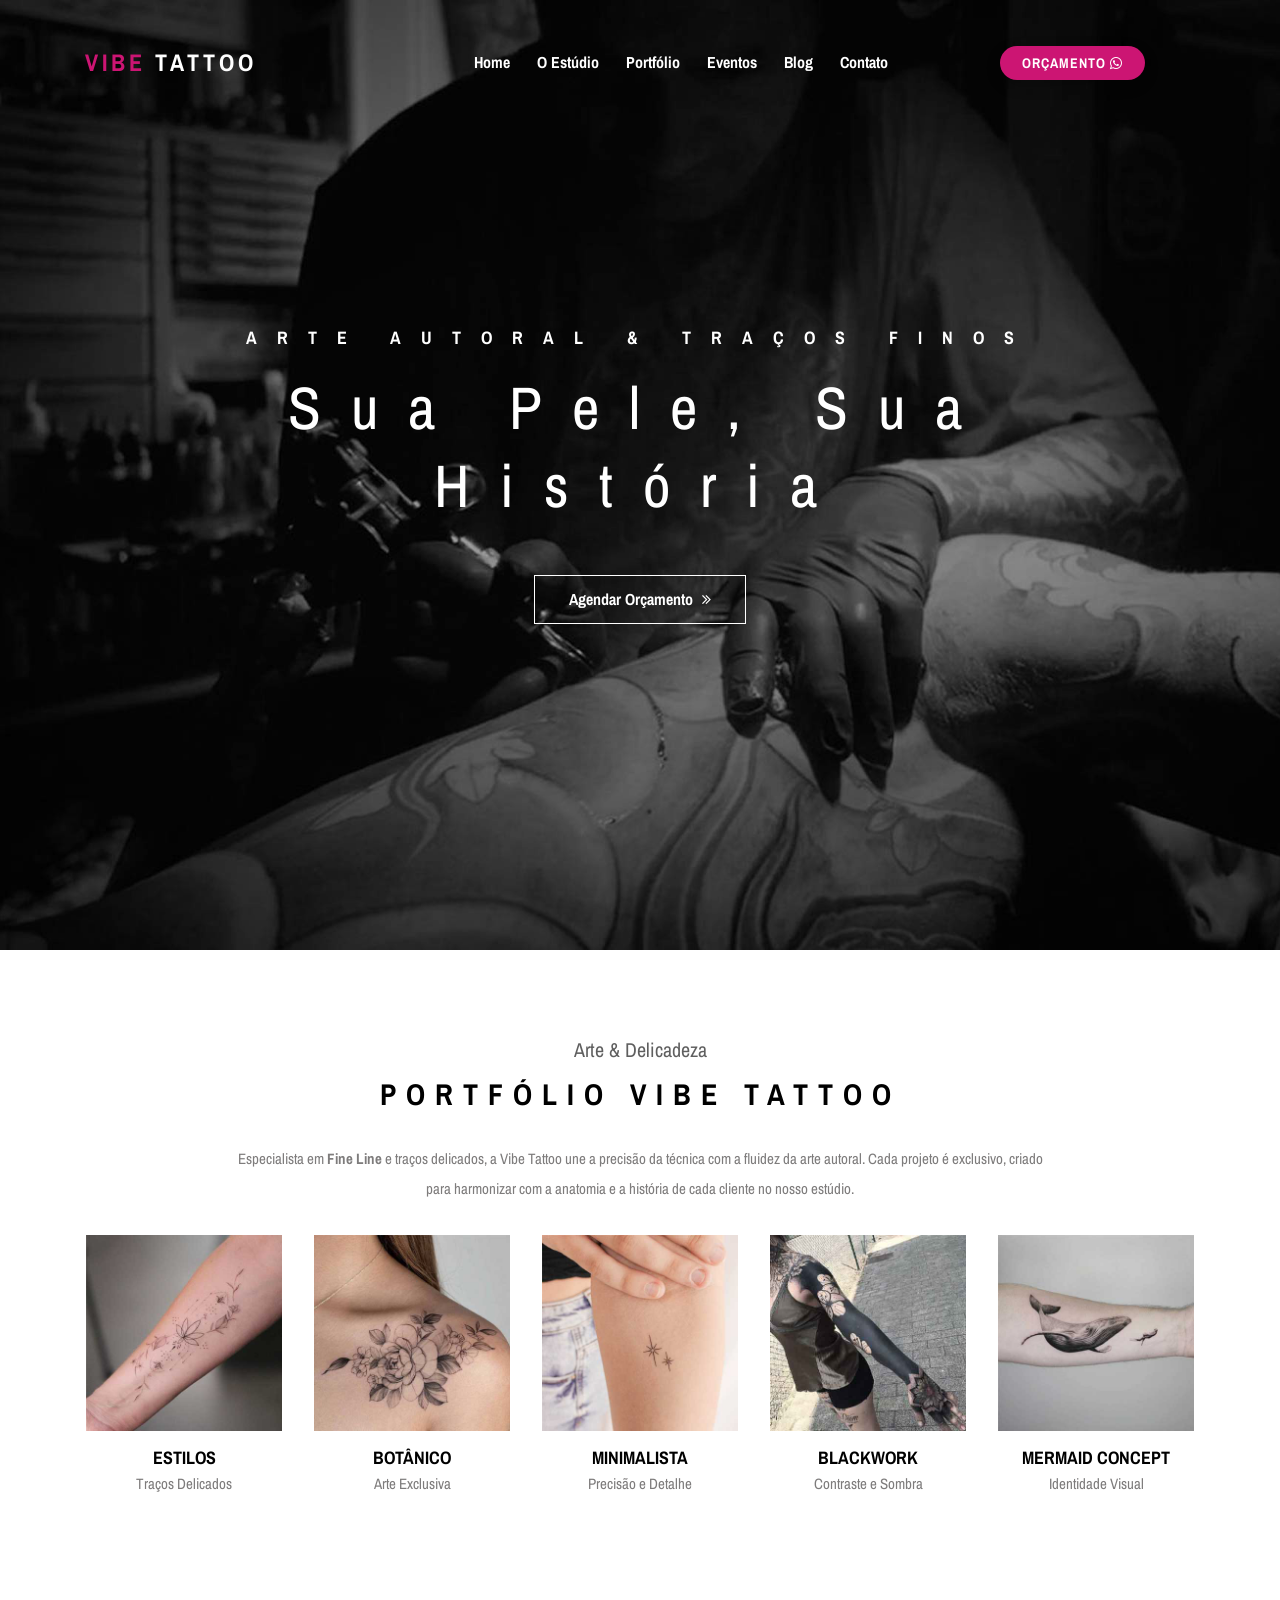
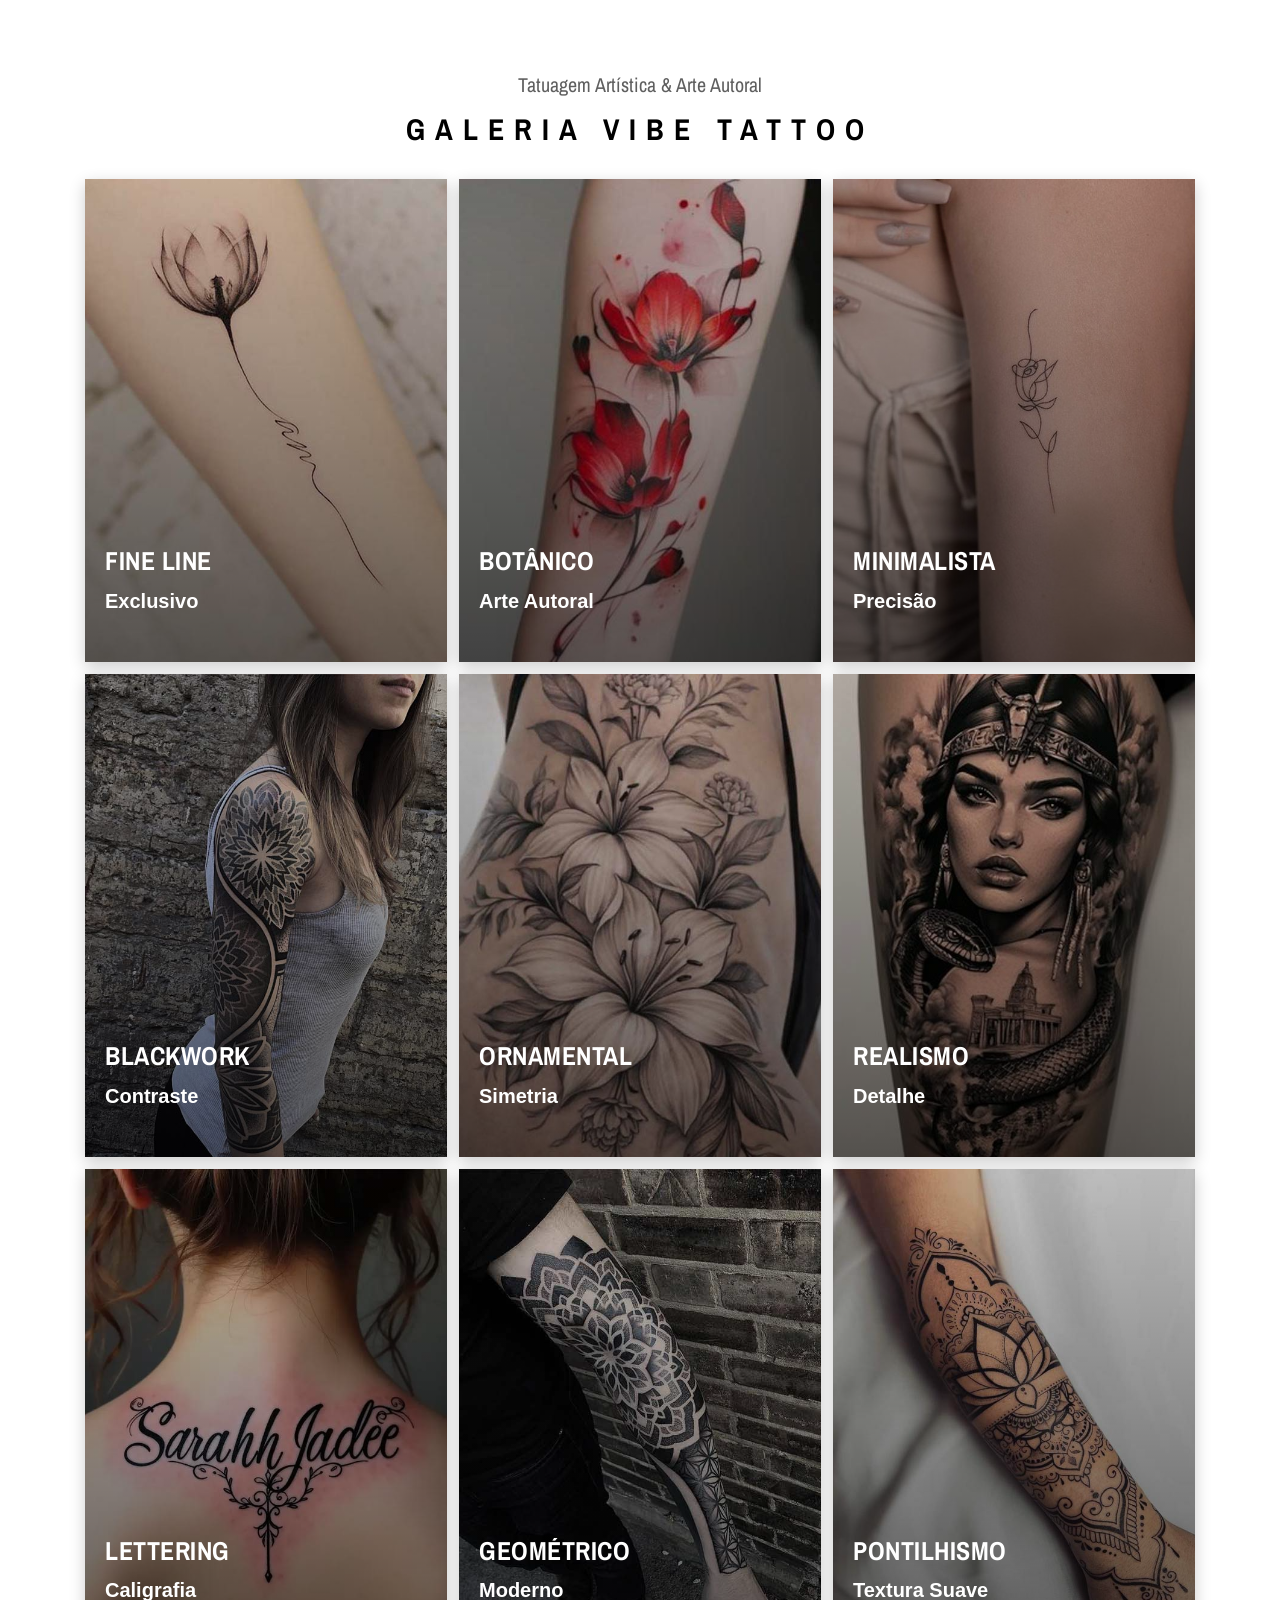
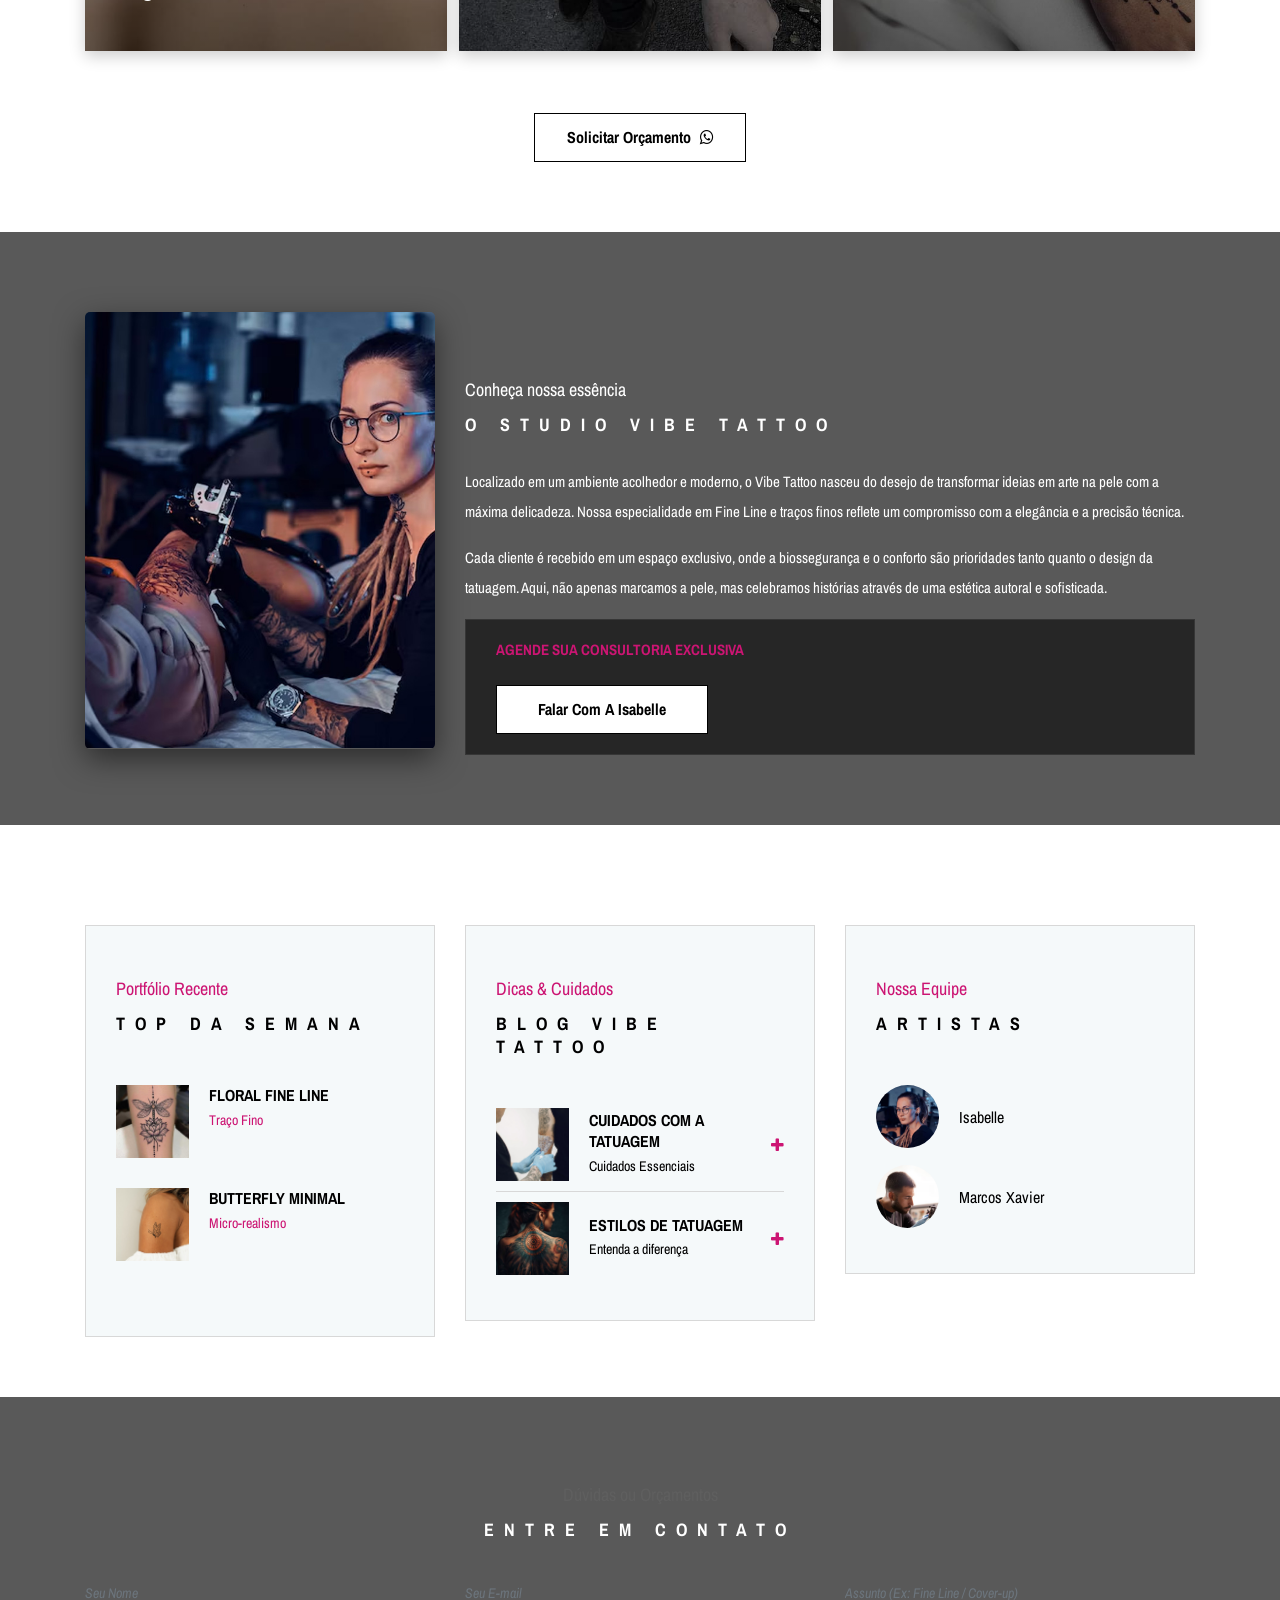
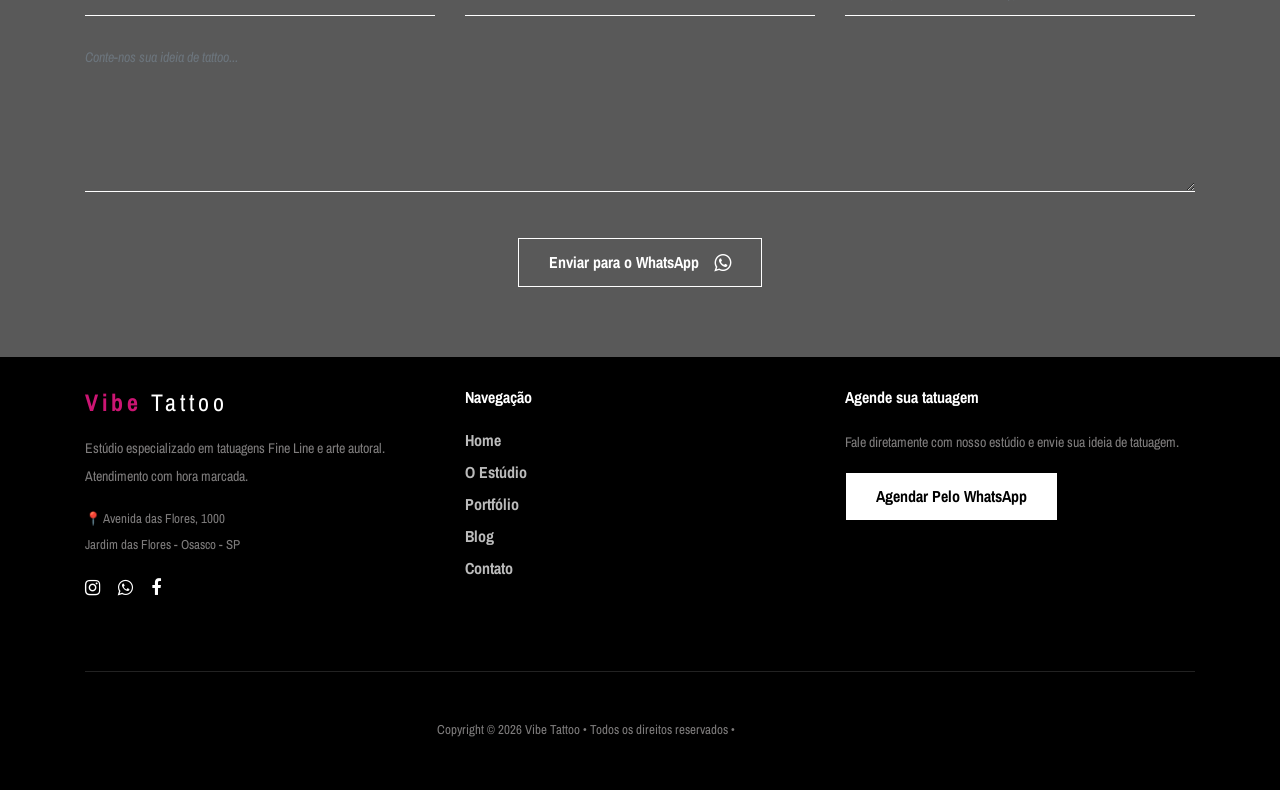
<file: index.html>
<!DOCTYPE html>
<html lang="pt-BR">

<head>
    <meta charset="UTF-8">
    <meta name="description" content="Vibe Tattoo - Estúdio especializado em tatuagens Fine Line e autorais. Arte delicada e exclusiva com a tatuadora Isabelle. Agende sua sessão.">
    <meta http-equiv="X-UA-Compatible" content="IE=edge">
    <meta name="viewport" content="width=device-width, initial-scale=1, shrink-to-fit=no">

    <title>Vibe Tattoo | Tatuagem Fine Line e Arte Autoral</title>

    <link rel="preload" as="image" href="img/home/banner-home-tattoo-1.jpg">

    <link rel="icon" type="image/png" href="img/core-img/favicon.png?v=2">

   
    <link rel="stylesheet" href="css/style.css">
</head>

<body>
    

    <!-- ##### Header Area Start ##### -->
    <header class="header-area">
        <!-- Navbar Area -->
        <div class="oneMusic-main-menu">
            <div class="classy-nav-container breakpoint-off">
                <div class="container">
                    <!-- Menu -->
                    <nav class="classy-navbar justify-content-between" id="oneMusicNav">

                        <!-- Nav brand -->
                        <a href="index.html" class="nav-brand" style="display: flex; align-items: center; min-width: 250px; height: auto; text-decoration: none;">
    <h4 style="color: #ffffff; margin: 0; font-weight: 800; letter-spacing: 4px; text-transform: uppercase;">
        <span style="font-weight: 900; color: #cc1573;">Vibe</span> Tattoo
    </h4>
</a>

                        <!-- Navbar Toggler -->
                        <div class="classy-navbar-toggler">
                            <span class="navbarToggler"><span></span><span></span><span></span></span>
                        </div>

                        <!-- Menu -->
                        <div class="classy-menu">

                            <!-- Close Button -->
                            <div class="classycloseIcon">
                                <div class="cross-wrap"><span class="top"></span><span class="bottom"></span></div>
                            </div>

                            <!-- Nav Start -->
                            <div class="classynav">
    <ul>
        <li><a href="index.html">Home</a></li>
        <li><a href="#about">O Estúdio</a></li>
        <li><a href="#portfolio">Portfólio</a></li>
        <li><a href="">Eventos</a></li> <li><a href="blog.html">Blog</a></li>    <li><a href="contato.html">Contato</a></li>
    </ul>

    <div class="login-register-cart-button d-flex align-items-center">

<div class="login-register-btn mr-50">

<a href="https://wa.me/5511922186313" id="orcamentoBtn">
ORÇAMENTO
<i class="fa fa-whatsapp"></i>
</a>

</div>

</div>
</div>                         
<!-- Nav End -->

                        </div>
                    </nav>
                </div>
            </div>
        </div>
    </header>
    <!-- ##### Header Area End ##### -->

    <!-- ##### Hero Area Start ##### -->
<section class="hero-area">
    <div class="hero-slides owl-carousel">

        <div class="single-hero-slide d-flex align-items-center justify-content-center">

            <img src="img/home/banner-home-tattoo-1.jpg" alt="Banner 1" class="slide-img">

            <div class="container">
                <div class="row">
                    <div class="col-12">
                        <div class="hero-slides-content text-center">
                            <h6 data-animation="fadeInUp" data-delay="100ms">Arte Autoral & Traços Finos</h6>
                            <h2 data-animation="fadeInUp" data-delay="300ms">
                                Sua pele, sua história <span>Sua pele, sua história</span>
                            </h2>
                            <a data-animation="fadeInUp" data-delay="500ms" href="https://wa.me/55SEUNUMERO" class="btn oneMusic-btn mt-50">
                                Agendar Orçamento <i class="fa fa-angle-double-right"></i>
                            </a>
                        </div>
                    </div>
                </div>
            </div>

        </div>

        <div class="single-hero-slide d-flex align-items-center justify-content-center">

            <img src="img/home/banner-home-tattoo-2.jpg" alt="Banner 2" class="slide-img" loading="lazy">

            <div class="container">
                <div class="row">
                    <div class="col-12">
                        <div class="hero-slides-content text-center">
                            <h6 data-animation="fadeInUp" data-delay="100ms">Estúdio Premium</h6>
                            <h2 data-animation="fadeInUp" data-delay="300ms">
                                Essência Mermaid <span>Essência Mermaid</span>
                            </h2>
                            <a data-animation="fadeInUp" data-delay="500ms" href="#portfolio" class="btn oneMusic-btn mt-50">
                                Ver Portfólio <i class="fa fa-angle-double-right"></i>
                            </a>
                        </div>
                    </div>
                </div>
            </div>

        </div>

    </div>
</section>
<!-- ##### Hero Area End ##### -->

    <!-- ##### Latest Albums Area Start ##### -->
    <section id="portfolio" class="latest-albums-area section-padding-100">
    <div class="container">
        <div class="row">
            <div class="col-12">
                <div class="section-heading style-2">
                    <p>Arte & Delicadeza</p>
                    <h2>Portfólio Vibe Tattoo</h2>
                </div>
            </div>
        </div>
        <div class="row justify-content-center">
            <div class="col-12 col-lg-9">
                <div class="ablums-text text-center mb-30">
                    <p>Especialista em <strong>Fine Line</strong> e traços delicados, a Vibe Tattoo une a precisão da técnica com a fluidez da arte autoral. Cada projeto é exclusivo, criado para harmonizar com a anatomia e a história de cada cliente no nosso estúdio.</p>
                </div>
            </div>
        </div>

        <div class="row">
            <div class="col-12">
                <div class="albums-slideshow owl-carousel">
                    
                    <div class="single-album">
                        <img src="img/galeria/carrossel/tatoo-fineline-card.jpg" alt="Tatuagem Fine Line Vibe Tattoo">
                        <div class="album-info">
                            <a href="#"><h5>Estilos</h5></a>
                            <p>Traços Delicados</p>
                        </div>
                    </div>

                    <div class="single-album">
                        <img src="img/galeria/carrossel/tatoo-botanica-card.jpg" alt="Tatuagem Botânica">
                        <div class="album-info">
                            <a href="#"><h5>Botânico</h5></a>
                            <p>Arte Exclusiva</p>
                        </div>
                    </div>

                    <div class="single-album">
                        <img src="img/galeria/carrossel/tatoo-minimalista-card.jpg" alt="Tatuagem Fineline">
                        <div class="album-info">
                            <a href="#"><h5>Minimalista</h5></a>
                            <p>Precisão e Detalhe</p>
                        </div>
                    </div>

                    <div class="single-album">
                        <img src="img/galeria/carrossel/tatoo-blackwork-card.jpg" alt="Tatuagem lettering">
                        <div class="album-info">
                            <a href="#"><h5>Blackwork</h5></a>
                            <p>Contraste e Sombra</p>
                        </div>
                    </div>

                    <div class="single-album">
                        <img src="img/galeria/carrossel/tatoo-microrealismo-card.jpg" alt="Tatuagem Microrealismo">
                        <div class="album-info">
                            <a href="#"><h5>Mermaid Concept</h5></a>
                            <p>Identidade Visual</p>
                        </div>
                    </div>

                    <div class="single-album">
                        <img src="img/galeria/carrossel/tatoo-ornamental-card.jpg" alt="Tatuagem Minimalista">
                        <div class="album-info">
                            <a href="#"><h5>Ornamental</h5></a>
                            <p>Simetria</p>
                        </div>
                    </div>
                    
                    <div class="single-album">
                        <img src="img/galeria/carrossel/tatoo-geometrica-card.jpg" alt="Tatuagem Ornamental">
                        <div class="album-info">
                            <a href="#"><h5>Geométrico</h5></a>
                            <p>Conceito Moderno</p>
                        </div>
                    </div>

                    <div class="single-album">
                        <img src="img/galeria/carrossel/tatoo-pontilhismo-card.jpg" alt="Tatuagem Pontilhismo">
                        <div class="album-info">
                            <a href="#"><h5>Pontilhismo</h5></a>
                            <p>Textura Suave</p>
                        </div>
                    </div>

                </div>
            </div>
        </div>
    </div>
</section>
    <!-- ##### Latest Albums Area End ##### -->

    <!-- ##### Buy Now Area Start ##### -->
    <section class="oneMusic-buy-now-area section-padding-100">
    <div class="container">
        <div class="row">
            <div class="col-12 text-center">
                <div class="section-heading style-2">
                    <p>Tatuagem Artística & Arte Autoral</p>
                    <h2>Galeria Vibe Tattoo</h2>
                </div>
            </div>
        </div>

        <div class="row galeria-mermaid justify-content-center">

            <div class="col-12 col-md-6 col-lg-4">
                <div class="tattoo-card-premium">
                    <img src="img/galeria/fine-line/tatoo-fine-line.jpg" alt="Tattoo Mermaid">
                    <div class="tattoo-overlay-text">
                        <h5>Fine Line</h5>
                        <p>Exclusivo</p>
                    </div>
                </div>
            </div>

            <div class="col-12 col-md-6 col-lg-4">
                <div class="tattoo-card-premium">
                    <img src="img/galeria/fine-line/tatoo-botanica.jpg" alt="Tattoo Mermaid">
                    <div class="tattoo-overlay-text">
                        <h5>Botânico</h5>
                        <p>Arte Autoral</p>
                    </div>
                </div>
            </div>

            <div class="col-12 col-md-6 col-lg-4">
                <div class="tattoo-card-premium">
                    <img src="img/galeria/fine-line/tatoo-minimalista.jpg" alt="Tattoo Mermaid">
                    <div class="tattoo-overlay-text">
                        <h5>Minimalista</h5>
                        <p>Precisão</p>
                    </div>
                </div>
            </div>

            <div class="col-12 col-md-6 col-lg-4">
                <div class="tattoo-card-premium">
                    <img src="img/galeria/fine-line/tatoo-blackwork.jpg" alt="Tattoo Mermaid">
                    <div class="tattoo-overlay-text">
                        <h5>Blackwork</h5>
                        <p>Contraste</p>
                    </div>
                </div>
            </div>

            <div class="col-12 col-md-6 col-lg-4">
                <div class="tattoo-card-premium">
                    <img src="img/galeria/fine-line/tatoo-ornamental.jpg" alt="Tattoo Mermaid">
                    <div class="tattoo-overlay-text">
                        <h5>Ornamental</h5>
                        <p>Simetria</p>
                    </div>
                </div>
            </div>

            <div class="col-12 col-md-6 col-lg-4">
                <div class="tattoo-card-premium">
                    <img src="img/galeria/fine-line/tatoo-realismo.jpg" alt="Tattoo Mermaid">
                    <div class="tattoo-overlay-text">
                        <h5>Realismo</h5>
                        <p>Detalhe</p>
                    </div>
                </div>
            </div>

            <div class="col-12 col-md-6 col-lg-4">
                <div class="tattoo-card-premium">
                    <img src="img/galeria/fine-line/tatoo-lettering.jpg" alt="Tattoo Mermaid">
                    <div class="tattoo-overlay-text">
                        <h5>Lettering</h5>
                        <p>Caligrafia</p>
                    </div>
                </div>
            </div>

            <div class="col-12 col-md-6 col-lg-4">
                <div class="tattoo-card-premium">
                    <img src="img/galeria/fine-line/tatoo-geometrica.jpg" alt="Tattoo Mermaid">
                    <div class="tattoo-overlay-text">
                        <h5>Geométrico</h5>
                        <p>Moderno</p>
                    </div>
                </div>
            </div>

            <div class="col-12 col-md-6 col-lg-4">
                <div class="tattoo-card-premium">
                    <img src="img/galeria/fine-line/tatoo-pontilhismo.jpg" alt="Tattoo Mermaid">
                    <div class="tattoo-overlay-text">
                        <h5>Pontilhismo</h5>
                        <p>Textura Suave</p>
                    </div>
                </div>
            </div>

        </div>

        <div class="row">
            <div class="col-12 text-center mt-50">
                <a href="https://wa.me/5511922186313" class="btn oneMusic-btn">Solicitar Orçamento <i class="fa fa-whatsapp"></i></a>
            </div>
        </div>
    </div>
</section>
    <!-- ##### Buy Now Area End ##### -->

    <!-- ##### Featured Artist Area Start ##### -->
    <section id="about" class="featured-artist-area section-padding-100 bg-img bg-overlay bg-fixed" style="background-image: url('img/home/img-sobre-nos.jpg') !important;">
    <div class="container">
    <div class="row align-items-end">
        <div class="col-12 col-md-5 col-lg-4">
            <div class="featured-artist-thumb">
                <video autoplay muted loop playsinline poster="img/home/img-studio1.jpg" style="width: 100%; border-radius: 5px; box-shadow: 0 10px 30px rgba(0,0,0,0.5);">
                    <!--<source src="video/video-o-studio_home.mp4" type="video/mp4">-->
                    Seu navegador não suporta vídeos.
                </video>
            </div>
        </div>
            <div class="col-12 col-md-7 col-lg-8">
                <div class="featured-artist-content">
                    <div class="section-heading white text-left mb-30">
                        <p>Conheça nossa essência</p>
                        <h2>O Studio Vibe Tattoo</h2>
                    </div>
                    <p>Localizado em um ambiente acolhedor e moderno, o Vibe Tattoo nasceu do desejo de transformar ideias em arte na pele com a máxima delicadeza. Nossa especialidade em Fine Line e traços finos reflete um compromisso com a elegância e a precisão técnica.</p>
                    
                    <p>Cada cliente é recebido em um espaço exclusivo, onde a biossegurança e o conforto são prioridades tanto quanto o design da tatuagem. Aqui, não apenas marcamos a pele, mas celebramos histórias através de uma estética autoral e sofisticada.</p>
                    
                    <div class="song-play-area">
                        <div class="song-name">
                            <p style="color: #cc1573; font-weight: 700; text-transform: uppercase;">Agende sua consultoria exclusiva</p>
                        </div>
                        <a href="https://wa.me/55SEUNUMERO" class="btn oneMusic-btn mt-15">Falar com a Isabelle</a>
                    </div>
                </div>
            </div>
        </div>
    </div>
</section>
    <!-- ##### Featured Artist Area End ##### -->

    <!-- ##### Miscellaneous Area Start ##### -->
   <section class="miscellaneous-area section-padding-100-0">
<div class="container">
<div class="row">

<!-- COLUNA 1 - PORTFÓLIO -->
<div class="col-12 col-lg-4">
<div class="weeks-top-area mb-100">

<div class="section-heading text-left mb-50">
<p style="color:#cc1573 !important;">Portfólio Recente</p>
<h2>Top da Semana</h2>
</div>

<a href="" class="single-top-item d-flex mb-30">
<div class="thumbnail">
<img src="img/home/card-coluna-rodape-fine-line.jpg" alt="Floral Fine Line">
</div>
<div class="content-">
<h6>Floral Fine Line</h6>
<p style="color:#cc1573;">Traço Fino</p>
</div>
</a>

<a href="" class="single-top-item d-flex mb-30">
<div class="thumbnail">
<img src="img/home/card-coluna-Butterfly-Minimal.jpg" alt="Butterfly Minimal">
</div>
<div class="content-">
<h6>Butterfly Minimal</h6>
<p style="color:#cc1573;">Micro-realismo</p>
</div>
</a>

</div>
</div>


<!-- COLUNA 2 - BLOG -->
<div class="col-12 col-lg-4">
<div class="new-hits-area mb-100">

<div class="section-heading text-left mb-50">
<p style="color:#cc1573 !important;">Dicas & Cuidados</p>
<h2>Blog Vibe Tattoo</h2>
</div>

<a href="blog.html" class="single-new-item d-flex align-items-center justify-content-between">

<div class="first-part d-flex align-items-center">

<div class="thumbnail">
<img src="img/home/card-coluna-cuidados.jpg" alt="Cuidados com a Tatuagem">
</div>

<div class="content-">
<h6>Cuidados com a Tatuagem</h6>
<p>Cuidados Essenciais</p>
</div>

</div>

<i class="fa fa-plus" style="color:#cc1573;"></i>

</a>

<a href="blog.html" class="single-new-item d-flex align-items-center justify-content-between">

<div class="first-part d-flex align-items-center">

<div class="thumbnail">
<img src="img/home/card-coluna-estilo-de-tatuagem.jpg" alt="Estilos de Tatuagem">
</div>

<div class="content-">
<h6>Estilos de Tatuagem</h6>
<p>Entenda a diferença</p>
</div>

</div>

<i class="fa fa-plus" style="color:#cc1573;"></i>

</a>

</div>
</div>


<!-- COLUNA 3 - ARTISTAS -->
<div class="col-12 col-lg-4">
<div class="popular-artists-area mb-100">

<div class="section-heading text-left mb-50">
<p style="color:#cc1573 !important;">Nossa Equipe</p>
<h2>Artistas</h2>
</div>

<a href="" class="single-artists d-flex align-items-center">

<div class="thumbnail">
<img src="img/home/card-coluna-tatuadora.jpg" alt="Tatuadora Isabelle">
</div>

<div class="content-">
<p>Isabelle</p>
</div>

</a>

<a href="" class="single-artists d-flex align-items-center">

<div class="thumbnail">
<img src="img/home/card-coluna-tatuador.jpg" alt="Tatuador Marcos">
</div>

<div class="content-">
<p>Marcos Xavier</p>
</div>

</a>

</div>
</div>

</div>
</div>
</section>
    <!-- ##### Miscellaneous Area End ##### -->

    <!-- ##### Contact Area Start ##### -->
   <section class="contact-area section-padding-100 bg-img bg-overlay bg-fixed has-bg-img" style="background-image: url('img/home/banner-home-tattoo-1.jpg') !important;">
    <div class="container">
        <div class="row">
            <div class="col-12">
                <div class="section-heading white wow fadeInUp" data-wow-delay="100ms">
                    <p>Dúvidas ou Orçamentos</p>
                    <h2>Entre em Contato</h2>
                </div>
            </div>
        </div>

        <div class="row">
            <div class="col-12">
                <div class="contact-form-area">
                    <form action="#" method="post">
                        <div class="row">
                            <div class="col-md-6 col-lg-4">
                                <div class="form-group wow fadeInUp" data-wow-delay="100ms">
                                    <input type="text" class="form-control" id="name" placeholder="Seu Nome">
                                </div>
                            </div>
                            <div class="col-md-6 col-lg-4">
                                <div class="form-group wow fadeInUp" data-wow-delay="200ms">
                                    <input type="email" class="form-control" id="email" placeholder="Seu E-mail">
                                </div>
                            </div>
                            <div class="col-lg-4">
                                <div class="form-group wow fadeInUp" data-wow-delay="300ms">
                                    <input type="text" class="form-control" id="subject" placeholder="Assunto (Ex: Fine Line / Cover-up)">
                                </div>
                            </div>
                            <div class="col-12">
                                <div class="form-group wow fadeInUp" data-wow-delay="400ms">
                                    <textarea name="message" class="form-control" id="message" cols="30" rows="10" placeholder="Conte-nos sua ideia de tattoo..."></textarea>
                                </div>
                            </div>
                            <div class="col-12 text-center wow fadeInUp" data-wow-delay="500ms">
                                <a href="https://wa.me/5511922186313?text=Olá! Gostaria de fazer um orçamento com a Vibe Tattoo." 
   target="_blank" 
   class="btn oneMusic-btn mt-30" 
   style="display: inline-flex; align-items: center; gap: 10px; text-transform: none !important;">
    Enviar para o WhatsApp <i class="fa fa-whatsapp" style="font-size: 20px;"></i>
</a>
                            </div>
                        </div>
                    </form>
                </div>
            </div>
        </div>
    </div>
</section>
    <!-- ##### Contact Area End ##### -->

    <!-- ##### Footer Area Start ##### -->
    <footer class="footer-area">
<div class="container">

<div class="row">

<!-- COLUNA 1 -->
<div class="col-lg-4 col-md-6 mb-30">

<h4 style="color:#fff;letter-spacing:4px;font-weight:300;">
<span style="color:#cc1573;font-weight:900;">Vibe</span> Tattoo
</h4>

<p style="margin-top:15px;font-size:14px;">
Estúdio especializado em tatuagens Fine Line e arte autoral.
Atendimento com hora marcada.
</p>

<p style="font-size:13px;margin-top:10px;">
📍 Avenida das Flores, 1000<br>
Jardim das Flores - Osasco - SP
</p>

<div class="footer-social mt-15">
<a href="#"><i class="fa fa-instagram"></i></a>
<a href="https://wa.me/5511922186313"><i class="fa fa-whatsapp"></i></a>
<a href="#"><i class="fa fa-facebook"></i></a>
</div>

</div>


<!-- COLUNA 2 -->
<div class="col-lg-4 col-md-6 mb-30">

<h6 style="color:#fff;margin-bottom:20px;">Navegação</h6>

<ul class="footer-links">
<li><a href="index.html">Home</a></li>
<li><a href="estudio.html">O Estúdio</a></li>
<li><a href="portfolio.html">Portfólio</a></li>
<li><a href="blog.html">Blog</a></li>
<li><a href="contato.html">Contato</a></li>
</ul>

</div>


<!-- COLUNA 3 -->
<div class="col-lg-4 col-md-12">

<h6 style="color:#fff;margin-bottom:20px;">Agende sua tatuagem</h6>

<p style="font-size:14px;">
Fale diretamente com nosso estúdio e envie sua ideia de tatuagem.
</p>

<a href="https://wa.me/5511922186313" class="btn oneMusic-btn mt-10">
Agendar pelo WhatsApp
</a>

</div>

</div>


<hr style="border-color:#222;margin:40px 0;">


<div class="row">
<div class="col-12 text-center">

<p style="font-size:13px;">
Copyright © <script>document.write(new Date().getFullYear());</script>
Vibe Tattoo • Todos os direitos reservados •
<a href="https://ecominteligente.com.br" target="_blank">Ecom Inteligente</a>
</p>

</div>
</div>

</div>
</footer>
    <!-- ##### Footer Area Start ##### -->

    <!-- ##### All Javascript Script ##### -->
    <!-- jQuery-2.2.4 js -->
    <script src="js/jquery/jquery-2.2.4.min.js"></script>
    <!-- Popper js -->
    <script src="js/bootstrap/popper.min.js"></script>
    <!-- Bootstrap js -->
    <script src="js/bootstrap/bootstrap.min.js"></script>
    <!-- All Plugins js -->
    <script src="js/plugins/plugins.js"></script>
    <!-- Active js -->
    <script src="js/active.js"></script>

    </body>


</html>
</file>
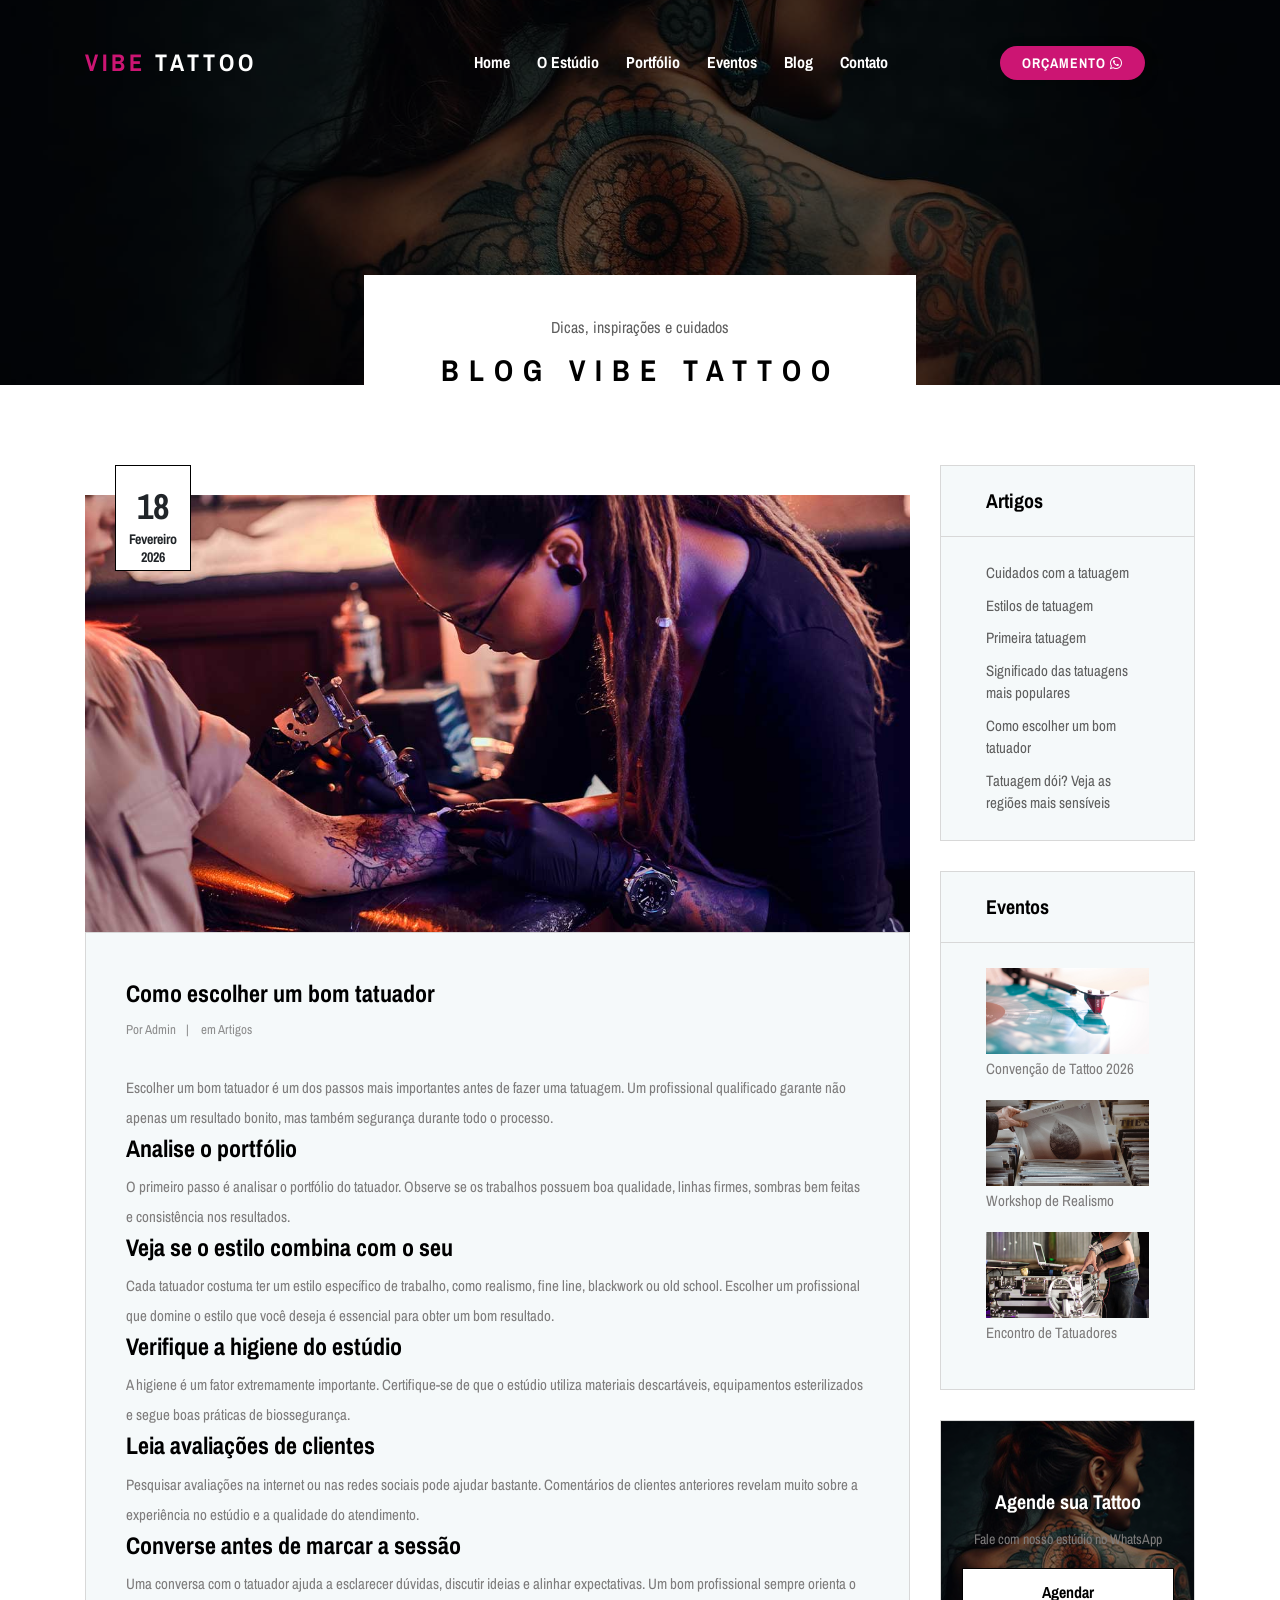
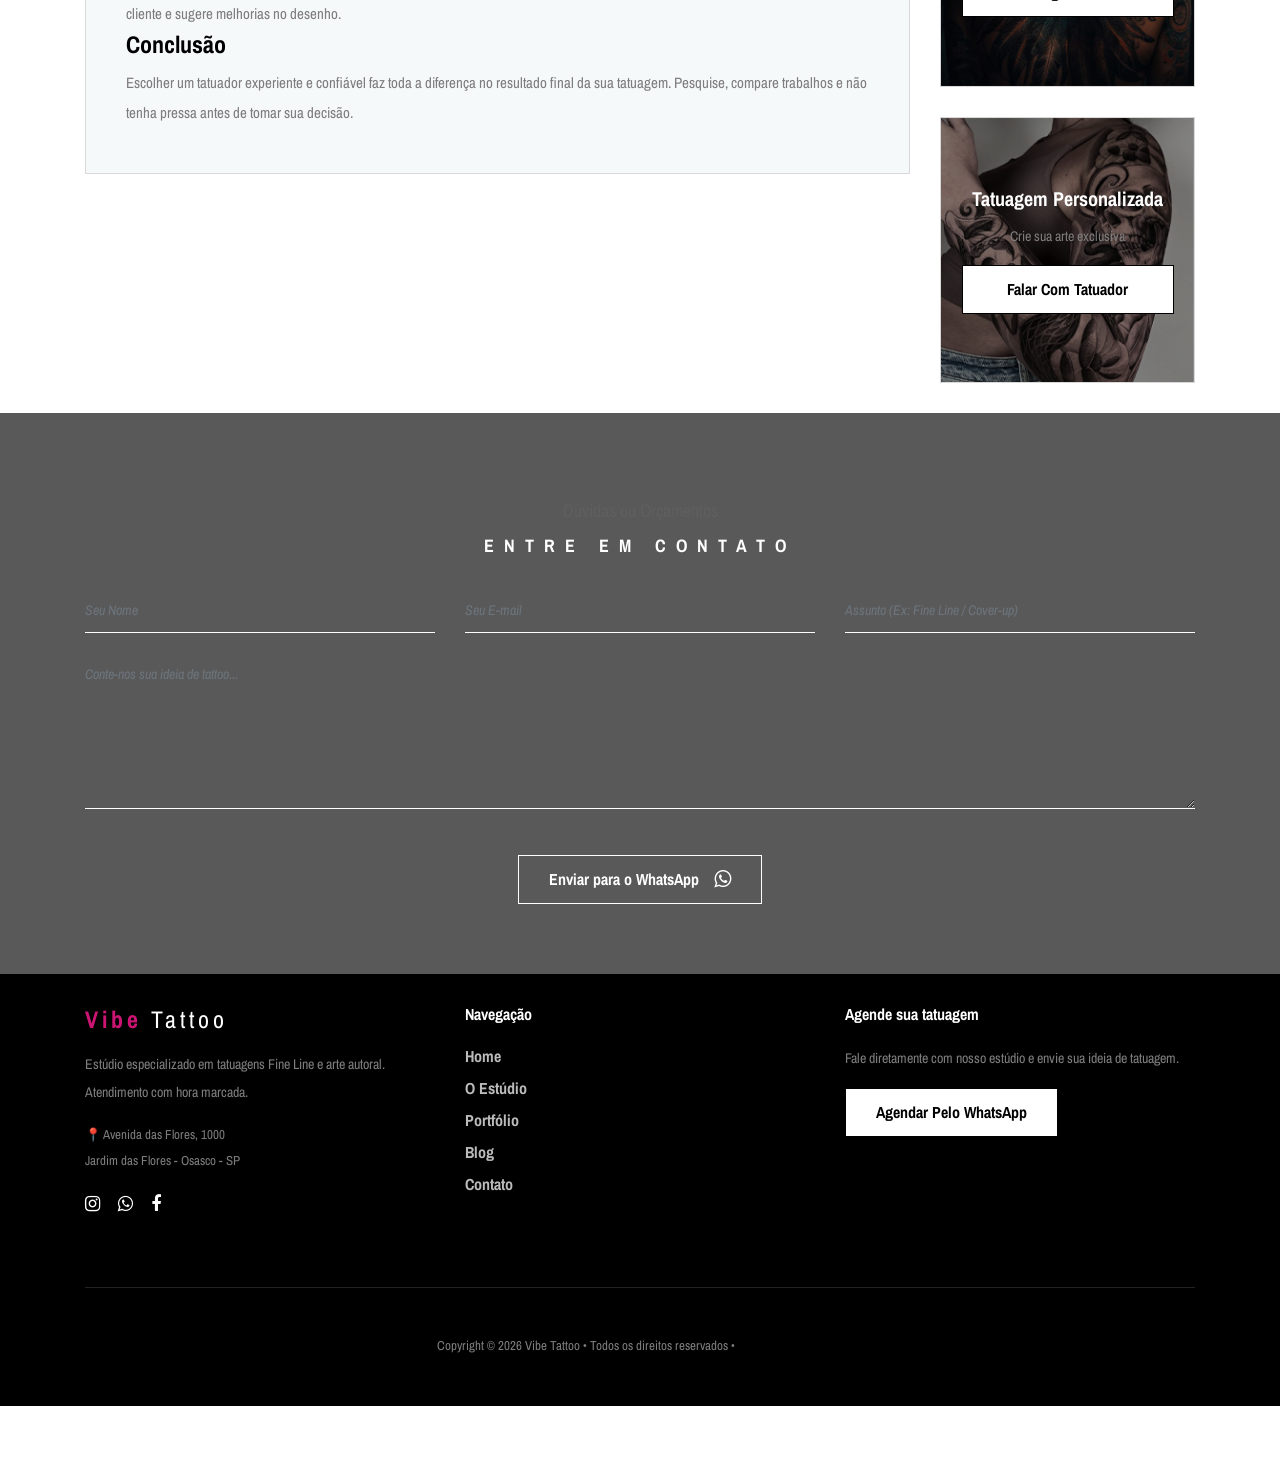
<file: artigo-como-escolher-tatuador.html>
<!DOCTYPE html>
<html lang="pt-BR">

<head>
<meta charset="UTF-8">
<meta name="description" content="Vibe Tattoo - Estúdio de tatuagem especializado em tattoos autorais, realismo, fine line e blackwork. Arte profissional, materiais de alta qualidade e atendimento personalizado. Agende sua sessão.">
<meta name="keywords" content="tatuagem, estúdio de tatuagem, tattoo, fine line, realismo, tatuagem personalizada, tatuador profissional, Vibe Tattoo">
<meta name="author" content="Vibe Tattoo">
<meta http-equiv="X-UA-Compatible" content="IE=edge">
<meta name="viewport" content="width=device-width, initial-scale=1, shrink-to-fit=no">

    <title>Blog Vibe Tattoo | Dicas, Cuidados e Estilos de Tatuagem</title>

    <link rel="preload" as="image" href="img/home/banner-home-tattoo-1.jpg">

    <link rel="icon" type="image/png" href="img/core-img/favicon.png?v=2">

   
    <link rel="stylesheet" href="css/style.css">
</head>

<body>
    

    <!-- ##### Header Area Start ##### -->
    <header class="header-area">
        <!-- Navbar Area -->
        <div class="oneMusic-main-menu">
            <div class="classy-nav-container breakpoint-off">
                <div class="container">
                    <!-- Menu -->
                    <nav class="classy-navbar justify-content-between" id="oneMusicNav">

                        <!-- Nav brand -->
                        <a href="index.html" class="nav-brand" style="display: flex; align-items: center; min-width: 250px; height: auto; text-decoration: none;">
    <h4 style="color: #ffffff; margin: 0; font-weight: 800; letter-spacing: 4px; text-transform: uppercase;">
        <span style="font-weight: 900; color: #cc1573;">Vibe</span> Tattoo
    </h4>
</a>

                        <!-- Navbar Toggler -->
                        <div class="classy-navbar-toggler">
                            <span class="navbarToggler"><span></span><span></span><span></span></span>
                        </div>

                        <!-- Menu -->
                        <div class="classy-menu">

                            <!-- Close Button -->
                            <div class="classycloseIcon">
                                <div class="cross-wrap"><span class="top"></span><span class="bottom"></span></div>
                            </div>

                            <!-- Nav Start -->
                            <div class="classynav">
    <ul>
        <li><a href="index.html">Home</a></li>
        <li><a href="index.html#about">O Estúdio</a></li>
        <li><a href="index.html#portfolio">Portfólio</a></li>
        <li><a href="">Eventos</a></li> <li><a href="blog.html">Blog</a></li>    <li><a href="contato.html">Contato</a></li>
    </ul>

    <div class="login-register-cart-button d-flex align-items-center">

<div class="login-register-btn mr-50">

<a href="https://wa.me/5511922186313" id="orcamentoBtn">
ORÇAMENTO
<i class="fa fa-whatsapp"></i>
</a>

</div>

</div>
</div>                         
<!-- Nav End -->

                        </div>
                    </nav>
                </div>
            </div>
        </div>
    </header>
    <!-- ##### Header Area End ##### -->

    <!-- ##### Breadcumb Area Start ##### -->
    <section class="breadcumb-area bg-img bg-overlay" style="background-image: url(img/bg-img/banner-blog-principal-tattoo.jpg);">
        <div class="bradcumbContent">
            <p>Dicas, inspirações e cuidados</p>
<h2>Blog Vibe Tattoo</h2>
        </div>
    </section>
    <!-- ##### Breadcumb Area End ##### -->

    <!-- ##### Blog Area Start ##### -->
    <div class="blog-area section-padding-100">
<div class="container">
<div class="row">

<div class="col-12 col-lg-9">

<div class="single-blog-post mb-100 wow fadeInUp" data-wow-delay="100ms">

<div class="blog-post-thumb mt-30">
<img src="img/blog/blog-card-principal-5-como-escolher-o-tatuador.jpg" alt="Como escolher um bom tatuador">

<div class="post-date">
<span>18</span>
<span>Fevereiro 2026</span>
</div>
</div>

<div class="blog-content">

<h2 class="post-title">
Como escolher um bom tatuador
</h2>

<div class="post-meta d-flex mb-30">
<p class="post-author">Por <a href="#">Admin</a></p>
<p class="tags">em <a href="#">Artigos</a></p>
</div>

<p>
Escolher um bom tatuador é um dos passos mais importantes antes de fazer uma tatuagem. Um profissional qualificado garante não apenas um resultado bonito, mas também segurança durante todo o processo.
</p>

<h4>Analise o portfólio</h4>

<p>
O primeiro passo é analisar o portfólio do tatuador. Observe se os trabalhos possuem boa qualidade, linhas firmes, sombras bem feitas e consistência nos resultados.
</p>

<h4>Veja se o estilo combina com o seu</h4>

<p>
Cada tatuador costuma ter um estilo específico de trabalho, como realismo, fine line, blackwork ou old school. Escolher um profissional que domine o estilo que você deseja é essencial para obter um bom resultado.
</p>

<h4>Verifique a higiene do estúdio</h4>

<p>
A higiene é um fator extremamente importante. Certifique-se de que o estúdio utiliza materiais descartáveis, equipamentos esterilizados e segue boas práticas de biossegurança.
</p>

<h4>Leia avaliações de clientes</h4>

<p>
Pesquisar avaliações na internet ou nas redes sociais pode ajudar bastante. Comentários de clientes anteriores revelam muito sobre a experiência no estúdio e a qualidade do atendimento.
</p>

<h4>Converse antes de marcar a sessão</h4>

<p>
Uma conversa com o tatuador ajuda a esclarecer dúvidas, discutir ideias e alinhar expectativas. Um bom profissional sempre orienta o cliente e sugere melhorias no desenho.
</p>

<h4>Conclusão</h4>

<p>
Escolher um tatuador experiente e confiável faz toda a diferença no resultado final da sua tatuagem. Pesquise, compare trabalhos e não tenha pressa antes de tomar sua decisão.
</p>

</div>
</div>

</div>


<div class="col-12 col-lg-3">
<div class="blog-sidebar-area">

<div class="single-widget-area mb-30">

<div class="widget-title">
<h5>Artigos</h5>
</div>

<div class="widget-content">
<ul>
<li><a href="artigo-tatuagem-cuidados.html">Cuidados com a tatuagem</a></li>
<li><a href="artigo-estilos-tatuagem.html">Estilos de tatuagem</a></li>
<li><a href="artigo-primeira-tatuagem.html">Primeira tatuagem</a></li>
<li><a href="artigo-significado-tatuagens.html">Significado das tatuagens mais populares</a></li>
<li><a href="artigo-como-escolher-tatuador.html">Como escolher um bom tatuador</a></li>
<li><a href="artigo-dor-tatuagem.html">Tatuagem dói? Veja as regiões mais sensíveis</a></li>
</ul>
</div>

</div>


<div class="single-widget-area mb-30">

<div class="widget-title">
<h5>Eventos</h5>
</div>

<div class="widget-content">

<div class="single-event mb-20">
<img src="img/bg-img/blog1.jpg" alt="">
<p>Convenção de Tattoo 2026</p>
</div>

<div class="single-event mb-20">
<img src="img/bg-img/blog2.jpg" alt="">
<p>Workshop de Realismo</p>
</div>

<div class="single-event mb-20">
<img src="img/bg-img/blog3.jpg" alt="">
<p>Encontro de Tatuadores</p>
</div>

</div>
</div>


<!-- ANUNCIO 1 -->
<div class="single-widget-area mb-30 anuncio-box">

<img src="img/blog/card-anuncio-1.jpg" alt="Agendar tatuagem">

<div class="anuncio-overlay">
<h5>Agende sua Tattoo</h5>
<p>Fale com nosso estúdio no WhatsApp</p>

<a href="https://wa.me/5511922186313" class="btn oneMusic-btn">
Agendar
</a>
</div>

</div>


<!-- ANUNCIO 2 -->
<div class="single-widget-area mb-30 anuncio-box">

<img src="img/blog/card-anuncio-2.jpg" alt="Tatuagem personalizada">

<div class="anuncio-overlay">
<h5>Tatuagem Personalizada</h5>
<p>Crie sua arte exclusiva</p>

<a href="https://wa.me/5511922186313" class="btn oneMusic-btn">
Falar com tatuador
</a>
</div>

</div>
</div>

</div>
</div>
</div>
    <!-- ##### Blog Area End ##### -->

    <!-- ##### Contact Area Start ##### -->
   <section class="contact-area section-padding-100 bg-img bg-overlay bg-fixed has-bg-img" style="background-image: url('img/home/banner-home-tattoo-1.jpg') !important;">
    <div class="container">
        <div class="row">
            <div class="col-12">
                <div class="section-heading white wow fadeInUp" data-wow-delay="100ms">
                    <p>Dúvidas ou Orçamentos</p>
                    <h2>Entre em Contato</h2>
                </div>
            </div>
        </div>

        <div class="row">
            <div class="col-12">
                <div class="contact-form-area">
                    <form action="#" method="post">
                        <div class="row">
                            <div class="col-md-6 col-lg-4">
                                <div class="form-group wow fadeInUp" data-wow-delay="100ms">
                                    <input type="text" class="form-control" id="name" placeholder="Seu Nome">
                                </div>
                            </div>
                            <div class="col-md-6 col-lg-4">
                                <div class="form-group wow fadeInUp" data-wow-delay="200ms">
                                    <input type="email" class="form-control" id="email" placeholder="Seu E-mail">
                                </div>
                            </div>
                            <div class="col-lg-4">
                                <div class="form-group wow fadeInUp" data-wow-delay="300ms">
                                    <input type="text" class="form-control" id="subject" placeholder="Assunto (Ex: Fine Line / Cover-up)">
                                </div>
                            </div>
                            <div class="col-12">
                                <div class="form-group wow fadeInUp" data-wow-delay="400ms">
                                    <textarea name="message" class="form-control" id="message" cols="30" rows="10" placeholder="Conte-nos sua ideia de tattoo..."></textarea>
                                </div>
                            </div>
                            <div class="col-12 text-center wow fadeInUp" data-wow-delay="500ms">
                                <a href="https://wa.me/5511922186313?text=Olá! Gostaria de fazer um orçamento com a Vibe Tattoo." 
   target="_blank" 
   class="btn oneMusic-btn mt-30" 
   style="display: inline-flex; align-items: center; gap: 10px; text-transform: none !important;">
    Enviar para o WhatsApp <i class="fa fa-whatsapp" style="font-size: 20px;"></i>
</a>
                            </div>
                        </div>
                    </form>
                </div>
            </div>
        </div>
    </div>
</section>
    <!-- ##### Contact Area End ##### -->


    <!-- ##### Footer Area Start ##### -->
    <footer class="footer-area">
<div class="container">

<div class="row">

<!-- COLUNA 1 -->
<div class="col-lg-4 col-md-6 mb-30">

<h4 style="color:#fff;letter-spacing:4px;font-weight:300;">
<span style="color:#cc1573;font-weight:900;">Vibe</span> Tattoo
</h4>

<p style="margin-top:15px;font-size:14px;">
Estúdio especializado em tatuagens Fine Line e arte autoral.
Atendimento com hora marcada.
</p>

<p style="font-size:13px;margin-top:10px;">
📍 Avenida das Flores, 1000<br>
Jardim das Flores - Osasco - SP
</p>

<div class="footer-social mt-15">
<a href="#"><i class="fa fa-instagram"></i></a>
<a href="https://wa.me/5511922186313"><i class="fa fa-whatsapp"></i></a>
<a href="#"><i class="fa fa-facebook"></i></a>
</div>

</div>


<!-- COLUNA 2 -->
<div class="col-lg-4 col-md-6 mb-30">

<h6 style="color:#fff;margin-bottom:20px;">Navegação</h6>

<ul class="footer-links">
<li><a href="index.html">Home</a></li>
<li><a href="estudio.html">O Estúdio</a></li>
<li><a href="portfolio.html">Portfólio</a></li>
<li><a href="blog.html">Blog</a></li>
<li><a href="contato.html">Contato</a></li>
</ul>

</div>


<!-- COLUNA 3 -->
<div class="col-lg-4 col-md-12">

<h6 style="color:#fff;margin-bottom:20px;">Agende sua tatuagem</h6>

<p style="font-size:14px;">
Fale diretamente com nosso estúdio e envie sua ideia de tatuagem.
</p>

<a href="https://wa.me/5511922186313" class="btn oneMusic-btn mt-10">
Agendar pelo WhatsApp
</a>

</div>

</div>


<hr style="border-color:#222;margin:40px 0;">


<div class="row">
<div class="col-12 text-center">

<p style="font-size:13px;">
Copyright © <script>document.write(new Date().getFullYear());</script>
Vibe Tattoo • Todos os direitos reservados •
<a href="https://ecominteligente.com.br" target="_blank">Ecom Inteligente</a>
</p>

</div>
</div>

</div>
</footer>
    <!-- ##### Footer Area Start ##### -->

    <!-- ##### All Javascript Script ##### -->
    <!-- jQuery-2.2.4 js -->
    <script src="js/jquery/jquery-2.2.4.min.js"></script>
    <!-- Popper js -->
    <script src="js/bootstrap/popper.min.js"></script>
    <!-- Bootstrap js -->
    <script src="js/bootstrap/bootstrap.min.js"></script>
    <!-- All Plugins js -->
    <script src="js/plugins/plugins.js"></script>
    <!-- Active js -->
    <script src="js/active.js"></script>

    </body>


</html>
</file>
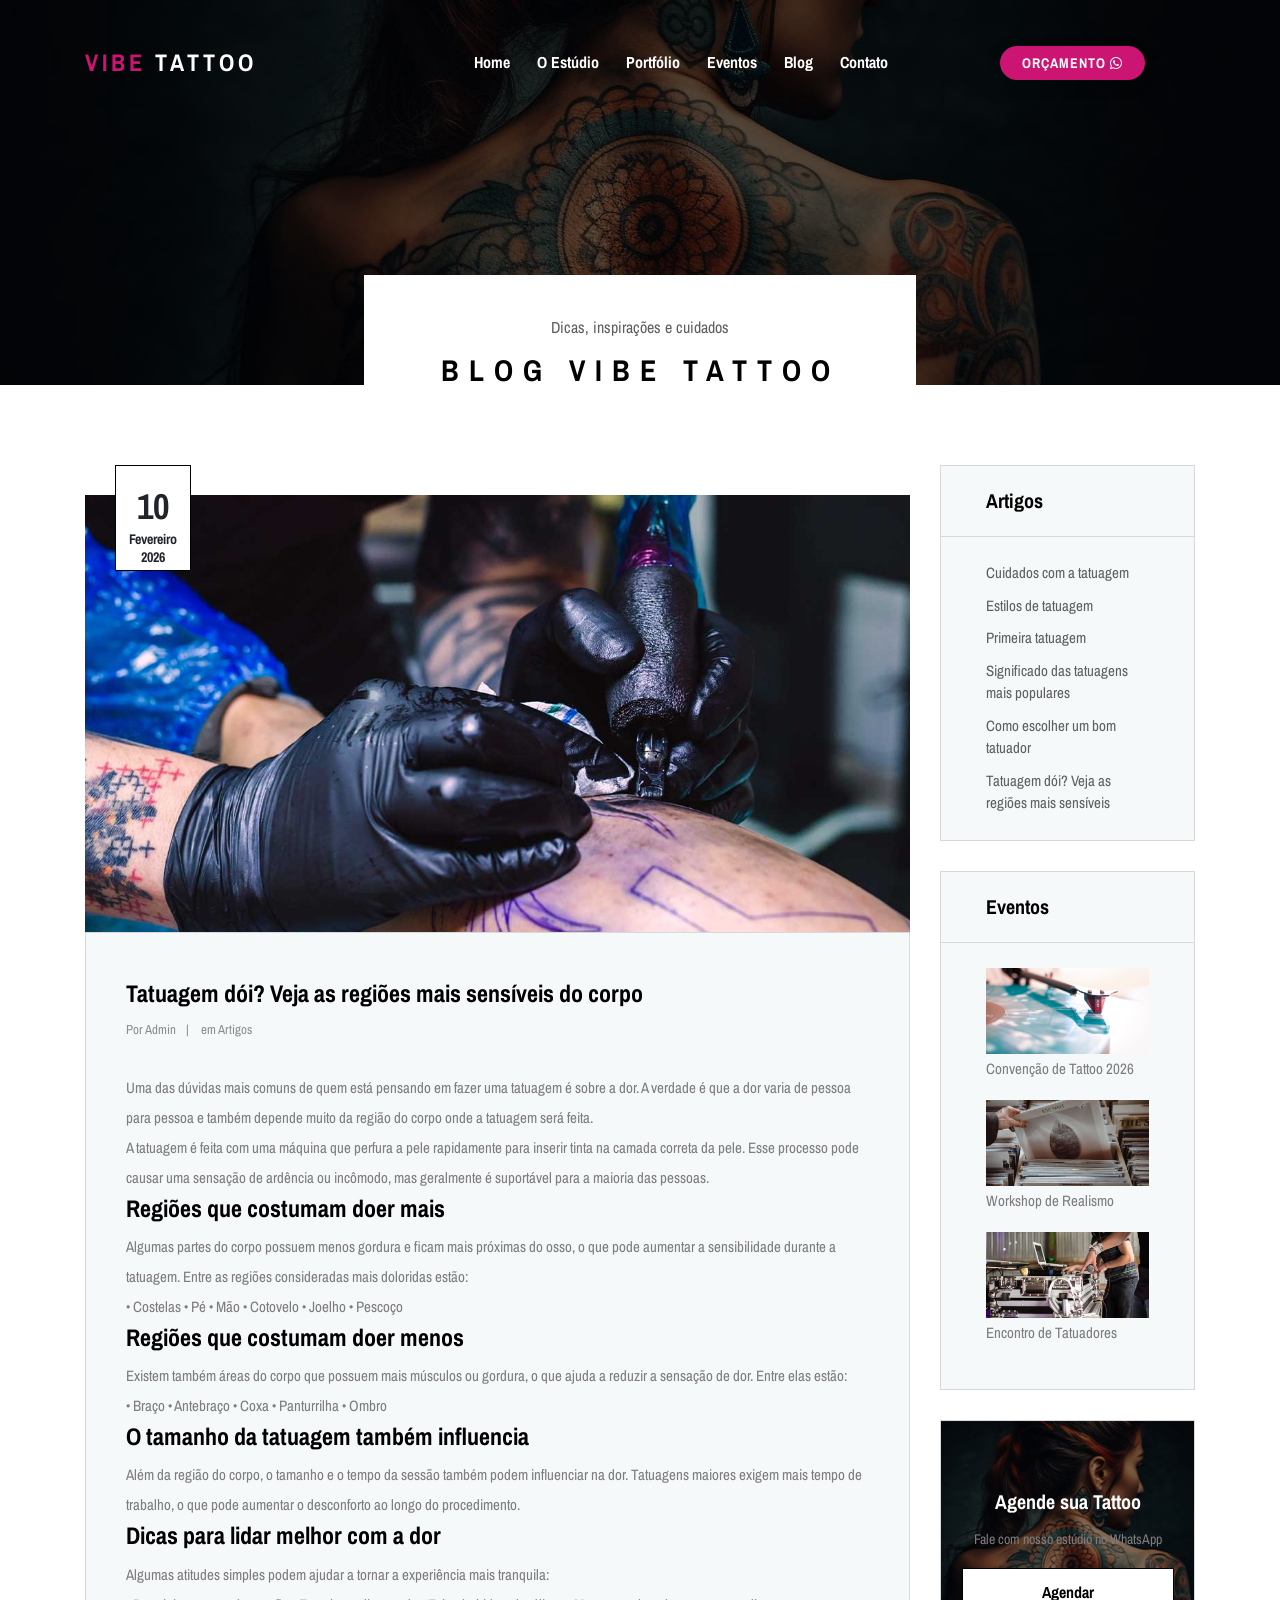
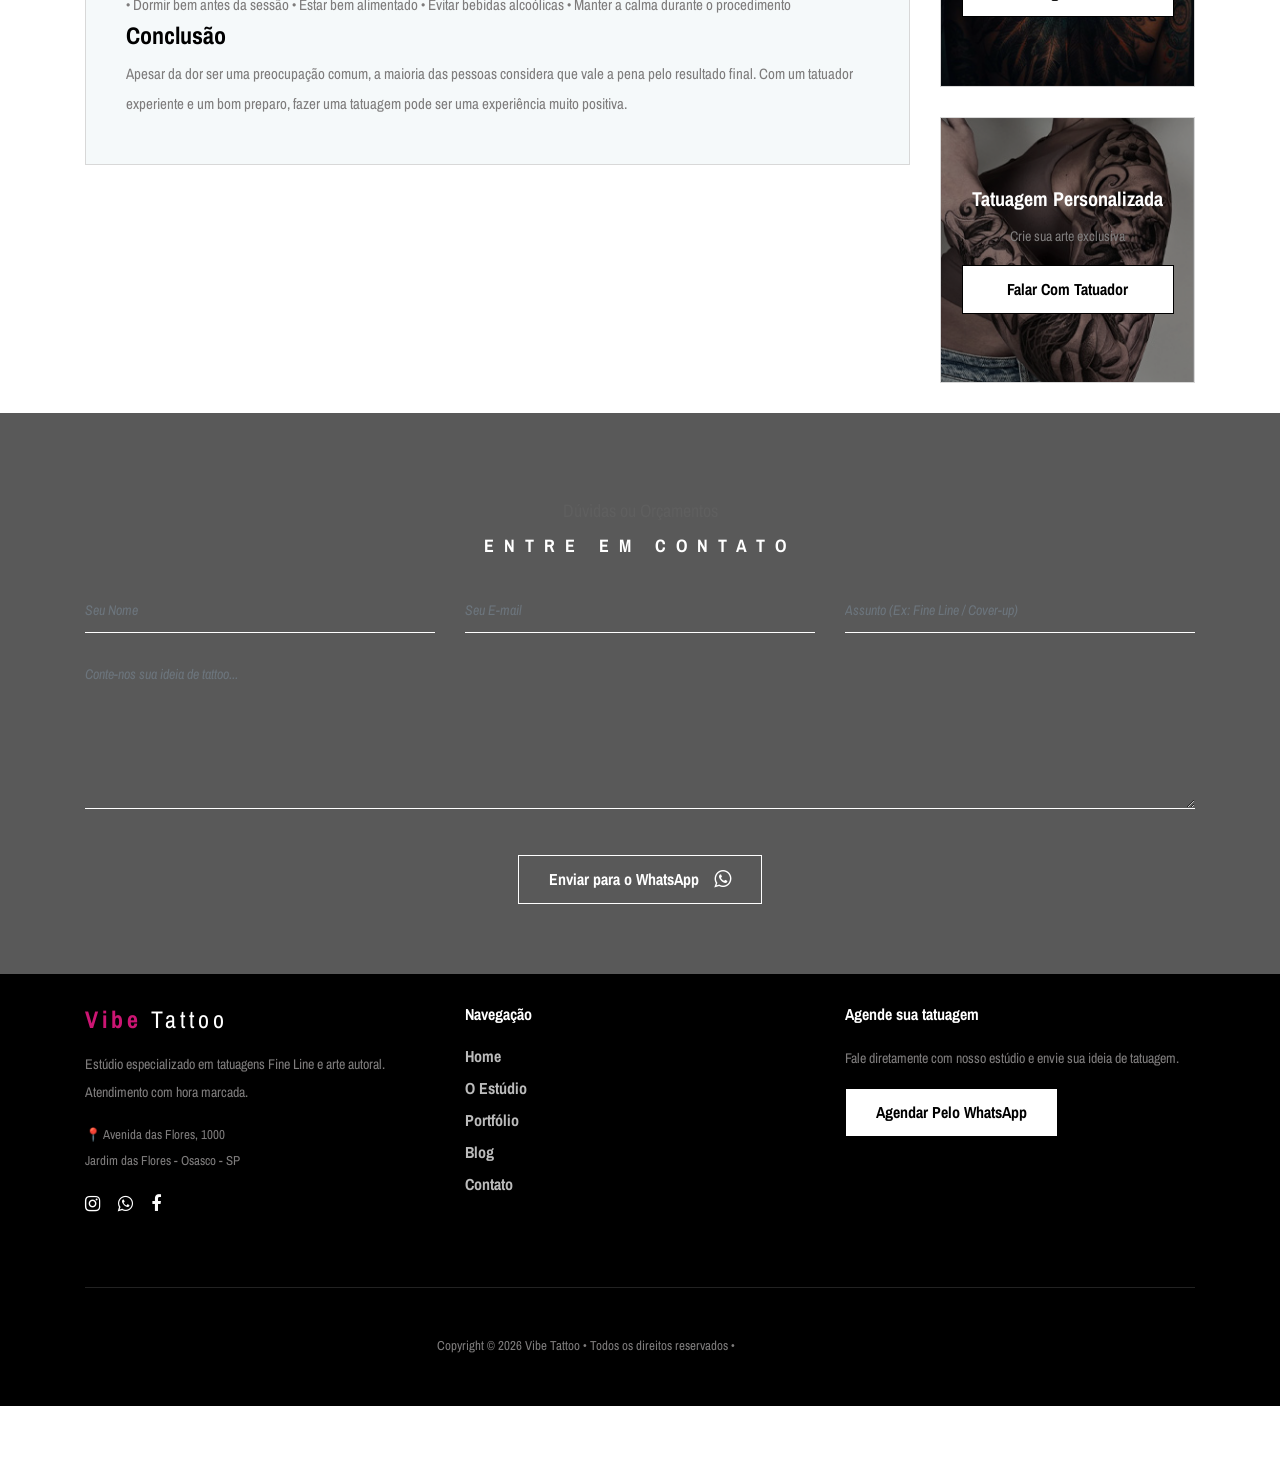
<file: artigo-dor-tatuagem.html>
<!DOCTYPE html>
<html lang="pt-BR">

<head>
<meta charset="UTF-8">
<meta name="description" content="Vibe Tattoo - Estúdio de tatuagem especializado em tattoos autorais, realismo, fine line e blackwork. Arte profissional, materiais de alta qualidade e atendimento personalizado. Agende sua sessão.">
<meta name="keywords" content="tatuagem, estúdio de tatuagem, tattoo, fine line, realismo, tatuagem personalizada, tatuador profissional, Vibe Tattoo">
<meta name="author" content="Vibe Tattoo">
<meta http-equiv="X-UA-Compatible" content="IE=edge">
<meta name="viewport" content="width=device-width, initial-scale=1, shrink-to-fit=no">

    <title>Blog Vibe Tattoo | Dicas, Cuidados e Estilos de Tatuagem</title>

    <link rel="preload" as="image" href="img/home/banner-home-tattoo-1.jpg">

    <link rel="icon" type="image/png" href="img/core-img/favicon.png?v=2">

   
    <link rel="stylesheet" href="css/style.css">
</head>

<body>
    

    <!-- ##### Header Area Start ##### -->
    <header class="header-area">
        <!-- Navbar Area -->
        <div class="oneMusic-main-menu">
            <div class="classy-nav-container breakpoint-off">
                <div class="container">
                    <!-- Menu -->
                    <nav class="classy-navbar justify-content-between" id="oneMusicNav">

                        <!-- Nav brand -->
                        <a href="index.html" class="nav-brand" style="display: flex; align-items: center; min-width: 250px; height: auto; text-decoration: none;">
    <h4 style="color: #ffffff; margin: 0; font-weight: 800; letter-spacing: 4px; text-transform: uppercase;">
        <span style="font-weight: 900; color: #cc1573;">Vibe</span> Tattoo
    </h4>
</a>

                        <!-- Navbar Toggler -->
                        <div class="classy-navbar-toggler">
                            <span class="navbarToggler"><span></span><span></span><span></span></span>
                        </div>

                        <!-- Menu -->
                        <div class="classy-menu">

                            <!-- Close Button -->
                            <div class="classycloseIcon">
                                <div class="cross-wrap"><span class="top"></span><span class="bottom"></span></div>
                            </div>

                            <!-- Nav Start -->
                            <div class="classynav">
    <ul>
        <li><a href="index.html">Home</a></li>
        <li><a href="index.html#about">O Estúdio</a></li>
        <li><a href="index.html#portfolio">Portfólio</a></li>
        <li><a href="">Eventos</a></li> <li><a href="blog.html">Blog</a></li>    <li><a href="contato.html">Contato</a></li>
    </ul>

    <div class="login-register-cart-button d-flex align-items-center">

<div class="login-register-btn mr-50">

<a href="https://wa.me/5511922186313" id="orcamentoBtn">
ORÇAMENTO
<i class="fa fa-whatsapp"></i>
</a>

</div>

</div>
</div>                         
<!-- Nav End -->

                        </div>
                    </nav>
                </div>
            </div>
        </div>
    </header>
    <!-- ##### Header Area End ##### -->

    <!-- ##### Breadcumb Area Start ##### -->
    <section class="breadcumb-area bg-img bg-overlay" style="background-image: url(img/bg-img/banner-blog-principal-tattoo.jpg);">
        <div class="bradcumbContent">
            <p>Dicas, inspirações e cuidados</p>
<h2>Blog Vibe Tattoo</h2>
        </div>
    </section>
    <!-- ##### Breadcumb Area End ##### -->

    <!-- ##### Blog Area Start ##### -->
    <div class="blog-area section-padding-100">
<div class="container">
<div class="row">

<div class="col-12 col-lg-9">

<div class="single-blog-post mb-100 wow fadeInUp" data-wow-delay="100ms">

<div class="blog-post-thumb mt-30">
<img src="img/blog/blog-card-principal-6-tatuagem-doi.jpg" alt="Tatuagem dói">

<div class="post-date">
<span>10</span>
<span>Fevereiro 2026</span>
</div>
</div>

<div class="blog-content">

<h2 class="post-title">
Tatuagem dói? Veja as regiões mais sensíveis do corpo
</h2>

<div class="post-meta d-flex mb-30">
<p class="post-author">Por <a href="#">Admin</a></p>
<p class="tags">em <a href="#">Artigos</a></p>
</div>

<p>
Uma das dúvidas mais comuns de quem está pensando em fazer uma tatuagem é sobre a dor. A verdade é que a dor varia de pessoa para pessoa e também depende muito da região do corpo onde a tatuagem será feita.
</p>

<p>
A tatuagem é feita com uma máquina que perfura a pele rapidamente para inserir tinta na camada correta da pele. Esse processo pode causar uma sensação de ardência ou incômodo, mas geralmente é suportável para a maioria das pessoas.
</p>

<h4>Regiões que costumam doer mais</h4>

<p>
Algumas partes do corpo possuem menos gordura e ficam mais próximas do osso, o que pode aumentar a sensibilidade durante a tatuagem. Entre as regiões consideradas mais doloridas estão:
</p>

<p>
• Costelas  
• Pé  
• Mão  
• Cotovelo  
• Joelho  
• Pescoço  
</p>

<h4>Regiões que costumam doer menos</h4>

<p>
Existem também áreas do corpo que possuem mais músculos ou gordura, o que ajuda a reduzir a sensação de dor. Entre elas estão:
</p>

<p>
• Braço  
• Antebraço  
• Coxa  
• Panturrilha  
• Ombro  
</p>

<h4>O tamanho da tatuagem também influencia</h4>

<p>
Além da região do corpo, o tamanho e o tempo da sessão também podem influenciar na dor. Tatuagens maiores exigem mais tempo de trabalho, o que pode aumentar o desconforto ao longo do procedimento.
</p>

<h4>Dicas para lidar melhor com a dor</h4>

<p>
Algumas atitudes simples podem ajudar a tornar a experiência mais tranquila:
</p>

<p>
• Dormir bem antes da sessão  
• Estar bem alimentado  
• Evitar bebidas alcoólicas  
• Manter a calma durante o procedimento  
</p>

<h4>Conclusão</h4>

<p>
Apesar da dor ser uma preocupação comum, a maioria das pessoas considera que vale a pena pelo resultado final. Com um tatuador experiente e um bom preparo, fazer uma tatuagem pode ser uma experiência muito positiva.
</p>

</div>
</div>

</div>


<div class="col-12 col-lg-3">
<div class="blog-sidebar-area">

<div class="single-widget-area mb-30">

<div class="widget-title">
<h5>Artigos</h5>
</div>

<div class="widget-content">
<ul>
<li><a href="artigo-tatuagem-cuidados.html">Cuidados com a tatuagem</a></li>
<li><a href="artigo-estilos-tatuagem.html">Estilos de tatuagem</a></li>
<li><a href="artigo-primeira-tatuagem.html">Primeira tatuagem</a></li>
<li><a href="artigo-significado-tatuagens.html">Significado das tatuagens mais populares</a></li>
<li><a href="artigo-como-escolher-tatuador.html">Como escolher um bom tatuador</a></li>
<li><a href="artigo-dor-tatuagem.html">Tatuagem dói? Veja as regiões mais sensíveis</a></li>
</ul>
</div>

</div>


<div class="single-widget-area mb-30">

<div class="widget-title">
<h5>Eventos</h5>
</div>

<div class="widget-content">

<div class="single-event mb-20">
<img src="img/bg-img/blog1.jpg" alt="">
<p>Convenção de Tattoo 2026</p>
</div>

<div class="single-event mb-20">
<img src="img/bg-img/blog2.jpg" alt="">
<p>Workshop de Realismo</p>
</div>

<div class="single-event mb-20">
<img src="img/bg-img/blog3.jpg" alt="">
<p>Encontro de Tatuadores</p>
</div>

</div>
</div>


<!-- ANUNCIO 1 -->
<div class="single-widget-area mb-30 anuncio-box">

<img src="img/blog/card-anuncio-1.jpg" alt="Agendar tatuagem">

<div class="anuncio-overlay">
<h5>Agende sua Tattoo</h5>
<p>Fale com nosso estúdio no WhatsApp</p>

<a href="https://wa.me/5511922186313" class="btn oneMusic-btn">
Agendar
</a>
</div>

</div>


<!-- ANUNCIO 2 -->
<div class="single-widget-area mb-30 anuncio-box">

<img src="img/blog/card-anuncio-2.jpg" alt="Tatuagem personalizada">

<div class="anuncio-overlay">
<h5>Tatuagem Personalizada</h5>
<p>Crie sua arte exclusiva</p>

<a href="https://wa.me/5511922186313" class="btn oneMusic-btn">
Falar com tatuador
</a>
</div>

</div>
</div>

</div>
</div>
</div>
    <!-- ##### Blog Area End ##### -->

    <!-- ##### Contact Area Start ##### -->
   <section class="contact-area section-padding-100 bg-img bg-overlay bg-fixed has-bg-img" style="background-image: url('img/home/banner-home-tattoo-1.jpg') !important;">
    <div class="container">
        <div class="row">
            <div class="col-12">
                <div class="section-heading white wow fadeInUp" data-wow-delay="100ms">
                    <p>Dúvidas ou Orçamentos</p>
                    <h2>Entre em Contato</h2>
                </div>
            </div>
        </div>

        <div class="row">
            <div class="col-12">
                <div class="contact-form-area">
                    <form action="#" method="post">
                        <div class="row">
                            <div class="col-md-6 col-lg-4">
                                <div class="form-group wow fadeInUp" data-wow-delay="100ms">
                                    <input type="text" class="form-control" id="name" placeholder="Seu Nome">
                                </div>
                            </div>
                            <div class="col-md-6 col-lg-4">
                                <div class="form-group wow fadeInUp" data-wow-delay="200ms">
                                    <input type="email" class="form-control" id="email" placeholder="Seu E-mail">
                                </div>
                            </div>
                            <div class="col-lg-4">
                                <div class="form-group wow fadeInUp" data-wow-delay="300ms">
                                    <input type="text" class="form-control" id="subject" placeholder="Assunto (Ex: Fine Line / Cover-up)">
                                </div>
                            </div>
                            <div class="col-12">
                                <div class="form-group wow fadeInUp" data-wow-delay="400ms">
                                    <textarea name="message" class="form-control" id="message" cols="30" rows="10" placeholder="Conte-nos sua ideia de tattoo..."></textarea>
                                </div>
                            </div>
                            <div class="col-12 text-center wow fadeInUp" data-wow-delay="500ms">
                                <a href="https://wa.me/5511922186313?text=Olá! Gostaria de fazer um orçamento com a Vibe Tattoo." 
   target="_blank" 
   class="btn oneMusic-btn mt-30" 
   style="display: inline-flex; align-items: center; gap: 10px; text-transform: none !important;">
    Enviar para o WhatsApp <i class="fa fa-whatsapp" style="font-size: 20px;"></i>
</a>
                            </div>
                        </div>
                    </form>
                </div>
            </div>
        </div>
    </div>
</section>
    <!-- ##### Contact Area End ##### -->


    <!-- ##### Footer Area Start ##### -->
    <footer class="footer-area">
<div class="container">

<div class="row">

<!-- COLUNA 1 -->
<div class="col-lg-4 col-md-6 mb-30">

<h4 style="color:#fff;letter-spacing:4px;font-weight:300;">
<span style="color:#cc1573;font-weight:900;">Vibe</span> Tattoo
</h4>

<p style="margin-top:15px;font-size:14px;">
Estúdio especializado em tatuagens Fine Line e arte autoral.
Atendimento com hora marcada.
</p>

<p style="font-size:13px;margin-top:10px;">
📍 Avenida das Flores, 1000<br>
Jardim das Flores - Osasco - SP
</p>

<div class="footer-social mt-15">
<a href="#"><i class="fa fa-instagram"></i></a>
<a href="https://wa.me/5511922186313"><i class="fa fa-whatsapp"></i></a>
<a href="#"><i class="fa fa-facebook"></i></a>
</div>

</div>


<!-- COLUNA 2 -->
<div class="col-lg-4 col-md-6 mb-30">

<h6 style="color:#fff;margin-bottom:20px;">Navegação</h6>

<ul class="footer-links">
<li><a href="index.html">Home</a></li>
<li><a href="estudio.html">O Estúdio</a></li>
<li><a href="portfolio.html">Portfólio</a></li>
<li><a href="blog.html">Blog</a></li>
<li><a href="contato.html">Contato</a></li>
</ul>

</div>


<!-- COLUNA 3 -->
<div class="col-lg-4 col-md-12">

<h6 style="color:#fff;margin-bottom:20px;">Agende sua tatuagem</h6>

<p style="font-size:14px;">
Fale diretamente com nosso estúdio e envie sua ideia de tatuagem.
</p>

<a href="https://wa.me/5511922186313" class="btn oneMusic-btn mt-10">
Agendar pelo WhatsApp
</a>

</div>

</div>


<hr style="border-color:#222;margin:40px 0;">


<div class="row">
<div class="col-12 text-center">

<p style="font-size:13px;">
Copyright © <script>document.write(new Date().getFullYear());</script>
Vibe Tattoo • Todos os direitos reservados •
<a href="https://ecominteligente.com.br" target="_blank">Ecom Inteligente</a>
</p>

</div>
</div>

</div>
</footer>
    <!-- ##### Footer Area Start ##### -->

    <!-- ##### All Javascript Script ##### -->
    <!-- jQuery-2.2.4 js -->
    <script src="js/jquery/jquery-2.2.4.min.js"></script>
    <!-- Popper js -->
    <script src="js/bootstrap/popper.min.js"></script>
    <!-- Bootstrap js -->
    <script src="js/bootstrap/bootstrap.min.js"></script>
    <!-- All Plugins js -->
    <script src="js/plugins/plugins.js"></script>
    <!-- Active js -->
    <script src="js/active.js"></script>

    </body>


</html>
</file>
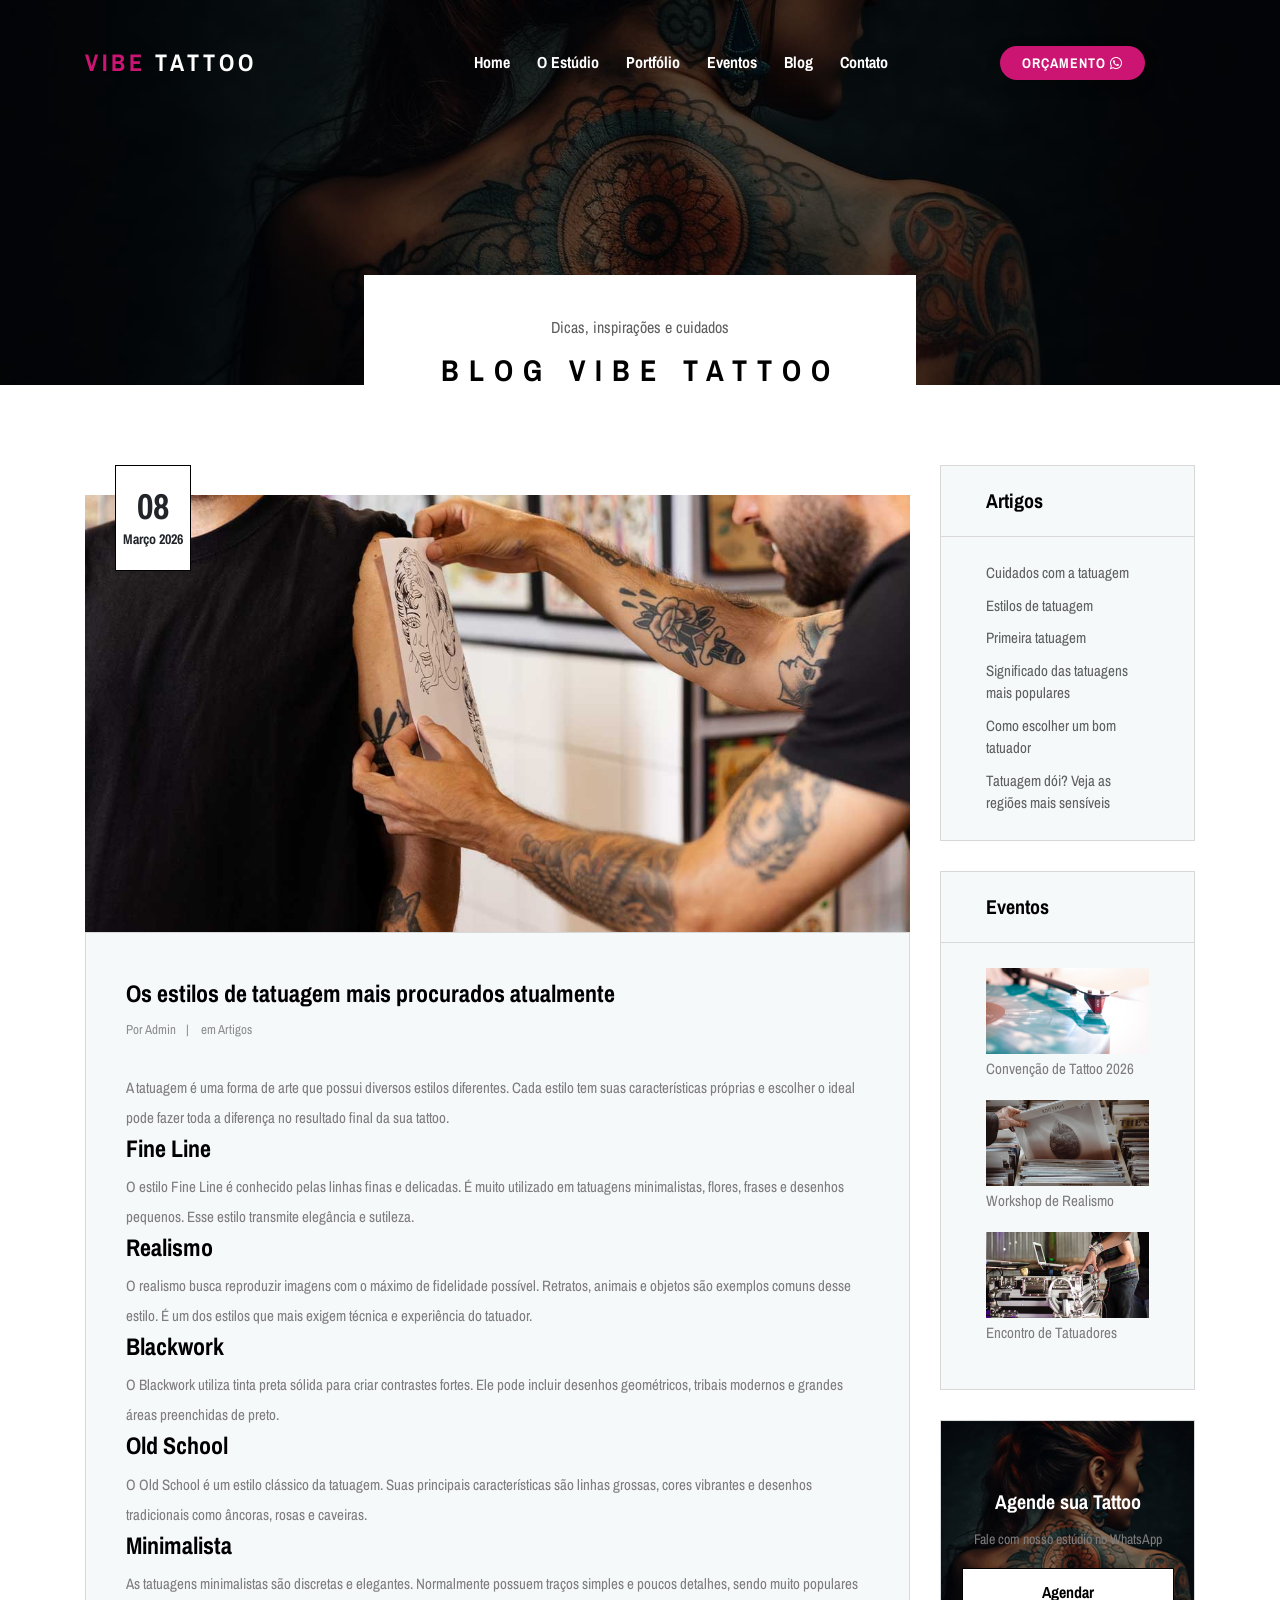
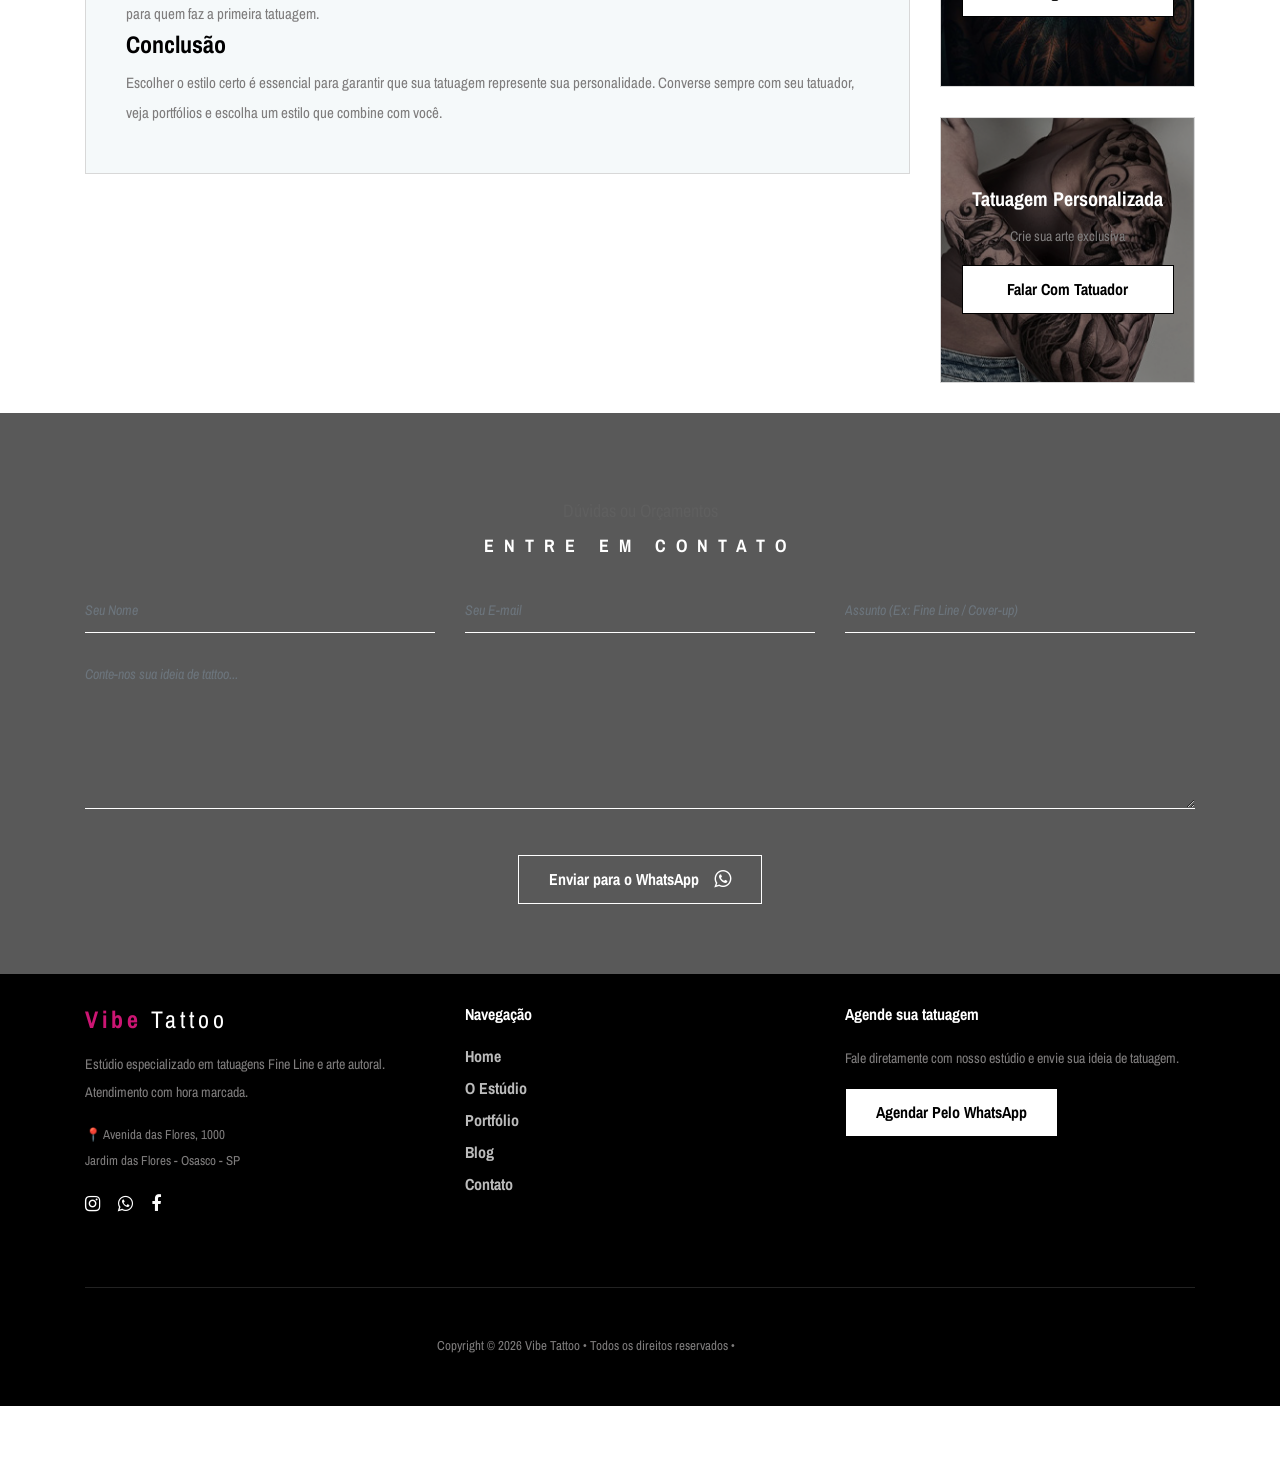
<file: artigo-estilos-tatuagem.html>
<!DOCTYPE html>
<html lang="pt-BR">

<head>
<meta charset="UTF-8">
<meta name="description" content="Vibe Tattoo - Estúdio de tatuagem especializado em tattoos autorais, realismo, fine line e blackwork. Arte profissional, materiais de alta qualidade e atendimento personalizado. Agende sua sessão.">
<meta name="keywords" content="tatuagem, estúdio de tatuagem, tattoo, fine line, realismo, tatuagem personalizada, tatuador profissional, Vibe Tattoo">
<meta name="author" content="Vibe Tattoo">
<meta http-equiv="X-UA-Compatible" content="IE=edge">
<meta name="viewport" content="width=device-width, initial-scale=1, shrink-to-fit=no">

    <title>Blog Vibe Tattoo | Dicas, Cuidados e Estilos de Tatuagem</title>

    <link rel="preload" as="image" href="img/home/banner-home-tattoo-1.jpg">

    <link rel="icon" type="image/png" href="img/core-img/favicon.png?v=2">

   
    <link rel="stylesheet" href="css/style.css">
</head>

<body>
    

    <!-- ##### Header Area Start ##### -->
    <header class="header-area">
        <!-- Navbar Area -->
        <div class="oneMusic-main-menu">
            <div class="classy-nav-container breakpoint-off">
                <div class="container">
                    <!-- Menu -->
                    <nav class="classy-navbar justify-content-between" id="oneMusicNav">

                        <!-- Nav brand -->
                        <a href="index.html" class="nav-brand" style="display: flex; align-items: center; min-width: 250px; height: auto; text-decoration: none;">
    <h4 style="color: #ffffff; margin: 0; font-weight: 800; letter-spacing: 4px; text-transform: uppercase;">
        <span style="font-weight: 900; color: #cc1573;">Vibe</span> Tattoo
    </h4>
</a>

                        <!-- Navbar Toggler -->
                        <div class="classy-navbar-toggler">
                            <span class="navbarToggler"><span></span><span></span><span></span></span>
                        </div>

                        <!-- Menu -->
                        <div class="classy-menu">

                            <!-- Close Button -->
                            <div class="classycloseIcon">
                                <div class="cross-wrap"><span class="top"></span><span class="bottom"></span></div>
                            </div>

                            <!-- Nav Start -->
                            <div class="classynav">
    <ul>
        <li><a href="index.html">Home</a></li>
        <li><a href="index.html#about">O Estúdio</a></li>
        <li><a href="index.html#portfolio">Portfólio</a></li>
        <li><a href="">Eventos</a></li> <li><a href="blog.html">Blog</a></li>    <li><a href="contato.html">Contato</a></li>
    </ul>

    <div class="login-register-cart-button d-flex align-items-center">

<div class="login-register-btn mr-50">

<a href="https://wa.me/5511922186313" id="orcamentoBtn">
ORÇAMENTO
<i class="fa fa-whatsapp"></i>
</a>

</div>

</div>
</div>                         
<!-- Nav End -->

                        </div>
                    </nav>
                </div>
            </div>
        </div>
    </header>
    <!-- ##### Header Area End ##### -->

    <!-- ##### Breadcumb Area Start ##### -->
    <section class="breadcumb-area bg-img bg-overlay" style="background-image: url(img/bg-img/banner-blog-principal-tattoo.jpg);">
        <div class="bradcumbContent">
            <p>Dicas, inspirações e cuidados</p>
<h2>Blog Vibe Tattoo</h2>
        </div>
    </section>
    <!-- ##### Breadcumb Area End ##### -->

    <!-- ##### Blog Area Start ##### -->
    <div class="blog-area section-padding-100">
<div class="container">
<div class="row">

<div class="col-12 col-lg-9">

<div class="single-blog-post mb-100 wow fadeInUp" data-wow-delay="100ms">

<div class="blog-post-thumb mt-30">
<img src="img/blog/blog-card-principal-2-estilos.jpg" alt="Estilos de tatuagem">

<div class="post-date">
<span>08</span>
<span>Março 2026</span>
</div>
</div>

<div class="blog-content">

<h2 class="post-title">
Os estilos de tatuagem mais procurados atualmente
</h2>

<div class="post-meta d-flex mb-30">
<p class="post-author">Por <a href="#">Admin</a></p>
<p class="tags">em <a href="#">Artigos</a></p>
</div>

<p>
A tatuagem é uma forma de arte que possui diversos estilos diferentes. Cada estilo tem suas características próprias e escolher o ideal pode fazer toda a diferença no resultado final da sua tattoo.
</p>

<h4>Fine Line</h4>

<p>
O estilo Fine Line é conhecido pelas linhas finas e delicadas. É muito utilizado em tatuagens minimalistas, flores, frases e desenhos pequenos. Esse estilo transmite elegância e sutileza.
</p>

<h4>Realismo</h4>

<p>
O realismo busca reproduzir imagens com o máximo de fidelidade possível. Retratos, animais e objetos são exemplos comuns desse estilo. É um dos estilos que mais exigem técnica e experiência do tatuador.
</p>

<h4>Blackwork</h4>

<p>
O Blackwork utiliza tinta preta sólida para criar contrastes fortes. Ele pode incluir desenhos geométricos, tribais modernos e grandes áreas preenchidas de preto.
</p>

<h4>Old School</h4>

<p>
O Old School é um estilo clássico da tatuagem. Suas principais características são linhas grossas, cores vibrantes e desenhos tradicionais como âncoras, rosas e caveiras.
</p>

<h4>Minimalista</h4>

<p>
As tatuagens minimalistas são discretas e elegantes. Normalmente possuem traços simples e poucos detalhes, sendo muito populares para quem faz a primeira tatuagem.
</p>

<h4>Conclusão</h4>

<p>
Escolher o estilo certo é essencial para garantir que sua tatuagem represente sua personalidade. Converse sempre com seu tatuador, veja portfólios e escolha um estilo que combine com você.
</p>

</div>
</div>

</div>


<div class="col-12 col-lg-3">
<div class="blog-sidebar-area">

<div class="single-widget-area mb-30">

<div class="widget-title">
<h5>Artigos</h5>
</div>

<div class="widget-content">
<ul>
<li><a href="artigo-tatuagem-cuidados.html">Cuidados com a tatuagem</a></li>
<li><a href="artigo-estilos-tatuagem.html">Estilos de tatuagem</a></li>
<li><a href="artigo-primeira-tatuagem.html">Primeira tatuagem</a></li>
<li><a href="artigo-significado-tatuagens.html">Significado das tatuagens mais populares</a></li>
<li><a href="artigo-como-escolher-tatuador.html">Como escolher um bom tatuador</a></li>
<li><a href="artigo-dor-tatuagem.html">Tatuagem dói? Veja as regiões mais sensíveis</a></li>
</ul>
</div>

</div>


<div class="single-widget-area mb-30">

<div class="widget-title">
<h5>Eventos</h5>
</div>

<div class="widget-content">

<div class="single-event mb-20">
<img src="img/bg-img/blog1.jpg" alt="">
<p>Convenção de Tattoo 2026</p>
</div>

<div class="single-event mb-20">
<img src="img/bg-img/blog2.jpg" alt="">
<p>Workshop de Realismo</p>
</div>

<div class="single-event mb-20">
<img src="img/bg-img/blog3.jpg" alt="">
<p>Encontro de Tatuadores</p>
</div>

</div>
</div>


<!-- ANUNCIO 1 -->
<div class="single-widget-area mb-30 anuncio-box">

<img src="img/blog/card-anuncio-1.jpg" alt="Agendar tatuagem">

<div class="anuncio-overlay">
<h5>Agende sua Tattoo</h5>
<p>Fale com nosso estúdio no WhatsApp</p>

<a href="https://wa.me/5511922186313" class="btn oneMusic-btn">
Agendar
</a>
</div>

</div>


<!-- ANUNCIO 2 -->
<div class="single-widget-area mb-30 anuncio-box">

<img src="img/blog/card-anuncio-2.jpg" alt="Tatuagem personalizada">

<div class="anuncio-overlay">
<h5>Tatuagem Personalizada</h5>
<p>Crie sua arte exclusiva</p>

<a href="https://wa.me/5511922186313" class="btn oneMusic-btn">
Falar com tatuador
</a>
</div>

</div>
</div>

</div>
</div>
</div>
    <!-- ##### Blog Area End ##### -->

    <!-- ##### Contact Area Start ##### -->
   <section class="contact-area section-padding-100 bg-img bg-overlay bg-fixed has-bg-img" style="background-image: url('img/home/banner-home-tattoo-1.jpg') !important;">
    <div class="container">
        <div class="row">
            <div class="col-12">
                <div class="section-heading white wow fadeInUp" data-wow-delay="100ms">
                    <p>Dúvidas ou Orçamentos</p>
                    <h2>Entre em Contato</h2>
                </div>
            </div>
        </div>

        <div class="row">
            <div class="col-12">
                <div class="contact-form-area">
                    <form action="#" method="post">
                        <div class="row">
                            <div class="col-md-6 col-lg-4">
                                <div class="form-group wow fadeInUp" data-wow-delay="100ms">
                                    <input type="text" class="form-control" id="name" placeholder="Seu Nome">
                                </div>
                            </div>
                            <div class="col-md-6 col-lg-4">
                                <div class="form-group wow fadeInUp" data-wow-delay="200ms">
                                    <input type="email" class="form-control" id="email" placeholder="Seu E-mail">
                                </div>
                            </div>
                            <div class="col-lg-4">
                                <div class="form-group wow fadeInUp" data-wow-delay="300ms">
                                    <input type="text" class="form-control" id="subject" placeholder="Assunto (Ex: Fine Line / Cover-up)">
                                </div>
                            </div>
                            <div class="col-12">
                                <div class="form-group wow fadeInUp" data-wow-delay="400ms">
                                    <textarea name="message" class="form-control" id="message" cols="30" rows="10" placeholder="Conte-nos sua ideia de tattoo..."></textarea>
                                </div>
                            </div>
                            <div class="col-12 text-center wow fadeInUp" data-wow-delay="500ms">
                                <a href="https://wa.me/5511922186313?text=Olá! Gostaria de fazer um orçamento com a Vibe Tattoo." 
   target="_blank" 
   class="btn oneMusic-btn mt-30" 
   style="display: inline-flex; align-items: center; gap: 10px; text-transform: none !important;">
    Enviar para o WhatsApp <i class="fa fa-whatsapp" style="font-size: 20px;"></i>
</a>
                            </div>
                        </div>
                    </form>
                </div>
            </div>
        </div>
    </div>
</section>
    <!-- ##### Contact Area End ##### -->


    <!-- ##### Footer Area Start ##### -->
    <footer class="footer-area">
<div class="container">

<div class="row">

<!-- COLUNA 1 -->
<div class="col-lg-4 col-md-6 mb-30">

<h4 style="color:#fff;letter-spacing:4px;font-weight:300;">
<span style="color:#cc1573;font-weight:900;">Vibe</span> Tattoo
</h4>

<p style="margin-top:15px;font-size:14px;">
Estúdio especializado em tatuagens Fine Line e arte autoral.
Atendimento com hora marcada.
</p>

<p style="font-size:13px;margin-top:10px;">
📍 Avenida das Flores, 1000<br>
Jardim das Flores - Osasco - SP
</p>

<div class="footer-social mt-15">
<a href="#"><i class="fa fa-instagram"></i></a>
<a href="https://wa.me/5511922186313"><i class="fa fa-whatsapp"></i></a>
<a href="#"><i class="fa fa-facebook"></i></a>
</div>

</div>


<!-- COLUNA 2 -->
<div class="col-lg-4 col-md-6 mb-30">

<h6 style="color:#fff;margin-bottom:20px;">Navegação</h6>

<ul class="footer-links">
<li><a href="index.html">Home</a></li>
<li><a href="estudio.html">O Estúdio</a></li>
<li><a href="portfolio.html">Portfólio</a></li>
<li><a href="blog.html">Blog</a></li>
<li><a href="contato.html">Contato</a></li>
</ul>

</div>


<!-- COLUNA 3 -->
<div class="col-lg-4 col-md-12">

<h6 style="color:#fff;margin-bottom:20px;">Agende sua tatuagem</h6>

<p style="font-size:14px;">
Fale diretamente com nosso estúdio e envie sua ideia de tatuagem.
</p>

<a href="https://wa.me/5511922186313" class="btn oneMusic-btn mt-10">
Agendar pelo WhatsApp
</a>

</div>

</div>


<hr style="border-color:#222;margin:40px 0;">


<div class="row">
<div class="col-12 text-center">

<p style="font-size:13px;">
Copyright © <script>document.write(new Date().getFullYear());</script>
Vibe Tattoo • Todos os direitos reservados •
<a href="https://ecominteligente.com.br" target="_blank">Ecom Inteligente</a>
</p>

</div>
</div>

</div>
</footer>
    <!-- ##### Footer Area Start ##### -->

    <!-- ##### All Javascript Script ##### -->
    <!-- jQuery-2.2.4 js -->
    <script src="js/jquery/jquery-2.2.4.min.js"></script>
    <!-- Popper js -->
    <script src="js/bootstrap/popper.min.js"></script>
    <!-- Bootstrap js -->
    <script src="js/bootstrap/bootstrap.min.js"></script>
    <!-- All Plugins js -->
    <script src="js/plugins/plugins.js"></script>
    <!-- Active js -->
    <script src="js/active.js"></script>

    </body>


</html>
</file>
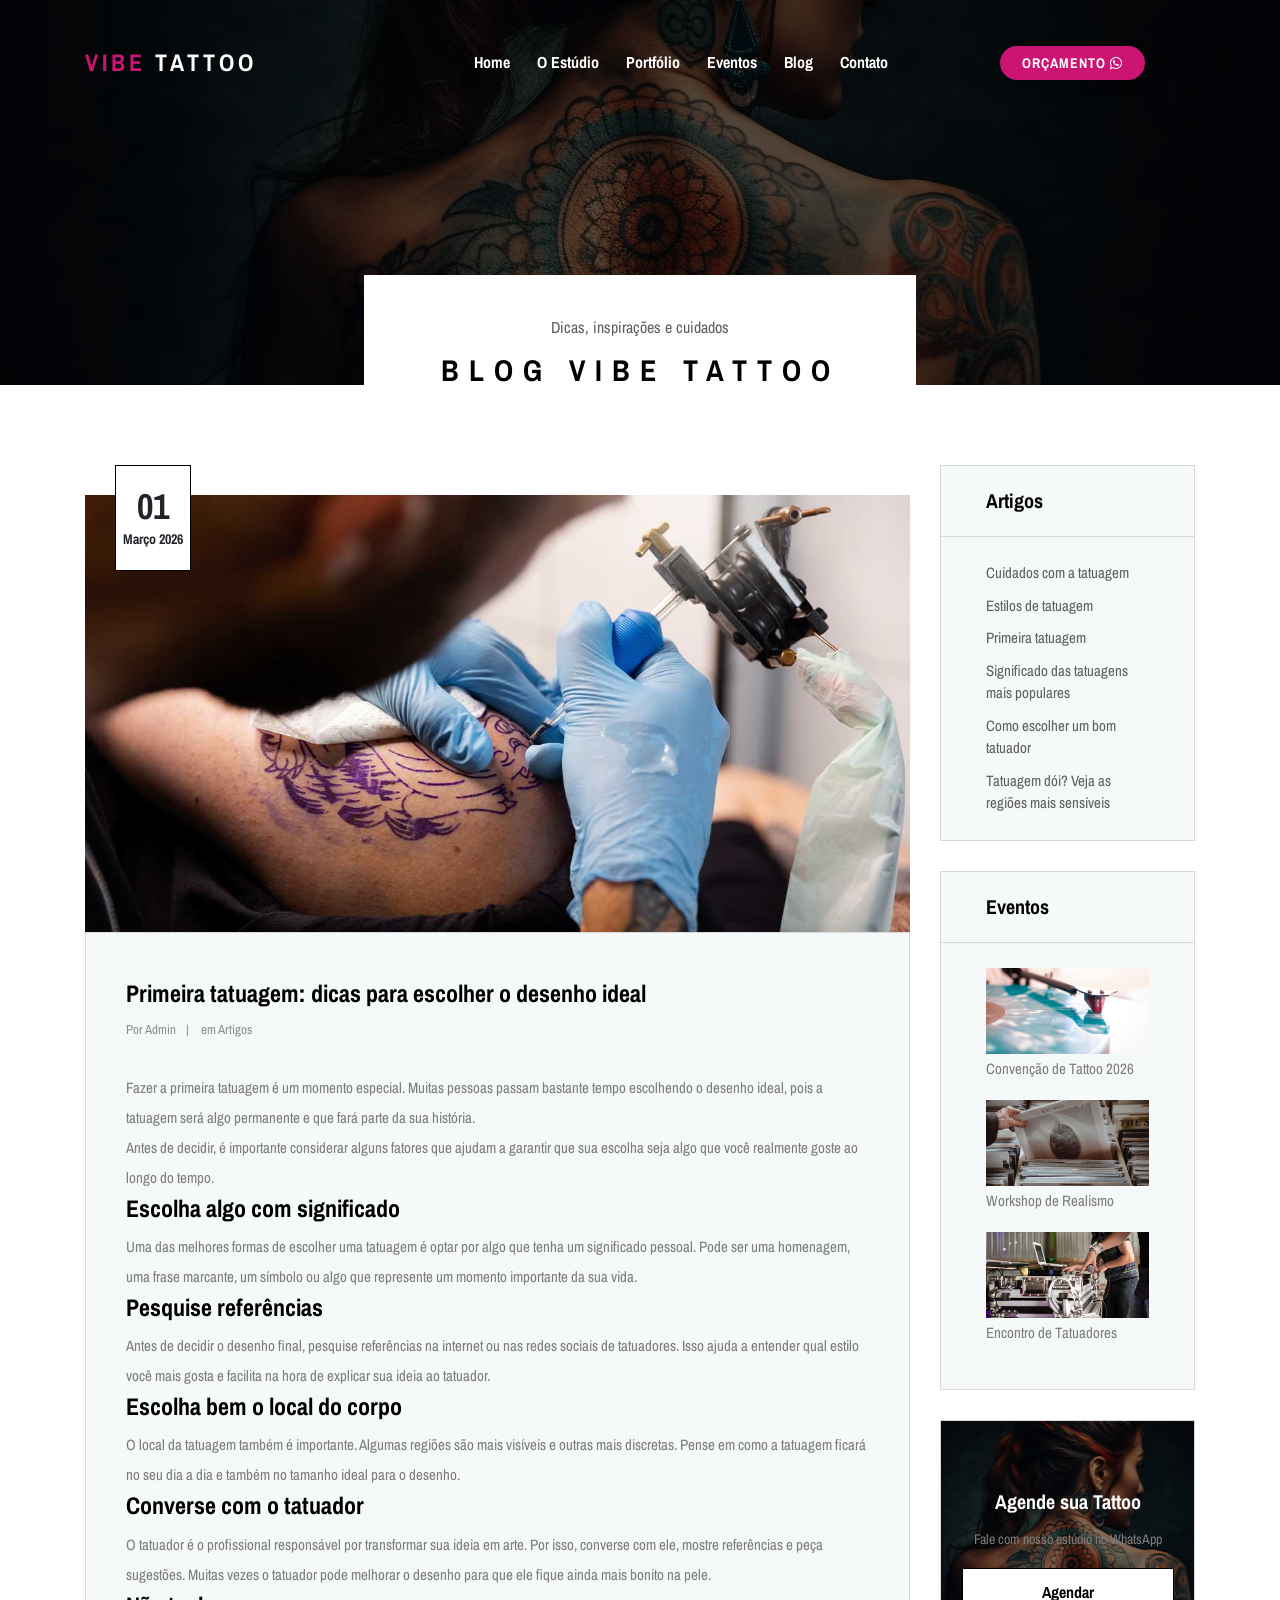
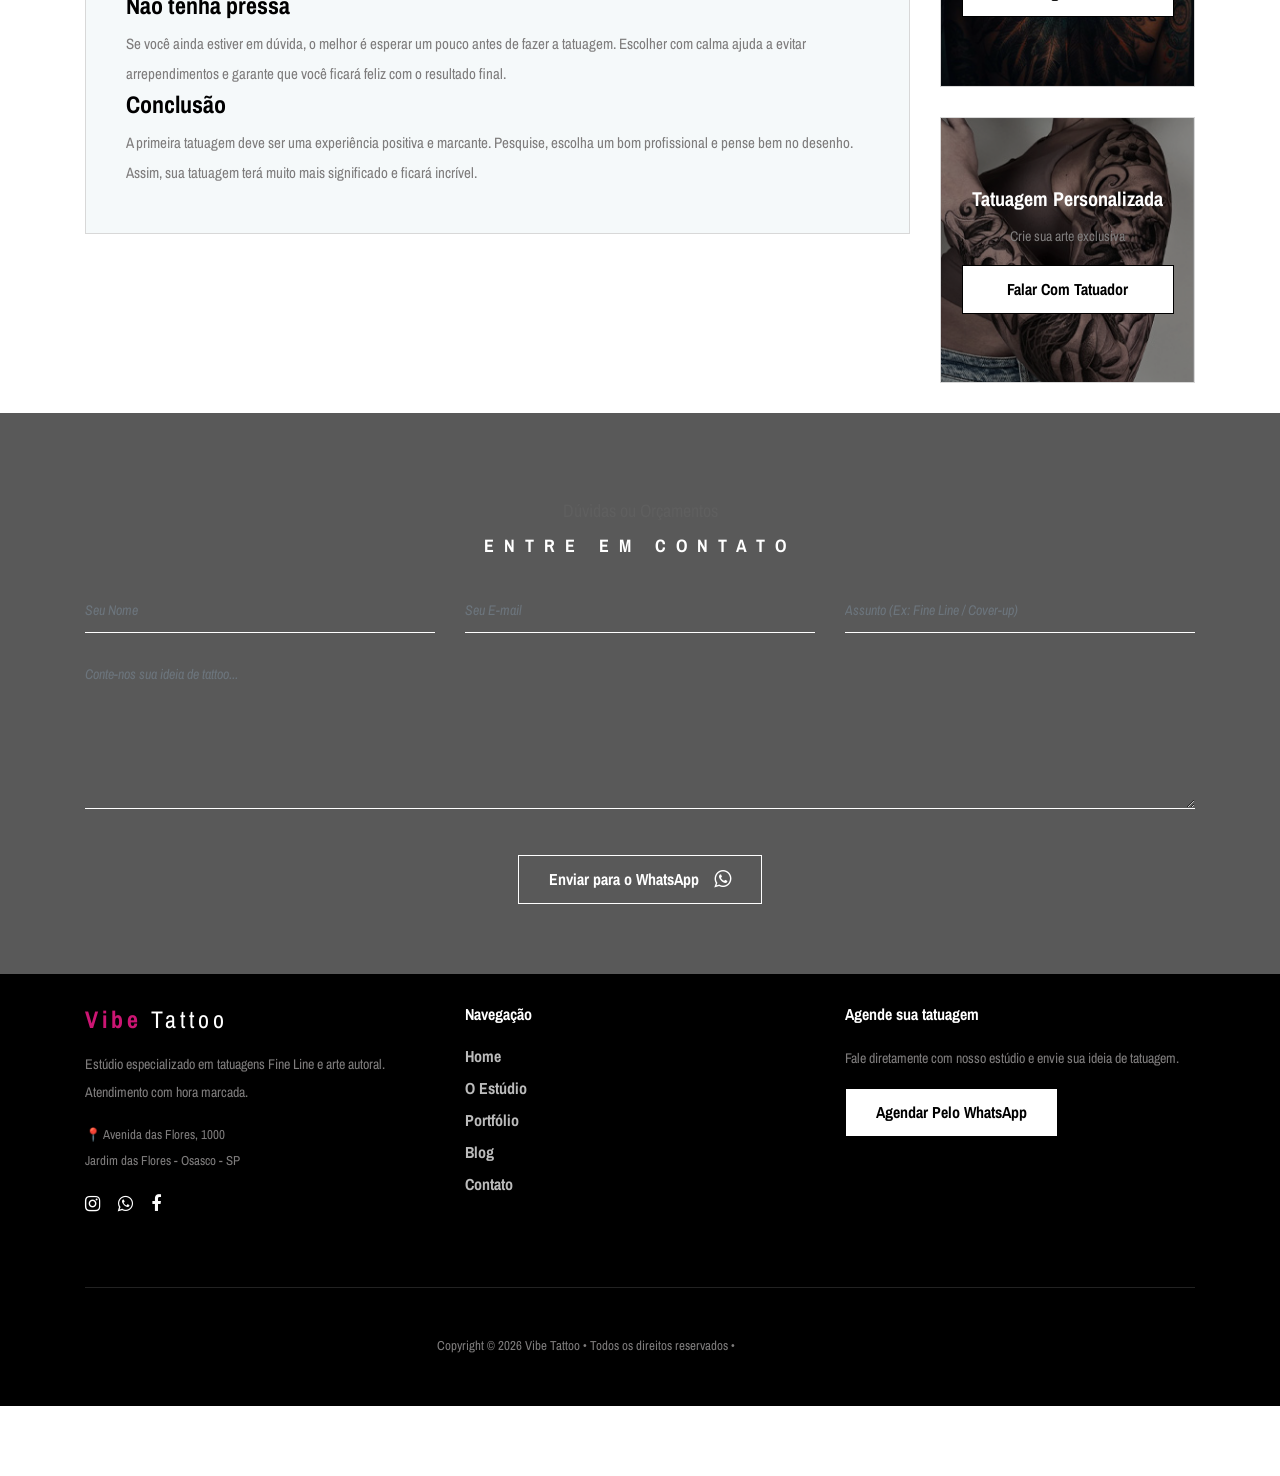
<file: artigo-primeira-tatuagem.html>
<!DOCTYPE html>
<html lang="pt-BR">

<head>
<meta charset="UTF-8">
<meta name="description" content="Vibe Tattoo - Estúdio de tatuagem especializado em tattoos autorais, realismo, fine line e blackwork. Arte profissional, materiais de alta qualidade e atendimento personalizado. Agende sua sessão.">
<meta name="keywords" content="tatuagem, estúdio de tatuagem, tattoo, fine line, realismo, tatuagem personalizada, tatuador profissional, Vibe Tattoo">
<meta name="author" content="Vibe Tattoo">
<meta http-equiv="X-UA-Compatible" content="IE=edge">
<meta name="viewport" content="width=device-width, initial-scale=1, shrink-to-fit=no">

    <title>Blog Vibe Tattoo | Dicas, Cuidados e Estilos de Tatuagem</title>

    <link rel="preload" as="image" href="img/home/banner-home-tattoo-1.jpg">

    <link rel="icon" type="image/png" href="img/core-img/favicon.png?v=2">

   
    <link rel="stylesheet" href="css/style.css">
</head>

<body>
    

    <!-- ##### Header Area Start ##### -->
    <header class="header-area">
        <!-- Navbar Area -->
        <div class="oneMusic-main-menu">
            <div class="classy-nav-container breakpoint-off">
                <div class="container">
                    <!-- Menu -->
                    <nav class="classy-navbar justify-content-between" id="oneMusicNav">

                        <!-- Nav brand -->
                        <a href="index.html" class="nav-brand" style="display: flex; align-items: center; min-width: 250px; height: auto; text-decoration: none;">
    <h4 style="color: #ffffff; margin: 0; font-weight: 800; letter-spacing: 4px; text-transform: uppercase;">
        <span style="font-weight: 900; color: #cc1573;">Vibe</span> Tattoo
    </h4>
</a>

                        <!-- Navbar Toggler -->
                        <div class="classy-navbar-toggler">
                            <span class="navbarToggler"><span></span><span></span><span></span></span>
                        </div>

                        <!-- Menu -->
                        <div class="classy-menu">

                            <!-- Close Button -->
                            <div class="classycloseIcon">
                                <div class="cross-wrap"><span class="top"></span><span class="bottom"></span></div>
                            </div>

                            <!-- Nav Start -->
                            <div class="classynav">
    <ul>
        <li><a href="index.html">Home</a></li>
        <li><a href="index.html#about">O Estúdio</a></li>
        <li><a href="index.html#portfolio">Portfólio</a></li>
        <li><a href="">Eventos</a></li> <li><a href="blog.html">Blog</a></li>    <li><a href="contato.html">Contato</a></li>
    </ul>

    <div class="login-register-cart-button d-flex align-items-center">

<div class="login-register-btn mr-50">

<a href="https://wa.me/5511922186313" id="orcamentoBtn">
ORÇAMENTO
<i class="fa fa-whatsapp"></i>
</a>

</div>

</div>
</div>                         
<!-- Nav End -->

                        </div>
                    </nav>
                </div>
            </div>
        </div>
    </header>
    <!-- ##### Header Area End ##### -->

    <!-- ##### Breadcumb Area Start ##### -->
    <section class="breadcumb-area bg-img bg-overlay" style="background-image: url(img/bg-img/banner-blog-principal-tattoo.jpg);">
        <div class="bradcumbContent">
            <p>Dicas, inspirações e cuidados</p>
<h2>Blog Vibe Tattoo</h2>
        </div>
    </section>
    <!-- ##### Breadcumb Area End ##### -->

    <!-- ##### Blog Area Start ##### -->
    <div class="blog-area section-padding-100">
<div class="container">
<div class="row">

<div class="col-12 col-lg-9">

<div class="single-blog-post mb-100 wow fadeInUp" data-wow-delay="100ms">

<div class="blog-post-thumb mt-30">
<img src="img/blog/blog-card-principal-3-primeira-tattoo.jpg" alt="Primeira tatuagem">

<div class="post-date">
<span>01</span>
<span>Março 2026</span>
</div>
</div>

<div class="blog-content">

<h2 class="post-title">
Primeira tatuagem: dicas para escolher o desenho ideal
</h2>

<div class="post-meta d-flex mb-30">
<p class="post-author">Por <a href="#">Admin</a></p>
<p class="tags">em <a href="#">Artigos</a></p>
</div>

<p>
Fazer a primeira tatuagem é um momento especial. Muitas pessoas passam bastante tempo escolhendo o desenho ideal, pois a tatuagem será algo permanente e que fará parte da sua história.
</p>

<p>
Antes de decidir, é importante considerar alguns fatores que ajudam a garantir que sua escolha seja algo que você realmente goste ao longo do tempo.
</p>

<h4>Escolha algo com significado</h4>

<p>
Uma das melhores formas de escolher uma tatuagem é optar por algo que tenha um significado pessoal. Pode ser uma homenagem, uma frase marcante, um símbolo ou algo que represente um momento importante da sua vida.
</p>

<h4>Pesquise referências</h4>

<p>
Antes de decidir o desenho final, pesquise referências na internet ou nas redes sociais de tatuadores. Isso ajuda a entender qual estilo você mais gosta e facilita na hora de explicar sua ideia ao tatuador.
</p>

<h4>Escolha bem o local do corpo</h4>

<p>
O local da tatuagem também é importante. Algumas regiões são mais visíveis e outras mais discretas. Pense em como a tatuagem ficará no seu dia a dia e também no tamanho ideal para o desenho.
</p>

<h4>Converse com o tatuador</h4>

<p>
O tatuador é o profissional responsável por transformar sua ideia em arte. Por isso, converse com ele, mostre referências e peça sugestões. Muitas vezes o tatuador pode melhorar o desenho para que ele fique ainda mais bonito na pele.
</p>

<h4>Não tenha pressa</h4>

<p>
Se você ainda estiver em dúvida, o melhor é esperar um pouco antes de fazer a tatuagem. Escolher com calma ajuda a evitar arrependimentos e garante que você ficará feliz com o resultado final.
</p>

<h4>Conclusão</h4>

<p>
A primeira tatuagem deve ser uma experiência positiva e marcante. Pesquise, escolha um bom profissional e pense bem no desenho. Assim, sua tatuagem terá muito mais significado e ficará incrível.
</p>

</div>
</div>

</div>


<div class="col-12 col-lg-3">
<div class="blog-sidebar-area">

<div class="single-widget-area mb-30">

<div class="widget-title">
<h5>Artigos</h5>
</div>

<div class="widget-content">
<ul>
<li><a href="artigo-tatuagem-cuidados.html">Cuidados com a tatuagem</a></li>
<li><a href="artigo-estilos-tatuagem.html">Estilos de tatuagem</a></li>
<li><a href="artigo-primeira-tatuagem.html">Primeira tatuagem</a></li>
<li><a href="artigo-significado-tatuagens.html">Significado das tatuagens mais populares</a></li>
<li><a href="artigo-como-escolher-tatuador.html">Como escolher um bom tatuador</a></li>
<li><a href="artigo-dor-tatuagem.html">Tatuagem dói? Veja as regiões mais sensíveis</a></li>
</ul>
</div>

</div>


<div class="single-widget-area mb-30">

<div class="widget-title">
<h5>Eventos</h5>
</div>

<div class="widget-content">

<div class="single-event mb-20">
<img src="img/bg-img/blog1.jpg" alt="">
<p>Convenção de Tattoo 2026</p>
</div>

<div class="single-event mb-20">
<img src="img/bg-img/blog2.jpg" alt="">
<p>Workshop de Realismo</p>
</div>

<div class="single-event mb-20">
<img src="img/bg-img/blog3.jpg" alt="">
<p>Encontro de Tatuadores</p>
</div>

</div>
</div>


<!-- ANUNCIO 1 -->
<div class="single-widget-area mb-30 anuncio-box">

<img src="img/blog/card-anuncio-1.jpg" alt="Agendar tatuagem">

<div class="anuncio-overlay">
<h5>Agende sua Tattoo</h5>
<p>Fale com nosso estúdio no WhatsApp</p>

<a href="https://wa.me/5511922186313" class="btn oneMusic-btn">
Agendar
</a>
</div>

</div>


<!-- ANUNCIO 2 -->
<div class="single-widget-area mb-30 anuncio-box">

<img src="img/blog/card-anuncio-2.jpg" alt="Tatuagem personalizada">

<div class="anuncio-overlay">
<h5>Tatuagem Personalizada</h5>
<p>Crie sua arte exclusiva</p>

<a href="https://wa.me/5511922186313" class="btn oneMusic-btn">
Falar com tatuador
</a>
</div>

</div>
</div>

</div>
</div>
</div>
    <!-- ##### Blog Area End ##### -->

    <!-- ##### Contact Area Start ##### -->
   <section class="contact-area section-padding-100 bg-img bg-overlay bg-fixed has-bg-img" style="background-image: url('img/home/banner-home-tattoo-1.jpg') !important;">
    <div class="container">
        <div class="row">
            <div class="col-12">
                <div class="section-heading white wow fadeInUp" data-wow-delay="100ms">
                    <p>Dúvidas ou Orçamentos</p>
                    <h2>Entre em Contato</h2>
                </div>
            </div>
        </div>

        <div class="row">
            <div class="col-12">
                <div class="contact-form-area">
                    <form action="#" method="post">
                        <div class="row">
                            <div class="col-md-6 col-lg-4">
                                <div class="form-group wow fadeInUp" data-wow-delay="100ms">
                                    <input type="text" class="form-control" id="name" placeholder="Seu Nome">
                                </div>
                            </div>
                            <div class="col-md-6 col-lg-4">
                                <div class="form-group wow fadeInUp" data-wow-delay="200ms">
                                    <input type="email" class="form-control" id="email" placeholder="Seu E-mail">
                                </div>
                            </div>
                            <div class="col-lg-4">
                                <div class="form-group wow fadeInUp" data-wow-delay="300ms">
                                    <input type="text" class="form-control" id="subject" placeholder="Assunto (Ex: Fine Line / Cover-up)">
                                </div>
                            </div>
                            <div class="col-12">
                                <div class="form-group wow fadeInUp" data-wow-delay="400ms">
                                    <textarea name="message" class="form-control" id="message" cols="30" rows="10" placeholder="Conte-nos sua ideia de tattoo..."></textarea>
                                </div>
                            </div>
                            <div class="col-12 text-center wow fadeInUp" data-wow-delay="500ms">
                                <a href="https://wa.me/5511922186313?text=Olá! Gostaria de fazer um orçamento com a Vibe Tattoo." 
   target="_blank" 
   class="btn oneMusic-btn mt-30" 
   style="display: inline-flex; align-items: center; gap: 10px; text-transform: none !important;">
    Enviar para o WhatsApp <i class="fa fa-whatsapp" style="font-size: 20px;"></i>
</a>
                            </div>
                        </div>
                    </form>
                </div>
            </div>
        </div>
    </div>
</section>
    <!-- ##### Contact Area End ##### -->


    <!-- ##### Footer Area Start ##### -->
    <footer class="footer-area">
<div class="container">

<div class="row">

<!-- COLUNA 1 -->
<div class="col-lg-4 col-md-6 mb-30">

<h4 style="color:#fff;letter-spacing:4px;font-weight:300;">
<span style="color:#cc1573;font-weight:900;">Vibe</span> Tattoo
</h4>

<p style="margin-top:15px;font-size:14px;">
Estúdio especializado em tatuagens Fine Line e arte autoral.
Atendimento com hora marcada.
</p>

<p style="font-size:13px;margin-top:10px;">
📍 Avenida das Flores, 1000<br>
Jardim das Flores - Osasco - SP
</p>

<div class="footer-social mt-15">
<a href="#"><i class="fa fa-instagram"></i></a>
<a href="https://wa.me/5511922186313"><i class="fa fa-whatsapp"></i></a>
<a href="#"><i class="fa fa-facebook"></i></a>
</div>

</div>


<!-- COLUNA 2 -->
<div class="col-lg-4 col-md-6 mb-30">

<h6 style="color:#fff;margin-bottom:20px;">Navegação</h6>

<ul class="footer-links">
<li><a href="index.html">Home</a></li>
<li><a href="estudio.html">O Estúdio</a></li>
<li><a href="portfolio.html">Portfólio</a></li>
<li><a href="blog.html">Blog</a></li>
<li><a href="contato.html">Contato</a></li>
</ul>

</div>


<!-- COLUNA 3 -->
<div class="col-lg-4 col-md-12">

<h6 style="color:#fff;margin-bottom:20px;">Agende sua tatuagem</h6>

<p style="font-size:14px;">
Fale diretamente com nosso estúdio e envie sua ideia de tatuagem.
</p>

<a href="https://wa.me/5511922186313" class="btn oneMusic-btn mt-10">
Agendar pelo WhatsApp
</a>

</div>

</div>


<hr style="border-color:#222;margin:40px 0;">


<div class="row">
<div class="col-12 text-center">

<p style="font-size:13px;">
Copyright © <script>document.write(new Date().getFullYear());</script>
Vibe Tattoo • Todos os direitos reservados •
<a href="https://ecominteligente.com.br" target="_blank">Ecom Inteligente</a>
</p>

</div>
</div>

</div>
</footer>
    <!-- ##### Footer Area Start ##### -->

    <!-- ##### All Javascript Script ##### -->
    <!-- jQuery-2.2.4 js -->
    <script src="js/jquery/jquery-2.2.4.min.js"></script>
    <!-- Popper js -->
    <script src="js/bootstrap/popper.min.js"></script>
    <!-- Bootstrap js -->
    <script src="js/bootstrap/bootstrap.min.js"></script>
    <!-- All Plugins js -->
    <script src="js/plugins/plugins.js"></script>
    <!-- Active js -->
    <script src="js/active.js"></script>

    </body>


</html>
</file>
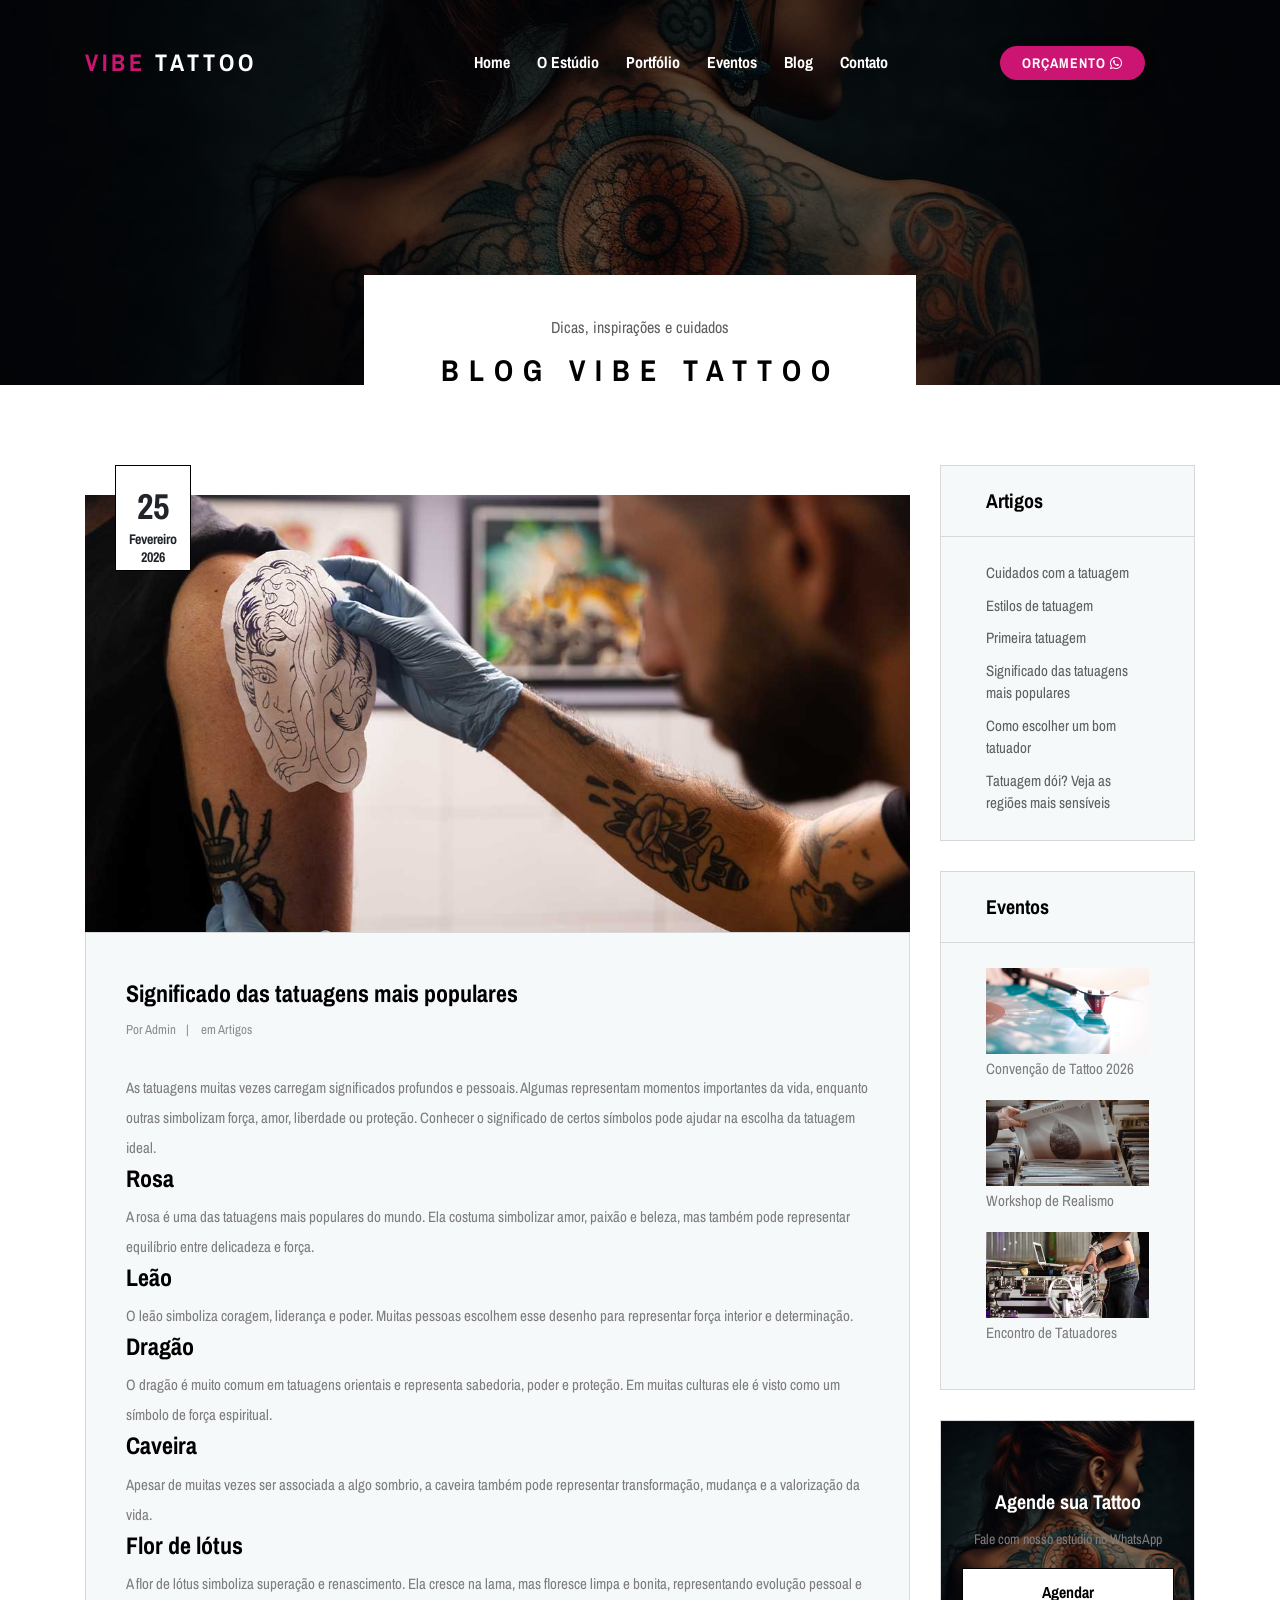
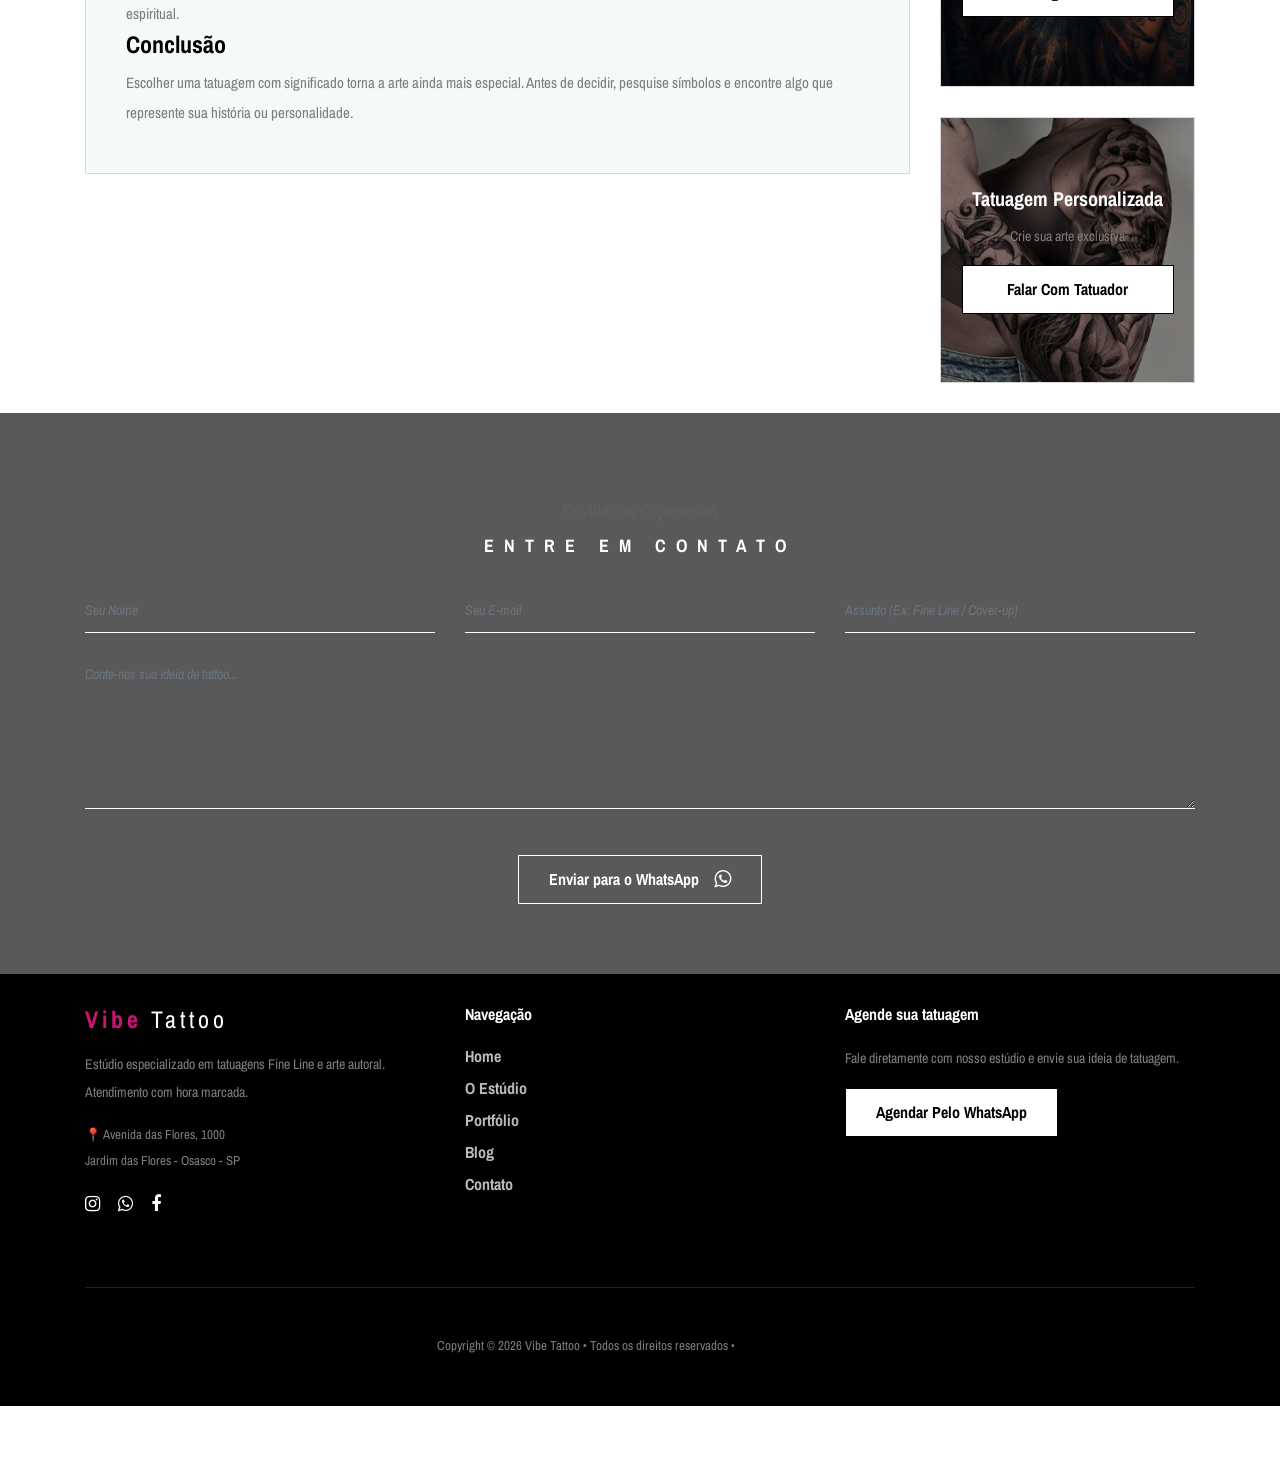
<file: artigo-significado-tatuagens.html>
<!DOCTYPE html>
<html lang="pt-BR">

<head>
<meta charset="UTF-8">
<meta name="description" content="Vibe Tattoo - Estúdio de tatuagem especializado em tattoos autorais, realismo, fine line e blackwork. Arte profissional, materiais de alta qualidade e atendimento personalizado. Agende sua sessão.">
<meta name="keywords" content="tatuagem, estúdio de tatuagem, tattoo, fine line, realismo, tatuagem personalizada, tatuador profissional, Vibe Tattoo">
<meta name="author" content="Vibe Tattoo">
<meta http-equiv="X-UA-Compatible" content="IE=edge">
<meta name="viewport" content="width=device-width, initial-scale=1, shrink-to-fit=no">

    <title>Blog Vibe Tattoo | Dicas, Cuidados e Estilos de Tatuagem</title>

    <link rel="preload" as="image" href="img/home/banner-home-tattoo-1.jpg">

    <link rel="icon" type="image/png" href="img/core-img/favicon.png?v=2">

   
    <link rel="stylesheet" href="css/style.css">
</head>

<body>
    

    <!-- ##### Header Area Start ##### -->
    <header class="header-area">
        <!-- Navbar Area -->
        <div class="oneMusic-main-menu">
            <div class="classy-nav-container breakpoint-off">
                <div class="container">
                    <!-- Menu -->
                    <nav class="classy-navbar justify-content-between" id="oneMusicNav">

                        <!-- Nav brand -->
                        <a href="index.html" class="nav-brand" style="display: flex; align-items: center; min-width: 250px; height: auto; text-decoration: none;">
    <h4 style="color: #ffffff; margin: 0; font-weight: 800; letter-spacing: 4px; text-transform: uppercase;">
        <span style="font-weight: 900; color: #cc1573;">Vibe</span> Tattoo
    </h4>
</a>

                        <!-- Navbar Toggler -->
                        <div class="classy-navbar-toggler">
                            <span class="navbarToggler"><span></span><span></span><span></span></span>
                        </div>

                        <!-- Menu -->
                        <div class="classy-menu">

                            <!-- Close Button -->
                            <div class="classycloseIcon">
                                <div class="cross-wrap"><span class="top"></span><span class="bottom"></span></div>
                            </div>

                            <!-- Nav Start -->
                            <div class="classynav">
    <ul>
        <li><a href="index.html">Home</a></li>
        <li><a href="index.html#about">O Estúdio</a></li>
        <li><a href="index.html#portfolio">Portfólio</a></li>
        <li><a href="">Eventos</a></li> <li><a href="blog.html">Blog</a></li>    <li><a href="contato.html">Contato</a></li>
    </ul>

    <div class="login-register-cart-button d-flex align-items-center">

<div class="login-register-btn mr-50">

<a href="https://wa.me/5511922186313" id="orcamentoBtn">
ORÇAMENTO
<i class="fa fa-whatsapp"></i>
</a>

</div>

</div>
</div>                         
<!-- Nav End -->

                        </div>
                    </nav>
                </div>
            </div>
        </div>
    </header>
    <!-- ##### Header Area End ##### -->

    <!-- ##### Breadcumb Area Start ##### -->
    <section class="breadcumb-area bg-img bg-overlay" style="background-image: url(img/bg-img/banner-blog-principal-tattoo.jpg);">
        <div class="bradcumbContent">
            <p>Dicas, inspirações e cuidados</p>
<h2>Blog Vibe Tattoo</h2>
        </div>
    </section>
    <!-- ##### Breadcumb Area End ##### -->

    <!-- ##### Blog Area Start ##### -->
    <div class="blog-area section-padding-100">
<div class="container">
<div class="row">

<div class="col-12 col-lg-9">

<div class="single-blog-post mb-100 wow fadeInUp" data-wow-delay="100ms">

<div class="blog-post-thumb mt-30">
<img src="img/blog/blog-card-principal-4significado-da-tatuagem.jpg" alt="Significado das tatuagens">

<div class="post-date">
<span>25</span>
<span>Fevereiro 2026</span>
</div>
</div>

<div class="blog-content">

<h2 class="post-title">
Significado das tatuagens mais populares
</h2>

<div class="post-meta d-flex mb-30">
<p class="post-author">Por <a href="#">Admin</a></p>
<p class="tags">em <a href="#">Artigos</a></p>
</div>

<p>
As tatuagens muitas vezes carregam significados profundos e pessoais. Algumas representam momentos importantes da vida, enquanto outras simbolizam força, amor, liberdade ou proteção. Conhecer o significado de certos símbolos pode ajudar na escolha da tatuagem ideal.
</p>

<h4>Rosa</h4>

<p>
A rosa é uma das tatuagens mais populares do mundo. Ela costuma simbolizar amor, paixão e beleza, mas também pode representar equilíbrio entre delicadeza e força.
</p>

<h4>Leão</h4>

<p>
O leão simboliza coragem, liderança e poder. Muitas pessoas escolhem esse desenho para representar força interior e determinação.
</p>

<h4>Dragão</h4>

<p>
O dragão é muito comum em tatuagens orientais e representa sabedoria, poder e proteção. Em muitas culturas ele é visto como um símbolo de força espiritual.
</p>

<h4>Caveira</h4>

<p>
Apesar de muitas vezes ser associada a algo sombrio, a caveira também pode representar transformação, mudança e a valorização da vida.
</p>

<h4>Flor de lótus</h4>

<p>
A flor de lótus simboliza superação e renascimento. Ela cresce na lama, mas floresce limpa e bonita, representando evolução pessoal e espiritual.
</p>

<h4>Conclusão</h4>

<p>
Escolher uma tatuagem com significado torna a arte ainda mais especial. Antes de decidir, pesquise símbolos e encontre algo que represente sua história ou personalidade.
</p>

</div>
</div>

</div>


<div class="col-12 col-lg-3">
<div class="blog-sidebar-area">

<div class="single-widget-area mb-30">

<div class="widget-title">
<h5>Artigos</h5>
</div>

<div class="widget-content">
<ul>
<li><a href="artigo-tatuagem-cuidados.html">Cuidados com a tatuagem</a></li>
<li><a href="artigo-estilos-tatuagem.html">Estilos de tatuagem</a></li>
<li><a href="artigo-primeira-tatuagem.html">Primeira tatuagem</a></li>
<li><a href="artigo-significado-tatuagens.html">Significado das tatuagens mais populares</a></li>
<li><a href="artigo-como-escolher-tatuador.html">Como escolher um bom tatuador</a></li>
<li><a href="artigo-dor-tatuagem.html">Tatuagem dói? Veja as regiões mais sensíveis</a></li>
</ul>
</div>

</div>


<div class="single-widget-area mb-30">

<div class="widget-title">
<h5>Eventos</h5>
</div>

<div class="widget-content">

<div class="single-event mb-20">
<img src="img/bg-img/blog1.jpg" alt="">
<p>Convenção de Tattoo 2026</p>
</div>

<div class="single-event mb-20">
<img src="img/bg-img/blog2.jpg" alt="">
<p>Workshop de Realismo</p>
</div>

<div class="single-event mb-20">
<img src="img/bg-img/blog3.jpg" alt="">
<p>Encontro de Tatuadores</p>
</div>

</div>
</div>


<!-- ANUNCIO 1 -->
<div class="single-widget-area mb-30 anuncio-box">

<img src="img/blog/card-anuncio-1.jpg" alt="Agendar tatuagem">

<div class="anuncio-overlay">
<h5>Agende sua Tattoo</h5>
<p>Fale com nosso estúdio no WhatsApp</p>

<a href="https://wa.me/5511922186313" class="btn oneMusic-btn">
Agendar
</a>
</div>

</div>


<!-- ANUNCIO 2 -->
<div class="single-widget-area mb-30 anuncio-box">

<img src="img/blog/card-anuncio-2.jpg" alt="Tatuagem personalizada">

<div class="anuncio-overlay">
<h5>Tatuagem Personalizada</h5>
<p>Crie sua arte exclusiva</p>

<a href="https://wa.me/5511922186313" class="btn oneMusic-btn">
Falar com tatuador
</a>
</div>

</div>
</div>

</div>
</div>
</div>
    <!-- ##### Blog Area End ##### -->

    <!-- ##### Contact Area Start ##### -->
   <section class="contact-area section-padding-100 bg-img bg-overlay bg-fixed has-bg-img" style="background-image: url('img/home/banner-home-tattoo-1.jpg') !important;">
    <div class="container">
        <div class="row">
            <div class="col-12">
                <div class="section-heading white wow fadeInUp" data-wow-delay="100ms">
                    <p>Dúvidas ou Orçamentos</p>
                    <h2>Entre em Contato</h2>
                </div>
            </div>
        </div>

        <div class="row">
            <div class="col-12">
                <div class="contact-form-area">
                    <form action="#" method="post">
                        <div class="row">
                            <div class="col-md-6 col-lg-4">
                                <div class="form-group wow fadeInUp" data-wow-delay="100ms">
                                    <input type="text" class="form-control" id="name" placeholder="Seu Nome">
                                </div>
                            </div>
                            <div class="col-md-6 col-lg-4">
                                <div class="form-group wow fadeInUp" data-wow-delay="200ms">
                                    <input type="email" class="form-control" id="email" placeholder="Seu E-mail">
                                </div>
                            </div>
                            <div class="col-lg-4">
                                <div class="form-group wow fadeInUp" data-wow-delay="300ms">
                                    <input type="text" class="form-control" id="subject" placeholder="Assunto (Ex: Fine Line / Cover-up)">
                                </div>
                            </div>
                            <div class="col-12">
                                <div class="form-group wow fadeInUp" data-wow-delay="400ms">
                                    <textarea name="message" class="form-control" id="message" cols="30" rows="10" placeholder="Conte-nos sua ideia de tattoo..."></textarea>
                                </div>
                            </div>
                            <div class="col-12 text-center wow fadeInUp" data-wow-delay="500ms">
                                <a href="https://wa.me/5511922186313?text=Olá! Gostaria de fazer um orçamento com a Vibe Tattoo." 
   target="_blank" 
   class="btn oneMusic-btn mt-30" 
   style="display: inline-flex; align-items: center; gap: 10px; text-transform: none !important;">
    Enviar para o WhatsApp <i class="fa fa-whatsapp" style="font-size: 20px;"></i>
</a>
                            </div>
                        </div>
                    </form>
                </div>
            </div>
        </div>
    </div>
</section>
    <!-- ##### Contact Area End ##### -->


    <!-- ##### Footer Area Start ##### -->
    <footer class="footer-area">
<div class="container">

<div class="row">

<!-- COLUNA 1 -->
<div class="col-lg-4 col-md-6 mb-30">

<h4 style="color:#fff;letter-spacing:4px;font-weight:300;">
<span style="color:#cc1573;font-weight:900;">Vibe</span> Tattoo
</h4>

<p style="margin-top:15px;font-size:14px;">
Estúdio especializado em tatuagens Fine Line e arte autoral.
Atendimento com hora marcada.
</p>

<p style="font-size:13px;margin-top:10px;">
📍 Avenida das Flores, 1000<br>
Jardim das Flores - Osasco - SP
</p>

<div class="footer-social mt-15">
<a href="#"><i class="fa fa-instagram"></i></a>
<a href="https://wa.me/5511922186313"><i class="fa fa-whatsapp"></i></a>
<a href="#"><i class="fa fa-facebook"></i></a>
</div>

</div>


<!-- COLUNA 2 -->
<div class="col-lg-4 col-md-6 mb-30">

<h6 style="color:#fff;margin-bottom:20px;">Navegação</h6>

<ul class="footer-links">
<li><a href="index.html">Home</a></li>
<li><a href="estudio.html">O Estúdio</a></li>
<li><a href="portfolio.html">Portfólio</a></li>
<li><a href="blog.html">Blog</a></li>
<li><a href="contato.html">Contato</a></li>
</ul>

</div>


<!-- COLUNA 3 -->
<div class="col-lg-4 col-md-12">

<h6 style="color:#fff;margin-bottom:20px;">Agende sua tatuagem</h6>

<p style="font-size:14px;">
Fale diretamente com nosso estúdio e envie sua ideia de tatuagem.
</p>

<a href="https://wa.me/5511922186313" class="btn oneMusic-btn mt-10">
Agendar pelo WhatsApp
</a>

</div>

</div>


<hr style="border-color:#222;margin:40px 0;">


<div class="row">
<div class="col-12 text-center">

<p style="font-size:13px;">
Copyright © <script>document.write(new Date().getFullYear());</script>
Vibe Tattoo • Todos os direitos reservados •
<a href="https://ecominteligente.com.br" target="_blank">Ecom Inteligente</a>
</p>

</div>
</div>

</div>
</footer>
    <!-- ##### Footer Area Start ##### -->

    <!-- ##### All Javascript Script ##### -->
    <!-- jQuery-2.2.4 js -->
    <script src="js/jquery/jquery-2.2.4.min.js"></script>
    <!-- Popper js -->
    <script src="js/bootstrap/popper.min.js"></script>
    <!-- Bootstrap js -->
    <script src="js/bootstrap/bootstrap.min.js"></script>
    <!-- All Plugins js -->
    <script src="js/plugins/plugins.js"></script>
    <!-- Active js -->
    <script src="js/active.js"></script>

    </body>


</html>
</file>
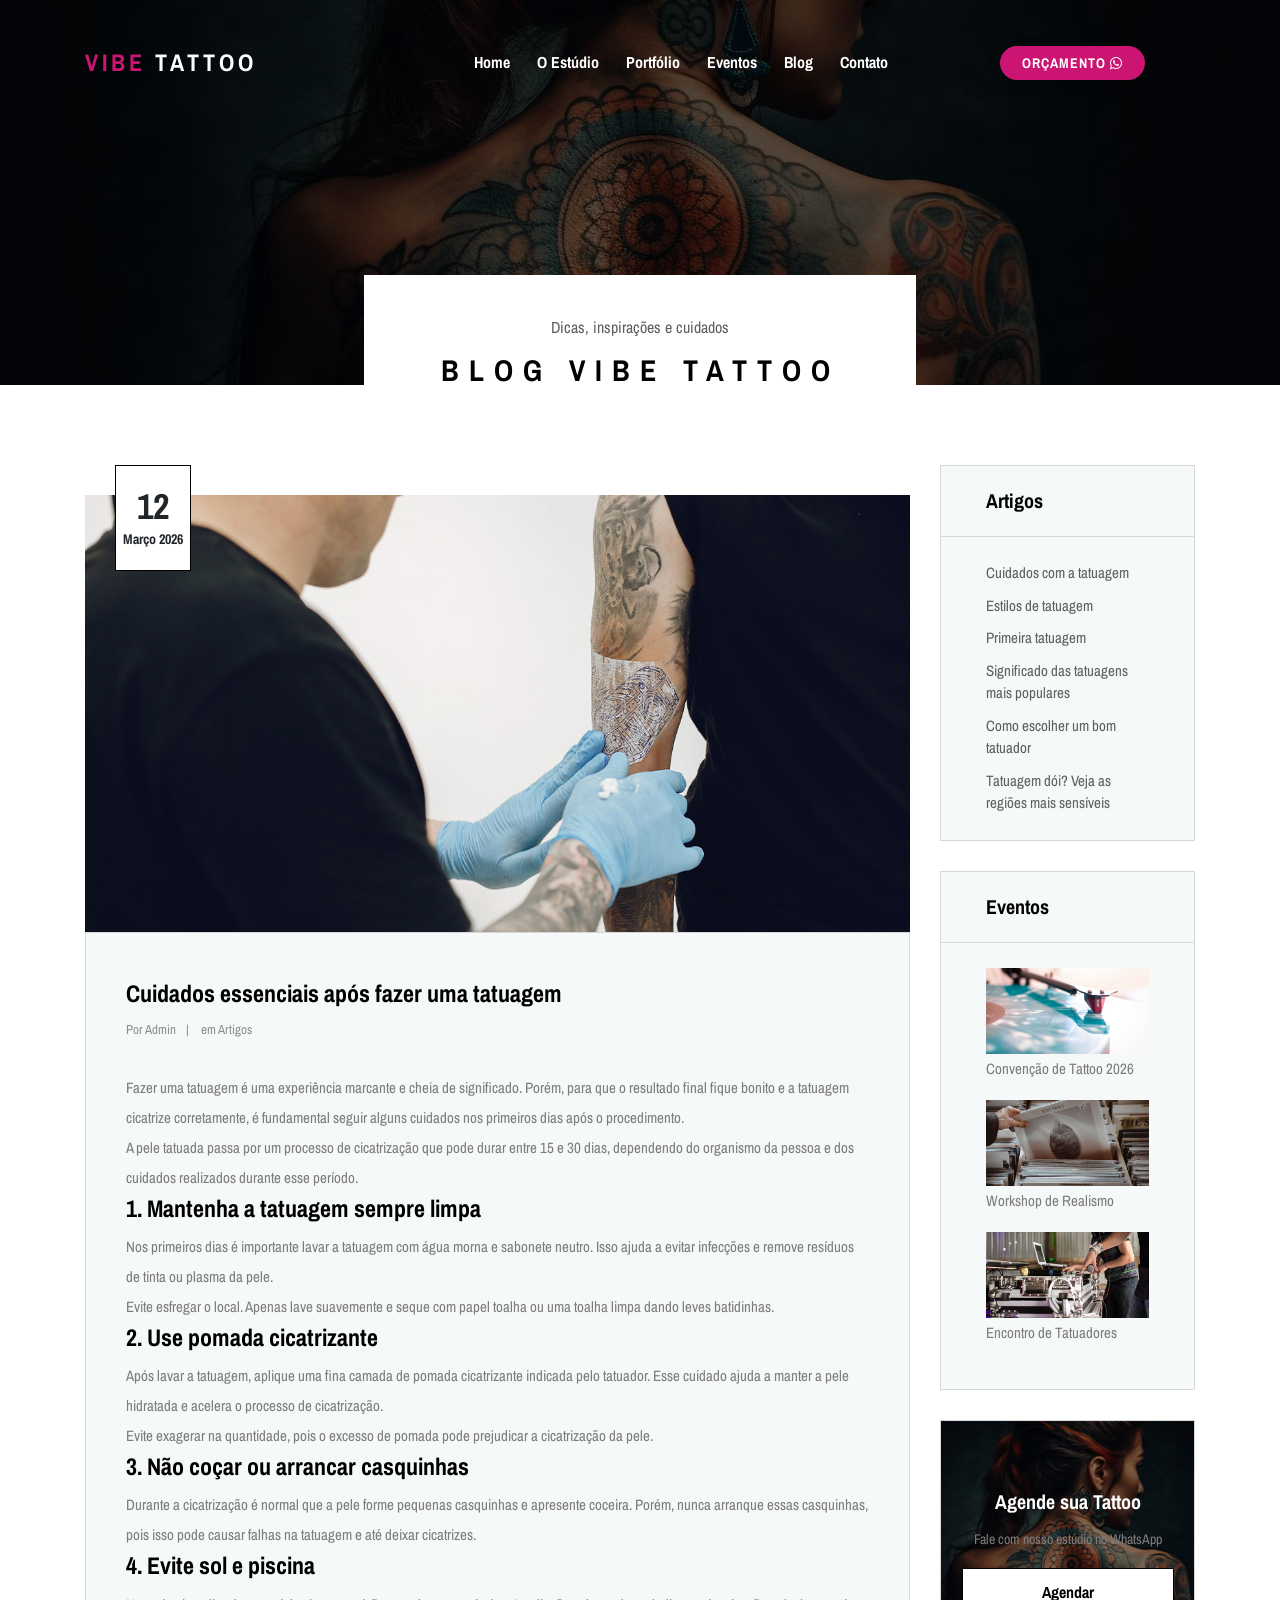
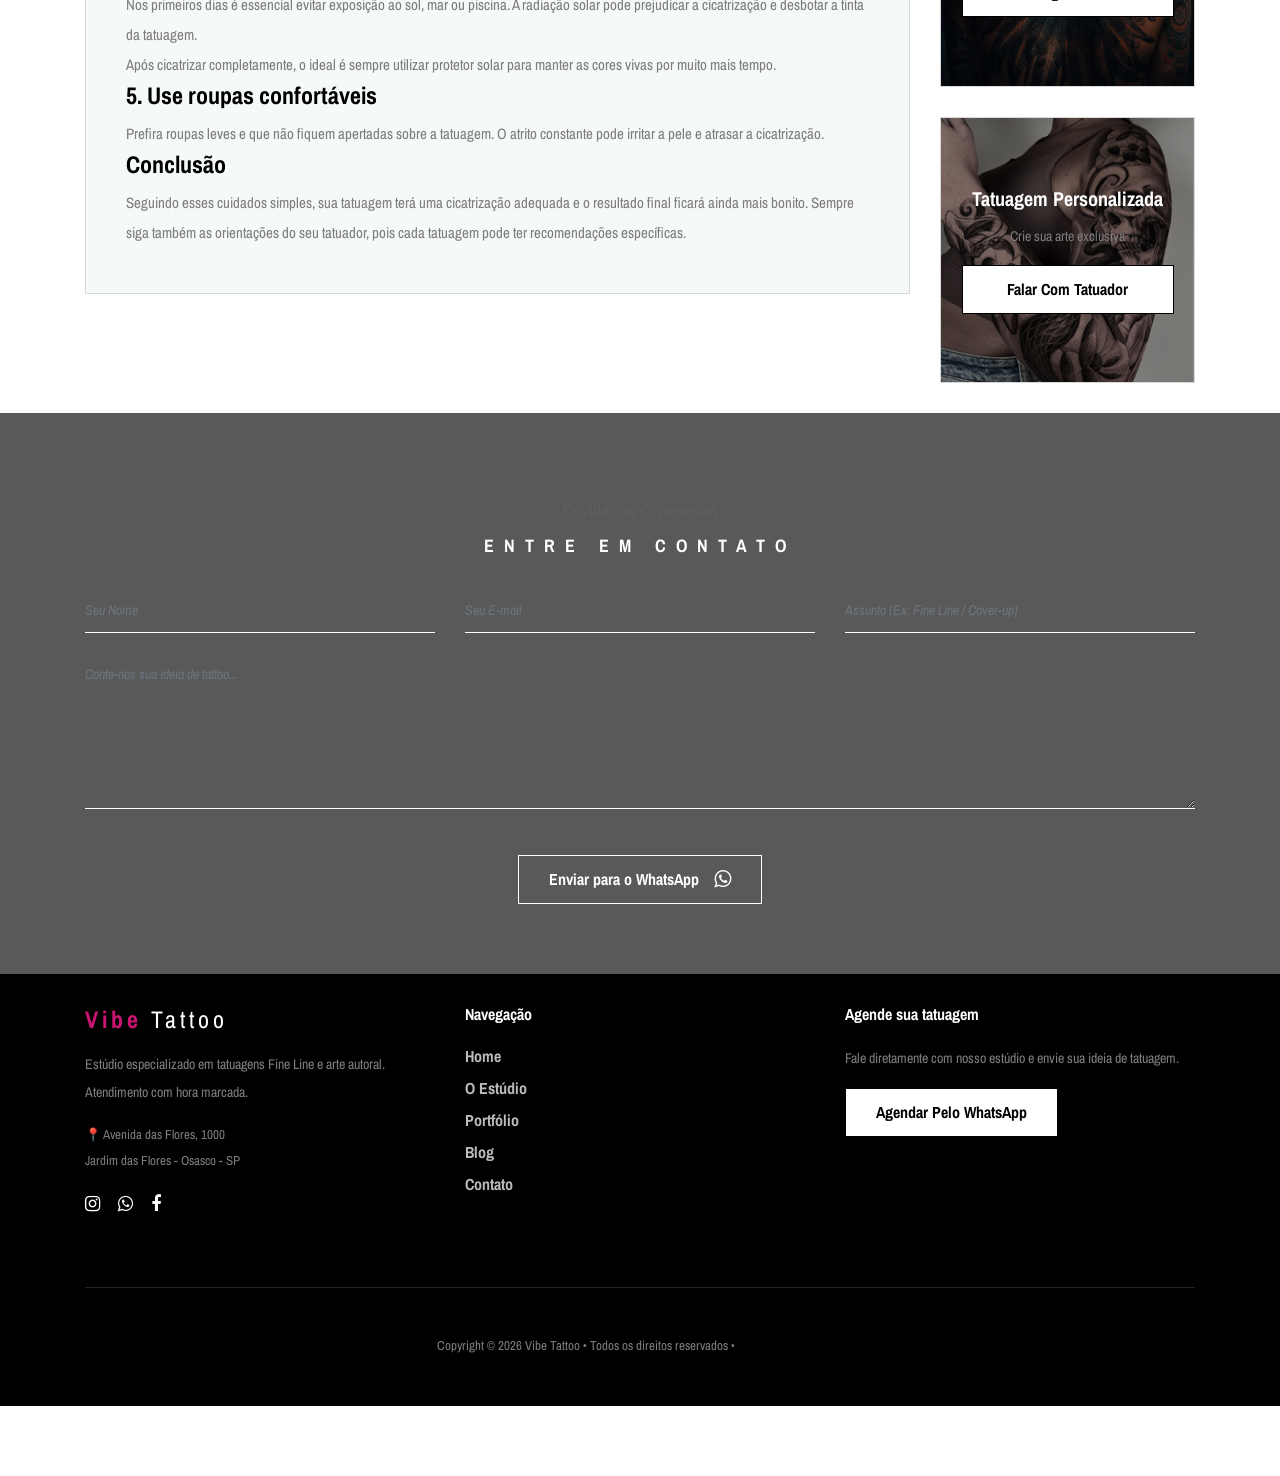
<file: artigo-tatuagem-cuidados.html>
<!DOCTYPE html>
<html lang="pt-BR">

<head>
<meta charset="UTF-8">
<meta name="description" content="Vibe Tattoo - Estúdio de tatuagem especializado em tattoos autorais, realismo, fine line e blackwork. Arte profissional, materiais de alta qualidade e atendimento personalizado. Agende sua sessão.">
<meta name="keywords" content="tatuagem, estúdio de tatuagem, tattoo, fine line, realismo, tatuagem personalizada, tatuador profissional, Vibe Tattoo">
<meta name="author" content="Vibe Tattoo">
<meta http-equiv="X-UA-Compatible" content="IE=edge">
<meta name="viewport" content="width=device-width, initial-scale=1, shrink-to-fit=no">

    <title>Blog Vibe Tattoo | Dicas, Cuidados e Estilos de Tatuagem</title>

    <link rel="preload" as="image" href="img/home/banner-home-tattoo-1.jpg">

    <link rel="icon" type="image/png" href="img/core-img/favicon.png?v=2">

   
    <link rel="stylesheet" href="css/style.css">
</head>

<body>
    

    <!-- ##### Header Area Start ##### -->
    <header class="header-area">
        <!-- Navbar Area -->
        <div class="oneMusic-main-menu">
            <div class="classy-nav-container breakpoint-off">
                <div class="container">
                    <!-- Menu -->
                    <nav class="classy-navbar justify-content-between" id="oneMusicNav">

                        <!-- Nav brand -->
                        <a href="index.html" class="nav-brand" style="display: flex; align-items: center; min-width: 250px; height: auto; text-decoration: none;">
    <h4 style="color: #ffffff; margin: 0; font-weight: 800; letter-spacing: 4px; text-transform: uppercase;">
        <span style="font-weight: 900; color: #cc1573;">Vibe</span> Tattoo
    </h4>
</a>

                        <!-- Navbar Toggler -->
                        <div class="classy-navbar-toggler">
                            <span class="navbarToggler"><span></span><span></span><span></span></span>
                        </div>

                        <!-- Menu -->
                        <div class="classy-menu">

                            <!-- Close Button -->
                            <div class="classycloseIcon">
                                <div class="cross-wrap"><span class="top"></span><span class="bottom"></span></div>
                            </div>

                            <!-- Nav Start -->
                            <div class="classynav">
    <ul>
        <li><a href="index.html">Home</a></li>
        <li><a href="index.html#about">O Estúdio</a></li>
        <li><a href="index.html#portfolio">Portfólio</a></li>
        <li><a href="">Eventos</a></li> <li><a href="blog.html">Blog</a></li>    <li><a href="contato.html">Contato</a></li>
    </ul>

    <div class="login-register-cart-button d-flex align-items-center">

<div class="login-register-btn mr-50">

<a href="https://wa.me/5511922186313" id="orcamentoBtn">
ORÇAMENTO
<i class="fa fa-whatsapp"></i>
</a>

</div>

</div>
</div>                         
<!-- Nav End -->

                        </div>
                    </nav>
                </div>
            </div>
        </div>
    </header>
    <!-- ##### Header Area End ##### -->

    <!-- ##### Breadcumb Area Start ##### -->
    <section class="breadcumb-area bg-img bg-overlay" style="background-image: url(img/bg-img/banner-blog-principal-tattoo.jpg);">
        <div class="bradcumbContent">
            <p>Dicas, inspirações e cuidados</p>
<h2>Blog Vibe Tattoo</h2>
        </div>
    </section>
    <!-- ##### Breadcumb Area End ##### -->

    <!-- ##### Blog Area Start ##### -->
    <div class="blog-area section-padding-100">
<div class="container">
<div class="row">

<div class="col-12 col-lg-9">

<div class="single-blog-post mb-100 wow fadeInUp" data-wow-delay="100ms">

<div class="blog-post-thumb mt-30">
<img src="img/blog/blog-card-principal-1-cuidados.jpg" alt="Cuidados com tatuagem">

<div class="post-date">
<span>12</span>
<span>Março 2026</span>
</div>
</div>

<div class="blog-content">

<h2 class="post-title">
Cuidados essenciais após fazer uma tatuagem
</h2>

<div class="post-meta d-flex mb-30">
<p class="post-author">Por <a href="#">Admin</a></p>
<p class="tags">em <a href="#">Artigos</a></p>
</div>

<p>
Fazer uma tatuagem é uma experiência marcante e cheia de significado. Porém, para que o resultado final fique bonito e a tatuagem cicatrize corretamente, é fundamental seguir alguns cuidados nos primeiros dias após o procedimento.
</p>

<p>
A pele tatuada passa por um processo de cicatrização que pode durar entre 15 e 30 dias, dependendo do organismo da pessoa e dos cuidados realizados durante esse período.
</p>

<h4>1. Mantenha a tatuagem sempre limpa</h4>

<p>
Nos primeiros dias é importante lavar a tatuagem com água morna e sabonete neutro. Isso ajuda a evitar infecções e remove resíduos de tinta ou plasma da pele.
</p>

<p>
Evite esfregar o local. Apenas lave suavemente e seque com papel toalha ou uma toalha limpa dando leves batidinhas.
</p>

<h4>2. Use pomada cicatrizante</h4>

<p>
Após lavar a tatuagem, aplique uma fina camada de pomada cicatrizante indicada pelo tatuador. Esse cuidado ajuda a manter a pele hidratada e acelera o processo de cicatrização.
</p>

<p>
Evite exagerar na quantidade, pois o excesso de pomada pode prejudicar a cicatrização da pele.
</p>

<h4>3. Não coçar ou arrancar casquinhas</h4>

<p>
Durante a cicatrização é normal que a pele forme pequenas casquinhas e apresente coceira. Porém, nunca arranque essas casquinhas, pois isso pode causar falhas na tatuagem e até deixar cicatrizes.
</p>

<h4>4. Evite sol e piscina</h4>

<p>
Nos primeiros dias é essencial evitar exposição ao sol, mar ou piscina. A radiação solar pode prejudicar a cicatrização e desbotar a tinta da tatuagem.
</p>

<p>
Após cicatrizar completamente, o ideal é sempre utilizar protetor solar para manter as cores vivas por muito mais tempo.
</p>

<h4>5. Use roupas confortáveis</h4>

<p>
Prefira roupas leves e que não fiquem apertadas sobre a tatuagem. O atrito constante pode irritar a pele e atrasar a cicatrização.
</p>

<h4>Conclusão</h4>

<p>
Seguindo esses cuidados simples, sua tatuagem terá uma cicatrização adequada e o resultado final ficará ainda mais bonito. Sempre siga também as orientações do seu tatuador, pois cada tatuagem pode ter recomendações específicas.
</p>

</div>
</div>

</div>


<!-- SIDEBAR -->
<div class="col-12 col-lg-3">
<div class="blog-sidebar-area">

<div class="single-widget-area mb-30">

<div class="widget-title">
<h5>Artigos</h5>
</div>

<div class="widget-content">
<ul>
<li><a href="artigo-tatuagem-cuidados.html">Cuidados com a tatuagem</a></li>
<li><a href="artigo-estilos-tatuagem.html">Estilos de tatuagem</a></li>
<li><a href="artigo-primeira-tatuagem.html">Primeira tatuagem</a></li>
<li><a href="artigo-significado-tatuagens.html">Significado das tatuagens mais populares</a></li>
<li><a href="artigo-como-escolher-tatuador.html">Como escolher um bom tatuador</a></li>
<li><a href="artigo-dor-tatuagem.html">Tatuagem dói? Veja as regiões mais sensíveis</a></li>
</ul>
</div>

</div>


<div class="single-widget-area mb-30">

<div class="widget-title">
<h5>Eventos</h5>
</div>

<div class="widget-content">

<div class="single-event mb-20">
<img src="img/bg-img/blog1.jpg" alt="">
<p>Convenção de Tattoo 2026</p>
</div>

<div class="single-event mb-20">
<img src="img/bg-img/blog2.jpg" alt="">
<p>Workshop de Realismo</p>
</div>

<div class="single-event mb-20">
<img src="img/bg-img/blog3.jpg" alt="">
<p>Encontro de Tatuadores</p>
</div>

</div>
</div>


<!-- ANUNCIO 1 -->
<div class="single-widget-area mb-30 anuncio-box">

<img src="img/blog/card-anuncio-1.jpg" alt="Agendar tatuagem">

<div class="anuncio-overlay">
<h5>Agende sua Tattoo</h5>
<p>Fale com nosso estúdio no WhatsApp</p>

<a href="https://wa.me/5511922186313" class="btn oneMusic-btn">
Agendar
</a>
</div>

</div>


<!-- ANUNCIO 2 -->
<div class="single-widget-area mb-30 anuncio-box">

<img src="img/blog/card-anuncio-2.jpg" alt="Tatuagem personalizada">

<div class="anuncio-overlay">
<h5>Tatuagem Personalizada</h5>
<p>Crie sua arte exclusiva</p>

<a href="https://wa.me/5511922186313" class="btn oneMusic-btn">
Falar com tatuador
</a>
</div>

</div>
</div>

</div>
</div>
</div>
    <!-- ##### Blog Area End ##### -->

    <!-- ##### Contact Area Start ##### -->
   <section class="contact-area section-padding-100 bg-img bg-overlay bg-fixed has-bg-img" style="background-image: url('img/home/banner-home-tattoo-1.jpg') !important;">
    <div class="container">
        <div class="row">
            <div class="col-12">
                <div class="section-heading white wow fadeInUp" data-wow-delay="100ms">
                    <p>Dúvidas ou Orçamentos</p>
                    <h2>Entre em Contato</h2>
                </div>
            </div>
        </div>

        <div class="row">
            <div class="col-12">
                <div class="contact-form-area">
                    <form action="#" method="post">
                        <div class="row">
                            <div class="col-md-6 col-lg-4">
                                <div class="form-group wow fadeInUp" data-wow-delay="100ms">
                                    <input type="text" class="form-control" id="name" placeholder="Seu Nome">
                                </div>
                            </div>
                            <div class="col-md-6 col-lg-4">
                                <div class="form-group wow fadeInUp" data-wow-delay="200ms">
                                    <input type="email" class="form-control" id="email" placeholder="Seu E-mail">
                                </div>
                            </div>
                            <div class="col-lg-4">
                                <div class="form-group wow fadeInUp" data-wow-delay="300ms">
                                    <input type="text" class="form-control" id="subject" placeholder="Assunto (Ex: Fine Line / Cover-up)">
                                </div>
                            </div>
                            <div class="col-12">
                                <div class="form-group wow fadeInUp" data-wow-delay="400ms">
                                    <textarea name="message" class="form-control" id="message" cols="30" rows="10" placeholder="Conte-nos sua ideia de tattoo..."></textarea>
                                </div>
                            </div>
                            <div class="col-12 text-center wow fadeInUp" data-wow-delay="500ms">
                                <a href="https://wa.me/5511922186313?text=Olá! Gostaria de fazer um orçamento com a Vibe Tattoo." 
   target="_blank" 
   class="btn oneMusic-btn mt-30" 
   style="display: inline-flex; align-items: center; gap: 10px; text-transform: none !important;">
    Enviar para o WhatsApp <i class="fa fa-whatsapp" style="font-size: 20px;"></i>
</a>
                            </div>
                        </div>
                    </form>
                </div>
            </div>
        </div>
    </div>
</section>
    <!-- ##### Contact Area End ##### -->


    <!-- ##### Footer Area Start ##### -->
    <footer class="footer-area">
<div class="container">

<div class="row">

<!-- COLUNA 1 -->
<div class="col-lg-4 col-md-6 mb-30">

<h4 style="color:#fff;letter-spacing:4px;font-weight:300;">
<span style="color:#cc1573;font-weight:900;">Vibe</span> Tattoo
</h4>

<p style="margin-top:15px;font-size:14px;">
Estúdio especializado em tatuagens Fine Line e arte autoral.
Atendimento com hora marcada.
</p>

<p style="font-size:13px;margin-top:10px;">
📍 Avenida das Flores, 1000<br>
Jardim das Flores - Osasco - SP
</p>

<div class="footer-social mt-15">
<a href="#"><i class="fa fa-instagram"></i></a>
<a href="https://wa.me/5511922186313"><i class="fa fa-whatsapp"></i></a>
<a href="#"><i class="fa fa-facebook"></i></a>
</div>

</div>


<!-- COLUNA 2 -->
<div class="col-lg-4 col-md-6 mb-30">

<h6 style="color:#fff;margin-bottom:20px;">Navegação</h6>

<ul class="footer-links">
<li><a href="index.html">Home</a></li>
<li><a href="estudio.html">O Estúdio</a></li>
<li><a href="portfolio.html">Portfólio</a></li>
<li><a href="blog.html">Blog</a></li>
<li><a href="contato.html">Contato</a></li>
</ul>

</div>


<!-- COLUNA 3 -->
<div class="col-lg-4 col-md-12">

<h6 style="color:#fff;margin-bottom:20px;">Agende sua tatuagem</h6>

<p style="font-size:14px;">
Fale diretamente com nosso estúdio e envie sua ideia de tatuagem.
</p>

<a href="https://wa.me/5511922186313" class="btn oneMusic-btn mt-10">
Agendar pelo WhatsApp
</a>

</div>

</div>


<hr style="border-color:#222;margin:40px 0;">


<div class="row">
<div class="col-12 text-center">

<p style="font-size:13px;">
Copyright © <script>document.write(new Date().getFullYear());</script>
Vibe Tattoo • Todos os direitos reservados •
<a href="https://ecominteligente.com.br" target="_blank">Ecom Inteligente</a>
</p>

</div>
</div>

</div>
</footer>
    <!-- ##### Footer Area Start ##### -->

    <!-- ##### All Javascript Script ##### -->
    <!-- jQuery-2.2.4 js -->
    <script src="js/jquery/jquery-2.2.4.min.js"></script>
    <!-- Popper js -->
    <script src="js/bootstrap/popper.min.js"></script>
    <!-- Bootstrap js -->
    <script src="js/bootstrap/bootstrap.min.js"></script>
    <!-- All Plugins js -->
    <script src="js/plugins/plugins.js"></script>
    <!-- Active js -->
    <script src="js/active.js"></script>

    </body>


</html>
</file>
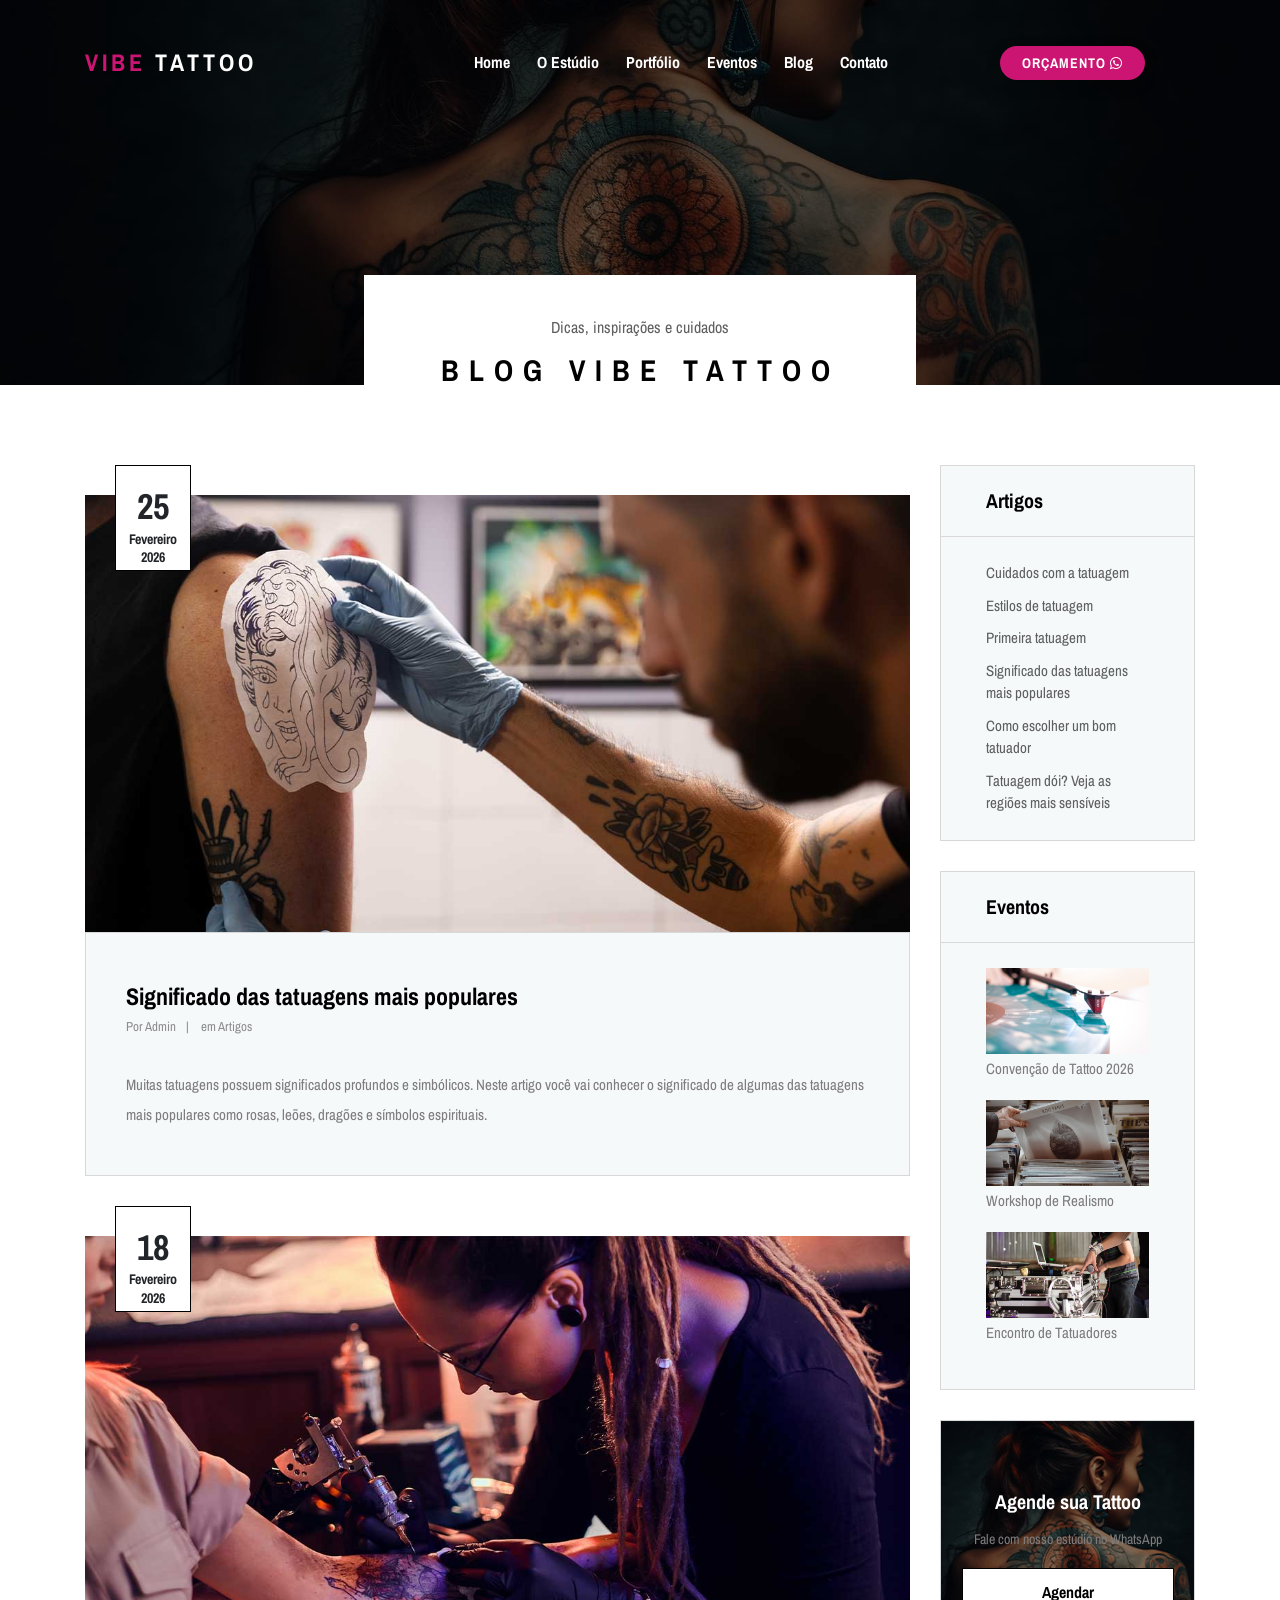
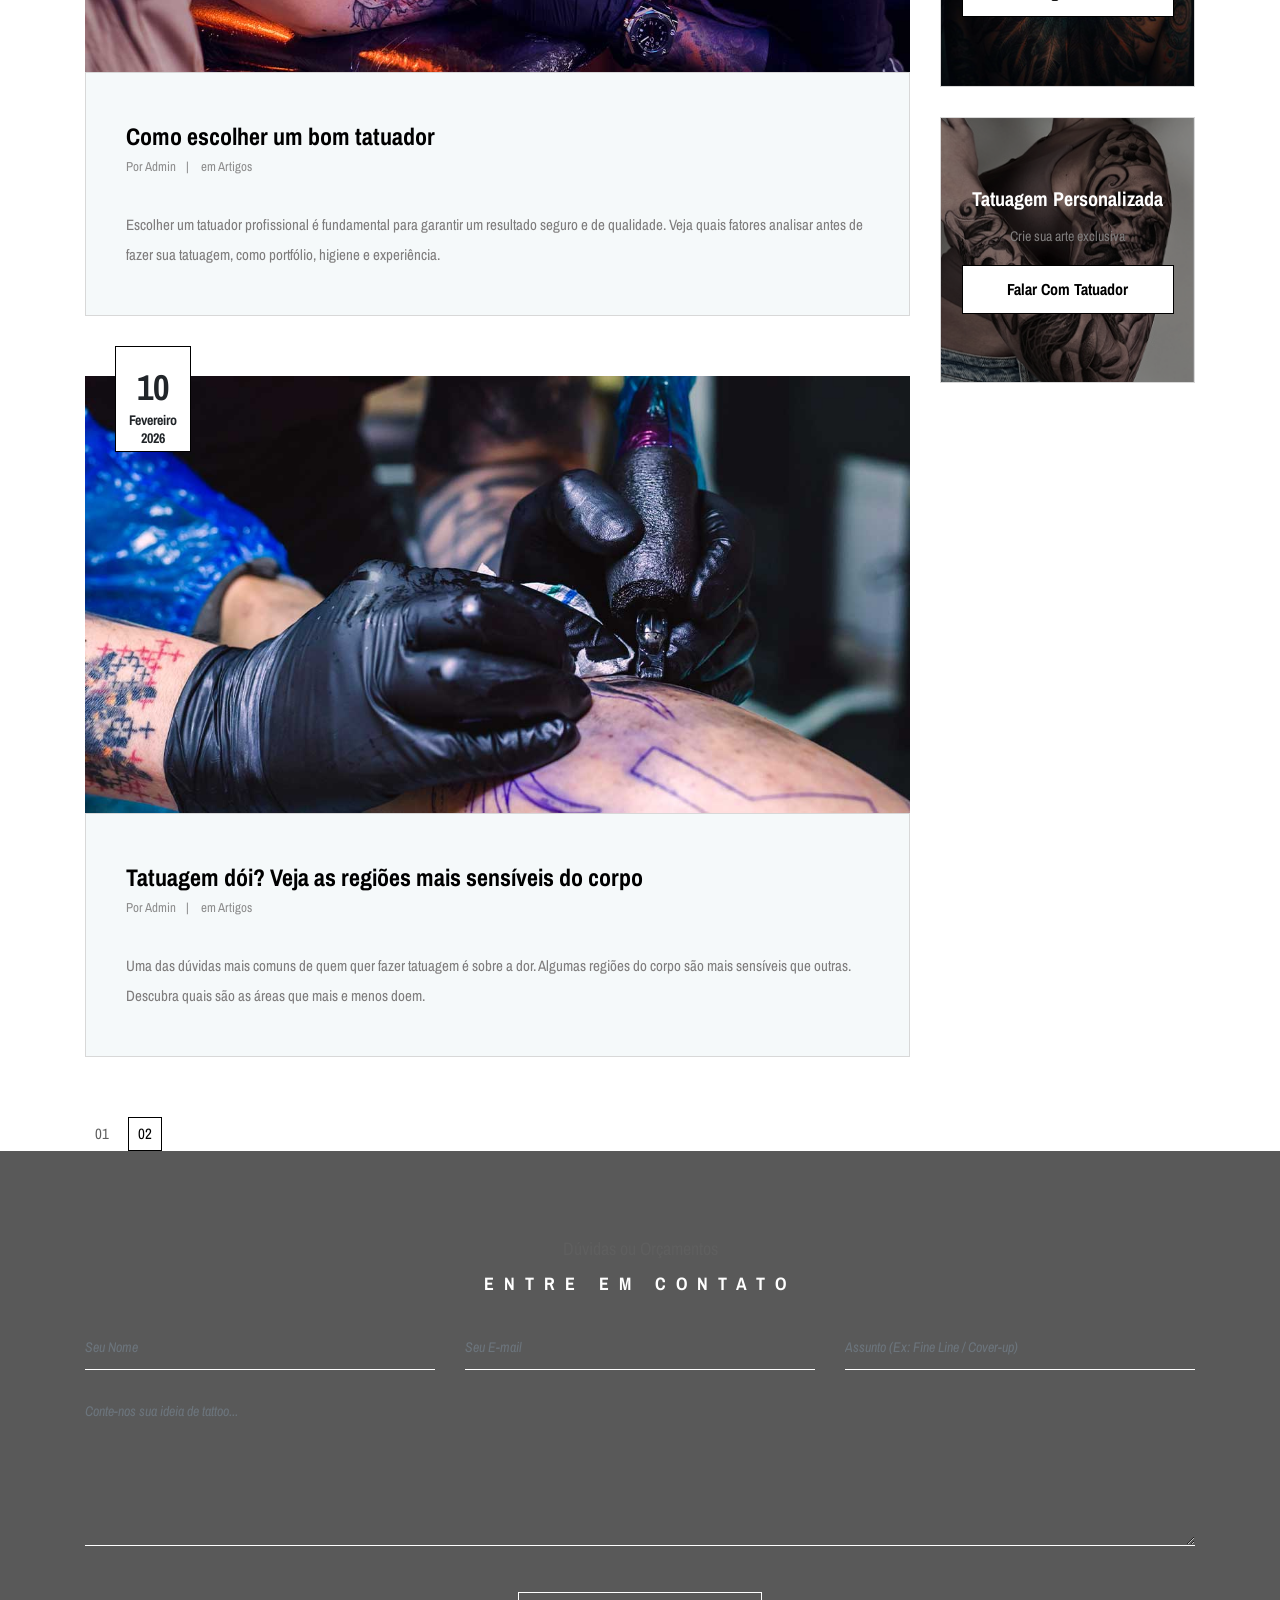
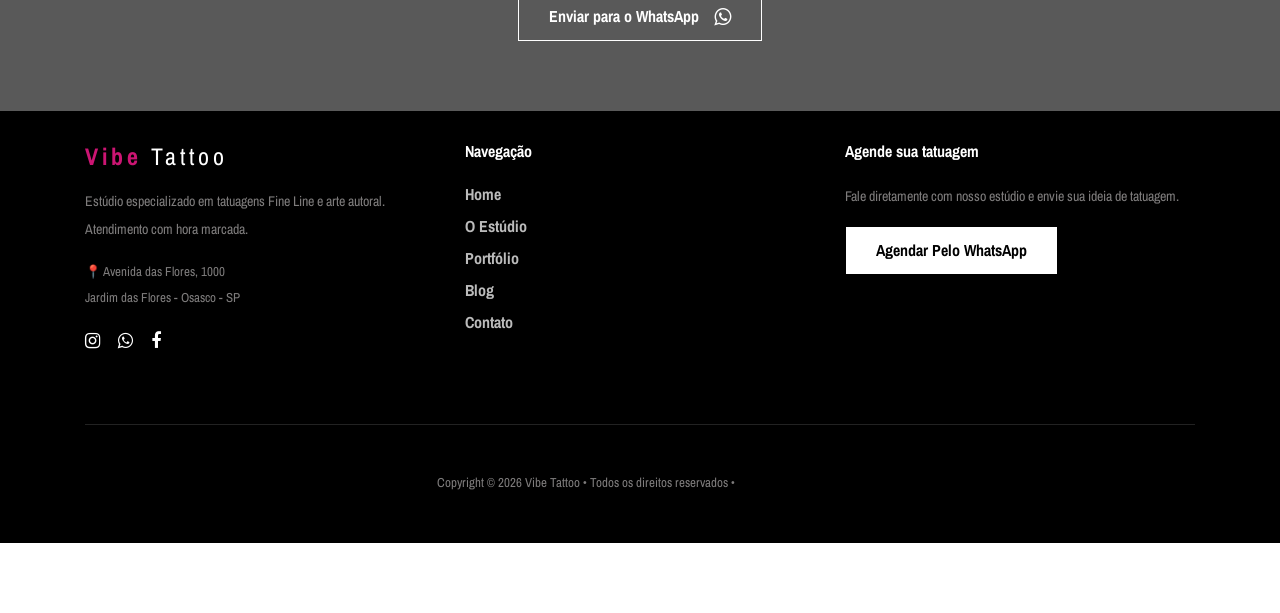
<file: blog-page2.html>
<!DOCTYPE html>
<html lang="pt-BR">

<head>
<meta charset="UTF-8">
<meta name="description" content="Vibe Tattoo - Estúdio de tatuagem especializado em tattoos autorais, realismo, fine line e blackwork. Arte profissional, materiais de alta qualidade e atendimento personalizado. Agende sua sessão.">
<meta name="keywords" content="tatuagem, estúdio de tatuagem, tattoo, fine line, realismo, tatuagem personalizada, tatuador profissional, Vibe Tattoo">
<meta name="author" content="Vibe Tattoo">
<meta http-equiv="X-UA-Compatible" content="IE=edge">
<meta name="viewport" content="width=device-width, initial-scale=1, shrink-to-fit=no">

    <title>Blog Vibe Tattoo | Dicas, Cuidados e Estilos de Tatuagem</title>

    <link rel="preload" as="image" href="img/home/banner-home-tattoo-1.jpg">

    <link rel="icon" type="image/png" href="img/core-img/favicon.png?v=2">

   
    <link rel="stylesheet" href="css/style.css">
</head>

<body>
    

    <!-- ##### Header Area Start ##### -->
    <header class="header-area">
        <!-- Navbar Area -->
        <div class="oneMusic-main-menu">
            <div class="classy-nav-container breakpoint-off">
                <div class="container">
                    <!-- Menu -->
                    <nav class="classy-navbar justify-content-between" id="oneMusicNav">

                        <!-- Nav brand -->
                        <a href="index.html" class="nav-brand" style="display: flex; align-items: center; min-width: 250px; height: auto; text-decoration: none;">
    <h4 style="color: #ffffff; margin: 0; font-weight: 800; letter-spacing: 4px; text-transform: uppercase;">
        <span style="font-weight: 900; color: #cc1573;">Vibe</span> Tattoo
    </h4>
</a>

                        <!-- Navbar Toggler -->
                        <div class="classy-navbar-toggler">
                            <span class="navbarToggler"><span></span><span></span><span></span></span>
                        </div>

                        <!-- Menu -->
                        <div class="classy-menu">

                            <!-- Close Button -->
                            <div class="classycloseIcon">
                                <div class="cross-wrap"><span class="top"></span><span class="bottom"></span></div>
                            </div>

                            <!-- Nav Start -->
                            <div class="classynav">
    <ul>
        <li><a href="index.html">Home</a></li>
        <li><a href="index.html#about">O Estúdio</a></li>
        <li><a href="index.html#portfolio">Portfólio</a></li>
        <li><a href="">Eventos</a></li> <li><a href="blog.html">Blog</a></li>    <li><a href="contato.html">Contato</a></li>
    </ul>

    <div class="login-register-cart-button d-flex align-items-center">

<div class="login-register-btn mr-50">

<a href="https://wa.me/5511922186313" id="orcamentoBtn">
ORÇAMENTO
<i class="fa fa-whatsapp"></i>
</a>

</div>

</div>
</div>                         
<!-- Nav End -->

                        </div>
                    </nav>
                </div>
            </div>
        </div>
    </header>
    <!-- ##### Header Area End ##### -->

    <!-- ##### Breadcumb Area Start ##### -->
    <section class="breadcumb-area bg-img bg-overlay" style="background-image: url(img/bg-img/banner-blog-principal-tattoo.jpg);">
        <div class="bradcumbContent">
            <p>Dicas, inspirações e cuidados</p>
<h2>Blog Vibe Tattoo</h2>
        </div>
    </section>
    <!-- ##### Breadcumb Area End ##### -->

    <!-- ##### Blog Area Start ##### -->
    <div class="blog-area section-padding-100">
<div class="container">
<div class="row">

<div class="col-12 col-lg-9">


<!-- ARTIGO 4 -->
<div class="single-blog-post mb-100 wow fadeInUp" data-wow-delay="100ms">

<div class="blog-post-thumb mt-30">
<a href="artigo-significado-tatuagens.html">
<img src="img/blog/blog-card-principal-4significado-da-tatuagem.jpg" alt="">
</a>

<div class="post-date">
<span>25</span>
<span>Fevereiro 2026</span>
</div>
</div>

<div class="blog-content">

<a href="artigo-significado-tatuagens.html" class="post-title">
Significado das tatuagens mais populares
</a>

<div class="post-meta d-flex mb-30">
<p class="post-author">Por <a href="#">Admin</a></p>
<p class="tags">em <a href="#">Artigos</a></p>
</div>

<p>
Muitas tatuagens possuem significados profundos e simbólicos. Neste artigo você vai conhecer o significado de algumas das tatuagens mais populares como rosas, leões, dragões e símbolos espirituais.
</p>

</div>
</div>


<!-- ARTIGO 5 -->
<div class="single-blog-post mb-100 wow fadeInUp" data-wow-delay="100ms">

<div class="blog-post-thumb mt-30">
<a href="artigo-como-escolher-tatuador.html">
<img src="img/blog/blog-card-principal-5-como-escolher-o-tatuador.jpg" alt="">
</a>

<div class="post-date">
<span>18</span>
<span>Fevereiro 2026</span>
</div>
</div>

<div class="blog-content">

<a href="artigo-como-escolher-tatuador.html" class="post-title">
Como escolher um bom tatuador
</a>

<div class="post-meta d-flex mb-30">
<p class="post-author">Por <a href="#">Admin</a></p>
<p class="tags">em <a href="#">Artigos</a></p>
</div>

<p>
Escolher um tatuador profissional é fundamental para garantir um resultado seguro e de qualidade. Veja quais fatores analisar antes de fazer sua tatuagem, como portfólio, higiene e experiência.
</p>

</div>
</div>


<!-- ARTIGO 6 -->
<div class="single-blog-post mb-100 wow fadeInUp" data-wow-delay="100ms">

<div class="blog-post-thumb mt-30">
<a href="artigo-dor-tatuagem.html">
<img src="img/blog/blog-card-principal-6-tatuagem-doi.jpg" alt="">
</a>

<div class="post-date">
<span>10</span>
<span>Fevereiro 2026</span>
</div>
</div>

<div class="blog-content">

<a href="artigo-dor-tatuagem.html" class="post-title">
Tatuagem dói? Veja as regiões mais sensíveis do corpo
</a>

<div class="post-meta d-flex mb-30">
<p class="post-author">Por <a href="#">Admin</a></p>
<p class="tags">em <a href="#">Artigos</a></p>
</div>

<p>
Uma das dúvidas mais comuns de quem quer fazer tatuagem é sobre a dor. Algumas regiões do corpo são mais sensíveis que outras. Descubra quais são as áreas que mais e menos doem.
</p>

</div>
</div>



<!-- PAGINAÇÃO -->
<div class="oneMusic-pagination-area wow fadeInUp" data-wow-delay="300ms">
<nav>
<ul class="pagination">

<li class="page-item">
<a class="page-link" href="blog.html">01</a>
</li>

<li class="page-item active">
<a class="page-link" href="#">02</a>
</li>

</ul>
</nav>
</div>

</div>


<!-- SIDEBAR (mantive exatamente igual) -->
<div class="col-12 col-lg-3">
<div class="blog-sidebar-area">

<div class="single-widget-area mb-30">

<div class="widget-title">
<h5>Artigos</h5>
</div>

<div class="widget-content">
<ul>
<li><a href="artigo-tatuagem-cuidados.html">Cuidados com a tatuagem</a></li>
<li><a href="artigo-estilos-tatuagem.html">Estilos de tatuagem</a></li>
<li><a href="artigo-primeira-tatuagem.html">Primeira tatuagem</a></li>
<li><a href="artigo-significado-tatuagens.html">Significado das tatuagens mais populares</a></li>
<li><a href="artigo-como-escolher-tatuador.html">Como escolher um bom tatuador</a></li>
<li><a href="artigo-dor-tatuagem.html">Tatuagem dói? Veja as regiões mais sensíveis</a></li>
</ul>
</div>

</div>


<div class="single-widget-area mb-30">

<div class="widget-title">
<h5>Eventos</h5>
</div>

<div class="widget-content">

<div class="single-event mb-20">
<img src="img/bg-img/blog1.jpg" alt="">
<p>Convenção de Tattoo 2026</p>
</div>

<div class="single-event mb-20">
<img src="img/bg-img/blog2.jpg" alt="">
<p>Workshop de Realismo</p>
</div>

<div class="single-event mb-20">
<img src="img/bg-img/blog3.jpg" alt="">
<p>Encontro de Tatuadores</p>
</div>

</div>
</div>


<!-- ANUNCIO 1 -->
<div class="single-widget-area mb-30 anuncio-box">

<img src="img/blog/card-anuncio-1.jpg" alt="Agendar tatuagem">

<div class="anuncio-overlay">
<h5>Agende sua Tattoo</h5>
<p>Fale com nosso estúdio no WhatsApp</p>

<a href="https://wa.me/5511922186313" class="btn oneMusic-btn">
Agendar
</a>
</div>

</div>


<!-- ANUNCIO 2 -->
<div class="single-widget-area mb-30 anuncio-box">

<img src="img/blog/card-anuncio-2.jpg" alt="Tatuagem personalizada">

<div class="anuncio-overlay">
<h5>Tatuagem Personalizada</h5>
<p>Crie sua arte exclusiva</p>

<a href="https://wa.me/5511922186313" class="btn oneMusic-btn">
Falar com tatuador
</a>
</div>

</div>
</div>

</div>
</div>
</div>
    <!-- ##### Blog Area End ##### -->

    <!-- ##### Contact Area Start ##### -->
   <section class="contact-area section-padding-100 bg-img bg-overlay bg-fixed has-bg-img" style="background-image: url('img/home/banner-home-tattoo-1.jpg') !important;">
    <div class="container">
        <div class="row">
            <div class="col-12">
                <div class="section-heading white wow fadeInUp" data-wow-delay="100ms">
                    <p>Dúvidas ou Orçamentos</p>
                    <h2>Entre em Contato</h2>
                </div>
            </div>
        </div>

        <div class="row">
            <div class="col-12">
                <div class="contact-form-area">
                    <form action="#" method="post">
                        <div class="row">
                            <div class="col-md-6 col-lg-4">
                                <div class="form-group wow fadeInUp" data-wow-delay="100ms">
                                    <input type="text" class="form-control" id="name" placeholder="Seu Nome">
                                </div>
                            </div>
                            <div class="col-md-6 col-lg-4">
                                <div class="form-group wow fadeInUp" data-wow-delay="200ms">
                                    <input type="email" class="form-control" id="email" placeholder="Seu E-mail">
                                </div>
                            </div>
                            <div class="col-lg-4">
                                <div class="form-group wow fadeInUp" data-wow-delay="300ms">
                                    <input type="text" class="form-control" id="subject" placeholder="Assunto (Ex: Fine Line / Cover-up)">
                                </div>
                            </div>
                            <div class="col-12">
                                <div class="form-group wow fadeInUp" data-wow-delay="400ms">
                                    <textarea name="message" class="form-control" id="message" cols="30" rows="10" placeholder="Conte-nos sua ideia de tattoo..."></textarea>
                                </div>
                            </div>
                            <div class="col-12 text-center wow fadeInUp" data-wow-delay="500ms">
                                <a href="https://wa.me/5511922186313?text=Olá! Gostaria de fazer um orçamento com a Vibe Tattoo." 
   target="_blank" 
   class="btn oneMusic-btn mt-30" 
   style="display: inline-flex; align-items: center; gap: 10px; text-transform: none !important;">
    Enviar para o WhatsApp <i class="fa fa-whatsapp" style="font-size: 20px;"></i>
</a>
                            </div>
                        </div>
                    </form>
                </div>
            </div>
        </div>
    </div>
</section>
    <!-- ##### Contact Area End ##### -->


    <!-- ##### Footer Area Start ##### -->
    <footer class="footer-area">
<div class="container">

<div class="row">

<!-- COLUNA 1 -->
<div class="col-lg-4 col-md-6 mb-30">

<h4 style="color:#fff;letter-spacing:4px;font-weight:300;">
<span style="color:#cc1573;font-weight:900;">Vibe</span> Tattoo
</h4>

<p style="margin-top:15px;font-size:14px;">
Estúdio especializado em tatuagens Fine Line e arte autoral.
Atendimento com hora marcada.
</p>

<p style="font-size:13px;margin-top:10px;">
📍 Avenida das Flores, 1000<br>
Jardim das Flores - Osasco - SP
</p>

<div class="footer-social mt-15">
<a href="#"><i class="fa fa-instagram"></i></a>
<a href="https://wa.me/5511922186313"><i class="fa fa-whatsapp"></i></a>
<a href="#"><i class="fa fa-facebook"></i></a>
</div>

</div>


<!-- COLUNA 2 -->
<div class="col-lg-4 col-md-6 mb-30">

<h6 style="color:#fff;margin-bottom:20px;">Navegação</h6>

<ul class="footer-links">
<li><a href="index.html">Home</a></li>
<li><a href="estudio.html">O Estúdio</a></li>
<li><a href="portfolio.html">Portfólio</a></li>
<li><a href="blog.html">Blog</a></li>
<li><a href="contato.html">Contato</a></li>
</ul>

</div>


<!-- COLUNA 3 -->
<div class="col-lg-4 col-md-12">

<h6 style="color:#fff;margin-bottom:20px;">Agende sua tatuagem</h6>

<p style="font-size:14px;">
Fale diretamente com nosso estúdio e envie sua ideia de tatuagem.
</p>

<a href="https://wa.me/5511922186313" class="btn oneMusic-btn mt-10">
Agendar pelo WhatsApp
</a>

</div>

</div>


<hr style="border-color:#222;margin:40px 0;">


<div class="row">
<div class="col-12 text-center">

<p style="font-size:13px;">
Copyright © <script>document.write(new Date().getFullYear());</script>
Vibe Tattoo • Todos os direitos reservados •
<a href="https://ecominteligente.com.br" target="_blank">Ecom Inteligente</a>
</p>

</div>
</div>

</div>
</footer>
    <!-- ##### Footer Area Start ##### -->

    <!-- ##### All Javascript Script ##### -->
    <!-- jQuery-2.2.4 js -->
    <script src="js/jquery/jquery-2.2.4.min.js"></script>
    <!-- Popper js -->
    <script src="js/bootstrap/popper.min.js"></script>
    <!-- Bootstrap js -->
    <script src="js/bootstrap/bootstrap.min.js"></script>
    <!-- All Plugins js -->
    <script src="js/plugins/plugins.js"></script>
    <!-- Active js -->
    <script src="js/active.js"></script>

    </body>


</html>
</file>
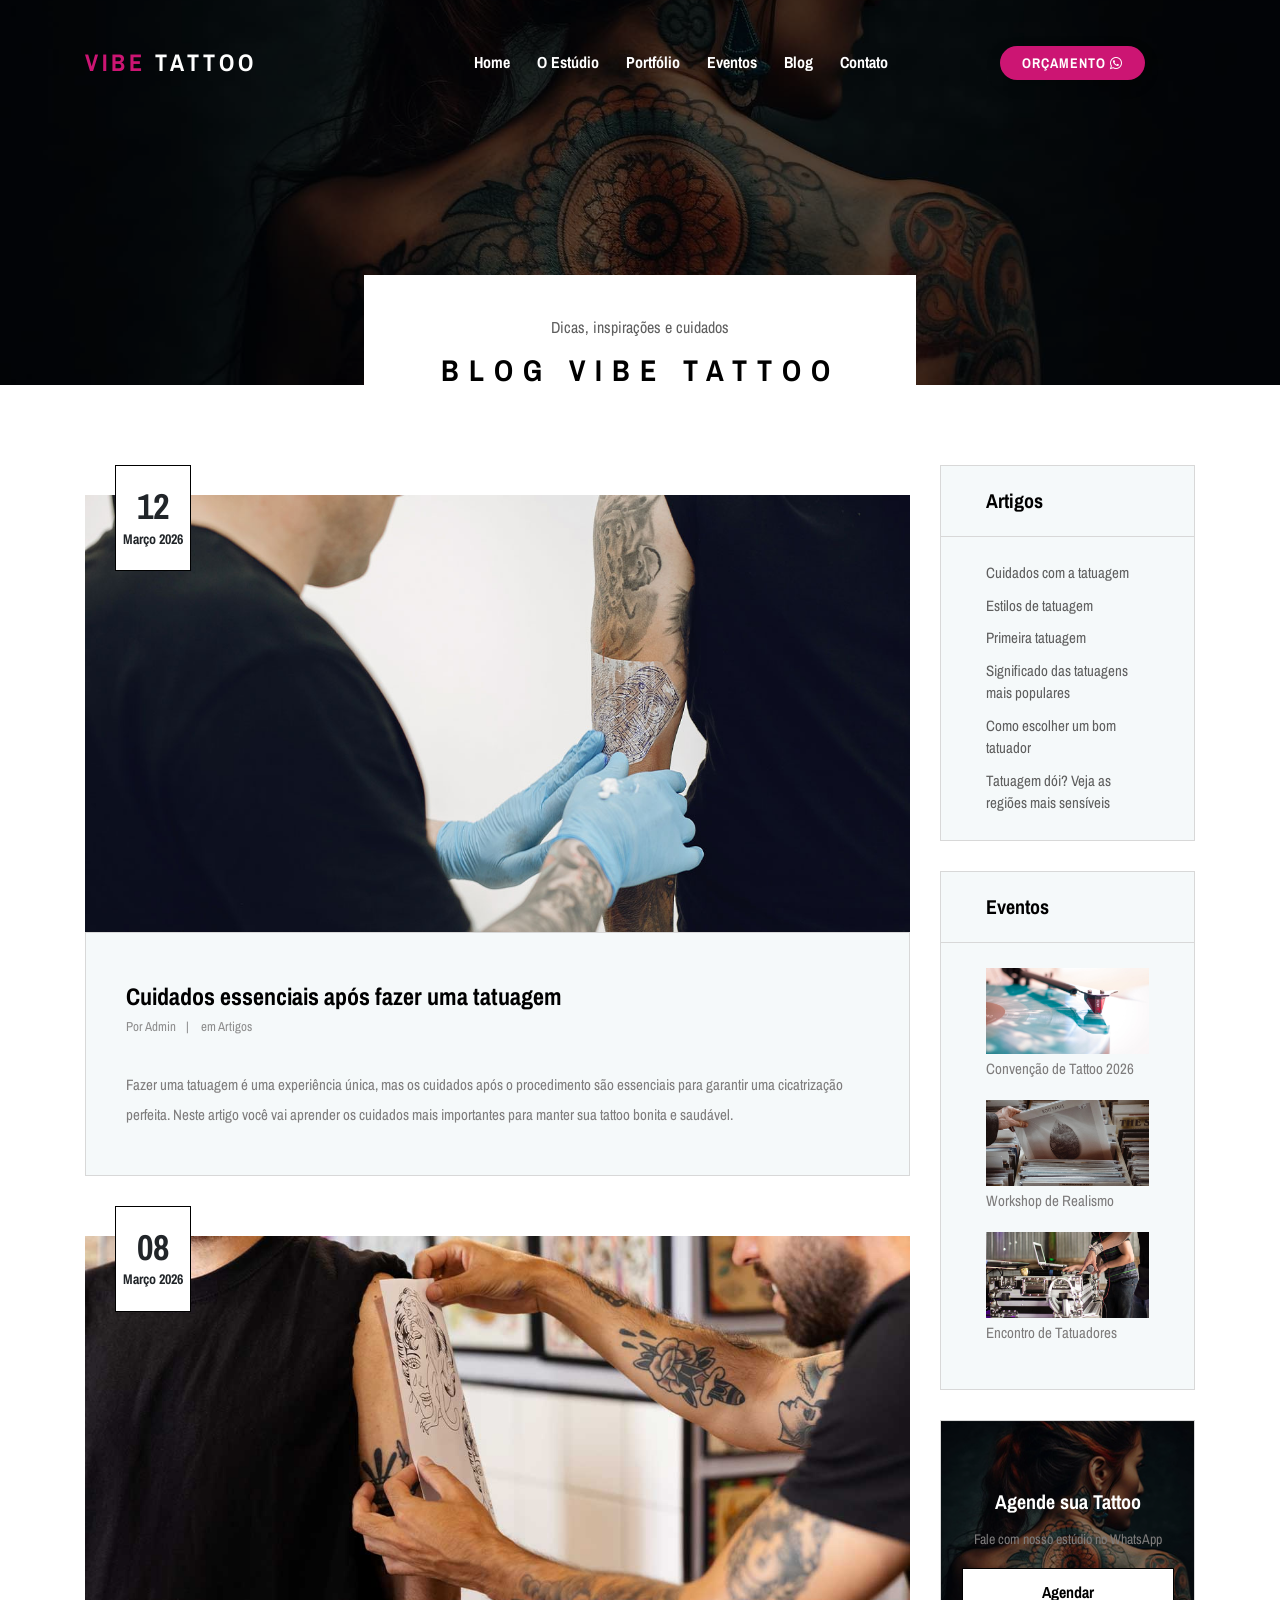
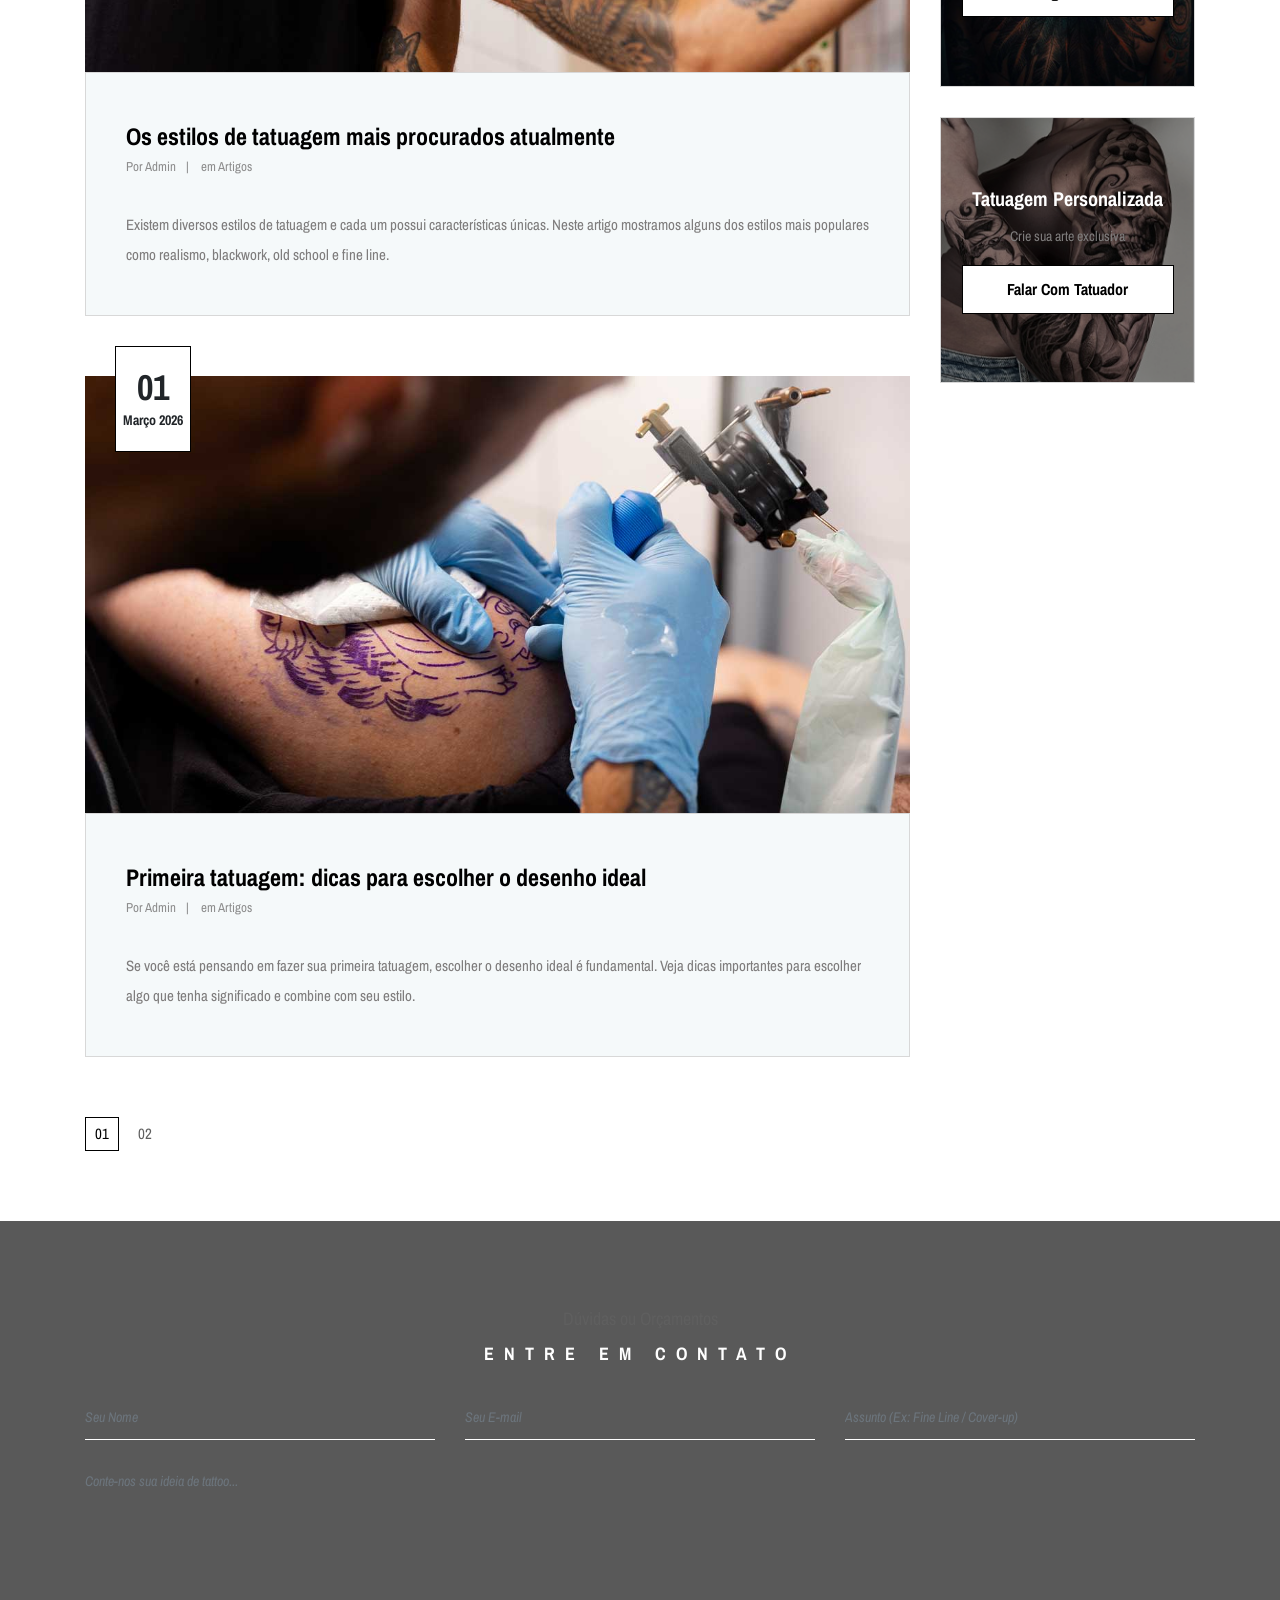
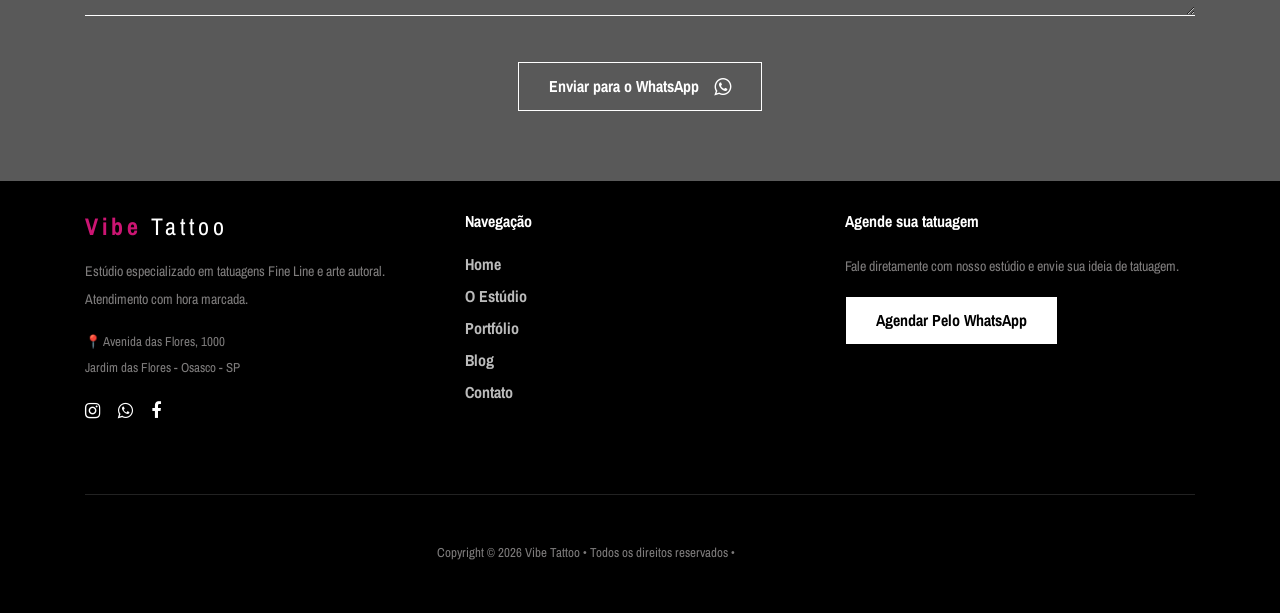
<file: blog.html>
<!DOCTYPE html>
<html lang="pt-BR">

<head>
<meta charset="UTF-8">
<meta name="description" content="Vibe Tattoo - Estúdio de tatuagem especializado em tattoos autorais, realismo, fine line e blackwork. Arte profissional, materiais de alta qualidade e atendimento personalizado. Agende sua sessão.">
<meta name="keywords" content="tatuagem, estúdio de tatuagem, tattoo, fine line, realismo, tatuagem personalizada, tatuador profissional, Vibe Tattoo">
<meta name="author" content="Vibe Tattoo">
<meta http-equiv="X-UA-Compatible" content="IE=edge">
<meta name="viewport" content="width=device-width, initial-scale=1, shrink-to-fit=no">

    <title>Blog Vibe Tattoo | Dicas, Cuidados e Estilos de Tatuagem</title>

    <link rel="preload" as="image" href="img/home/banner-home-tattoo-1.jpg">

    <link rel="icon" type="image/png" href="img/core-img/favicon.png?v=2">

   
    <link rel="stylesheet" href="css/style.css">
</head>

<body>
    

    <!-- ##### Header Area Start ##### -->
    <header class="header-area">
        <!-- Navbar Area -->
        <div class="oneMusic-main-menu">
            <div class="classy-nav-container breakpoint-off">
                <div class="container">
                    <!-- Menu -->
                    <nav class="classy-navbar justify-content-between" id="oneMusicNav">

                        <!-- Nav brand -->
                        <a href="index.html" class="nav-brand" style="display: flex; align-items: center; min-width: 250px; height: auto; text-decoration: none;">
    <h4 style="color: #ffffff; margin: 0; font-weight: 800; letter-spacing: 4px; text-transform: uppercase;">
        <span style="font-weight: 900; color: #cc1573;">Vibe</span> Tattoo
    </h4>
</a>

                        <!-- Navbar Toggler -->
                        <div class="classy-navbar-toggler">
                            <span class="navbarToggler"><span></span><span></span><span></span></span>
                        </div>

                        <!-- Menu -->
                        <div class="classy-menu">

                            <!-- Close Button -->
                            <div class="classycloseIcon">
                                <div class="cross-wrap"><span class="top"></span><span class="bottom"></span></div>
                            </div>

                            <!-- Nav Start -->
                            <div class="classynav">
    <ul>
        <li><a href="index.html">Home</a></li>
        <li><a href="index.html#about">O Estúdio</a></li>
        <li><a href="index.html#portfolio">Portfólio</a></li>
        <li><a href="">Eventos</a></li> <li><a href="blog.html">Blog</a></li>    <li><a href="contato.html">Contato</a></li>
    </ul>

    <div class="login-register-cart-button d-flex align-items-center">

<div class="login-register-btn mr-50">

<a href="https://wa.me/5511922186313" id="orcamentoBtn">
ORÇAMENTO
<i class="fa fa-whatsapp"></i>
</a>

</div>

</div>
</div>                         
<!-- Nav End -->

                        </div>
                    </nav>
                </div>
            </div>
        </div>
    </header>
    <!-- ##### Header Area End ##### -->

    <!-- ##### Breadcumb Area Start ##### -->
    <section class="breadcumb-area bg-img bg-overlay" style="background-image: url(img/bg-img/banner-blog-principal-tattoo.jpg);">
        <div class="bradcumbContent">
            <p>Dicas, inspirações e cuidados</p>
<h2>Blog Vibe Tattoo</h2>
        </div>
    </section>
    <!-- ##### Breadcumb Area End ##### -->

    <!-- ##### Blog Area Start ##### -->
    <div class="blog-area section-padding-100">
<div class="container">
<div class="row">

<div class="col-12 col-lg-9">

<!-- ARTIGO 1 -->
<div class="single-blog-post mb-100 wow fadeInUp" data-wow-delay="100ms">

<div class="blog-post-thumb mt-30">
<a href="artigo-tatuagem-cuidados.html">
<img src="img/blog/blog-card-principal-1-cuidados.jpg" alt="">
</a>

<div class="post-date">
<span>12</span>
<span>Março 2026</span>
</div>
</div>

<div class="blog-content">

<a href="artigo-tatuagem-cuidados.html" class="post-title">
Cuidados essenciais após fazer uma tatuagem
</a>

<div class="post-meta d-flex mb-30">
<p class="post-author">Por <a href="#">Admin</a></p>
<p class="tags">em <a href="#">Artigos</a></p>
</div>

<p>
Fazer uma tatuagem é uma experiência única, mas os cuidados após o procedimento são essenciais para garantir uma cicatrização perfeita. Neste artigo você vai aprender os cuidados mais importantes para manter sua tattoo bonita e saudável.
</p>

</div>
</div>


<!-- ARTIGO 2 -->
<div class="single-blog-post mb-100 wow fadeInUp" data-wow-delay="100ms">

<div class="blog-post-thumb mt-30">
<a href="artigo-estilos-tatuagem.html">
<img src="img/blog/blog-card-principal-2-estilos.jpg" alt="">
</a>

<div class="post-date">
<span>08</span>
<span>Março 2026</span>
</div>
</div>

<div class="blog-content">

<a href="artigo-estilos-tatuagem.html" class="post-title">
Os estilos de tatuagem mais procurados atualmente
</a>

<div class="post-meta d-flex mb-30">
<p class="post-author">Por <a href="#">Admin</a></p>
<p class="tags">em <a href="#">Artigos</a></p>
</div>

<p>
Existem diversos estilos de tatuagem e cada um possui características únicas. Neste artigo mostramos alguns dos estilos mais populares como realismo, blackwork, old school e fine line.
</p>

</div>
</div>


<!-- ARTIGO 3 -->
<div class="single-blog-post mb-100 wow fadeInUp" data-wow-delay="100ms">

<div class="blog-post-thumb mt-30">
<a href="artigo-primeira-tatuagem.html">
<img src="img/blog/blog-card-principal-3-primeira-tattoo.jpg" alt="">
</a>

<div class="post-date">
<span>01</span>
<span>Março 2026</span>
</div>
</div>

<div class="blog-content">

<a href="artigo-primeira-tatuagem.html" class="post-title">
Primeira tatuagem: dicas para escolher o desenho ideal
</a>

<div class="post-meta d-flex mb-30">
<p class="post-author">Por <a href="#">Admin</a></p>
<p class="tags">em <a href="#">Artigos</a></p>
</div>

<p>
Se você está pensando em fazer sua primeira tatuagem, escolher o desenho ideal é fundamental. Veja dicas importantes para escolher algo que tenha significado e combine com seu estilo.
</p>

</div>
</div>




<!-- PAGINAÇÃO -->
<div class="oneMusic-pagination-area wow fadeInUp" data-wow-delay="300ms">
<nav>
<ul class="pagination">

<li class="page-item active">
<a class="page-link" href="#">01</a>
</li>

<li class="page-item">
<a class="page-link" href="blog-page2.html">02</a>
</li>

</ul>
</nav>
</div>

</div>


<!-- SIDEBAR -->
<div class="col-12 col-lg-3">
<div class="blog-sidebar-area">

<!-- ARTIGOS -->
<div class="single-widget-area mb-30">

<div class="widget-title">
<h5>Artigos</h5>
</div>

<div class="widget-content">
<ul>
<li><a href="artigo-tatuagem-cuidados.html">Cuidados com a tatuagem</a></li>
<li><a href="artigo-estilos-tatuagem.html">Estilos de tatuagem</a></li>
<li><a href="artigo-primeira-tatuagem.html">Primeira tatuagem</a></li>

<li><a href="artigo-significado-tatuagens.html">Significado das tatuagens mais populares</a></li>
<li><a href="artigo-como-escolher-tatuador.html">Como escolher um bom tatuador</a></li>
<li><a href="artigo-dor-tatuagem.html">Tatuagem dói? Veja as regiões mais sensíveis</a></li>
</ul>
</div>

</div>


<!-- EVENTOS -->
<div class="single-widget-area mb-30">

<div class="widget-title">
<h5>Eventos</h5>
</div>

<div class="widget-content">

<div class="single-event mb-20">
<img src="img/bg-img/blog1.jpg" alt="">
<p>Convenção de Tattoo 2026</p>
</div>

<div class="single-event mb-20">
<img src="img/bg-img/blog2.jpg" alt="">
<p>Workshop de Realismo</p>
</div>

<div class="single-event mb-20">
<img src="img/bg-img/blog3.jpg" alt="">
<p>Encontro de Tatuadores</p>
</div>

</div>
</div>


<!-- ANUNCIO 1 -->
<div class="single-widget-area mb-30 anuncio-box">

<img src="img/blog/card-anuncio-1.jpg" alt="Agendar tatuagem">

<div class="anuncio-overlay">
<h5>Agende sua Tattoo</h5>
<p>Fale com nosso estúdio no WhatsApp</p>

<a href="https://wa.me/5511922186313" class="btn oneMusic-btn">
Agendar
</a>
</div>

</div>


<!-- ANUNCIO 2 -->
<div class="single-widget-area mb-30 anuncio-box">

<img src="img/blog/card-anuncio-2.jpg" alt="Tatuagem personalizada">

<div class="anuncio-overlay">
<h5>Tatuagem Personalizada</h5>
<p>Crie sua arte exclusiva</p>

<a href="https://wa.me/5511922186313" class="btn oneMusic-btn">
Falar com tatuador
</a>
</div>

</div>

</div>
</div>

</div>
</div>
</div>
    <!-- ##### Blog Area End ##### -->

    <!-- ##### Contact Area Start ##### -->
   <section class="contact-area section-padding-100 bg-img bg-overlay bg-fixed has-bg-img" style="background-image: url('img/home/banner-home-tattoo-1.jpg') !important;">
    <div class="container">
        <div class="row">
            <div class="col-12">
                <div class="section-heading white wow fadeInUp" data-wow-delay="100ms">
                    <p>Dúvidas ou Orçamentos</p>
                    <h2>Entre em Contato</h2>
                </div>
            </div>
        </div>

        <div class="row">
            <div class="col-12">
                <div class="contact-form-area">
                    <form action="#" method="post">
                        <div class="row">
                            <div class="col-md-6 col-lg-4">
                                <div class="form-group wow fadeInUp" data-wow-delay="100ms">
                                    <input type="text" class="form-control" id="name" placeholder="Seu Nome">
                                </div>
                            </div>
                            <div class="col-md-6 col-lg-4">
                                <div class="form-group wow fadeInUp" data-wow-delay="200ms">
                                    <input type="email" class="form-control" id="email" placeholder="Seu E-mail">
                                </div>
                            </div>
                            <div class="col-lg-4">
                                <div class="form-group wow fadeInUp" data-wow-delay="300ms">
                                    <input type="text" class="form-control" id="subject" placeholder="Assunto (Ex: Fine Line / Cover-up)">
                                </div>
                            </div>
                            <div class="col-12">
                                <div class="form-group wow fadeInUp" data-wow-delay="400ms">
                                    <textarea name="message" class="form-control" id="message" cols="30" rows="10" placeholder="Conte-nos sua ideia de tattoo..."></textarea>
                                </div>
                            </div>
                            <div class="col-12 text-center wow fadeInUp" data-wow-delay="500ms">
                                <a href="https://wa.me/5511922186313?text=Olá! Gostaria de fazer um orçamento com a Vibe Tattoo." 
   target="_blank" 
   class="btn oneMusic-btn mt-30" 
   style="display: inline-flex; align-items: center; gap: 10px; text-transform: none !important;">
    Enviar para o WhatsApp <i class="fa fa-whatsapp" style="font-size: 20px;"></i>
</a>
                            </div>
                        </div>
                    </form>
                </div>
            </div>
        </div>
    </div>
</section>
    <!-- ##### Contact Area End ##### -->


    <!-- ##### Footer Area Start ##### -->
    <footer class="footer-area">
<div class="container">

<div class="row">

<!-- COLUNA 1 -->
<div class="col-lg-4 col-md-6 mb-30">

<h4 style="color:#fff;letter-spacing:4px;font-weight:300;">
<span style="color:#cc1573;font-weight:900;">Vibe</span> Tattoo
</h4>

<p style="margin-top:15px;font-size:14px;">
Estúdio especializado em tatuagens Fine Line e arte autoral.
Atendimento com hora marcada.
</p>

<p style="font-size:13px;margin-top:10px;">
📍 Avenida das Flores, 1000<br>
Jardim das Flores - Osasco - SP
</p>

<div class="footer-social mt-15">
<a href="#"><i class="fa fa-instagram"></i></a>
<a href="https://wa.me/5511922186313"><i class="fa fa-whatsapp"></i></a>
<a href="#"><i class="fa fa-facebook"></i></a>
</div>

</div>


<!-- COLUNA 2 -->
<div class="col-lg-4 col-md-6 mb-30">

<h6 style="color:#fff;margin-bottom:20px;">Navegação</h6>

<ul class="footer-links">
<li><a href="index.html">Home</a></li>
<li><a href="estudio.html">O Estúdio</a></li>
<li><a href="portfolio.html">Portfólio</a></li>
<li><a href="blog.html">Blog</a></li>
<li><a href="contato.html">Contato</a></li>
</ul>

</div>


<!-- COLUNA 3 -->
<div class="col-lg-4 col-md-12">

<h6 style="color:#fff;margin-bottom:20px;">Agende sua tatuagem</h6>

<p style="font-size:14px;">
Fale diretamente com nosso estúdio e envie sua ideia de tatuagem.
</p>

<a href="https://wa.me/5511922186313" class="btn oneMusic-btn mt-10">
Agendar pelo WhatsApp
</a>

</div>

</div>


<hr style="border-color:#222;margin:40px 0;">


<div class="row">
<div class="col-12 text-center">

<p style="font-size:13px;">
Copyright © <script>document.write(new Date().getFullYear());</script>
Vibe Tattoo • Todos os direitos reservados •
<a href="https://ecominteligente.com.br" target="_blank">Ecom Inteligente</a>
</p>

</div>
</div>

</div>
</footer>
    <!-- ##### Footer Area Start ##### -->

    <!-- ##### All Javascript Script ##### -->
    <!-- jQuery-2.2.4 js -->
    <script src="js/jquery/jquery-2.2.4.min.js"></script>
    <!-- Popper js -->
    <script src="js/bootstrap/popper.min.js"></script>
    <!-- Bootstrap js -->
    <script src="js/bootstrap/bootstrap.min.js"></script>
    <!-- All Plugins js -->
    <script src="js/plugins/plugins.js"></script>
    <!-- Active js -->
    <script src="js/active.js"></script>

    </body>


</html>
</file>
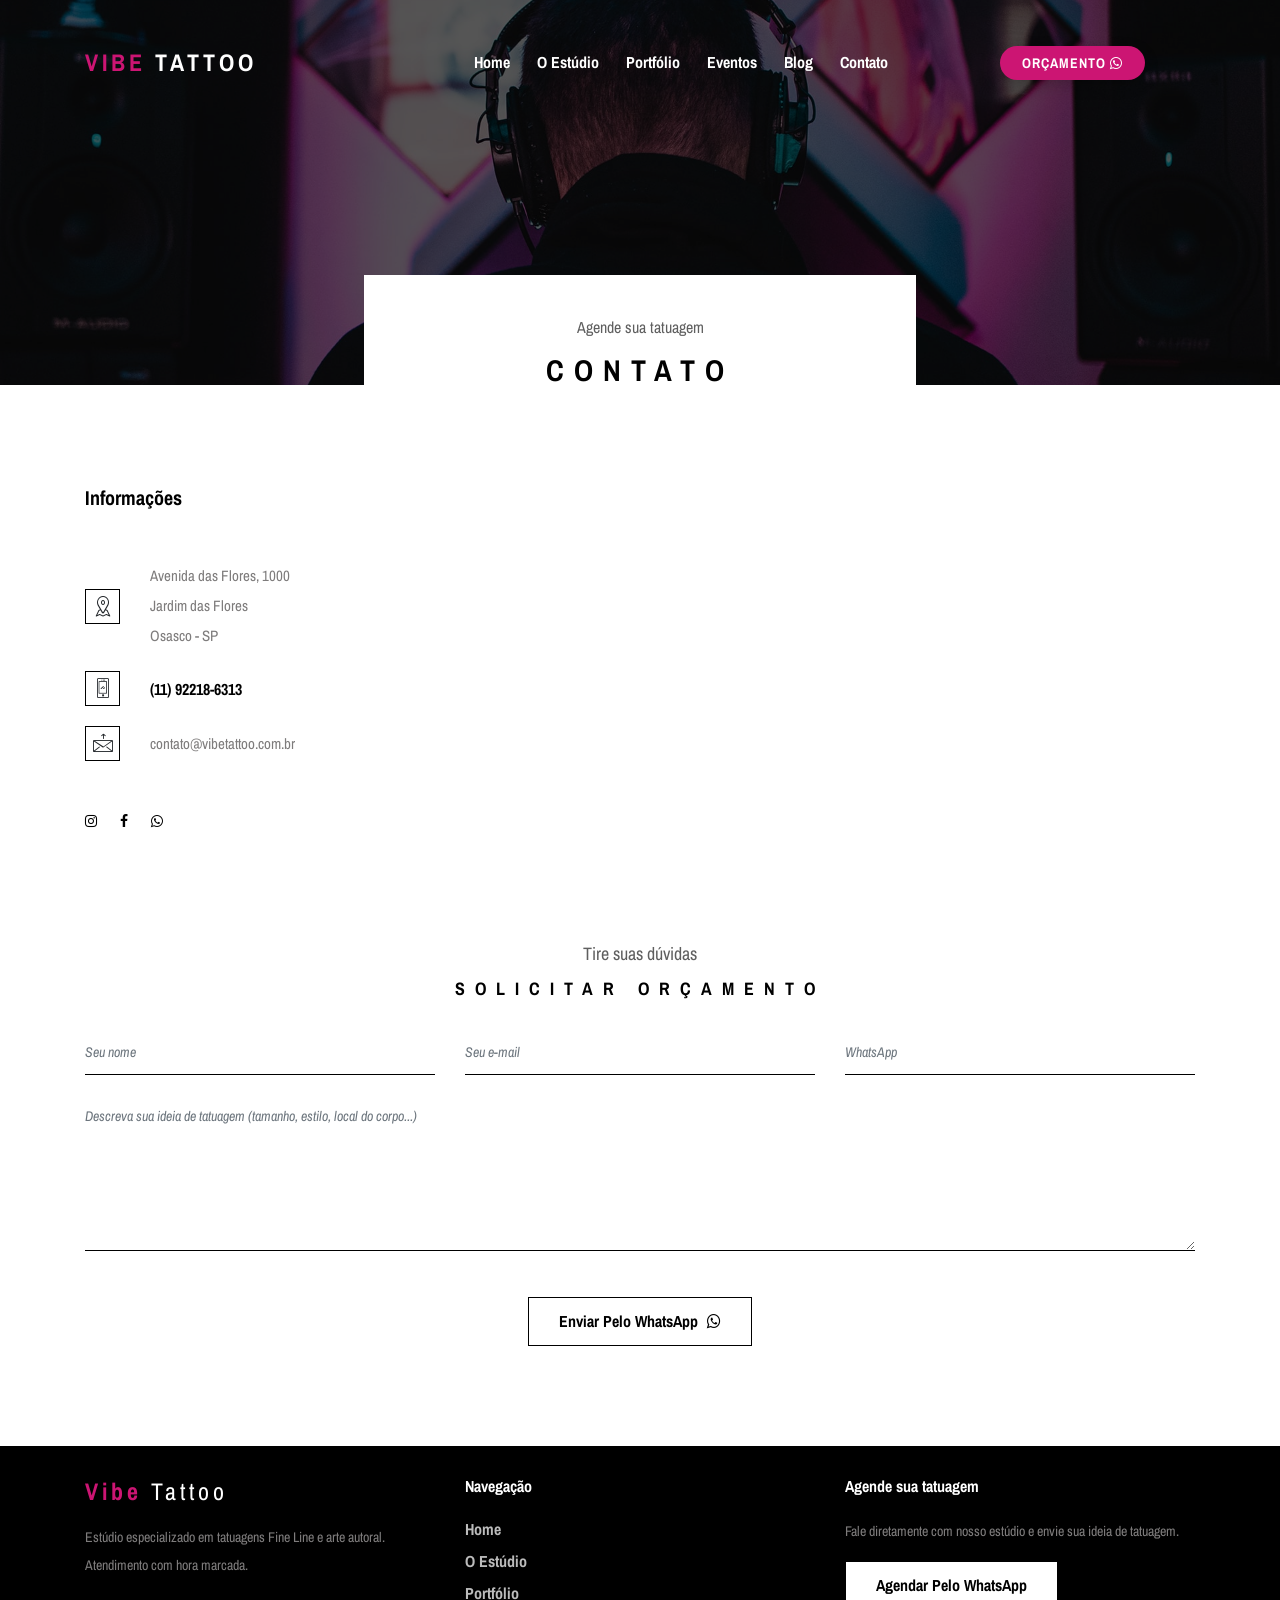
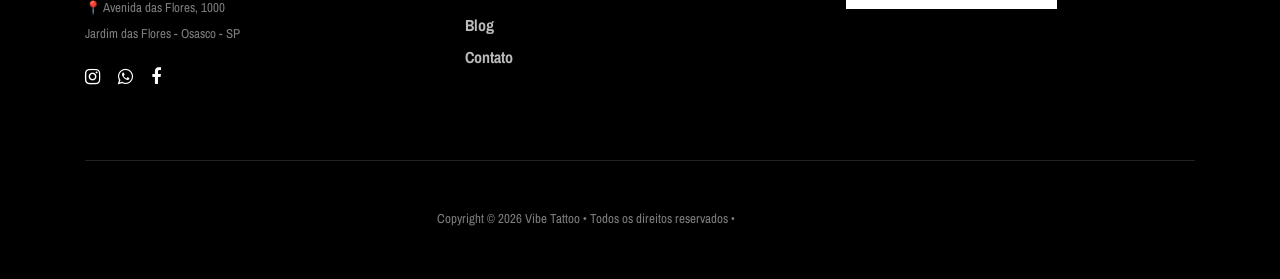
<file: contact.html>
<!DOCTYPE html>
<html lang="ept-BR">

<head>
    <meta charset="UTF-8">
    <meta name="description" content="Vibe Tattoo - Estúdio especializado em tatuagens Fine Line e autorais. Arte delicada e exclusiva com a tatuadora Isabelle. Agende sua sessão.">
    <meta http-equiv="X-UA-Compatible" content="IE=edge">
    <meta name="viewport" content="width=device-width, initial-scale=1, shrink-to-fit=no">

    <title>Vibe Tattoo | Tatuagem Fine Line e Arte Autoral</title>

    <link rel="preload" as="image" href="img/home/banner-home-tattoo-1.jpg">

    <link rel="icon" href="img/core-img/favicon.ico">

   
    <link rel="stylesheet" href="css/style.css">
</head>

<body>
    

    <!-- ##### Header Area Start ##### -->
    <header class="header-area">
        <!-- Navbar Area -->
        <div class="oneMusic-main-menu">
            <div class="classy-nav-container breakpoint-off">
                <div class="container">
                    <!-- Menu -->
                    <nav class="classy-navbar justify-content-between" id="oneMusicNav">

                        <!-- Nav brand -->
                        <a href="index.html" class="nav-brand" style="display: flex; align-items: center; min-width: 250px; height: auto; text-decoration: none;">
    <h4 style="color: #ffffff; margin: 0; font-weight: 800; letter-spacing: 4px; text-transform: uppercase;">
        <span style="font-weight: 900; color: #cc1573;">Vibe</span> Tattoo
    </h4>
</a>

                        <!-- Navbar Toggler -->
                        <div class="classy-navbar-toggler">
                            <span class="navbarToggler"><span></span><span></span><span></span></span>
                        </div>

                        <!-- Menu -->
                        <div class="classy-menu">

                            <!-- Close Button -->
                            <div class="classycloseIcon">
                                <div class="cross-wrap"><span class="top"></span><span class="bottom"></span></div>
                            </div>

                            <!-- Nav Start -->
                            <div class="classynav">
    <ul>
        <li><a href="index.html">Home</a></li>
        <li><a href="#about">O Estúdio</a></li>
        <li><a href="#portfolio">Portfólio</a></li>
        <li><a href="event.html">Eventos</a></li> <li><a href="blog.html">Blog</a></li>    <li><a href="contact.html">Contato</a></li>
    </ul>

    <div class="login-register-cart-button d-flex align-items-center">

<div class="login-register-btn mr-50">

<a href="https://wa.me/5511922186313" id="orcamentoBtn">
ORÇAMENTO
<i class="fa fa-whatsapp"></i>
</a>

</div>

</div>
</div>                         
<!-- Nav End -->

                        </div>
                    </nav>
                </div>
            </div>
        </div>
    </header>
    <!-- ##### Header Area End ##### -->

    <!-- ##### Breadcumb Area Start ##### -->
<section class="breadcumb-area bg-img bg-overlay" style="background-image: url(img/bg-img/breadcumb.jpg);">
<div class="bradcumbContent">
<p>Agende sua tatuagem</p>
<h2>Contato</h2>
</div>
</section>
<!-- ##### Breadcumb Area End ##### -->


<!-- ##### Contact Area Start ##### -->
<section class="contact-area section-padding-100-0">
<div class="container">
<div class="row">


<!-- COLUNA INFO -->
<div class="col-12 col-lg-3">
<div class="contact-content mb-100">

<div class="contact-title mb-50">
<h5>Informações</h5>
</div>


<!-- Endereço -->
<div class="single-contact-info d-flex align-items-center">
<div class="icon mr-30">
<span class="icon-placeholder"></span>
</div>
<p>
Avenida das Flores, 1000<br>
Jardim das Flores<br>
Osasco - SP
</p>
</div>


<!-- WhatsApp -->
<div class="single-contact-info d-flex align-items-center">
<div class="icon mr-30">
<span class="icon-smartphone"></span>
</div>
<p>
<a href="https://wa.me/5511922186313">
(11) 92218-6313
</a>
</p>
</div>


<!-- Email -->
<div class="single-contact-info d-flex align-items-center">
<div class="icon mr-30">
<span class="icon-mail"></span>
</div>
<p>contato@vibetattoo.com.br</p>
</div>


<!-- Redes sociais -->
<div class="contact-social-info mt-50">

<a href="https://instagram.com/" target="_blank" title="Instagram">
<i class="fa fa-instagram"></i>
</a>

<a href="https://facebook.com/" target="_blank" title="Facebook">
<i class="fa fa-facebook"></i>
</a>

<a href="https://wa.me/5511922186313" target="_blank" title="WhatsApp">
<i class="fa fa-whatsapp"></i>
</a>

</div>

</div>
</div>



<!-- MAPA -->
<div class="col-12 col-lg-9">

<div class="map-area mb-100">

<iframe
src="https://www.google.com/maps?q=Avenida%20das%20Flores%201000%20Osasco&output=embed"
allowfullscreen>
</iframe>

</div>

</div>


</div>
</div>
</section>
<!-- ##### Contact Area End ##### -->



<!-- FORMULÁRIO -->
<section class="contact-area section-padding-0-100">

<div class="container">

<div class="row">
<div class="col-12">
<div class="section-heading">
<p>Tire suas dúvidas</p>
<h2>Solicitar Orçamento</h2>
</div>
</div>
</div>


<div class="row">

<div class="col-12">

<div class="contact-form-area">

<form action="#" method="post">

<div class="row">

<div class="col-md-6 col-lg-4">
<div class="form-group">
<input type="text" class="form-control" placeholder="Seu nome">
</div>
</div>

<div class="col-md-6 col-lg-4">
<div class="form-group">
<input type="email" class="form-control" placeholder="Seu e-mail">
</div>
</div>

<div class="col-lg-4">
<div class="form-group">
<input type="text" class="form-control" placeholder="WhatsApp">
</div>
</div>

<div class="col-12">
<div class="form-group">
<textarea class="form-control" cols="30" rows="8" placeholder="Descreva sua ideia de tatuagem (tamanho, estilo, local do corpo...)"></textarea>
</div>
</div>


<div class="col-12 text-center">
<a href="https://wa.me/5511922186313" class="btn oneMusic-btn mt-30">
Enviar pelo WhatsApp
<i class="fa fa-whatsapp"></i>
</a>
</div>

</div>

</form>

</div>

</div>

</div>

</div>

</section>
<!-- ##### Contact Area End ##### -->

    <!-- ##### Footer Area Start ##### -->
   <footer class="footer-area">
<div class="container">

<div class="row">

<!-- COLUNA 1 -->
<div class="col-lg-4 col-md-6 mb-30">

<h4 style="color:#fff;letter-spacing:4px;font-weight:300;">
<span style="color:#cc1573;font-weight:900;">Vibe</span> Tattoo
</h4>

<p style="margin-top:15px;font-size:14px;">
Estúdio especializado em tatuagens Fine Line e arte autoral.
Atendimento com hora marcada.
</p>

<p style="font-size:13px;margin-top:10px;">
📍 Avenida das Flores, 1000<br>
Jardim das Flores - Osasco - SP
</p>

<div class="footer-social mt-15">
<a href="#"><i class="fa fa-instagram"></i></a>
<a href="https://wa.me/5511922186313"><i class="fa fa-whatsapp"></i></a>
<a href="#"><i class="fa fa-facebook"></i></a>
</div>

</div>


<!-- COLUNA 2 -->
<div class="col-lg-4 col-md-6 mb-30">

<h6 style="color:#fff;margin-bottom:20px;">Navegação</h6>

<ul class="footer-links">
<li><a href="index.html">Home</a></li>
<li><a href="estudio.html">O Estúdio</a></li>
<li><a href="portfolio.html">Portfólio</a></li>
<li><a href="blog.html">Blog</a></li>
<li><a href="contato.html">Contato</a></li>
</ul>

</div>


<!-- COLUNA 3 -->
<div class="col-lg-4 col-md-12">

<h6 style="color:#fff;margin-bottom:20px;">Agende sua tatuagem</h6>

<p style="font-size:14px;">
Fale diretamente com nosso estúdio e envie sua ideia de tatuagem.
</p>

<a href="https://wa.me/5511922186313" class="btn oneMusic-btn mt-10">
Agendar pelo WhatsApp
</a>

</div>

</div>


<hr style="border-color:#222;margin:40px 0;">


<div class="row">
<div class="col-12 text-center">

<p style="font-size:13px;">
Copyright © <script>document.write(new Date().getFullYear());</script>
Vibe Tattoo • Todos os direitos reservados •
<a href="https://ecominteligente.com.br" target="_blank">Ecom Inteligente</a>
</p>

</div>
</div>

</div>
</footer>
    <!-- ##### Footer Area Start ##### -->

    <!-- ##### All Javascript Script ##### -->
    <!-- jQuery-2.2.4 js -->
    <script src="js/jquery/jquery-2.2.4.min.js"></script>
    <!-- Popper js -->
    <script src="js/bootstrap/popper.min.js"></script>
    <!-- Bootstrap js -->
    <script src="js/bootstrap/bootstrap.min.js"></script>
    <!-- All Plugins js -->
    <script src="js/plugins/plugins.js"></script>
    <!-- Active js -->
    <script src="js/active.js"></script>

    </body>


</html>
</file>
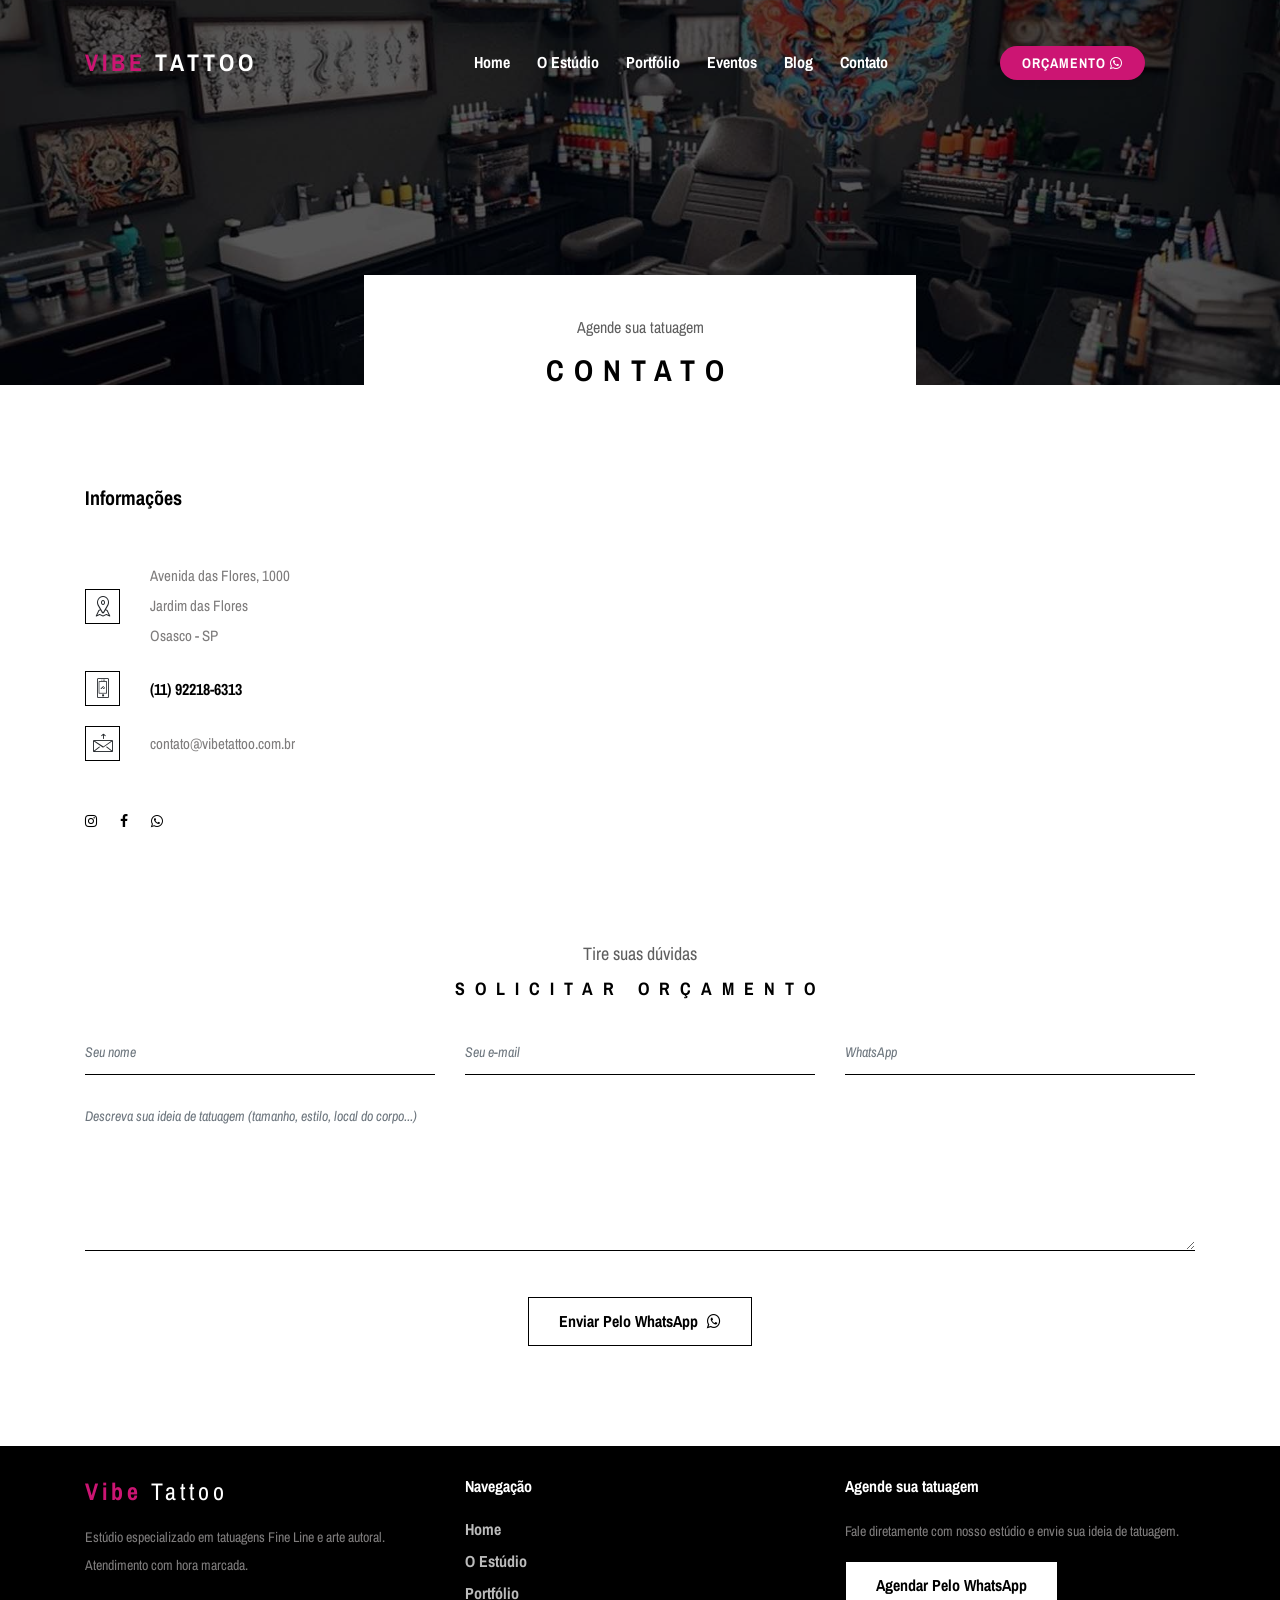
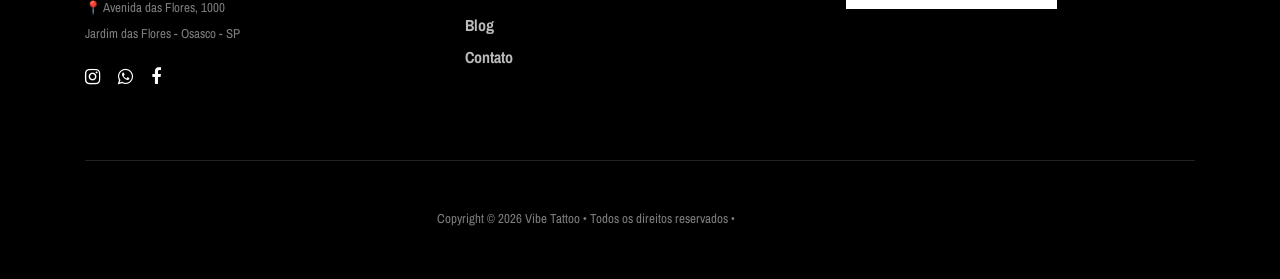
<file: contato.html>
<!DOCTYPE html>
<html lang="pt-BR">

<head>
    <meta charset="UTF-8">
    <meta name="description" content="Vibe Tattoo - Estúdio especializado em tatuagens Fine Line e autorais. Arte delicada e exclusiva com a tatuadora Isabelle. Agende sua sessão.">
    <meta http-equiv="X-UA-Compatible" content="IE=edge">
    <meta name="viewport" content="width=device-width, initial-scale=1, shrink-to-fit=no">

    <title>Vibe Tattoo | Tatuagem Fine Line e Arte Autoral</title>

    <link rel="preload" as="image" href="img/home/banner-home-tattoo-1.jpg">

    <link rel="icon" type="image/png" href="img/core-img/favicon.png?v=2">

   
    <link rel="stylesheet" href="css/style.css">
</head>

<body>
    

    <!-- ##### Header Area Start ##### -->
    <header class="header-area">
        <!-- Navbar Area -->
        <div class="oneMusic-main-menu">
            <div class="classy-nav-container breakpoint-off">
                <div class="container">
                    <!-- Menu -->
                    <nav class="classy-navbar justify-content-between" id="oneMusicNav">

                        <!-- Nav brand -->
                        <a href="index.html" class="nav-brand" style="display: flex; align-items: center; min-width: 250px; height: auto; text-decoration: none;">
    <h4 style="color: #ffffff; margin: 0; font-weight: 800; letter-spacing: 4px; text-transform: uppercase;">
        <span style="font-weight: 900; color: #cc1573;">Vibe</span> Tattoo
    </h4>
</a>

                        <!-- Navbar Toggler -->
                        <div class="classy-navbar-toggler">
                            <span class="navbarToggler"><span></span><span></span><span></span></span>
                        </div>

                        <!-- Menu -->
                        <div class="classy-menu">

                            <!-- Close Button -->
                            <div class="classycloseIcon">
                                <div class="cross-wrap"><span class="top"></span><span class="bottom"></span></div>
                            </div>

                            <!-- Nav Start -->
                            <div class="classynav">
    <ul>
        <li><a href="index.html">Home</a></li>
        <li><a href="index.html#about">O Estúdio</a></li>
        <li><a href="index.html#portfolio">Portfólio</a></li>
        <li><a href="">Eventos</a></li> <li><a href="blog.html">Blog</a></li>    <li><a href="contato.html">Contato</a></li>
    </ul>

    <div class="login-register-cart-button d-flex align-items-center">

<div class="login-register-btn mr-50">

<a href="https://wa.me/5511922186313" id="orcamentoBtn">
ORÇAMENTO
<i class="fa fa-whatsapp"></i>
</a>

</div>

</div>
</div>                         
<!-- Nav End -->

                        </div>
                    </nav>
                </div>
            </div>
        </div>
    </header>
    <!-- ##### Header Area End ##### -->

    <!-- ##### Breadcumb Area Start ##### -->
<section class="breadcumb-area bg-img bg-overlay" style="background-image: url(img/bg-img/banner-contato.jpg);">
<div class="bradcumbContent">
<p>Agende sua tatuagem</p>
<h2>Contato</h2>
</div>
</section>
<!-- ##### Breadcumb Area End ##### -->


<!-- ##### Contact Area Start ##### -->
<section class="contact-area section-padding-100-0">
<div class="container">
<div class="row">


<!-- COLUNA INFO -->
<div class="col-12 col-lg-3">
<div class="contact-content mb-100">

<div class="contact-title mb-50">
<h5>Informações</h5>
</div>


<!-- Endereço -->
<div class="single-contact-info d-flex align-items-center">
<div class="icon mr-30">
<span class="icon-placeholder"></span>
</div>
<p>
Avenida das Flores, 1000<br>
Jardim das Flores<br>
Osasco - SP
</p>
</div>


<!-- WhatsApp -->
<div class="single-contact-info d-flex align-items-center">
<div class="icon mr-30">
<span class="icon-smartphone"></span>
</div>
<p>
<a href="https://wa.me/5511922186313">
(11) 92218-6313
</a>
</p>
</div>


<!-- Email -->
<div class="single-contact-info d-flex align-items-center">
<div class="icon mr-30">
<span class="icon-mail"></span>
</div>
<p>contato@vibetattoo.com.br</p>
</div>


<!-- Redes sociais -->
<div class="contact-social-info mt-50">

<a href="https://instagram.com/" target="_blank" title="Instagram">
<i class="fa fa-instagram"></i>
</a>

<a href="https://facebook.com/" target="_blank" title="Facebook">
<i class="fa fa-facebook"></i>
</a>

<a href="https://wa.me/5511922186313" target="_blank" title="WhatsApp">
<i class="fa fa-whatsapp"></i>
</a>

</div>

</div>
</div>



<!-- MAPA -->
<div class="col-12 col-lg-9">

<div class="map-area mb-100">

<iframe
src="https://www.google.com/maps?q=Avenida%20das%20Flores%201000%20Osasco&output=embed"
allowfullscreen>
</iframe>

</div>

</div>


</div>
</div>
</section>
<!-- ##### Contact Area End ##### -->



<!-- FORMULÁRIO -->
<section class="contact-area section-padding-0-100">

<div class="container">

<div class="row">
<div class="col-12">
<div class="section-heading">
<p>Tire suas dúvidas</p>
<h2>Solicitar Orçamento</h2>
</div>
</div>
</div>


<div class="row">

<div class="col-12">

<div class="contact-form-area">

<form action="#" method="post">

<div class="row">

<div class="col-md-6 col-lg-4">
<div class="form-group">
<input type="text" class="form-control" placeholder="Seu nome">
</div>
</div>

<div class="col-md-6 col-lg-4">
<div class="form-group">
<input type="email" class="form-control" placeholder="Seu e-mail">
</div>
</div>

<div class="col-lg-4">
<div class="form-group">
<input type="text" class="form-control" placeholder="WhatsApp">
</div>
</div>

<div class="col-12">
<div class="form-group">
<textarea class="form-control" cols="30" rows="8" placeholder="Descreva sua ideia de tatuagem (tamanho, estilo, local do corpo...)"></textarea>
</div>
</div>


<div class="col-12 text-center">
<a href="https://wa.me/5511922186313" class="btn oneMusic-btn mt-30">
Enviar pelo WhatsApp
<i class="fa fa-whatsapp"></i>
</a>
</div>

</div>

</form>

</div>

</div>

</div>

</div>

</section>
<!-- ##### Contact Area End ##### -->

    <!-- ##### Footer Area Start ##### -->
   <footer class="footer-area">
<div class="container">

<div class="row">

<!-- COLUNA 1 -->
<div class="col-lg-4 col-md-6 mb-30">

<h4 style="color:#fff;letter-spacing:4px;font-weight:300;">
<span style="color:#cc1573;font-weight:900;">Vibe</span> Tattoo
</h4>

<p style="margin-top:15px;font-size:14px;">
Estúdio especializado em tatuagens Fine Line e arte autoral.
Atendimento com hora marcada.
</p>

<p style="font-size:13px;margin-top:10px;">
📍 Avenida das Flores, 1000<br>
Jardim das Flores - Osasco - SP
</p>

<div class="footer-social mt-15">
<a href="#"><i class="fa fa-instagram"></i></a>
<a href="https://wa.me/5511922186313"><i class="fa fa-whatsapp"></i></a>
<a href="#"><i class="fa fa-facebook"></i></a>
</div>

</div>


<!-- COLUNA 2 -->
<div class="col-lg-4 col-md-6 mb-30">

<h6 style="color:#fff;margin-bottom:20px;">Navegação</h6>

<ul class="footer-links">
<li><a href="index.html">Home</a></li>
<li><a href="estudio.html">O Estúdio</a></li>
<li><a href="portfolio.html">Portfólio</a></li>
<li><a href="blog.html">Blog</a></li>
<li><a href="contato.html">Contato</a></li>
</ul>

</div>


<!-- COLUNA 3 -->
<div class="col-lg-4 col-md-12">

<h6 style="color:#fff;margin-bottom:20px;">Agende sua tatuagem</h6>

<p style="font-size:14px;">
Fale diretamente com nosso estúdio e envie sua ideia de tatuagem.
</p>

<a href="https://wa.me/5511922186313" class="btn oneMusic-btn mt-10">
Agendar pelo WhatsApp
</a>

</div>

</div>


<hr style="border-color:#222;margin:40px 0;">


<div class="row">
<div class="col-12 text-center">

<p style="font-size:13px;">
Copyright © <script>document.write(new Date().getFullYear());</script>
Vibe Tattoo • Todos os direitos reservados •
<a href="https://ecominteligente.com.br" target="_blank">Ecom Inteligente</a>
</p>

</div>
</div>

</div>
</footer>
    <!-- ##### Footer Area Start ##### -->

    <!-- ##### All Javascript Script ##### -->
    <!-- jQuery-2.2.4 js -->
    <script src="js/jquery/jquery-2.2.4.min.js"></script>
    <!-- Popper js -->
    <script src="js/bootstrap/popper.min.js"></script>
    <!-- Bootstrap js -->
    <script src="js/bootstrap/bootstrap.min.js"></script>
    <!-- All Plugins js -->
    <script src="js/plugins/plugins.js"></script>
    <!-- Active js -->
    <script src="js/active.js"></script>

    </body>


</html>
</file>
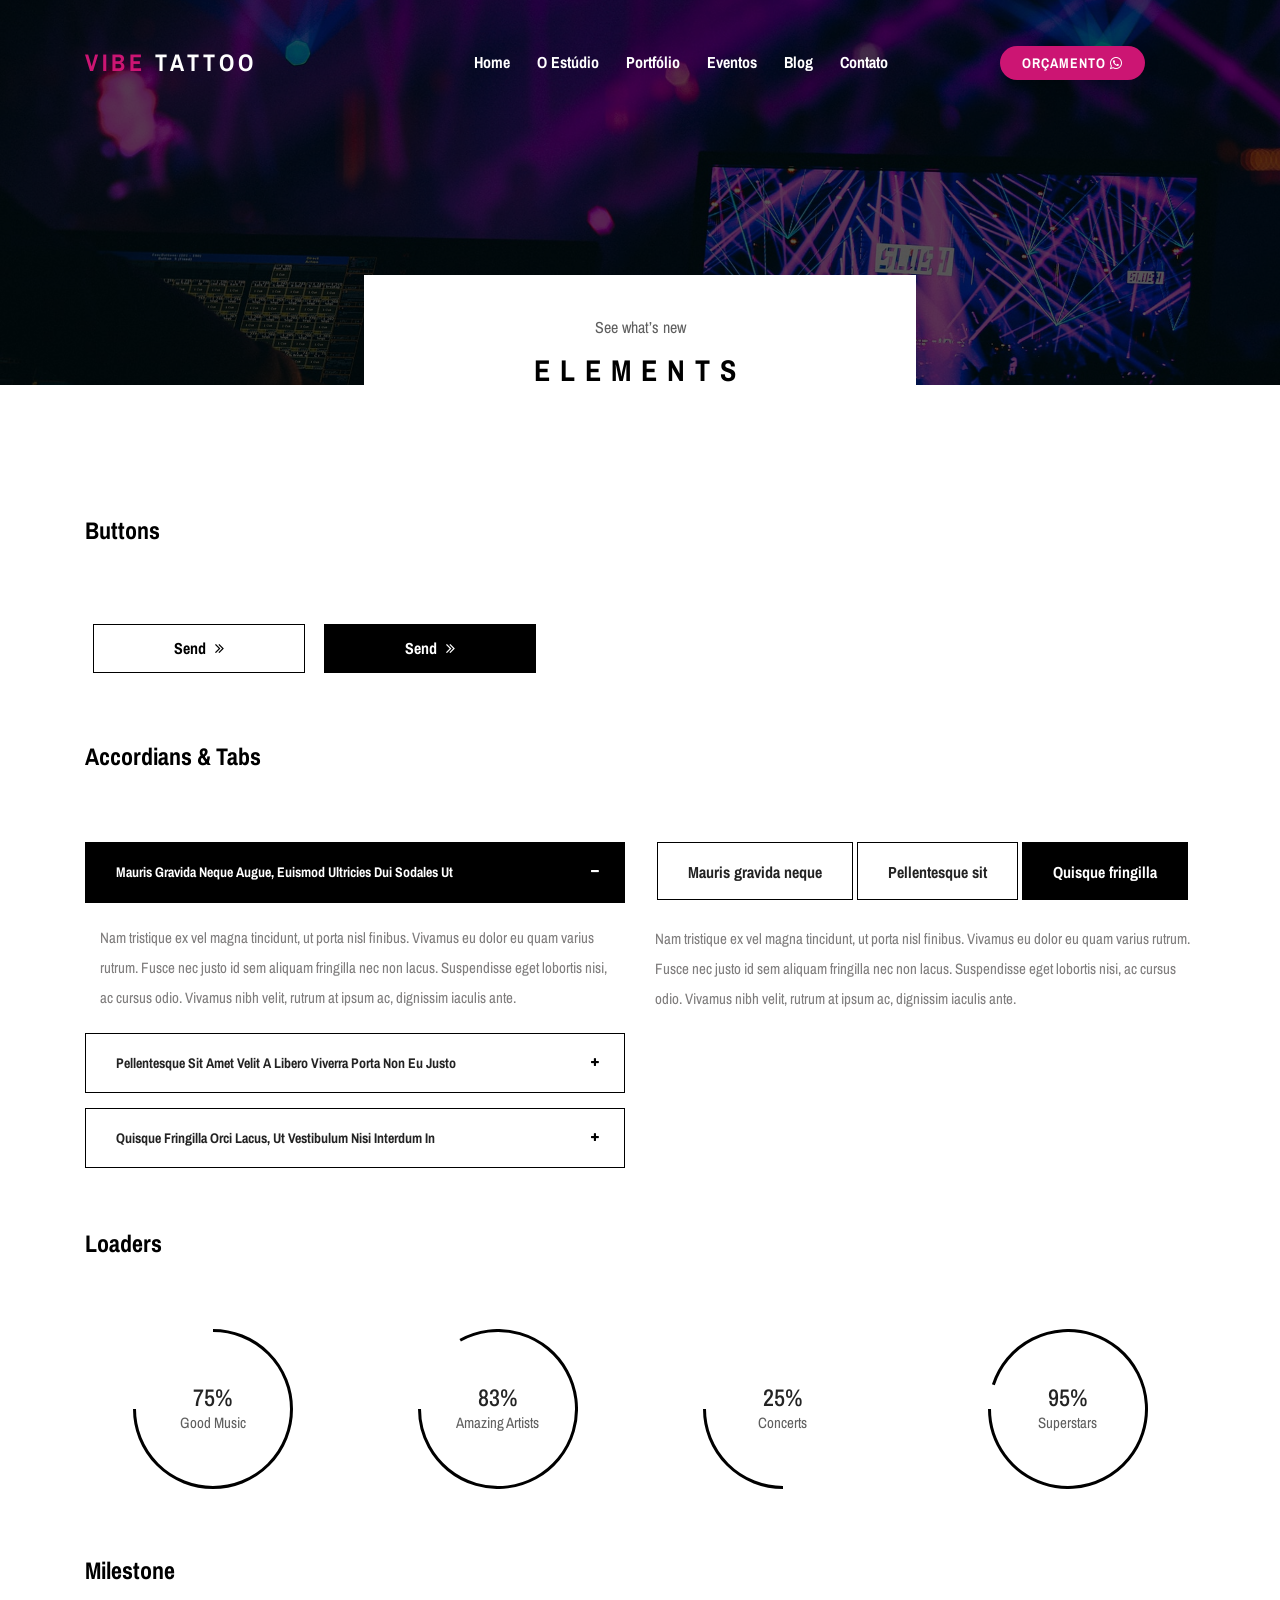
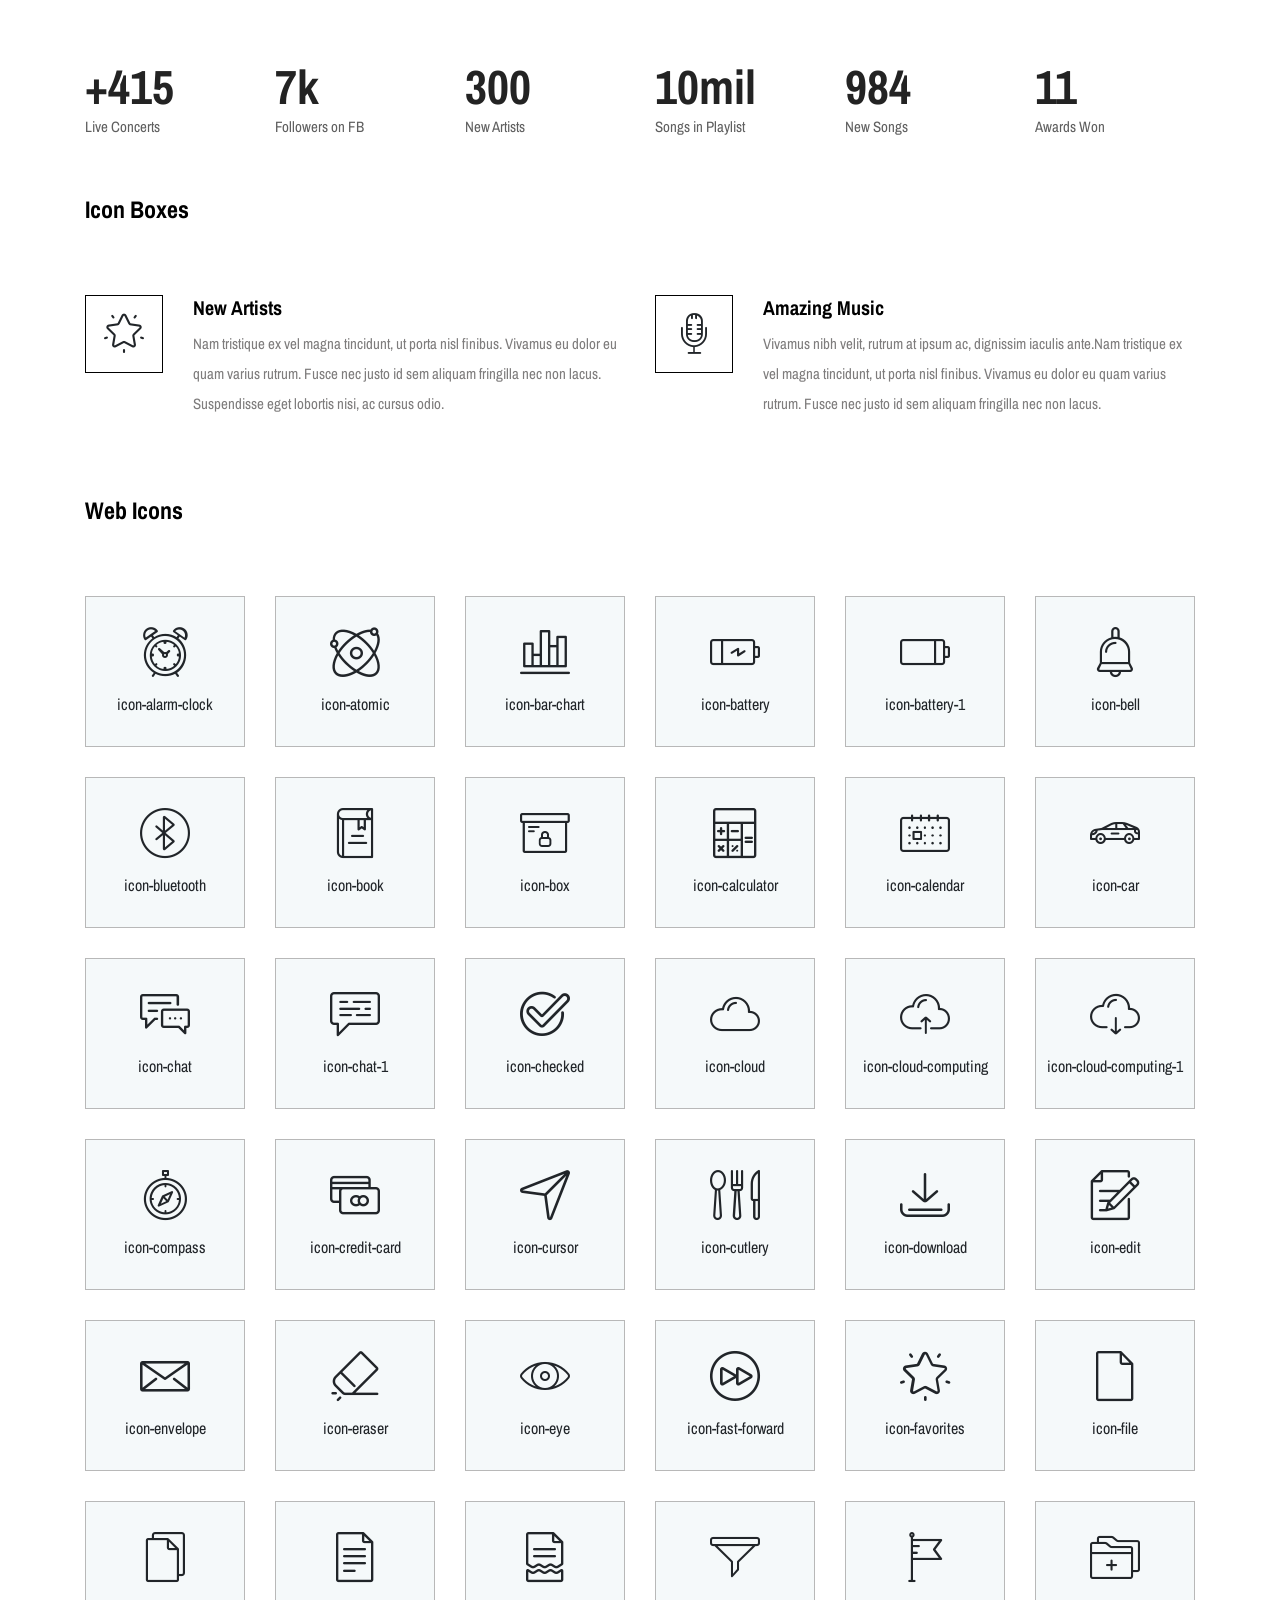
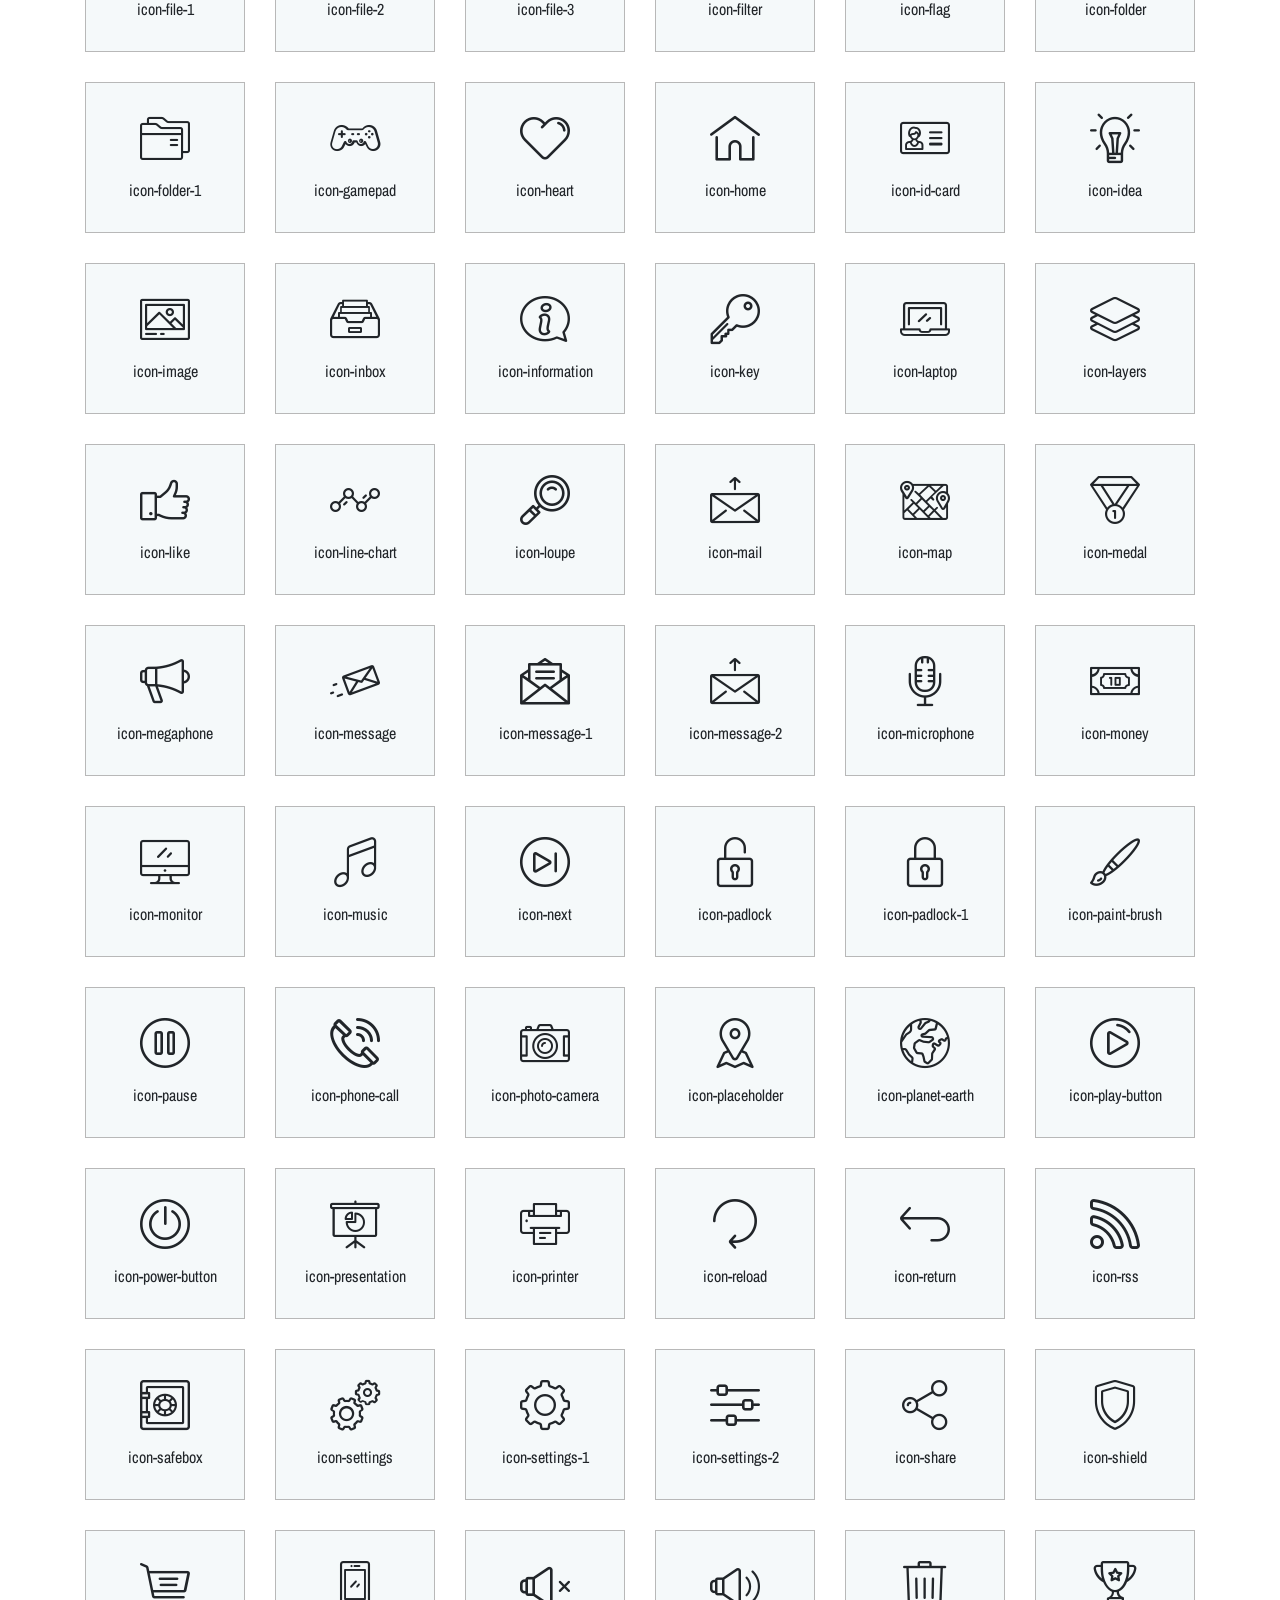
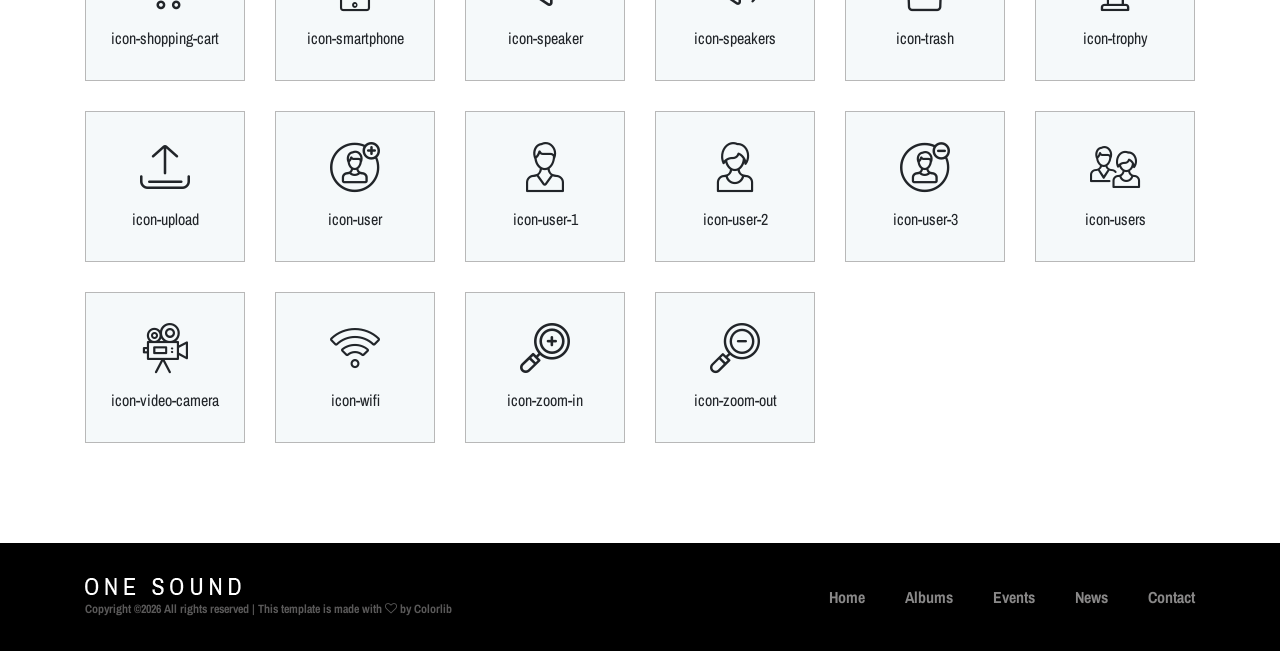
<file: elements.html>
<!DOCTYPE html>
<html lang="pt-BR">

<head>
    <meta charset="UTF-8">
    <meta name="description" content="Vibe Tattoo - Estúdio especializado em tatuagens Fine Line e autorais. Arte delicada e exclusiva com a tatuadora Isabelle. Agende sua sessão.">
    <meta http-equiv="X-UA-Compatible" content="IE=edge">
    <meta name="viewport" content="width=device-width, initial-scale=1, shrink-to-fit=no">

    <title>Vibe Tattoo | Tatuagem Fine Line e Arte Autoral</title>

    <link rel="preload" as="image" href="img/home/banner-home-tattoo-1.jpg">

    <link rel="icon" type="image/png" href="img/core-img/favicon.png?v=2">

   
    <link rel="stylesheet" href="css/style.css">
</head>

<body>
    

    <!-- ##### Header Area Start ##### -->
    <header class="header-area">
        <!-- Navbar Area -->
        <div class="oneMusic-main-menu">
            <div class="classy-nav-container breakpoint-off">
                <div class="container">
                    <!-- Menu -->
                    <nav class="classy-navbar justify-content-between" id="oneMusicNav">

                        <!-- Nav brand -->
                        <a href="index.html" class="nav-brand" style="display: flex; align-items: center; min-width: 250px; height: auto; text-decoration: none;">
    <h4 style="color: #ffffff; margin: 0; font-weight: 800; letter-spacing: 4px; text-transform: uppercase;">
        <span style="font-weight: 900; color: #cc1573;">Vibe</span> Tattoo
    </h4>
</a>

                        <!-- Navbar Toggler -->
                        <div class="classy-navbar-toggler">
                            <span class="navbarToggler"><span></span><span></span><span></span></span>
                        </div>

                        <!-- Menu -->
                        <div class="classy-menu">

                            <!-- Close Button -->
                            <div class="classycloseIcon">
                                <div class="cross-wrap"><span class="top"></span><span class="bottom"></span></div>
                            </div>

                            <!-- Nav Start -->
                            <div class="classynav">
    <ul>
        <li><a href="index.html">Home</a></li>
        <li><a href="#about">O Estúdio</a></li>
        <li><a href="#portfolio">Portfólio</a></li>
        <li><a href="">Eventos</a></li> <li><a href="blog.html">Blog</a></li>    <li><a href="contato.html">Contato</a></li>
    </ul>

    <div class="login-register-cart-button d-flex align-items-center">

<div class="login-register-btn mr-50">

<a href="https://wa.me/5511922186313" id="orcamentoBtn">
ORÇAMENTO
<i class="fa fa-whatsapp"></i>
</a>

</div>

</div>
</div>                         
<!-- Nav End -->

                        </div>
                    </nav>
                </div>
            </div>
        </div>
    </header>
    <!-- ##### Header Area End ##### -->

    <!-- ##### Breadcumb Area Start ##### -->
    <div class="breadcumb-area bg-img bg-overlay" style="background-image: url(img/bg-img/breadcumb2.jpg);">
        <div class="bradcumbContent">
            <p>See what’s new</p>
            <h2>Elements</h2>
        </div>
    </div>
    <!-- ##### Breadcumb Area End ##### -->

    <!-- ##### Elements Area Start ##### -->
    <section class="elements-area mt-30 section-padding-100-0">
        <div class="container">
            <div class="row">

                <!-- ========== Buttons ========== -->
                <div class="col-12">
                    <div class="elements-title mb-70">
                        <h2>Buttons</h2>
                    </div>
                    <!-- Buttons -->
                    <div class="oneMusic-buttons-area mb-100">
                        <a href="#" class="btn oneMusic-btn m-2">Send <i class="fa fa-angle-double-right"></i></a>
                        <a href="#" class="btn oneMusic-btn btn-2 m-2">Send <i class="fa fa-angle-double-right"></i></a>
                    </div>
                </div>

                <!-- ========== Progress Bars & Accordions ========== -->
                <div class="col-12">
                    <div class="elements-title mb-70">
                        <h2>Accordians &amp; Tabs</h2>
                    </div>
                </div>

                <!-- ##### Accordians ##### -->
                <div class="col-12 col-lg-6">
                    <div class="accordions mb-100" id="accordion" role="tablist" aria-multiselectable="true">
                        <!-- single accordian area -->
                        <div class="panel single-accordion">
                            <h6><a role="button" class="" aria-expanded="true" aria-controls="collapseOne" data-toggle="collapse" data-parent="#accordion" href="#collapseOne">Mauris gravida neque augue, euismod ultricies dui sodales ut
                                    <span class="accor-open"><i class="fa fa-plus" aria-hidden="true"></i></span>
                                    <span class="accor-close"><i class="fa fa-minus" aria-hidden="true"></i></span>
                                    </a></h6>
                            <div id="collapseOne" class="accordion-content collapse show">
                                <p>Nam tristique ex vel magna tincidunt, ut porta nisl finibus. Vivamus eu dolor eu quam varius rutrum. Fusce nec justo id sem aliquam fringilla nec non lacus. Suspendisse eget lobortis nisi, ac cursus odio. Vivamus nibh velit, rutrum at ipsum ac, dignissim iaculis ante.</p>
                            </div>
                        </div>
                        <!-- single accordian area -->
                        <div class="panel single-accordion">
                            <h6>
                                <a role="button" class="collapsed" aria-expanded="true" aria-controls="collapseTwo" data-parent="#accordion" data-toggle="collapse" href="#collapseTwo">Pellentesque sit amet velit a libero viverra porta non eu justo
                                        <span class="accor-open"><i class="fa fa-plus" aria-hidden="true"></i></span>
                                        <span class="accor-close"><i class="fa fa-minus" aria-hidden="true"></i></span>
                                        </a>
                            </h6>
                            <div id="collapseTwo" class="accordion-content collapse">
                                <p>Nam tristique ex vel magna tincidunt, ut porta nisl finibus. Vivamus eu dolor eu quam varius rutrum. Fusce nec justo id sem aliquam fringilla nec non lacus. Suspendisse eget lobortis nisi, ac cursus odio. Vivamus nibh velit, rutrum at ipsum ac, dignissim iaculis ante.</p>
                            </div>
                        </div>
                        <!-- single accordian area -->
                        <div class="panel single-accordion">
                            <h6>
                                <a role="button" aria-expanded="true" aria-controls="collapseThree" class="collapsed" data-parent="#accordion" data-toggle="collapse" href="#collapseThree">Quisque fringilla orci lacus, ut vestibulum nisi interdum in
                                        <span class="accor-open"><i class="fa fa-plus" aria-hidden="true"></i></span>
                                        <span class="accor-close"><i class="fa fa-minus" aria-hidden="true"></i></span>
                                    </a>
                            </h6>
                            <div id="collapseThree" class="accordion-content collapse">
                                <p>Nam tristique ex vel magna tincidunt, ut porta nisl finibus. Vivamus eu dolor eu quam varius rutrum. Fusce nec justo id sem aliquam fringilla nec non lacus. Suspendisse eget lobortis nisi, ac cursus odio. Vivamus nibh velit, rutrum at ipsum ac, dignissim iaculis ante.</p>
                            </div>
                        </div>
                    </div>
                </div>

                <!-- ##### Tabs ##### -->
                <div class="col-12 col-lg-6">
                    <div class="oneMusic-tabs-content">
                        <ul class="nav nav-tabs" id="myTab" role="tablist">
                            <li class="nav-item">
                                <a class="nav-link" id="tab--1" data-toggle="tab" href="#tab1" role="tab" aria-controls="tab1" aria-selected="false">Mauris gravida neque</a>
                            </li>
                            <li class="nav-item">
                                <a class="nav-link" id="tab--2" data-toggle="tab" href="#tab2" role="tab" aria-controls="tab2" aria-selected="false">Pellentesque sit</a>
                            </li>
                            <li class="nav-item">
                                <a class="nav-link active" id="tab--3" data-toggle="tab" href="#tab3" role="tab" aria-controls="tab3" aria-selected="true">Quisque fringilla</a>
                            </li>
                        </ul>

                        <div class="tab-content mb-100" id="myTabContent">
                            <div class="tab-pane fade" id="tab1" role="tabpanel" aria-labelledby="tab--1">
                                <div class="oneMusic-tab-content">
                                    <!-- Tab Text -->
                                    <div class="oneMusic-tab-text">
                                        <p>Nam tristique ex vel magna tincidunt, ut porta nisl finibus. Vivamus eu dolor eu quam varius rutrum. Fusce nec justo id sem aliquam fringilla nec non lacus. Suspendisse eget lobortis nisi, ac cursus odio. Vivamus nibh velit, rutrum at ipsum ac, dignissim iaculis ante.</p>
                                    </div>
                                </div>
                            </div>
                            <div class="tab-pane fade" id="tab2" role="tabpanel" aria-labelledby="tab--2">
                                <div class="oneMusic-tab-content">
                                    <!-- Tab Text -->
                                    <div class="oneMusic-tab-text">
                                        <p>Nam tristique ex vel magna tincidunt, ut porta nisl finibus. Vivamus eu dolor eu quam varius rutrum. Fusce nec justo id sem aliquam fringilla nec non lacus. Suspendisse eget lobortis nisi, ac cursus odio. Vivamus nibh velit, rutrum at ipsum ac, dignissim iaculis ante.</p>
                                    </div>
                                </div>
                            </div>
                            <div class="tab-pane fade show active" id="tab3" role="tabpanel" aria-labelledby="tab--3">
                                <div class="oneMusic-tab-content">
                                    <!-- Tab Text -->
                                    <div class="oneMusic-tab-text">
                                        <p>Nam tristique ex vel magna tincidunt, ut porta nisl finibus. Vivamus eu dolor eu quam varius rutrum. Fusce nec justo id sem aliquam fringilla nec non lacus. Suspendisse eget lobortis nisi, ac cursus odio. Vivamus nibh velit, rutrum at ipsum ac, dignissim iaculis ante.</p>
                                    </div>
                                </div>
                            </div>
                        </div>
                    </div>
                </div>

                <!-- ========== Loaders ========== -->
                <div class="col-12">
                    <div class="elements-title mb-70">
                        <h2>Loaders</h2>
                    </div>
                </div>

                <div class="col-12">
                    <!-- Loaders Area Start -->
                    <div class="our-skills-area">
                        <div class="row">

                            <!-- Single Skills Area -->
                            <div class="col-12 col-sm-6 col-lg-3">
                                <div class="single-skils-area mb-100">
                                    <div id="circle" class="circle" data-value="0.75">
                                        <div class="skills-text">
                                            <span>75%</span>
                                            <p>Good Music</p>
                                        </div>
                                    </div>
                                </div>
                            </div>

                            <!-- Single Skills Area -->
                            <div class="col-12 col-sm-6 col-lg-3">
                                <div class="single-skils-area mb-100">
                                    <div id="circle2" class="circle" data-value="0.83">
                                        <div class="skills-text">
                                            <span>83%</span>
                                            <p>Amazing Artists</p>
                                        </div>
                                    </div>
                                </div>
                            </div>

                            <!-- Single Skills Area -->
                            <div class="col-12 col-sm-6 col-lg-3">
                                <div class="single-skils-area mb-100">
                                    <div id="circle3" class="circle" data-value="0.25">
                                        <div class="skills-text">
                                            <span>25%</span>
                                            <p>Concerts</p>
                                        </div>
                                    </div>
                                </div>
                            </div>

                            <!-- Single Skills Area -->
                            <div class="col-12 col-sm-6 col-lg-3">
                                <div class="single-skils-area mb-100">
                                    <div id="circle4" class="circle" data-value="0.95">
                                        <div class="skills-text">
                                            <span>95%</span>
                                            <p>Superstars</p>
                                        </div>
                                    </div>
                                </div>
                            </div>
                        </div>
                    </div>
                </div>

                <!-- ========== Milestones ========== -->
                <div class="col-12">
                    <div class="elements-title mb-70">
                        <h2>Milestone</h2>
                    </div>
                </div>

                <div class="col-12">
                    <div class="oneMusic-cool-facts-area">
                        <div class="row">

                            <!-- Single Cool Facts -->
                            <div class="col-12 col-sm-6 col-lg-2">
                                <div class="single-cool-fact mb-100">
                                    <div class="scf-text">
                                        <h2>+<span class="counter">1000</span></h2>
                                        <p>Live Concerts</p>
                                    </div>
                                </div>
                            </div>

                            <!-- Single Cool Facts -->
                            <div class="col-12 col-sm-6 col-lg-2">
                                <div class="single-cool-fact mb-100">
                                    <div class="scf-text">
                                        <h2><span class="counter">19</span>k</h2>
                                        <p>Followers on FB</p>
                                    </div>
                                </div>
                            </div>

                            <!-- Single Cool Facts -->
                            <div class="col-12 col-sm-6 col-lg-2">
                                <div class="single-cool-fact mb-100">
                                    <div class="scf-text">
                                        <h2><span class="counter">732</span></h2>
                                        <p>New Artists</p>
                                    </div>
                                </div>
                            </div>

                            <!-- Single Cool Facts -->
                            <div class="col-12 col-sm-6 col-lg-2">
                                <div class="single-cool-fact mb-100">
                                    <div class="scf-text">
                                        <h2><span class="counter">25</span>mil</h2>
                                        <p>Songs in Playlist</p>
                                    </div>
                                </div>
                            </div>

                            <!-- Single Cool Facts -->
                            <div class="col-12 col-sm-6 col-lg-2">
                                <div class="single-cool-fact mb-100">
                                    <div class="scf-text">
                                        <h2><span class="counter">2401</span></h2>
                                        <p>New Songs</p>
                                    </div>
                                </div>
                            </div>

                            <!-- Single Cool Facts -->
                            <div class="col-12 col-sm-6 col-lg-2">
                                <div class="single-cool-fact mb-100">
                                    <div class="scf-text">
                                        <h2><span class="counter">28</span></h2>
                                        <p>Awards Won</p>
                                    </div>
                                </div>
                            </div>

                        </div>
                    </div>
                </div>

                <!-- ========== Icon Boxes ========== -->
                <div class="col-12">
                    <div class="elements-title mb-70">
                        <h2>Icon Boxes</h2>
                    </div>
                </div>

                <div class="col-12">
                    <div class="row">

                        <!-- Single Service Area -->
                        <div class="col-12 col-md-6">
                            <div class="single-service-area d-flex flex-wrap mb-100">
                                <div class="icon">
                                    <span class="icon-favorites"></span>
                                </div>
                                <div class="text">
                                    <h5>New Artists</h5>
                                    <p>Nam tristique ex vel magna tincidunt, ut porta nisl finibus. Vivamus eu dolor eu quam varius rutrum. Fusce nec justo id sem aliquam fringilla nec non lacus. Suspendisse eget lobortis nisi, ac cursus odio.</p>
                                </div>
                            </div>
                        </div>

                        <!-- Single Service Area -->
                        <div class="col-12 col-md-6">
                            <div class="single-service-area d-flex flex-wrap mb-100">
                                <div class="icon">
                                    <span class="icon-microphone"></span>
                                </div>
                                <div class="text">
                                    <h5>Amazing Music</h5>
                                    <p>Vivamus nibh velit, rutrum at ipsum ac, dignissim iaculis ante.Nam tristique ex vel magna tincidunt, ut porta nisl finibus. Vivamus eu dolor eu quam varius rutrum. Fusce nec justo id sem aliquam fringilla nec non lacus.</p>
                                </div>
                            </div>
                        </div>

                    </div>
                </div>
                
                <!-- ========== Icon Boxes ========== -->
                <div class="col-12">
                    <div class="elements-title mb-70">
                        <h2>Web Icons</h2>
                    </div>
                </div>
                
                <div class="col-12">
                    <div class="row mb-70">
                        
                        <!-- Single Web Icon -->
                        <div class="col-12 col-sm-6 col-md-3 col-lg-2">
                            <div class="single-web-icon mb-30">
                                <i class="icon-alarm-clock"></i>
                                <span>icon-alarm-clock</span>
                            </div>
                        </div>
                        
                        <!-- Single Web Icon -->
                        <div class="col-12 col-sm-6 col-md-3 col-lg-2">
                            <div class="single-web-icon mb-30">
                                <i class="icon-atomic"></i>
                                <span>icon-atomic</span>
                            </div>
                        </div>
                        
                        <!-- Single Web Icon -->
                        <div class="col-12 col-sm-6 col-md-3 col-lg-2">
                            <div class="single-web-icon mb-30">
                                <i class="icon-bar-chart"></i>
                                <span>icon-bar-chart</span>
                            </div>
                        </div>
                        
                        <!-- Single Web Icon -->
                        <div class="col-12 col-sm-6 col-md-3 col-lg-2">
                            <div class="single-web-icon mb-30">
                                <i class="icon-battery"></i>
                                <span>icon-battery</span>
                            </div>
                        </div>
                        
                        <!-- Single Web Icon -->
                        <div class="col-12 col-sm-6 col-md-3 col-lg-2">
                            <div class="single-web-icon mb-30">
                                <i class="icon-battery-1"></i>
                                <span>icon-battery-1</span>
                            </div>
                        </div>
                        
                        <!-- Single Web Icon -->
                        <div class="col-12 col-sm-6 col-md-3 col-lg-2">
                            <div class="single-web-icon mb-30">
                                <i class="icon-bell"></i>
                                <span>icon-bell</span>
                            </div>
                        </div>
                        
                        <!-- Single Web Icon -->
                        <div class="col-12 col-sm-6 col-md-3 col-lg-2">
                            <div class="single-web-icon mb-30">
                                <i class="icon-bluetooth"></i>
                                <span>icon-bluetooth</span>
                            </div>
                        </div>
                        
                        <!-- Single Web Icon -->
                        <div class="col-12 col-sm-6 col-md-3 col-lg-2">
                            <div class="single-web-icon mb-30">
                                <i class="icon-book"></i>
                                <span>icon-book</span>
                            </div>
                        </div>
                        
                        <!-- Single Web Icon -->
                        <div class="col-12 col-sm-6 col-md-3 col-lg-2">
                            <div class="single-web-icon mb-30">
                                <i class="icon-box"></i>
                                <span>icon-box</span>
                            </div>
                        </div>
                        
                        <!-- Single Web Icon -->
                        <div class="col-12 col-sm-6 col-md-3 col-lg-2">
                            <div class="single-web-icon mb-30">
                                <i class="icon-calculator"></i>
                                <span>icon-calculator</span>
                            </div>
                        </div>
                        
                        <!-- Single Web Icon -->
                        <div class="col-12 col-sm-6 col-md-3 col-lg-2">
                            <div class="single-web-icon mb-30">
                                <i class="icon-calendar"></i>
                                <span>icon-calendar</span>
                            </div>
                        </div>
                        
                        <!-- Single Web Icon -->
                        <div class="col-12 col-sm-6 col-md-3 col-lg-2">
                            <div class="single-web-icon mb-30">
                                <i class="icon-car"></i>
                                <span>icon-car</span>
                            </div>
                        </div>
                        
                        <!-- Single Web Icon -->
                        <div class="col-12 col-sm-6 col-md-3 col-lg-2">
                            <div class="single-web-icon mb-30">
                                <i class="icon-chat"></i>
                                <span>icon-chat</span>
                            </div>
                        </div>
                        
                        <!-- Single Web Icon -->
                        <div class="col-12 col-sm-6 col-md-3 col-lg-2">
                            <div class="single-web-icon mb-30">
                                <i class="icon-chat-1"></i>
                                <span>icon-chat-1</span>
                            </div>
                        </div>
                        
                        <!-- Single Web Icon -->
                        <div class="col-12 col-sm-6 col-md-3 col-lg-2">
                            <div class="single-web-icon mb-30">
                                <i class="icon-checked"></i>
                                <span>icon-checked</span>
                            </div>
                        </div>
                        
                        <!-- Single Web Icon -->
                        <div class="col-12 col-sm-6 col-md-3 col-lg-2">
                            <div class="single-web-icon mb-30">
                                <i class="icon-cloud"></i>
                                <span>icon-cloud</span>
                            </div>
                        </div>
                        
                        <!-- Single Web Icon -->
                        <div class="col-12 col-sm-6 col-md-3 col-lg-2">
                            <div class="single-web-icon mb-30">
                                <i class="icon-cloud-computing"></i>
                                <span>icon-cloud-computing</span>
                            </div>
                        </div>
                        
                        <!-- Single Web Icon -->
                        <div class="col-12 col-sm-6 col-md-3 col-lg-2">
                            <div class="single-web-icon mb-30">
                                <i class="icon-cloud-computing-1"></i>
                                <span>icon-cloud-computing-1</span>
                            </div>
                        </div>
                        
                        <!-- Single Web Icon -->
                        <div class="col-12 col-sm-6 col-md-3 col-lg-2">
                            <div class="single-web-icon mb-30">
                                <i class="icon-compass"></i>
                                <span>icon-compass</span>
                            </div>
                        </div>
                        
                        <!-- Single Web Icon -->
                        <div class="col-12 col-sm-6 col-md-3 col-lg-2">
                            <div class="single-web-icon mb-30">
                                <i class="icon-credit-card"></i>
                                <span>icon-credit-card</span>
                            </div>
                        </div>
                        
                        <!-- Single Web Icon -->
                        <div class="col-12 col-sm-6 col-md-3 col-lg-2">
                            <div class="single-web-icon mb-30">
                                <i class="icon-cursor"></i>
                                <span>icon-cursor</span>
                            </div>
                        </div>
                        
                        <!-- Single Web Icon -->
                        <div class="col-12 col-sm-6 col-md-3 col-lg-2">
                            <div class="single-web-icon mb-30">
                                <i class="icon-cutlery"></i>
                                <span>icon-cutlery</span>
                            </div>
                        </div>
                        
                        <!-- Single Web Icon -->
                        <div class="col-12 col-sm-6 col-md-3 col-lg-2">
                            <div class="single-web-icon mb-30">
                                <i class="icon-download"></i>
                                <span>icon-download</span>
                            </div>
                        </div>
                        
                        <!-- Single Web Icon -->
                        <div class="col-12 col-sm-6 col-md-3 col-lg-2">
                            <div class="single-web-icon mb-30">
                                <i class="icon-edit"></i>
                                <span>icon-edit</span>
                            </div>
                        </div>
                        
                        <!-- Single Web Icon -->
                        <div class="col-12 col-sm-6 col-md-3 col-lg-2">
                            <div class="single-web-icon mb-30">
                                <i class="icon-envelope"></i>
                                <span>icon-envelope</span>
                            </div>
                        </div>
                        
                        <!-- Single Web Icon -->
                        <div class="col-12 col-sm-6 col-md-3 col-lg-2">
                            <div class="single-web-icon mb-30">
                                <i class="icon-eraser"></i>
                                <span>icon-eraser</span>
                            </div>
                        </div>
                        
                        <!-- Single Web Icon -->
                        <div class="col-12 col-sm-6 col-md-3 col-lg-2">
                            <div class="single-web-icon mb-30">
                                <i class="icon-eye"></i>
                                <span>icon-eye</span>
                            </div>
                        </div>
                        
                        <!-- Single Web Icon -->
                        <div class="col-12 col-sm-6 col-md-3 col-lg-2">
                            <div class="single-web-icon mb-30">
                                <i class="icon-fast-forward"></i>
                                <span>icon-fast-forward</span>
                            </div>
                        </div>
                        
                        <!-- Single Web Icon -->
                        <div class="col-12 col-sm-6 col-md-3 col-lg-2">
                            <div class="single-web-icon mb-30">
                                <i class="icon-favorites"></i>
                                <span>icon-favorites</span>
                            </div>
                        </div>
                        
                        <!-- Single Web Icon -->
                        <div class="col-12 col-sm-6 col-md-3 col-lg-2">
                            <div class="single-web-icon mb-30">
                                <i class="icon-file"></i>
                                <span>icon-file</span>
                            </div>
                        </div>
                        
                        <!-- Single Web Icon -->
                        <div class="col-12 col-sm-6 col-md-3 col-lg-2">
                            <div class="single-web-icon mb-30">
                                <i class="icon-file-1"></i>
                                <span>icon-file-1</span>
                            </div>
                        </div>
                        
                        <!-- Single Web Icon -->
                        <div class="col-12 col-sm-6 col-md-3 col-lg-2">
                            <div class="single-web-icon mb-30">
                                <i class="icon-file-2"></i>
                                <span>icon-file-2</span>
                            </div>
                        </div>
                        
                        <!-- Single Web Icon -->
                        <div class="col-12 col-sm-6 col-md-3 col-lg-2">
                            <div class="single-web-icon mb-30">
                                <i class="icon-file-3"></i>
                                <span>icon-file-3</span>
                            </div>
                        </div>
                        
                        <!-- Single Web Icon -->
                        <div class="col-12 col-sm-6 col-md-3 col-lg-2">
                            <div class="single-web-icon mb-30">
                                <i class="icon-filter"></i>
                                <span>icon-filter</span>
                            </div>
                        </div>
                        
                        <!-- Single Web Icon -->
                        <div class="col-12 col-sm-6 col-md-3 col-lg-2">
                            <div class="single-web-icon mb-30">
                                <i class="icon-flag"></i>
                                <span>icon-flag</span>
                            </div>
                        </div>
                        
                        <!-- Single Web Icon -->
                        <div class="col-12 col-sm-6 col-md-3 col-lg-2">
                            <div class="single-web-icon mb-30">
                                <i class="icon-folder"></i>
                                <span>icon-folder</span>
                            </div>
                        </div>
                        
                        <!-- Single Web Icon -->
                        <div class="col-12 col-sm-6 col-md-3 col-lg-2">
                            <div class="single-web-icon mb-30">
                                <i class="icon-folder-1"></i>
                                <span>icon-folder-1</span>
                            </div>
                        </div>
                        
                        <!-- Single Web Icon -->
                        <div class="col-12 col-sm-6 col-md-3 col-lg-2">
                            <div class="single-web-icon mb-30">
                                <i class="icon-gamepad"></i>
                                <span>icon-gamepad</span>
                            </div>
                        </div>
                        
                        <!-- Single Web Icon -->
                        <div class="col-12 col-sm-6 col-md-3 col-lg-2">
                            <div class="single-web-icon mb-30">
                                <i class="icon-heart"></i>
                                <span>icon-heart</span>
                            </div>
                        </div>
                        
                        <!-- Single Web Icon -->
                        <div class="col-12 col-sm-6 col-md-3 col-lg-2">
                            <div class="single-web-icon mb-30">
                                <i class="icon-home"></i>
                                <span>icon-home</span>
                            </div>
                        </div>
                        
                        <!-- Single Web Icon -->
                        <div class="col-12 col-sm-6 col-md-3 col-lg-2">
                            <div class="single-web-icon mb-30">
                                <i class="icon-id-card"></i>
                                <span>icon-id-card</span>
                            </div>
                        </div>
                        
                        <!-- Single Web Icon -->
                        <div class="col-12 col-sm-6 col-md-3 col-lg-2">
                            <div class="single-web-icon mb-30">
                                <i class="icon-idea"></i>
                                <span>icon-idea</span>
                            </div>
                        </div>
                        
                        <!-- Single Web Icon -->
                        <div class="col-12 col-sm-6 col-md-3 col-lg-2">
                            <div class="single-web-icon mb-30">
                                <i class="icon-image"></i>
                                <span>icon-image</span>
                            </div>
                        </div>
                        
                        <!-- Single Web Icon -->
                        <div class="col-12 col-sm-6 col-md-3 col-lg-2">
                            <div class="single-web-icon mb-30">
                                <i class="icon-inbox"></i>
                                <span>icon-inbox</span>
                            </div>
                        </div>
                        
                        <!-- Single Web Icon -->
                        <div class="col-12 col-sm-6 col-md-3 col-lg-2">
                            <div class="single-web-icon mb-30">
                                <i class="icon-information"></i>
                                <span>icon-information</span>
                            </div>
                        </div>
                        
                        <!-- Single Web Icon -->
                        <div class="col-12 col-sm-6 col-md-3 col-lg-2">
                            <div class="single-web-icon mb-30">
                                <i class="icon-key"></i>
                                <span>icon-key</span>
                            </div>
                        </div>
                        
                        <!-- Single Web Icon -->
                        <div class="col-12 col-sm-6 col-md-3 col-lg-2">
                            <div class="single-web-icon mb-30">
                                <i class="icon-laptop"></i>
                                <span>icon-laptop</span>
                            </div>
                        </div>
                        
                        <!-- Single Web Icon -->
                        <div class="col-12 col-sm-6 col-md-3 col-lg-2">
                            <div class="single-web-icon mb-30">
                                <i class="icon-layers"></i>
                                <span>icon-layers</span>
                            </div>
                        </div>
                        
                        <!-- Single Web Icon -->
                        <div class="col-12 col-sm-6 col-md-3 col-lg-2">
                            <div class="single-web-icon mb-30">
                                <i class="icon-like"></i>
                                <span>icon-like</span>
                            </div>
                        </div>
                        
                        <!-- Single Web Icon -->
                        <div class="col-12 col-sm-6 col-md-3 col-lg-2">
                            <div class="single-web-icon mb-30">
                                <i class="icon-line-chart"></i>
                                <span>icon-line-chart</span>
                            </div>
                        </div>
                        
                        <!-- Single Web Icon -->
                        <div class="col-12 col-sm-6 col-md-3 col-lg-2">
                            <div class="single-web-icon mb-30">
                                <i class="icon-loupe"></i>
                                <span>icon-loupe</span>
                            </div>
                        </div>
                        
                        <!-- Single Web Icon -->
                        <div class="col-12 col-sm-6 col-md-3 col-lg-2">
                            <div class="single-web-icon mb-30">
                                <i class="icon-mail"></i>
                                <span>icon-mail</span>
                            </div>
                        </div>
                        
                        <!-- Single Web Icon -->
                        <div class="col-12 col-sm-6 col-md-3 col-lg-2">
                            <div class="single-web-icon mb-30">
                                <i class="icon-map"></i>
                                <span>icon-map</span>
                            </div>
                        </div>
                        
                        <!-- Single Web Icon -->
                        <div class="col-12 col-sm-6 col-md-3 col-lg-2">
                            <div class="single-web-icon mb-30">
                                <i class="icon-medal"></i>
                                <span>icon-medal</span>
                            </div>
                        </div>
                        
                        <!-- Single Web Icon -->
                        <div class="col-12 col-sm-6 col-md-3 col-lg-2">
                            <div class="single-web-icon mb-30">
                                <i class="icon-megaphone"></i>
                                <span>icon-megaphone</span>
                            </div>
                        </div>
                        
                        <!-- Single Web Icon -->
                        <div class="col-12 col-sm-6 col-md-3 col-lg-2">
                            <div class="single-web-icon mb-30">
                                <i class="icon-message"></i>
                                <span>icon-message</span>
                            </div>
                        </div>
                        
                        <!-- Single Web Icon -->
                        <div class="col-12 col-sm-6 col-md-3 col-lg-2">
                            <div class="single-web-icon mb-30">
                                <i class="icon-message-1"></i>
                                <span>icon-message-1</span>
                            </div>
                        </div>
                        
                        <!-- Single Web Icon -->
                        <div class="col-12 col-sm-6 col-md-3 col-lg-2">
                            <div class="single-web-icon mb-30">
                                <i class="icon-message-2"></i>
                                <span>icon-message-2</span>
                            </div>
                        </div>
                        
                        <!-- Single Web Icon -->
                        <div class="col-12 col-sm-6 col-md-3 col-lg-2">
                            <div class="single-web-icon mb-30">
                                <i class="icon-microphone"></i>
                                <span>icon-microphone</span>
                            </div>
                        </div>
                        
                        <!-- Single Web Icon -->
                        <div class="col-12 col-sm-6 col-md-3 col-lg-2">
                            <div class="single-web-icon mb-30">
                                <i class="icon-money"></i>
                                <span>icon-money</span>
                            </div>
                        </div>
                        
                        <!-- Single Web Icon -->
                        <div class="col-12 col-sm-6 col-md-3 col-lg-2">
                            <div class="single-web-icon mb-30">
                                <i class="icon-monitor"></i>
                                <span>icon-monitor</span>
                            </div>
                        </div>
                        
                        <!-- Single Web Icon -->
                        <div class="col-12 col-sm-6 col-md-3 col-lg-2">
                            <div class="single-web-icon mb-30">
                                <i class="icon-music"></i>
                                <span>icon-music</span>
                            </div>
                        </div>
                        
                        <!-- Single Web Icon -->
                        <div class="col-12 col-sm-6 col-md-3 col-lg-2">
                            <div class="single-web-icon mb-30">
                                <i class="icon-next"></i>
                                <span>icon-next</span>
                            </div>
                        </div>
                        
                        <!-- Single Web Icon -->
                        <div class="col-12 col-sm-6 col-md-3 col-lg-2">
                            <div class="single-web-icon mb-30">
                                <i class="icon-padlock"></i>
                                <span>icon-padlock</span>
                            </div>
                        </div>
                        
                        <!-- Single Web Icon -->
                        <div class="col-12 col-sm-6 col-md-3 col-lg-2">
                            <div class="single-web-icon mb-30">
                                <i class="icon-padlock-1"></i>
                                <span>icon-padlock-1</span>
                            </div>
                        </div>
                        
                        <!-- Single Web Icon -->
                        <div class="col-12 col-sm-6 col-md-3 col-lg-2">
                            <div class="single-web-icon mb-30">
                                <i class="icon-paint-brush"></i>
                                <span>icon-paint-brush</span>
                            </div>
                        </div>
                        
                        <!-- Single Web Icon -->
                        <div class="col-12 col-sm-6 col-md-3 col-lg-2">
                            <div class="single-web-icon mb-30">
                                <i class="icon-pause"></i>
                                <span>icon-pause</span>
                            </div>
                        </div>
                        
                        <!-- Single Web Icon -->
                        <div class="col-12 col-sm-6 col-md-3 col-lg-2">
                            <div class="single-web-icon mb-30">
                                <i class="icon-phone-call"></i>
                                <span>icon-phone-call</span>
                            </div>
                        </div>
                        
                        <!-- Single Web Icon -->
                        <div class="col-12 col-sm-6 col-md-3 col-lg-2">
                            <div class="single-web-icon mb-30">
                                <i class="icon-photo-camera"></i>
                                <span>icon-photo-camera</span>
                            </div>
                        </div>
                        
                        <!-- Single Web Icon -->
                        <div class="col-12 col-sm-6 col-md-3 col-lg-2">
                            <div class="single-web-icon mb-30">
                                <i class="icon-placeholder"></i>
                                <span>icon-placeholder</span>
                            </div>
                        </div>
                        
                        <!-- Single Web Icon -->
                        <div class="col-12 col-sm-6 col-md-3 col-lg-2">
                            <div class="single-web-icon mb-30">
                                <i class="icon-planet-earth"></i>
                                <span>icon-planet-earth</span>
                            </div>
                        </div>
                        
                        <!-- Single Web Icon -->
                        <div class="col-12 col-sm-6 col-md-3 col-lg-2">
                            <div class="single-web-icon mb-30">
                                <i class="icon-play-button"></i>
                                <span>icon-play-button</span>
                            </div>
                        </div>
                        
                        <!-- Single Web Icon -->
                        <div class="col-12 col-sm-6 col-md-3 col-lg-2">
                            <div class="single-web-icon mb-30">
                                <i class="icon-power-button"></i>
                                <span>icon-power-button</span>
                            </div>
                        </div>
                        
                        <!-- Single Web Icon -->
                        <div class="col-12 col-sm-6 col-md-3 col-lg-2">
                            <div class="single-web-icon mb-30">
                                <i class="icon-presentation"></i>
                                <span>icon-presentation</span>
                            </div>
                        </div>
                        
                        <!-- Single Web Icon -->
                        <div class="col-12 col-sm-6 col-md-3 col-lg-2">
                            <div class="single-web-icon mb-30">
                                <i class="icon-printer"></i>
                                <span>icon-printer</span>
                            </div>
                        </div>
                        
                        <!-- Single Web Icon -->
                        <div class="col-12 col-sm-6 col-md-3 col-lg-2">
                            <div class="single-web-icon mb-30">
                                <i class="icon-reload"></i>
                                <span>icon-reload</span>
                            </div>
                        </div>
                        
                        <!-- Single Web Icon -->
                        <div class="col-12 col-sm-6 col-md-3 col-lg-2">
                            <div class="single-web-icon mb-30">
                                <i class="icon-return"></i>
                                <span>icon-return</span>
                            </div>
                        </div>
                        
                        <!-- Single Web Icon -->
                        <div class="col-12 col-sm-6 col-md-3 col-lg-2">
                            <div class="single-web-icon mb-30">
                                <i class="icon-rss"></i>
                                <span>icon-rss</span>
                            </div>
                        </div>
                        
                        <!-- Single Web Icon -->
                        <div class="col-12 col-sm-6 col-md-3 col-lg-2">
                            <div class="single-web-icon mb-30">
                                <i class="icon-safebox"></i>
                                <span>icon-safebox</span>
                            </div>
                        </div>
                        
                        <!-- Single Web Icon -->
                        <div class="col-12 col-sm-6 col-md-3 col-lg-2">
                            <div class="single-web-icon mb-30">
                                <i class="icon-settings"></i>
                                <span>icon-settings</span>
                            </div>
                        </div>
                        
                        <!-- Single Web Icon -->
                        <div class="col-12 col-sm-6 col-md-3 col-lg-2">
                            <div class="single-web-icon mb-30">
                                <i class="icon-settings-1"></i>
                                <span>icon-settings-1</span>
                            </div>
                        </div>
                        
                        <!-- Single Web Icon -->
                        <div class="col-12 col-sm-6 col-md-3 col-lg-2">
                            <div class="single-web-icon mb-30">
                                <i class="icon-settings-2"></i>
                                <span>icon-settings-2</span>
                            </div>
                        </div>
                        
                        <!-- Single Web Icon -->
                        <div class="col-12 col-sm-6 col-md-3 col-lg-2">
                            <div class="single-web-icon mb-30">
                                <i class="icon-share"></i>
                                <span>icon-share</span>
                            </div>
                        </div>
                        
                        <!-- Single Web Icon -->
                        <div class="col-12 col-sm-6 col-md-3 col-lg-2">
                            <div class="single-web-icon mb-30">
                                <i class="icon-shield"></i>
                                <span>icon-shield</span>
                            </div>
                        </div>
                        
                        <!-- Single Web Icon -->
                        <div class="col-12 col-sm-6 col-md-3 col-lg-2">
                            <div class="single-web-icon mb-30">
                                <i class="icon-shopping-cart"></i>
                                <span>icon-shopping-cart</span>
                            </div>
                        </div>
                        
                        <!-- Single Web Icon -->
                        <div class="col-12 col-sm-6 col-md-3 col-lg-2">
                            <div class="single-web-icon mb-30">
                                <i class="icon-smartphone"></i>
                                <span>icon-smartphone</span>
                            </div>
                        </div>
                        
                        <!-- Single Web Icon -->
                        <div class="col-12 col-sm-6 col-md-3 col-lg-2">
                            <div class="single-web-icon mb-30">
                                <i class="icon-speaker"></i>
                                <span>icon-speaker</span>
                            </div>
                        </div>
                        
                        <!-- Single Web Icon -->
                        <div class="col-12 col-sm-6 col-md-3 col-lg-2">
                            <div class="single-web-icon mb-30">
                                <i class="icon-speakers"></i>
                                <span>icon-speakers</span>
                            </div>
                        </div>
                        
                        <!-- Single Web Icon -->
                        <div class="col-12 col-sm-6 col-md-3 col-lg-2">
                            <div class="single-web-icon mb-30">
                                <i class="icon-trash"></i>
                                <span>icon-trash</span>
                            </div>
                        </div>
                        
                        <!-- Single Web Icon -->
                        <div class="col-12 col-sm-6 col-md-3 col-lg-2">
                            <div class="single-web-icon mb-30">
                                <i class="icon-trophy"></i>
                                <span>icon-trophy</span>
                            </div>
                        </div>
                        
                        <!-- Single Web Icon -->
                        <div class="col-12 col-sm-6 col-md-3 col-lg-2">
                            <div class="single-web-icon mb-30">
                                <i class="icon-upload"></i>
                                <span>icon-upload</span>
                            </div>
                        </div>
                        
                        <!-- Single Web Icon -->
                        <div class="col-12 col-sm-6 col-md-3 col-lg-2">
                            <div class="single-web-icon mb-30">
                                <i class="icon-user"></i>
                                <span>icon-user</span>
                            </div>
                        </div>
                        
                        <!-- Single Web Icon -->
                        <div class="col-12 col-sm-6 col-md-3 col-lg-2">
                            <div class="single-web-icon mb-30">
                                <i class="icon-user-1"></i>
                                <span>icon-user-1</span>
                            </div>
                        </div>
                        
                        <!-- Single Web Icon -->
                        <div class="col-12 col-sm-6 col-md-3 col-lg-2">
                            <div class="single-web-icon mb-30">
                                <i class="icon-user-2"></i>
                                <span>icon-user-2</span>
                            </div>
                        </div>
                        
                        <!-- Single Web Icon -->
                        <div class="col-12 col-sm-6 col-md-3 col-lg-2">
                            <div class="single-web-icon mb-30">
                                <i class="icon-user-3"></i>
                                <span>icon-user-3</span>
                            </div>
                        </div>
                        
                        <!-- Single Web Icon -->
                        <div class="col-12 col-sm-6 col-md-3 col-lg-2">
                            <div class="single-web-icon mb-30">
                                <i class="icon-users"></i>
                                <span>icon-users</span>
                            </div>
                        </div>
                        
                        <!-- Single Web Icon -->
                        <div class="col-12 col-sm-6 col-md-3 col-lg-2">
                            <div class="single-web-icon mb-30">
                                <i class="icon-video-camera"></i>
                                <span>icon-video-camera</span>
                            </div>
                        </div>
                        
                        <!-- Single Web Icon -->
                        <div class="col-12 col-sm-6 col-md-3 col-lg-2">
                            <div class="single-web-icon mb-30">
                                <i class="icon-wifi"></i>
                                <span>icon-wifi</span>
                            </div>
                        </div>
                        
                        <!-- Single Web Icon -->
                        <div class="col-12 col-sm-6 col-md-3 col-lg-2">
                            <div class="single-web-icon mb-30">
                                <i class="icon-zoom-in"></i>
                                <span>icon-zoom-in</span>
                            </div>
                        </div>
                        
                        <!-- Single Web Icon -->
                        <div class="col-12 col-sm-6 col-md-3 col-lg-2">
                            <div class="single-web-icon mb-30">
                                <i class="icon-zoom-out"></i>
                                <span>icon-zoom-out</span>
                            </div>
                        </div>
                        
                    </div>
                </div>
                                
            </div>
        </div>
    </section>
    <!-- ***** Elements Area End ***** -->

    <!-- ##### Footer Area Start ##### -->
    <footer class="footer-area">
        <div class="container">
            <div class="row d-flex flex-wrap align-items-center">
                <div class="col-12 col-md-6">
                    <a href="#"><img src="img/core-img/logo.png" alt=""></a>
                    <p class="copywrite-text"><a href="#"><!-- Link back to Colorlib can't be removed. Template is licensed under CC BY 3.0. -->
Copyright &copy;<script>document.write(new Date().getFullYear());</script> All rights reserved | This template is made with <i class="fa fa-heart-o" aria-hidden="true"></i> by <a href="https://colorlib.com" target="_blank">Colorlib</a>
<!-- Link back to Colorlib can't be removed. Template is licensed under CC BY 3.0. --></p>
                </div>

                <div class="col-12 col-md-6">
                    <div class="footer-nav">
                        <ul>
                            <li><a href="#">Home</a></li>
                            <li><a href="#">Albums</a></li>
                            <li><a href="#">Events</a></li>
                            <li><a href="#">News</a></li>
                            <li><a href="#">Contact</a></li>
                        </ul>
                    </div>
                </div>
            </div>
        </div>
    </footer>
    <!-- ##### Footer Area Start ##### -->

    <!-- ##### All Javascript Script ##### -->
    <!-- jQuery-2.2.4 js -->
    <script src="js/jquery/jquery-2.2.4.min.js"></script>
    <!-- Popper js -->
    <script src="js/bootstrap/popper.min.js"></script>
    <!-- Bootstrap js -->
    <script src="js/bootstrap/bootstrap.min.js"></script>
    <!-- All Plugins js -->
    <script src="js/plugins/plugins.js"></script>
    <!-- Active js -->
    <script src="js/active.js"></script>
</body>

</html>
</file>
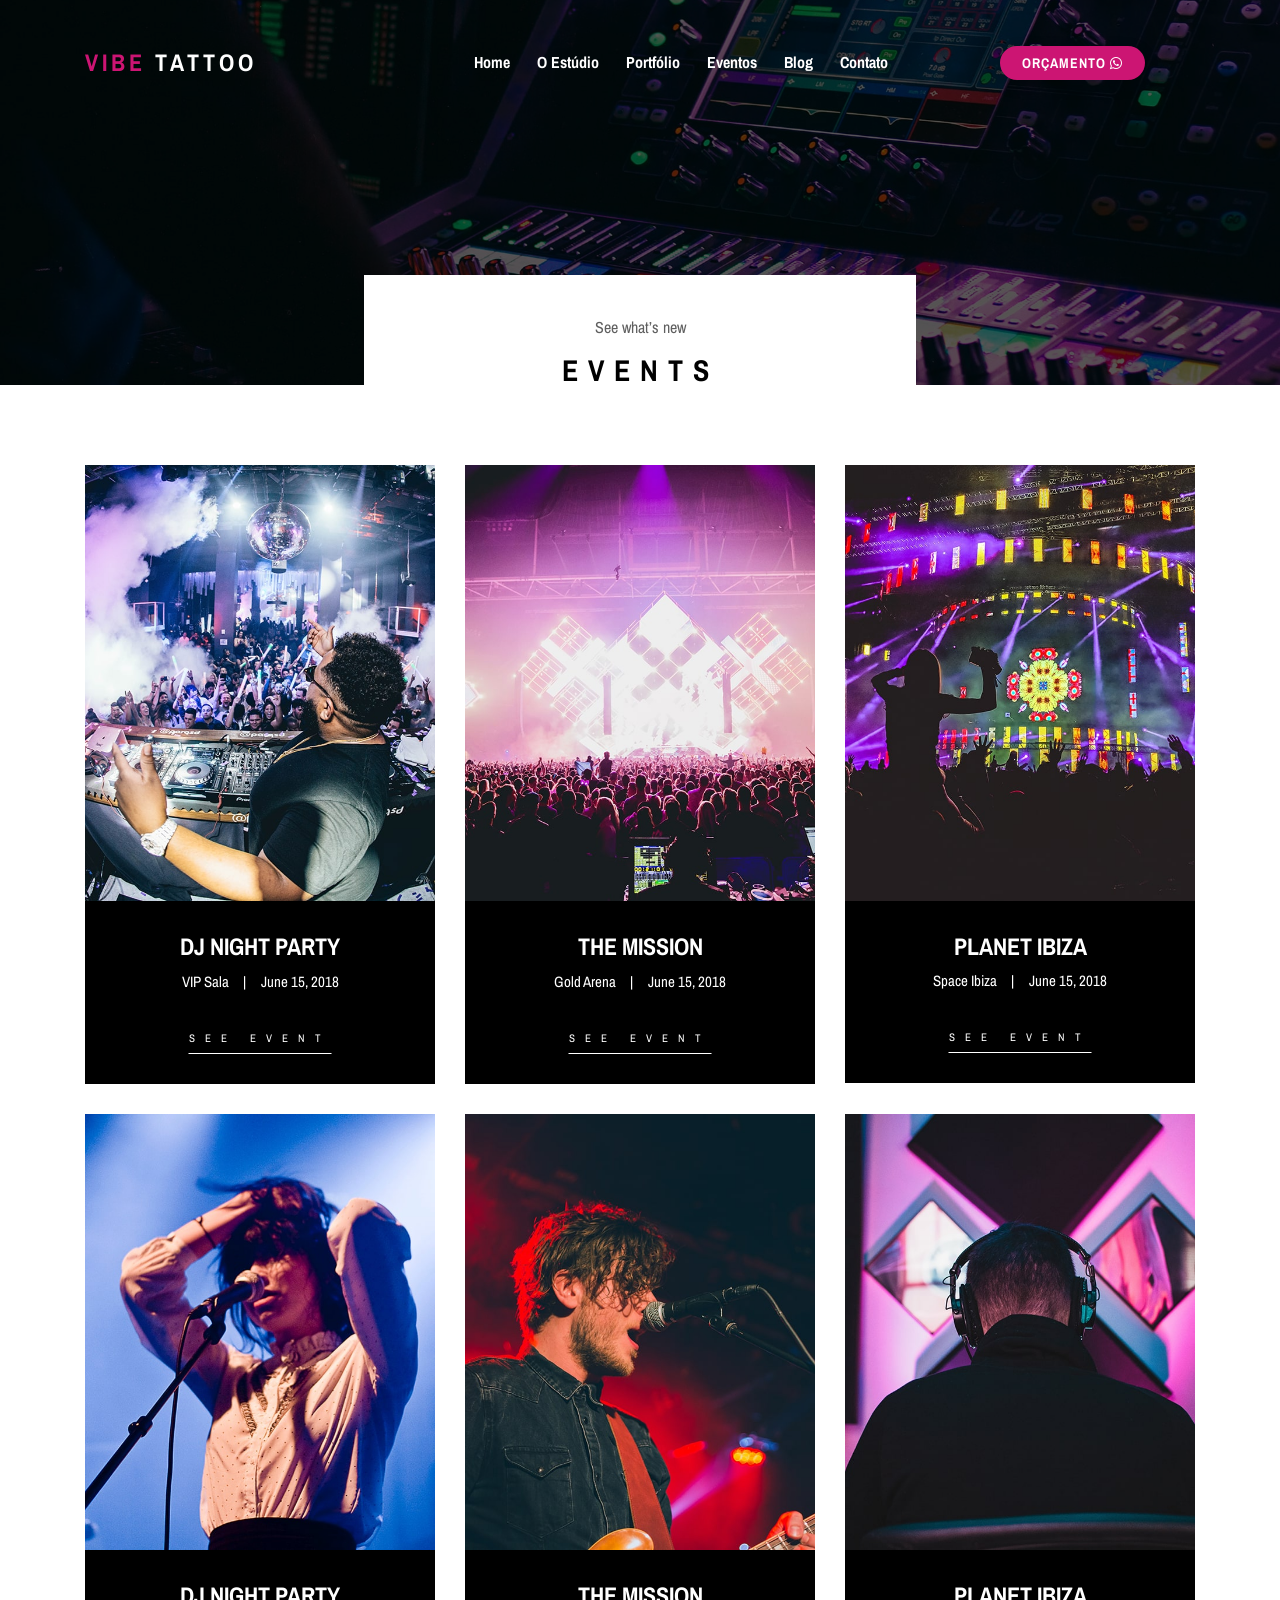
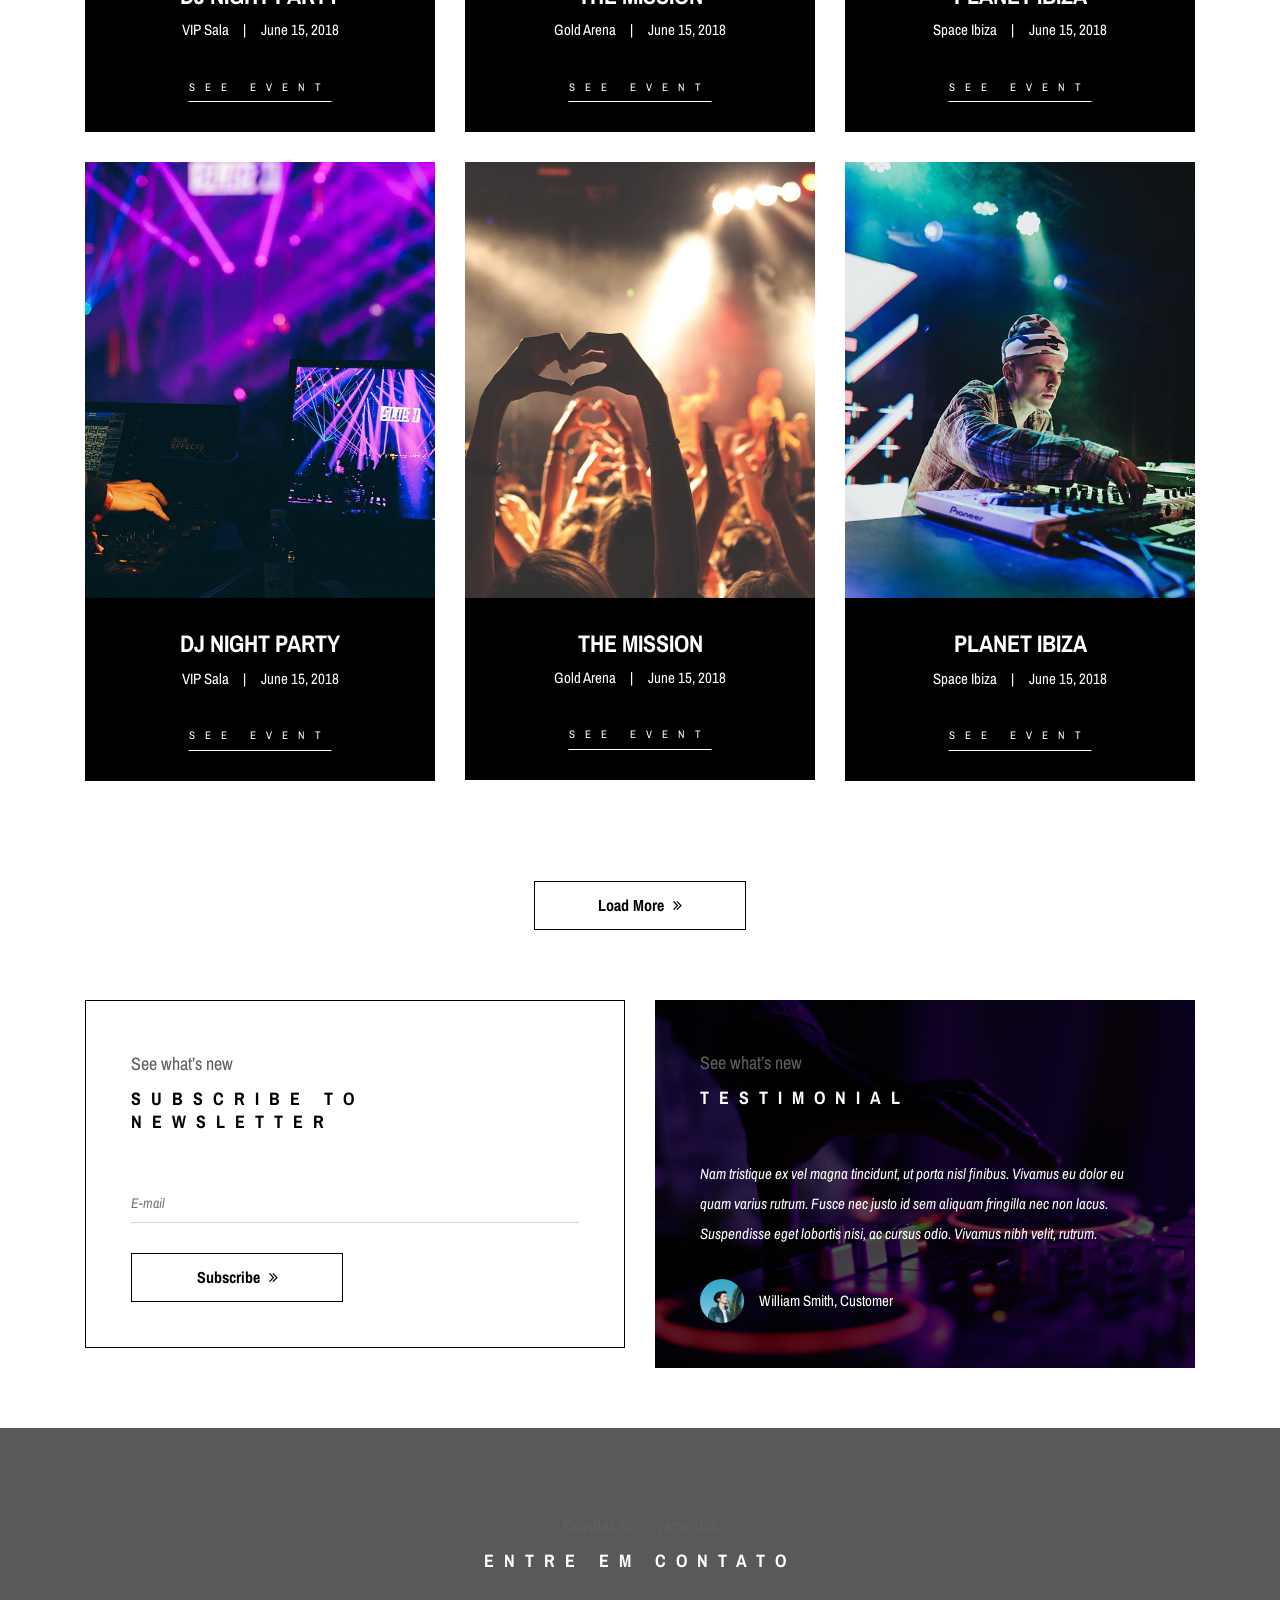
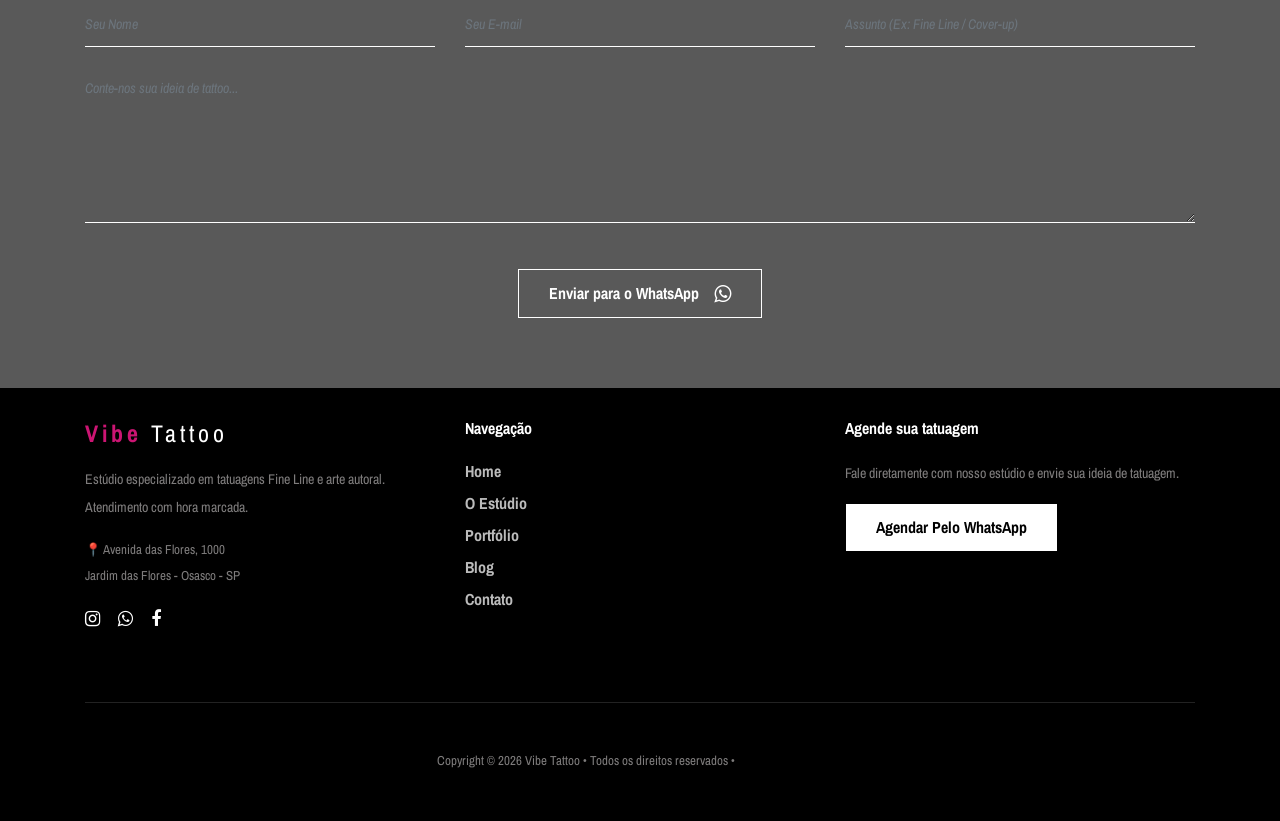
<file: eventos.html>
<!DOCTYPE html>
<html lang="pt-BR">

<head>
    <meta charset="UTF-8">
    <meta name="description" content="Vibe Tattoo - Estúdio especializado em tatuagens Fine Line e autorais. Arte delicada e exclusiva com a tatuadora Isabelle. Agende sua sessão.">
    <meta http-equiv="X-UA-Compatible" content="IE=edge">
    <meta name="viewport" content="width=device-width, initial-scale=1, shrink-to-fit=no">

    <title>Vibe Tattoo | Tatuagem Fine Line e Arte Autoral</title>

    <link rel="preload" as="image" href="img/home/banner-home-tattoo-1.jpg">

    <link rel="icon" type="image/png" href="img/core-img/favicon.png?v=2">

   
    <link rel="stylesheet" href="css/style.css">
</head>

<body>
    

    <!-- ##### Header Area Start ##### -->
    <header class="header-area">
        <!-- Navbar Area -->
        <div class="oneMusic-main-menu">
            <div class="classy-nav-container breakpoint-off">
                <div class="container">
                    <!-- Menu -->
                    <nav class="classy-navbar justify-content-between" id="oneMusicNav">

                        <!-- Nav brand -->
                        <a href="index.html" class="nav-brand" style="display: flex; align-items: center; min-width: 250px; height: auto; text-decoration: none;">
    <h4 style="color: #ffffff; margin: 0; font-weight: 800; letter-spacing: 4px; text-transform: uppercase;">
        <span style="font-weight: 900; color: #cc1573;">Vibe</span> Tattoo
    </h4>
</a>

                        <!-- Navbar Toggler -->
                        <div class="classy-navbar-toggler">
                            <span class="navbarToggler"><span></span><span></span><span></span></span>
                        </div>

                        <!-- Menu -->
                        <div class="classy-menu">

                            <!-- Close Button -->
                            <div class="classycloseIcon">
                                <div class="cross-wrap"><span class="top"></span><span class="bottom"></span></div>
                            </div>

                            <!-- Nav Start -->
                            <div class="classynav">
    <ul>
        <li><a href="index.html">Home</a></li>
        <li><a href="#about">O Estúdio</a></li>
        <li><a href="#portfolio">Portfólio</a></li>
        <li><a href="">Eventos</a></li> <li><a href="blog.html">Blog</a></li>    <li><a href="contato.html">Contato</a></li>
    </ul>

    <div class="login-register-cart-button d-flex align-items-center">

<div class="login-register-btn mr-50">

<a href="https://wa.me/5511922186313" id="orcamentoBtn">
ORÇAMENTO
<i class="fa fa-whatsapp"></i>
</a>

</div>

</div>
</div>                         
<!-- Nav End -->

                        </div>
                    </nav>
                </div>
            </div>
        </div>
    </header>
    <!-- ##### Header Area End ##### -->

    <!-- ##### Breadcumb Area Start ##### -->
    <section class="breadcumb-area bg-img bg-overlay" style="background-image: url(img/bg-img/breadcumb3.jpg);">
        <div class="bradcumbContent">
            <p>See what’s new</p>
            <h2>Events</h2>
        </div>
    </section>
    <!-- ##### Breadcumb Area End ##### -->

    <!-- ##### Events Area Start ##### -->
    <section class="events-area section-padding-100">
        <div class="container">
            <div class="row">

                <!-- Single Event Area -->
                <div class="col-12 col-md-6 col-lg-4">
                    <div class="single-event-area mb-30">
                        <div class="event-thumbnail">
                            <img src="img/bg-img/e1.jpg" alt="">
                        </div>
                        <div class="event-text">
                            <h4>Dj Night Party</h4>
                            <div class="event-meta-data">
                                <a href="#" class="event-place">VIP Sala</a>
                                <a href="#" class="event-date">June 15, 2018</a>
                            </div>
                            <a href="#" class="btn see-more-btn">See Event</a>
                        </div>
                    </div>
                </div>

                <!-- Single Event Area -->
                <div class="col-12 col-md-6 col-lg-4">
                    <div class="single-event-area mb-30">
                        <div class="event-thumbnail">
                            <img src="img/bg-img/e2.jpg" alt="">
                        </div>
                        <div class="event-text">
                            <h4>The Mission</h4>
                            <div class="event-meta-data">
                                <a href="#" class="event-place">Gold Arena</a>
                                <a href="#" class="event-date">June 15, 2018</a>
                            </div>
                            <a href="#" class="btn see-more-btn">See Event</a>
                        </div>
                    </div>
                </div>

                <!-- Single Event Area -->
                <div class="col-12 col-md-6 col-lg-4">
                    <div class="single-event-area mb-30">
                        <div class="event-thumbnail">
                            <img src="img/bg-img/e3.jpg" alt="">
                        </div>
                        <div class="event-text">
                            <h4>Planet ibiza</h4>
                            <div class="event-meta-data">
                                <a href="#" class="event-place">Space Ibiza</a>
                                <a href="#" class="event-date">June 15, 2018</a>
                            </div>
                            <a href="#" class="btn see-more-btn">See Event</a>
                        </div>
                    </div>
                </div>

                <!-- Single Event Area -->
                <div class="col-12 col-md-6 col-lg-4">
                    <div class="single-event-area mb-30">
                        <div class="event-thumbnail">
                            <img src="img/bg-img/e4.jpg" alt="">
                        </div>
                        <div class="event-text">
                            <h4>Dj Night Party</h4>
                            <div class="event-meta-data">
                                <a href="#" class="event-place">VIP Sala</a>
                                <a href="#" class="event-date">June 15, 2018</a>
                            </div>
                            <a href="#" class="btn see-more-btn">See Event</a>
                        </div>
                    </div>
                </div>

                <!-- Single Event Area -->
                <div class="col-12 col-md-6 col-lg-4">
                    <div class="single-event-area mb-30">
                        <div class="event-thumbnail">
                            <img src="img/bg-img/e5.jpg" alt="">
                        </div>
                        <div class="event-text">
                            <h4>The Mission</h4>
                            <div class="event-meta-data">
                                <a href="#" class="event-place">Gold Arena</a>
                                <a href="#" class="event-date">June 15, 2018</a>
                            </div>
                            <a href="#" class="btn see-more-btn">See Event</a>
                        </div>
                    </div>
                </div>

                <!-- Single Event Area -->
                <div class="col-12 col-md-6 col-lg-4">
                    <div class="single-event-area mb-30">
                        <div class="event-thumbnail">
                            <img src="img/bg-img/e6.jpg" alt="">
                        </div>
                        <div class="event-text">
                            <h4>Planet ibiza</h4>
                            <div class="event-meta-data">
                                <a href="#" class="event-place">Space Ibiza</a>
                                <a href="#" class="event-date">June 15, 2018</a>
                            </div>
                            <a href="#" class="btn see-more-btn">See Event</a>
                        </div>
                    </div>
                </div>

                <!-- Single Event Area -->
                <div class="col-12 col-md-6 col-lg-4">
                    <div class="single-event-area mb-30">
                        <div class="event-thumbnail">
                            <img src="img/bg-img/e7.jpg" alt="">
                        </div>
                        <div class="event-text">
                            <h4>Dj Night Party</h4>
                            <div class="event-meta-data">
                                <a href="#" class="event-place">VIP Sala</a>
                                <a href="#" class="event-date">June 15, 2018</a>
                            </div>
                            <a href="#" class="btn see-more-btn">See Event</a>
                        </div>
                    </div>
                </div>

                <!-- Single Event Area -->
                <div class="col-12 col-md-6 col-lg-4">
                    <div class="single-event-area mb-30">
                        <div class="event-thumbnail">
                            <img src="img/bg-img/e8.jpg" alt="">
                        </div>
                        <div class="event-text">
                            <h4>The Mission</h4>
                            <div class="event-meta-data">
                                <a href="#" class="event-place">Gold Arena</a>
                                <a href="#" class="event-date">June 15, 2018</a>
                            </div>
                            <a href="#" class="btn see-more-btn">See Event</a>
                        </div>
                    </div>
                </div>

                <!-- Single Event Area -->
                <div class="col-12 col-md-6 col-lg-4">
                    <div class="single-event-area mb-30">
                        <div class="event-thumbnail">
                            <img src="img/bg-img/e9.jpg" alt="">
                        </div>
                        <div class="event-text">
                            <h4>Planet ibiza</h4>
                            <div class="event-meta-data">
                                <a href="#" class="event-place">Space Ibiza</a>
                                <a href="#" class="event-date">June 15, 2018</a>
                            </div>
                            <a href="#" class="btn see-more-btn">See Event</a>
                        </div>
                    </div>
                </div>

            </div>

            <div class="row">
                <div class="col-12">
                    <div class="load-more-btn text-center mt-70">
                        <a href="#" class="btn oneMusic-btn">Load More <i class="fa fa-angle-double-right"></i></a>
                    </div>
                </div>
            </div>
        </div>
    </section>
    <!-- ##### Events Area End ##### -->

    <!-- ##### Newsletter & Testimonials Area Start ##### -->
    <section class="newsletter-testimonials-area">
        <div class="container">
            <div class="row">

                <!-- Newsletter Area -->
                <div class="col-12 col-lg-6">
                    <div class="newsletter-area mb-100">
                        <div class="section-heading text-left mb-50">
                            <p>See what’s new</p>
                            <h2>Subscribe to newsletter</h2>
                        </div>
                        <div class="newsletter-form">
                            <form action="#">
                                <input type="search" name="search" id="newsletterSearch" placeholder="E-mail">
                                <button type="submit" class="btn oneMusic-btn">Subscribe <i class="fa fa-angle-double-right"></i></button>
                            </form>
                        </div>
                    </div>
                </div>

                <!-- Testimonials Area -->
                <div class="col-12 col-lg-6">
                    <div class="testimonials-area mb-100 bg-img bg-overlay" style="background-image: url(img/bg-img/bg-3.jpg);">
                        <div class="section-heading white text-left mb-50">
                            <p>See what’s new</p>
                            <h2>Testimonial</h2>
                        </div>
                        <!-- Testimonial Slide -->
                        <div class="testimonials-slide owl-carousel">
                            <!-- Single Slide -->
                            <div class="single-slide">
                                <p>Nam tristique ex vel magna tincidunt, ut porta nisl finibus. Vivamus eu dolor eu quam varius rutrum. Fusce nec justo id sem aliquam fringilla nec non lacus. Suspendisse eget lobortis nisi, ac cursus odio. Vivamus nibh velit, rutrum.</p>
                                <div class="testimonial-info d-flex align-items-center">
                                    <div class="testimonial-thumb">
                                        <img src="img/bg-img/t1.jpg" alt="">
                                    </div>
                                    <p>William Smith, Customer</p>
                                </div>
                            </div>
                            <!-- Single Slide -->
                            <div class="single-slide">
                                <p>Nam tristique ex vel magna tincidunt, ut porta nisl finibus. Vivamus eu dolor eu quam varius rutrum. Fusce nec justo id sem aliquam fringilla nec non lacus. Suspendisse eget lobortis nisi, ac cursus odio. Vivamus nibh velit, rutrum.</p>
                                <div class="testimonial-info d-flex align-items-center">
                                    <div class="testimonial-thumb">
                                        <img src="img/bg-img/t1.jpg" alt="">
                                    </div>
                                    <p>Nazrul Islam, Developer</p>
                                </div>
                            </div>
                        </div>
                    </div>
                </div>

            </div>
        </div>
    </section>
    <!-- ##### Newsletter & Testimonials Area End ##### -->

    <!-- ##### Contact Area Start ##### -->
   <section class="contact-area section-padding-100 bg-img bg-overlay bg-fixed has-bg-img" style="background-image: url('img/home/banner-home-tattoo-1.jpg') !important;">
    <div class="container">
        <div class="row">
            <div class="col-12">
                <div class="section-heading white wow fadeInUp" data-wow-delay="100ms">
                    <p>Dúvidas ou Orçamentos</p>
                    <h2>Entre em Contato</h2>
                </div>
            </div>
        </div>

        <div class="row">
            <div class="col-12">
                <div class="contact-form-area">
                    <form action="#" method="post">
                        <div class="row">
                            <div class="col-md-6 col-lg-4">
                                <div class="form-group wow fadeInUp" data-wow-delay="100ms">
                                    <input type="text" class="form-control" id="name" placeholder="Seu Nome">
                                </div>
                            </div>
                            <div class="col-md-6 col-lg-4">
                                <div class="form-group wow fadeInUp" data-wow-delay="200ms">
                                    <input type="email" class="form-control" id="email" placeholder="Seu E-mail">
                                </div>
                            </div>
                            <div class="col-lg-4">
                                <div class="form-group wow fadeInUp" data-wow-delay="300ms">
                                    <input type="text" class="form-control" id="subject" placeholder="Assunto (Ex: Fine Line / Cover-up)">
                                </div>
                            </div>
                            <div class="col-12">
                                <div class="form-group wow fadeInUp" data-wow-delay="400ms">
                                    <textarea name="message" class="form-control" id="message" cols="30" rows="10" placeholder="Conte-nos sua ideia de tattoo..."></textarea>
                                </div>
                            </div>
                            <div class="col-12 text-center wow fadeInUp" data-wow-delay="500ms">
                                <a href="https://wa.me/5511922186313?text=Olá! Gostaria de fazer um orçamento com a Vibe Tattoo." 
   target="_blank" 
   class="btn oneMusic-btn mt-30" 
   style="display: inline-flex; align-items: center; gap: 10px; text-transform: none !important;">
    Enviar para o WhatsApp <i class="fa fa-whatsapp" style="font-size: 20px;"></i>
</a>
                            </div>
                        </div>
                    </form>
                </div>
            </div>
        </div>
    </div>
</section>
    <!-- ##### Contact Area End ##### -->

    <!-- ##### Footer Area Start ##### -->
    <footer class="footer-area">
<div class="container">

<div class="row">

<!-- COLUNA 1 -->
<div class="col-lg-4 col-md-6 mb-30">

<h4 style="color:#fff;letter-spacing:4px;font-weight:300;">
<span style="color:#cc1573;font-weight:900;">Vibe</span> Tattoo
</h4>

<p style="margin-top:15px;font-size:14px;">
Estúdio especializado em tatuagens Fine Line e arte autoral.
Atendimento com hora marcada.
</p>

<p style="font-size:13px;margin-top:10px;">
📍 Avenida das Flores, 1000<br>
Jardim das Flores - Osasco - SP
</p>

<div class="footer-social mt-15">
<a href="#"><i class="fa fa-instagram"></i></a>
<a href="https://wa.me/5511922186313"><i class="fa fa-whatsapp"></i></a>
<a href="#"><i class="fa fa-facebook"></i></a>
</div>

</div>


<!-- COLUNA 2 -->
<div class="col-lg-4 col-md-6 mb-30">

<h6 style="color:#fff;margin-bottom:20px;">Navegação</h6>

<ul class="footer-links">
<li><a href="index.html">Home</a></li>
<li><a href="estudio.html">O Estúdio</a></li>
<li><a href="portfolio.html">Portfólio</a></li>
<li><a href="blog.html">Blog</a></li>
<li><a href="contato.html">Contato</a></li>
</ul>

</div>


<!-- COLUNA 3 -->
<div class="col-lg-4 col-md-12">

<h6 style="color:#fff;margin-bottom:20px;">Agende sua tatuagem</h6>

<p style="font-size:14px;">
Fale diretamente com nosso estúdio e envie sua ideia de tatuagem.
</p>

<a href="https://wa.me/5511922186313" class="btn oneMusic-btn mt-10">
Agendar pelo WhatsApp
</a>

</div>

</div>


<hr style="border-color:#222;margin:40px 0;">


<div class="row">
<div class="col-12 text-center">

<p style="font-size:13px;">
Copyright © <script>document.write(new Date().getFullYear());</script>
Vibe Tattoo • Todos os direitos reservados •
<a href="https://ecominteligente.com.br" target="_blank">Ecom Inteligente</a>
</p>

</div>
</div>

</div>
</footer>
    <!-- ##### Footer Area Start ##### -->

    <!-- ##### All Javascript Script ##### -->
    <!-- jQuery-2.2.4 js -->
    <script src="js/jquery/jquery-2.2.4.min.js"></script>
    <!-- Popper js -->
    <script src="js/bootstrap/popper.min.js"></script>
    <!-- Bootstrap js -->
    <script src="js/bootstrap/bootstrap.min.js"></script>
    <!-- All Plugins js -->
    <script src="js/plugins/plugins.js"></script>
    <!-- Active js -->
    <script src="js/active.js"></script>

    </body>


</html>
</file>
<file: css/style.css>
/* [Master Stylesheet - v1.0] */
/* :: 1.0 Import Fonts */
@import url("https://fonts.googleapis.com/css?family=Archivo+Narrow:400,400i,500,500i,600,600i,700,700i");
/* :: 2.0 Import All CSS */
@import url(bootstrap.min.css);
@import url(classy-nav.css);
@import url(owl.carousel.min.css);
@import url(animate.css);
@import url(magnific-popup.css);
@import url(font-awesome.min.css);
@import url(audioplayer.css);
@import url(one-music-icon.css);
/* :: 3.0 Base CSS */
* {
  margin: 0;
  padding: 0; }

body {
  font-family: "Archivo Narrow", sans-serif;
  font-size: 14px; }

h1,
h2,
h3,
h4,
h5,
h6 {
  font-family: "Archivo Narrow", sans-serif;
  color: #000000;
  line-height: 1.3;
  font-weight: 700; }

p {
  font-family: "Archivo Narrow", sans-serif;
  color: #7e7c7c;
  font-size: 15px;
  line-height: 2;
  font-weight: 400; }

a,
a:hover,
a:focus {
  -webkit-transition-duration: 500ms;
  transition-duration: 500ms;
  text-decoration: none;
  outline: 0 solid transparent;
  color: #000000;
  font-weight: 700;
  font-size: 16px;
  font-family: "Archivo Narrow", sans-serif; }

ul,
ol {
  margin: 0; }
  ul li,
  ol li {
    list-style: none; }

img {
  height: auto;
  max-width: 100%; }

/* :: 3.1.0 Spacing */
.mt-15 {
  margin-top: 15px !important; }

.mt-30 {
  margin-top: 30px !important; }

.mt-50 {
  margin-top: 50px !important; }

.mt-70 {
  margin-top: 70px !important; }

.mt-100 {
  margin-top: 100px !important; }

.mb-15 {
  margin-bottom: 15px !important; }

.mb-30 {
  margin-bottom: 30px !important; }

.mb-50 {
  margin-bottom: 50px !important; }

.mb-70 {
  margin-bottom: 70px !important; }

.mb-100 {
  margin-bottom: 100px !important; }

  .mb-100 {
  margin-bottom: 60px !important; }
  

.ml-15 {
  margin-left: 15px !important; }

.ml-30 {
  margin-left: 30px !important; }

.ml-50 {
  margin-left: 50px !important; }

.mr-15 {
  margin-right: 15px !important; }

.mr-30 {
  margin-right: 30px !important; }

.mr-50 {
  margin-right: 50px !important; }

/* :: 3.2.0 Height */
.height-400 {
  height: 400px !important; }

.height-500 {
  height: 500px !important; }

.height-600 {
  height: 600px !important; }

.height-700 {
  height: 700px !important; }

.height-800 {
  height: 800px !important; }

/* :: 3.3.0 Section Padding */
.section-padding-100 {
  padding-top: 80px;
  padding-bottom: 70px; }

.section-padding-100-0 {
  padding-top: 100px;
  padding-bottom: 0; }

.section-padding-0-100 {
  padding-top: 0;
  padding-bottom: 100px; }

.section-padding-100-70 {
  padding-top: 100px;
  padding-bottom: 70px; }

/* :: 3.4.0 Section Heading */
.section-heading {
  position: relative;
  z-index: 1;
  margin-bottom: 30px;
  text-align: center; }
  .section-heading p {
    color: #5f5f5f;
    font-size: 18px;
    margin-bottom: 5px; }
  .section-heading h2 {
    font-size: 18px;
    text-transform: uppercase;
    letter-spacing: 10px;
    margin-bottom: 0; }
    @media only screen and (max-width: 767px) {
      .section-heading h2 {
        letter-spacing: 5px; } }
  .section-heading.white h2 {
    color: #fff; }
  .section-heading.style-2 p {
    font-size: 20px; }
  .section-heading.style-2 h2 {
    font-size: 30px; }
    @media only screen and (max-width: 767px) {
      .section-heading.style-2 h2 {
        font-size: 24px; } }

/* :: 3.5.0 Preloader */
.preloader {
  background-color: #ffffff;
  width: 100%;
  height: 100%;
  position: fixed;
  top: 0;
  left: 0;
  right: 0;
  z-index: 99999; }
  .preloader .lds-ellipsis {
    display: inline-block;
    position: relative;
    width: 64px;
    height: 64px; }
    .preloader .lds-ellipsis div {
      position: absolute;
      top: 27px;
      width: 11px;
      height: 11px;
      border-radius: 50%;
      background: #000000;
      animation-timing-function: cubic-bezier(0, 1, 1, 0); }
      .preloader .lds-ellipsis div:nth-child(1) {
        left: 6px;
        -webkit-animation: lds-ellipsis1 0.6s infinite;
        animation: lds-ellipsis1 0.6s infinite; }
      .preloader .lds-ellipsis div:nth-child(2) {
        left: 6px;
        -webkit-animation: lds-ellipsis2 0.6s infinite;
        animation: lds-ellipsis2 0.6s infinite; }
      .preloader .lds-ellipsis div:nth-child(3) {
        left: 26px;
        -webkit-animation: lds-ellipsis2 0.6s infinite;
        animation: lds-ellipsis2 0.6s infinite; }
      .preloader .lds-ellipsis div:nth-child(4) {
        left: 45px;
        -webkit-animation: lds-ellipsis3 0.6s infinite;
        animation: lds-ellipsis3 0.6s infinite; }

@-webkit-keyframes lds-ellipsis1 {
  0% {
    -webkit-transform: scale(0);
    transform: scale(0); }
  100% {
    -webkit-transform: scale(1);
    transform: scale(1); } }
@keyframes lds-ellipsis1 {
  0% {
    -webkit-transform: scale(0);
    transform: scale(0); }
  100% {
    -webkit-transform: scale(1);
    transform: scale(1); } }
@-webkit-keyframes lds-ellipsis3 {
  0% {
    -webkit-transform: scale(1);
    transform: scale(1); }
  100% {
    -webkit-transform: scale(0);
    transform: scale(0); } }
@keyframes lds-ellipsis3 {
  0% {
    -webkit-transform: scale(1);
    transform: scale(1); }
  100% {
    -webkit-transform: scale(0);
    transform: scale(0); } }
@-webkit-keyframes lds-ellipsis2 {
  0% {
    -webkit-transform: translate(0, 0);
    transform: translate(0, 0); }
  100% {
    -webkit-transform: translate(19px, 0);
    transform: translate(19px, 0); } }
@keyframes lds-ellipsis2 {
  0% {
    -webkit-transform: translate(0, 0);
    transform: translate(0, 0); }
  100% {
    -webkit-transform: translate(19px, 0);
    transform: translate(19px, 0); } }
/* :: 3.6.0 Miscellaneous */
.bg-img {
  background-position: center center;
  background-size: cover;
  background-repeat: no-repeat; }

.bg-white {
  background-color: #ffffff !important; }

.bg-dark {
  background-color: #000000 !important; }

.bg-transparent {
  background-color: transparent !important; }

.bg-gray {
  background-color: #f5f9fa; }

.font-bold {
  font-weight: 700; }

.font-light {
  font-weight: 300; }

.bg-overlay {
  position: relative;
  z-index: 2;
  background-position: center center;
  background-size: cover; }
  .bg-overlay::after {
    background-color: rgba(0, 0, 0, 0.65);
    position: absolute;
    z-index: -1;
    top: 0;
    left: 0;
    width: 100%;
    height: 100%;
    content: ""; }

.bg-fixed {
  background-attachment: fixed !important; }

/* :: 3.7.0 ScrollUp */
#scrollUp {
  background-color: #000000;
  border-radius: 0;
  bottom: 50px;
  box-shadow: 0 2px 6px 0 rgba(0, 0, 0, 0.3);
  color: #ffffff;
  font-size: 24px;
  height: 40px;
  line-height: 40px;
  right: 50px;
  text-align: center;
  width: 40px;
  -webkit-transition-duration: 500ms;
  transition-duration: 500ms;
  box-shadow: 0 1px 5px 2px rgba(0, 0, 0, 0.15); }
  @media only screen and (max-width: 767px) {
    #scrollUp {
      right: 30px;
      bottom: 30px; } }
  #scrollUp:hover {
    background-color: #fff;
    color: #232323; }

/* :: 3.8.0 oneMusic Button */
.oneMusic-btn {
  background-color: #fff;
  -webkit-transition-duration: 500ms;
  transition-duration: 500ms;
  position: relative;
  z-index: 1;
  display: inline-block;
  min-width: 212px;
  height: 49px;
  color: #000;
  border: 1px solid #000;
  border-radius: 0;
  padding: 0 30px;
  font-size: 16px;
  line-height: 47px;
  font-weight: 700;
  text-transform: capitalize; }
  .oneMusic-btn i {
    margin-left: 5px; }
  .oneMusic-btn:hover, .oneMusic-btn:focus {
    font-size: 16px;
    font-weight: 700;
    background-color: #000000;
    color: #fff; }
  .oneMusic-btn.btn-2 {
    background-color: #000000;
    color: #fff; }
    .oneMusic-btn.btn-2:hover, .oneMusic-btn.btn-2:focus {
      background-color: #fff;
      color: #232323; }

/* :: 4.0 Header Area CSS */
.header-area {
  position: absolute;
  z-index: 1000;
  width: 100%;
  top: 20px;
  left: 0;
  z-index: 1000; }
  .header-area .oneMusic-main-menu {
    position: relative;
    width: 100%;
    height: 85px;
    background-color: transparent; }
    @media only screen and (max-width: 767px) {
      .header-area .oneMusic-main-menu {
        height: 70px; } }
    .header-area .oneMusic-main-menu .classy-nav-container {
      background-color: transparent; }
    .header-area .oneMusic-main-menu .classy-navbar {
      background-color: transparent;
      height: 85px;
      padding: 0; }
      @media only screen and (max-width: 767px) {
        .header-area .oneMusic-main-menu .classy-navbar {
          height: 70px; } }
      .header-area .oneMusic-main-menu .classy-navbar .classynav ul li a {
        font-weight: 700;
        text-transform: capitalize;
        color: #ffffff;
        font-size: 16px; }
        .header-area .oneMusic-main-menu .classy-navbar .classynav ul li a:hover, .header-area .oneMusic-main-menu .classy-navbar .classynav ul li a:focus {
          color: rgba(255, 255, 255, 0.7); }
        @media only screen and (min-width: 768px) and (max-width: 991px) {
          .header-area .oneMusic-main-menu .classy-navbar .classynav ul li a {
            background-color: #000000;
            border-bottom-color: rgba(255, 255, 255, 0.1); } }
        @media only screen and (max-width: 767px) {
          .header-area .oneMusic-main-menu .classy-navbar .classynav ul li a {
            background-color: #000000;
            border-bottom-color: rgba(255, 255, 255, 0.1); } }
      .header-area .oneMusic-main-menu .classy-navbar .classynav ul li.megamenu-item > a::after,
      .header-area .oneMusic-main-menu .classy-navbar .classynav ul li.has-down > a::after {
        color: #ffffff; }
      .header-area .oneMusic-main-menu .classy-navbar .classynav ul li.megamenu-item ul li > a::after,
      .header-area .oneMusic-main-menu .classy-navbar .classynav ul li.has-down ul li > a::after {
        color: #232323; }
        @media only screen and (max-width: 767px) {
          .header-area .oneMusic-main-menu .classy-navbar .classynav ul li.megamenu-item ul li > a::after,
          .header-area .oneMusic-main-menu .classy-navbar .classynav ul li.has-down ul li > a::after {
            color: #ffffff; } }
      .header-area .oneMusic-main-menu .classy-navbar .classynav ul li ul li a {
        color: #232323; }
        .header-area .oneMusic-main-menu .classy-navbar .classynav ul li ul li a:hover, .header-area .oneMusic-main-menu .classy-navbar .classynav ul li ul li a:focus {
          color: #888888; }
        @media only screen and (min-width: 992px) and (max-width: 1199px) {
          .header-area .oneMusic-main-menu .classy-navbar .classynav ul li ul li a {
            padding: 0 15px; } }
        @media only screen and (min-width: 768px) and (max-width: 991px) {
          .header-area .oneMusic-main-menu .classy-navbar .classynav ul li ul li a {
            color: #ffffff;
            padding: 0 30px;
            border-bottom-color: rgba(255, 255, 255, 0.1); } }
        @media only screen and (max-width: 767px) {
          .header-area .oneMusic-main-menu .classy-navbar .classynav ul li ul li a {
            color: #ffffff;
            padding: 0 30px;
            border-bottom-color: rgba(255, 255, 255, 0.1) !important; } }
      .header-area .oneMusic-main-menu .classy-navbar .classynav ul li .dropdown li .dropdown li .dropdown li a {
        border-bottom: 1px solid rgba(242, 244, 248, 0.7); }
        @media only screen and (min-width: 768px) and (max-width: 991px) {
          .header-area .oneMusic-main-menu .classy-navbar .classynav ul li .dropdown li .dropdown li .dropdown li a {
            border-bottom-color: rgba(255, 255, 255, 0.1) !important; } }
        @media only screen and (max-width: 767px) {
          .header-area .oneMusic-main-menu .classy-navbar .classynav ul li .dropdown li .dropdown li .dropdown li a {
            border-bottom-color: rgba(255, 255, 255, 0.1) !important; } }
    .header-area .oneMusic-main-menu .login-register-cart-button {
      position: relative;
      z-index: 1;
      margin-left: 100px; }
      @media only screen and (min-width: 768px) and (max-width: 991px) {
        .header-area .oneMusic-main-menu .login-register-cart-button {
          margin-left: 12px;
          margin-top: 15px; } }
      @media only screen and (max-width: 767px) {
        .header-area .oneMusic-main-menu .login-register-cart-button {
          margin-left: 12px;
          margin-top: 15px; } }
      .header-area .oneMusic-main-menu .login-register-cart-button .login-register-btn {
        position: relative;
        z-index: 10; }
        .header-area .oneMusic-main-menu .login-register-cart-button .login-register-btn a {
          -webkit-transition-duration: 500ms;
          transition-duration: 500ms;
          margin-bottom: 0;
          color: #fff;
          font-weight: 700;
          font-size: 16px;
          cursor: pointer;
          line-height: 1; }
          .header-area .oneMusic-main-menu .login-register-cart-button .login-register-btn a:hover, .header-area .oneMusic-main-menu .login-register-cart-button .login-register-btn a:focus {
            color: rgba(255, 255, 255, 0.7); }
      .header-area .oneMusic-main-menu .login-register-cart-button .cart-btn {
        position: relative;
        z-index: 10; }
        .header-area .oneMusic-main-menu .login-register-cart-button .cart-btn p {
          -webkit-transition-duration: 500ms;
          transition-duration: 500ms;
          margin-bottom: 0;
          color: #fff;
          font-size: 18px;
          cursor: pointer;
          line-height: 1; }
          .header-area .oneMusic-main-menu .login-register-cart-button .cart-btn p:hover, .header-area .oneMusic-main-menu .login-register-cart-button .cart-btn p:focus {
            color: rgba(255, 255, 255, 0.7); }
          .header-area .oneMusic-main-menu .login-register-cart-button .cart-btn p .quantity {
            width: 15px;
            height: 15px;
            border: 1px solid #fff;
            background-color: #232323;
            color: #fff;
            display: block;
            position: absolute;
            bottom: -5px;
            left: -10px;
            z-index: 10;
            font-size: 9px;
            font-weight: 400;
            border-radius: 50%;
            line-height: 13px;
            text-align: center; }
  .header-area .is-sticky .oneMusic-main-menu {
    position: fixed;
    width: 100%;
    height: 85px;
    top: 0;
    left: 0;
    z-index: 9999;
    background-color: #000000;
    box-shadow: 0 5px 50px 15px rgba(0, 0, 0, 0.2); }
    @media only screen and (max-width: 767px) {
      .header-area .is-sticky .oneMusic-main-menu {
        height: 70px; } }

.classy-navbar .nav-brand {
  max-width: 130px; }

@media only screen and (min-width: 768px) and (max-width: 991px) {
  .breakpoint-on .classy-navbar .classy-menu {
    background-color: #000000; } }
@media only screen and (max-width: 767px) {
  .breakpoint-on .classy-navbar .classy-menu {
    background-color: #000000; } }

@media only screen and (min-width: 768px) and (max-width: 991px) {
  .classynav ul li .megamenu .single-mega.cn-col-4 {
    padding: 0; } }
@media only screen and (max-width: 767px) {
  .classynav ul li .megamenu .single-mega.cn-col-4 {
    padding: 0; } }

.classycloseIcon .cross-wrap span {
  background: #ffffff; }

/* :: 5.0 Hero Slides Area */
.hero-area,
.hero-slides {
  position: relative;
  z-index: 1; }

.single-hero-slide {
  width: 100%;
  height: 950px;
  position: relative;
  z-index: 1;
  padding: 0 30px;
  overflow: hidden; }
  @media only screen and (min-width: 992px) and (max-width: 1199px) {
    .single-hero-slide {
      height: 700px; } }
  @media only screen and (min-width: 768px) and (max-width: 991px) {
    .single-hero-slide {
      height: 650px; } }
  @media only screen and (max-width: 767px) {
    .single-hero-slide {
      height: 500px; } }
  .single-hero-slide::after {
    position: absolute;
    width: 100%;
    height: 100%;
    z-index: -5;
    top: 0;
    left: 0;
    background-color: rgba(0, 0, 0, 0.35);
    content: ''; }
  .single-hero-slide .slide-img {
    position: absolute;
    width: 100%;
    height: 100%;
    z-index: -10;
    left: 0;
    right: 0;
    top: 0;
    bottom: 0; }
  .single-hero-slide .hero-slides-content {
    display: inline-block;
    width: 100%; }
    .single-hero-slide .hero-slides-content h6 {
      font-size: 18px;
      color: #fff;
      letter-spacing: 20px;
      text-transform: uppercase;
      margin-bottom: 20px;
      display: block; }
      @media only screen and (max-width: 767px) {
        .single-hero-slide .hero-slides-content h6 {
          letter-spacing: 5px; } }
    .single-hero-slide .hero-slides-content h2 {
      position: relative;
      z-index: 1;
      font-size: 60px;
      color: #ffffff;
      margin-bottom: 0;
      font-weight: 400;
      display: block;
      text-transform: capitalize;
      letter-spacing: 30px;
      overflow: hidden; }
      .single-hero-slide .hero-slides-content h2 span {
        position: absolute;
        top: 0;
        width: 100%;
        height: 100%;
        left: 0;
        color: rgba(255, 255, 255, 0.15);
        -webkit-animation: textsonar 6s linear infinite;
        animation: textsonar 6s linear infinite; }
      @media only screen and (min-width: 768px) and (max-width: 991px) {
        .single-hero-slide .hero-slides-content h2 {
          letter-spacing: 15px;
          font-size: 42px; } }
      @media only screen and (max-width: 767px) {
        .single-hero-slide .hero-slides-content h2 {
          letter-spacing: 5px;
          font-size: 30px; } }
    .single-hero-slide .hero-slides-content .btn {
      border: 1px solid #fff;
      background-color: transparent;
      color: #fff; }
      .single-hero-slide .hero-slides-content .btn:hover, .single-hero-slide .hero-slides-content .btn:focus {
        background-color: #fff;
        color: #000000; }

@-webkit-keyframes textsonar {
  0% {
    -webkit-transform: scaleX(1);
    transform: scaleX(1); }
  50% {
    -webkit-transform: scaleX(1.15);
    transform: scaleX(1.15); }
  100% {
    -webkit-transform: scaleX(1);
    transform: scaleX(1); } }
@keyframes textsonar {
  0% {
    -webkit-transform: scaleX(1);
    transform: scaleX(1); }
  50% {
    -webkit-transform: scaleX(1.15);
    transform: scaleX(1.15); }
  100% {
    -webkit-transform: scaleX(1);
    transform: scaleX(1); } }
.single-hero-slide .slide-img {
  -webkit-animation: slide 12s linear infinite;
  animation: slide 12s linear infinite; }

@-webkit-keyframes slide {
  0% {
    -webkit-transform: scale(1);
    transform: scale(1); }
  50% {
    -webkit-transform: scale(1.2);
    transform: scale(1.2); }
  100% {
    -webkit-transform: scale(1);
    transform: scale(1); } }
@keyframes slide {
  0% {
    -webkit-transform: scale(1);
    transform: scale(1); }
  50% {
    -webkit-transform: scale(1.2);
    transform: scale(1.2); }
  100% {
    -webkit-transform: scale(1);
    transform: scale(1); } }
/* :: 6.0 Buy Now Area CSS */
.oneMusic-buy-now-area.has-fluid {
  padding-left: 4%;
  padding-right: 4%;
  position: relative;
  z-index: 1; }

/* :: 7.0 Events Area CSS */
.single-event-area {
  position: relative;
  z-index: 1;
  -webkit-transition-duration: 500ms;
  transition-duration: 500ms; }
  .single-event-area img {
    width: 100%; }
  .single-event-area .event-text {
    text-align: center;
    position: relative;
    z-index: 1;
    padding: 30px 15px;
    background-color: #000;
    -webkit-transition-duration: 500ms;
    transition-duration: 500ms; }
    .single-event-area .event-text h4 {
      color: #fff;
      text-transform: uppercase;
      -webkit-transition-duration: 500ms;
      transition-duration: 500ms; }
    .single-event-area .event-text .event-meta-data {
      position: relative;
      margin-bottom: 30px; }
      .single-event-area .event-text .event-meta-data a {
        -webkit-transition-duration: 500ms;
        transition-duration: 500ms;
        position: relative;
        z-index: 1;
        color: #fff;
        font-size: 15px;
        font-weight: 400;
        display: inline-block;
        padding-right: 29px; }
        .single-event-area .event-text .event-meta-data a:first-child::after {
          position: absolute;
          content: '|';
          top: 0;
          right: 12px;
          z-index: 1; }
        .single-event-area .event-text .event-meta-data a:last-child {
          padding-right: 0; }
    .single-event-area .event-text .see-more-btn {
      font-size: 11px;
      color: #fff;
      text-transform: uppercase;
      letter-spacing: 10px;
      border-bottom: 1px solid #fff;
      padding-left: 0;
      padding-right: 0;
      border-radius: 0; }
      .single-event-area .event-text .see-more-btn:hover, .single-event-area .event-text .see-more-btn:focus {
        font-weight: 400; }
  .single-event-area:hover, .single-event-area:focus {
    box-shadow: 0 5px 80px 0 rgba(0, 0, 0, 0.2); }
    .single-event-area:hover .event-text, .single-event-area:focus .event-text {
      background-color: #f5f9fa; }
      .single-event-area:hover .event-text h4,
      .single-event-area:hover .event-text .event-meta-data a, .single-event-area:focus .event-text h4,
      .single-event-area:focus .event-text .event-meta-data a {
        color: #000000; }
      .single-event-area:hover .event-text .see-more-btn, .single-event-area:focus .event-text .see-more-btn {
        border-bottom-color: #000000;
        color: #000000; }

/* :: 8.0 Newsletter Area CSS */
.newsletter-area {
  position: relative;
  z-index: 1;
  border: 1px solid #000000;
  padding: 45px; }
  .newsletter-area .newsletter-form {
    position: relative;
    z-index: 1; }
    .newsletter-area .newsletter-form input {
      width: 100%;
      height: 40px;
      font-size: 14px;
      color: #b3b3b3;
      font-style: italic;
      border: none;
      border-bottom: 1px solid #d6d6d6;
      margin-bottom: 30px;
      display: block; }

.testimonials-area {
  position: relative;
  z-index: 1;
  padding: 45px; }
  .testimonials-area .testimonials-slide {
    position: relative;
    z-index: 1; }
    .testimonials-area .testimonials-slide .single-slide p {
      font-size: 15px;
      color: #fff;
      font-style: italic; }
    .testimonials-area .testimonials-slide .single-slide .testimonial-info {
      margin-top: 30px;
      display: block; }
      .testimonials-area .testimonials-slide .single-slide .testimonial-info .testimonial-thumb {
        width: 44px;
        height: 44px;
        border-radius: 50%;
        margin-right: 15px; }
        .testimonials-area .testimonials-slide .single-slide .testimonial-info .testimonial-thumb img {
          border-radius: 50%; }
      .testimonials-area .testimonials-slide .single-slide .testimonial-info p {
        font-style: normal;
        font-size: 15px;
        color: #fff;
        margin-bottom: 0; }

/* :: 9.0 Album Catagory Area CSS */
.featured-artist-area {
  position: relative;
  z-index: 1; }

.featured-artist-content {
  position: relative;
  z-index: 1; }
  @media only screen and (max-width: 767px) {
    .featured-artist-content {
      margin-top: 50px; } }
  .featured-artist-content p {
    color: #fff; }

.browse-by-catagories {
  position: relative;
  z-index: 1; }
  .browse-by-catagories a {
    display: inline-block;
    background-color: #f4f4f4;
    border: 2px solid transparent;
    padding: 6px 9px;
    font-size: 15px;
    margin-right: 5px; }
    @media only screen and (min-width: 992px) and (max-width: 1199px) {
      .browse-by-catagories a {
        padding: 4px 7px;
        font-size: 14px;
        margin-right: 4px; } }
    @media only screen and (min-width: 768px) and (max-width: 991px) {
      .browse-by-catagories a {
        padding: 4px 7px;
        font-size: 14px;
        margin-right: 5px;
        margin-bottom: 5px; } }
    @media only screen and (max-width: 767px) {
      .browse-by-catagories a {
        padding: 2px 5px;
        font-size: 13px;
        margin-right: 5px;
        margin-bottom: 5px; } }
    .browse-by-catagories a:hover, .browse-by-catagories a:focus, .browse-by-catagories a.active {
      border: 2px solid #000000; }
    .browse-by-catagories a:first-child {
      border-color: transparent;
      background-color: transparent; }

.single-album {
  position: relative;
  z-index: 1;
  -webkit-transition-duration: 500ms;
  transition-duration: 500ms;
  margin-bottom: 30px; }
  .single-album img {
    width: 100%; }
  .single-album .album-info {
    position: relative;
    z-index: 1;
    text-align: center;
    padding-top: 15px;
    padding-bottom: 15px; }
    .single-album .album-info h5 {
      font-size: 18px;
      margin-bottom: 0;
      text-transform: uppercase; }
    .single-album .album-info p {
      margin-bottom: 0; }
  .single-album:hover, .single-album:focus {
    box-shadow: 0 5px 70px 0 rgba(0, 0, 0, 0.15); }

.single-album-area {
  position: relative;
  z-index: 1;
  -webkit-transition-duration: 500ms;
  transition-duration: 500ms;
  margin-bottom: 30px; }
  .single-album-area .album-thumb {
    position: relative;
    z-index: 1; }
    .single-album-area .album-thumb .album-price p {
      position: absolute;
      top: 15px;
      left: 15px;
      background-color: #fff;
      margin-bottom: 0;
      line-height: 1;
      padding: 5px 15px;
      border-radius: 15px;
      z-index: 20; }
    .single-album-area .album-thumb .play-icon a {
      color: #fff;
      font-size: 50px;
      position: absolute;
      top: 50%;
      left: 50%;
      line-height: 1;
      -webkit-transform: translate(-50%, -50%);
      transform: translate(-50%, -50%); }
  .single-album-area img {
    width: 100%; }
  .single-album-area .album-info {
    display: block;
    position: relative;
    z-index: 1;
    padding-top: 15px;
    padding-bottom: 15px; }
    .single-album-area .album-info h5 {
      font-size: 18px;
      margin-bottom: 0;
      text-transform: uppercase; }
    .single-album-area .album-info p {
      margin-bottom: 0; }

.albums-slideshow {
  position: relative;
  z-index: 1; }
  .albums-slideshow .single-album {
    -webkit-transition-duration: 500ms;
    transition-duration: 500ms;
    margin-bottom: 0;
    border: 1px solid transparent; }
    .albums-slideshow .single-album:hover, .albums-slideshow .single-album:focus {
      border: 1px solid #000000;
      box-shadow: none;
      background-color: #f5f9fa; }
  .albums-slideshow .owl-prev,
  .albums-slideshow .owl-next {
    -webkit-transition-duration: 500ms;
    transition-duration: 500ms;
    background-color: #fff;
    position: absolute;
    width: 50px;
    height: 50px;
    border: 1px solid #000000;
    top: 50%;
    left: -25px;
    margin-top: -50px;
    z-index: 50;
    text-align: center;
    line-height: 48px;
    opacity: 0;
    visibility: hidden; }
    @media only screen and (max-width: 767px) {
      .albums-slideshow .owl-prev,
      .albums-slideshow .owl-next {
        left: 0; } }
    .albums-slideshow .owl-prev:hover, .albums-slideshow .owl-prev:focus,
    .albums-slideshow .owl-next:hover,
    .albums-slideshow .owl-next:focus {
      background-color: #000000;
      color: #fff; }
  .albums-slideshow .owl-next {
    left: auto;
    right: -25px; }
    @media only screen and (max-width: 767px) {
      .albums-slideshow .owl-next {
        right: 0; } }
  .albums-slideshow:hover .owl-prev,
  .albums-slideshow:hover .owl-next {
    opacity: 1;
    visibility: visible; }

/* :: 10.0 Songs Area CSS */
.single-song-area {
  position: relative;
  z-index: 1; }
  .single-song-area .song-thumbnail {
    position: relative;
    z-index: 1;
    -webkit-box-flex: 0;
    -ms-flex: 0 0 135px;
    flex: 0 0 135px;
    max-width: 135px;
    width: 135px;
    margin-right: 50px; }
    .single-song-area .song-thumbnail img {
      width: 100%; }
    @media only screen and (max-width: 767px) {
      .single-song-area .song-thumbnail {
        margin-right: 0;
        -webkit-box-flex: 0;
        -ms-flex: 0 0 100%;
        flex: 0 0 100%;
        max-width: 100%;
        width: 100%; } }
  .single-song-area .song-play-area {
    position: relative;
    z-index: 1;
    -webkit-box-flex: 0;
    -ms-flex: 0 0 calc(100% - 185px);
    flex: 0 0 calc(100% - 185px);
    max-width: calc(100% - 185px);
    width: calc(100% - 185px);
    background-color: #262626;
    padding: 15px 30px 20px; }
    @media only screen and (max-width: 767px) {
      .single-song-area .song-play-area {
        -webkit-box-flex: 0;
        -ms-flex: 0 0 100%;
        flex: 0 0 100%;
        max-width: 100%;
        width: 100%; } }
    .single-song-area .song-play-area .song-name p {
      color: #b8b8b8;
      margin-bottom: 5px; }
    .single-song-area .song-play-area .audioplayer {
      margin: 0;
      padding: 0;
      width: 100%;
      height: auto;
      align-items: center;
      border: none;
      border-radius: 0;
      background: transparent; }
    .single-song-area .song-play-area .audioplayer-playing .audioplayer-playpause,
    .single-song-area .song-play-area .audioplayer:not(.audioplayer-playing) .audioplayer-playpause:hover,
    .single-song-area .song-play-area .audioplayer:not(.audioplayer-playing) .audioplayer-playpause {
      background: #fff; }
    .single-song-area .song-play-area .audioplayer-time {
      font-size: 14px;
      color: #fff; }

.song-play-area {
  position: relative;
  z-index: 1;
  width: 100%;
  background-color: #262626;
  padding: 15px 30px 20px;
  border: 1px solid #363636; }
  .song-play-area .song-name p {
    color: #b8b8b8;
    margin-bottom: 5px; }
  .song-play-area .audioplayer {
    margin: 0;
    padding: 0;
    width: 100%;
    height: auto;
    align-items: center;
    border: none;
    border-radius: 0;
    background: transparent; }
  .song-play-area .audioplayer-playing .audioplayer-playpause,
  .song-play-area .audioplayer:not(.audioplayer-playing) .audioplayer-playpause:hover,
  .song-play-area .audioplayer:not(.audioplayer-playing) .audioplayer-playpause {
    background: #fff; }
  .song-play-area .audioplayer-time {
    font-size: 14px;
    color: #fff; }

/* :: 11.0 Miscellaneous Area CSS */
.weeks-top-area {
  position: relative;
  z-index: 1;
  padding: 45px 30px;
  -webkit-transition-duration: 500ms;
  transition-duration: 500ms;
  border: 1px solid #d8d8d8;
  background-color: #f5f9fa; }
  .weeks-top-area .single-top-item {
    position: relative;
    z-index: 1;
    margin-bottom: 21px; }
    .weeks-top-area .single-top-item:last-child {
      margin-bottom: 0; }
    .weeks-top-area .single-top-item .thumbnail {
      -webkit-box-flex: 0;
      -ms-flex: 0 0 73px;
      flex: 0 0 73px;
      max-width: 73px;
      width: 73px;
      margin-right: 20px; }
    .weeks-top-area .single-top-item .content- h6 {
      text-transform: uppercase;
      margin-bottom: 0; }
    .weeks-top-area .single-top-item .content- p {
      font-size: 14px;
      margin-bottom: 0; }
  .weeks-top-area:hover, .weeks-top-area:focus {
    background-color: #f5f9fa;
    border-color: #d8d8d8; }

.popular-artists-area {
  position: relative;
  z-index: 1;
  padding: 45px 30px;
  -webkit-transition-duration: 500ms;
  transition-duration: 500ms;
  border: 1px solid #d8d8d8;
  background-color: #f5f9fa; }
  .popular-artists-area .single-artists {
    position: relative;
    z-index: 1;
    margin-bottom: 17px; }
    .popular-artists-area .single-artists:last-child {
      margin-bottom: 0; }
    .popular-artists-area .single-artists .thumbnail {
      -webkit-box-flex: 0;
      -ms-flex: 0 0 63px;
      flex: 0 0 63px;
      max-width: 63px;
      width: 63px;
      margin-right: 20px;
      border-radius: 50%; }
      .popular-artists-area .single-artists .thumbnail img {
        border-radius: 50%; }
    .popular-artists-area .single-artists .content- p {
      font-size: 16px;
      margin-bottom: 0; }

.new-hits-area {
  position: relative;
  z-index: 1;
  padding: 45px 30px;
  -webkit-transition-duration: 500ms;
  transition-duration: 500ms;
  border: 1px solid #d8d8d8;
  background-color: #f5f9fa; }
  .new-hits-area .single-new-item {
    position: relative;
    z-index: 1;
    border-bottom: 1px solid #d8d8d8;
    margin-bottom: 10px;
    padding-bottom: 10px; }
    .new-hits-area .single-new-item:last-child {
      margin-bottom: 0;
      border-bottom: none;
      padding-bottom: 0; }
    .new-hits-area .single-new-item .thumbnail {
      -webkit-box-flex: 0;
      -ms-flex: 0 0 73px;
      flex: 0 0 73px;
      max-width: 73px;
      width: 73px;
      margin-right: 20px; }
    .new-hits-area .single-new-item .content- h6 {
      text-transform: uppercase;
      margin-bottom: 0; }
    .new-hits-area .single-new-item .content- p {
      font-size: 14px;
      margin-bottom: 0; }
    .new-hits-area .single-new-item .audioplayer {
      margin: 0;
      padding: 0;
      width: auto;
      height: auto;
      border: none;
      border-radius: 0;
      background: transparent; }
    .new-hits-area .single-new-item .audioplayer-playing .audioplayer-playpause,
    .new-hits-area .single-new-item .audioplayer:not(.audioplayer-playing) .audioplayer-playpause:hover,
    .new-hits-area .single-new-item .audioplayer:not(.audioplayer-playing) .audioplayer-playpause {
      background: #d6d6d6; }
    .new-hits-area .single-new-item .audioplayer:not(.audioplayer-playing) .audioplayer-playpause a {
      border-left: 12px solid #fff; }
    .new-hits-area .single-new-item .audioplayer-time,
    .new-hits-area .single-new-item .audioplayer-volume,
    .new-hits-area .single-new-item .audioplayer-bar {
      display: none; }

/* :: 12.0 Login Area CSS */
.login-content {
  -webkit-transition-duration: 500ms;
  transition-duration: 500ms;
  position: relative;
  z-index: 1;
  background-color: #f5f9fa;
  border: 1px solid #d8d8d8;
  padding: 50px 100px;
  box-shadow: 0 2px 70px 0 rgba(0, 0, 0, 0.15);
  text-align: center; }
  @media only screen and (max-width: 767px) {
    .login-content {
      padding: 50px 30px; } }
  .login-content h3 {
    margin-bottom: 30px; }
  .login-content .form-group {
    text-align: left; }
  .login-content .form-control {
    width: 100%;
    height: 50px;
    border: 1px solid #000000;
    font-size: 12px;
    font-style: italic;
    padding: 0 20px;
    border-radius: 0; }
    .login-content .form-control:focus {
      box-shadow: none; }

/* :: 13.0 Services Area CSS */
.single-service-area .icon {
  -webkit-box-flex: 0;
  -ms-flex: 0 0 78px;
  flex: 0 0 78px;
  max-width: 78px;
  width: 78px;
  position: relative;
  z-index: 1;
  width: 78px;
  height: 78px;
  border: 1px solid #000000;
  text-align: center; }
  .single-service-area .icon span {
    line-height: 76px;
    font-size: 40px; }
.single-service-area .text {
  position: relative;
  z-index: 1;
  -webkit-box-flex: 0;
  -ms-flex: 0 0 calc(100% - 78px);
  flex: 0 0 calc(100% - 78px);
  max-width: calc(100% - 78px);
  width: calc(100% - 78px);
  padding-left: 30px; }

/* :: 14.0 Footer Area CSS */
.footer-area {
  position: relative;
  z-index: 1;
  background-color: #000000;
  padding: 30px 0; }
  @media only screen and (max-width: 767px) {
    .footer-area {
      text-align: center; } }
  .footer-area .copywrite-text {
    font-size: 12px;
    margin-bottom: 0;
    color: rgba(166, 165, 165, 0.54); }
    .footer-area .copywrite-text a {
      color: rgba(166, 165, 165, 0.54);
      font-size: 12px; }
      .footer-area .copywrite-text a:hover, .footer-area .copywrite-text a:focus {
        color: #fff; }
  .footer-area .footer-nav ul {
    display: -webkit-box;
    display: -ms-flexbox;
    display: flex;
    -webkit-box-align: center;
    -ms-flex-align: center;
    -ms-grid-row-align: center;
    align-items: center;
    -webkit-box-pack: end;
    -ms-flex-pack: end;
    justify-content: flex-end; }
    @media only screen and (max-width: 767px) {
      .footer-area .footer-nav ul {
        -webkit-box-pack: center;
        -ms-flex-pack: center;
        justify-content: center;
        margin-top: 30px; } }
  .footer-area .footer-nav li a {
    color: #898888;
    font-size: 16px;
    padding: 0 20px; }
    @media only screen and (min-width: 768px) and (max-width: 991px) {
      .footer-area .footer-nav li a {
        padding: 0 10px;
        font-size: 14px; } }
    @media only screen and (max-width: 767px) {
      .footer-area .footer-nav li a {
        padding: 0 10px;
        font-size: 14px; } }
    .footer-area .footer-nav li a:hover, .footer-area .footer-nav li a:focus {
      color: #fff; }
  .footer-area .footer-nav li:last-child a {
    padding-right: 0; }

/* :: 15.0 Breadcumb Area CSS */
.breadcumb-area {
  position: relative;
  z-index: 10;
  width: 100%;
  height: 385px; }
  @media only screen and (max-width: 767px) {
    .breadcumb-area {
      height: 270px; } }
  .breadcumb-area .bradcumbContent {
    position: absolute;
    background-color: #fff;
    width: 552px;
    bottom: 0;
    left: 50%;
    z-index: 100;
    text-align: center;
    padding-top: 40px;
    -webkit-transform: translateX(-50%);
    transform: translateX(-50%); }
    @media only screen and (max-width: 767px) {
      .breadcumb-area .bradcumbContent {
        width: calc(100% - 60px);
        padding-top: 30px; } }
    .breadcumb-area .bradcumbContent p {
      line-height: 1.5;
      font-size: 16px;
      color: #5f5f5f; }
    .breadcumb-area .bradcumbContent h2 {
      font-size: 30px;
      letter-spacing: 10px;
      text-transform: uppercase;
      line-height: 1;
      margin-bottom: 0; }
      @media only screen and (max-width: 767px) {
        .breadcumb-area .bradcumbContent h2 {
          font-size: 18px;
          letter-spacing: 5px; } }

/* :: 16.0 Blog Area CSS */
.single-blog-post {
  position: relative;
  z-index: 1; }
  .single-blog-post .blog-post-thumb {
    position: relative;
    z-index: 1; }
    .single-blog-post .blog-post-thumb .post-date {
      width: 76px;
      height: 106px;
      border: 1px solid #000000;
      text-align: center;
      background-color: #fff;
      position: absolute;
      z-index: 10;
      top: -30px;
      left: 30px;
      padding: 17px 0; }
      .single-blog-post .blog-post-thumb .post-date span {
        display: block;
        font-size: 14px;
        font-weight: 700;
        line-height: 1.3; }
        .single-blog-post .blog-post-thumb .post-date span:first-child {
          font-size: 36px; }
  .single-blog-post .blog-content {
    background-color: #f5f9fa;
    padding: 45px 40px;
    border: 1px solid #d8d8d8; }
    @media only screen and (max-width: 767px) {
      .single-blog-post .blog-content {
        padding: 30px 20px; } }
    .single-blog-post .blog-content .post-title {
      font-size: 24px;
      display: block; }
      @media only screen and (max-width: 767px) {
        .single-blog-post .blog-content .post-title {
          font-size: 20px; } }
      .single-blog-post .blog-content .post-title:hover, .single-blog-post .blog-content .post-title:focus {
        color: #232323; }
    .single-blog-post .blog-content .post-meta {
      position: relative;
      z-index: 1;
      margin-bottom: 10px; }
      .single-blog-post .blog-content .post-meta p {
        color: #8d8d8d;
        font-size: 13px;
        padding-right: 25px;
        position: relative;
        z-index: 1; }
        .single-blog-post .blog-content .post-meta p::after {
          content: '|';
          position: absolute;
          right: 12px;
          top: 0;
          z-index: 5; }
        .single-blog-post .blog-content .post-meta p:last-child::after {
          display: none; }
        .single-blog-post .blog-content .post-meta p a {
          color: #8d8d8d;
          font-size: 13px;
          margin-bottom: 0;
          font-weight: 400; }
          .single-blog-post .blog-content .post-meta p a:hover, .single-blog-post .blog-content .post-meta p a:focus {
            color: #000000; }
    .single-blog-post .blog-content p {
      margin-bottom: 0; }

.oneMusic-pagination-area .pagination .page-item .page-link {
  background-color: transparent;
  display: block;
  padding: 0;
  border: 1px solid transparent;
  color: #5f5f5f;
  font-size: 15px;
  font-weight: 400;
  width: 34px;
  height: 34px;
  line-height: 32px;
  text-align: center;
  margin-right: 10px; }
  .oneMusic-pagination-area .pagination .page-item .page-link:hover, .oneMusic-pagination-area .pagination .page-item .page-link:focus {
    color: #000000;
    border: 1px solid #000000; }
.oneMusic-pagination-area .pagination .page-item:first-child .page-link {
  margin-left: 0;
  border-top-left-radius: 0;
  border-bottom-left-radius: 0; }
.oneMusic-pagination-area .pagination .page-item:last-child .page-link {
  border-top-right-radius: 0;
  border-bottom-right-radius: 0; }
.oneMusic-pagination-area .pagination .page-item.active .page-link {
  color: #000000;
  border: 1px solid #000000; }

.blog-sidebar-area {
  position: relative;
  z-index: 1; }
  @media only screen and (max-width: 767px) {
    .blog-sidebar-area {
      margin-top: 100px; } }

.single-widget-area {
  position: relative;
  z-index: 1;
  background-color: #f5f9fa;
  border: 1px solid #d8d8d8; }
  .single-widget-area img {
    width: 100%; }
  .single-widget-area .widget-title {
    padding: 25px 45px;
    border-bottom: 1px solid #d8d8d8; }
    @media only screen and (min-width: 992px) and (max-width: 1199px) {
      .single-widget-area .widget-title {
        padding: 20px 30px; } }
    .single-widget-area .widget-title h5 {
      margin-bottom: 0;
      line-height: 1; }
  .single-widget-area .widget-content {
    padding: 25px 45px; }
    @media only screen and (min-width: 992px) and (max-width: 1199px) {
      .single-widget-area .widget-content {
        padding: 20px 30px; } }
    .single-widget-area .widget-content ul li {
      margin-bottom: 10px; }
      .single-widget-area .widget-content ul li a {
        color: #5f5f5f;
        font-size: 15px;
        font-weight: 400; }
        .single-widget-area .widget-content ul li a:hover, .single-widget-area .widget-content ul li a:focus {
          color: #000000; }
      .single-widget-area .widget-content ul li:last-child {
        margin-bottom: 0; }
    .single-widget-area .widget-content .tags {
      display: -webkit-box;
      display: -ms-flexbox;
      display: flex;
      -ms-flex-wrap: wrap;
      flex-wrap: wrap; }
      .single-widget-area .widget-content .tags li {
        margin-bottom: 0; }
        .single-widget-area .widget-content .tags li a {
          display: block;
          line-height: 28px;
          font-size: 15px;
          color: #5f5f5f;
          height: 30px;
          background-color: #fff;
          padding: 0 15px;
          border: 1px solid #000000;
          margin: 3px; }
          @media only screen and (min-width: 992px) and (max-width: 1199px) {
            .single-widget-area .widget-content .tags li a {
              padding: 0 10px; } }

/* :: 17.0 Skills Area CSS */
.single-skils-area {
  position: relative;
  z-index: 1;
  text-align: center; }
  .single-skils-area .circle {
    position: relative;
    z-index: 10;
    margin-bottom: 15px; }
  .single-skils-area .skills-text {
    position: absolute;
    top: 50%;
    left: 50%;
    text-align: center;
    -webkit-transform: translate(-50%, -50%);
    transform: translate(-50%, -50%); }
    .single-skils-area .skills-text span {
      font-size: 24px;
      color: #232323;
      font-weight: 500; }
    .single-skils-area .skills-text p {
      font-size: 15px;
      color: #5f5f5f;
      line-height: 1; }

/* :: 18.0 Contact Area CSS */
.contact-content {
  position: relative;
  z-index: 2; }
  .contact-content .contact-social-info a {
    display: inline-block;
    margin-right: 20px;
    font-size: 14px;
    color: #000000; }
    .contact-content .contact-social-info a:hover, .contact-content .contact-social-info a:focus {
      color: #232323; }
  .contact-content .single-contact-info {
    position: relative;
    margin-bottom: 20px; }
    .contact-content .single-contact-info:last-child {
      margin-bottom: 0; }
    .contact-content .single-contact-info p {
      font-size: 15px;
      margin-bottom: 0; }
    .contact-content .single-contact-info .icon {
      -webkit-box-flex: 0;
      -ms-flex: 0 0 35px;
      flex: 0 0 35px;
      max-width: 35px;
      width: 35px;
      height: 35px;
      border: 1px solid #000;
      text-align: center; }
      .contact-content .single-contact-info .icon span {
        font-size: 20px;
        line-height: 33px; }

.contact-form-area .form-control {
  position: relative;
  z-index: 2;
  height: 45px;
  width: 100%;
  background-color: transparent;
  font-size: 14px;
  margin-bottom: 15px;
  border: none;
  border-radius: 0;
  padding: 15px 0;
  font-style: italic;
  color: #b3b3b3;
  border-bottom: 1px solid #000000;
  -webkit-transition-duration: 500ms;
  transition-duration: 500ms; }
  .contact-form-area .form-control:focus {
    box-shadow: none;
    border-bottom: 1px solid #000000; }
.contact-form-area textarea.form-control {
  height: 160px; }

.has-bg-img {
  position: relative;
  z-index: 1; }
  .has-bg-img .contact-form-area .form-control {
    color: #fff;
    border-bottom: 1px solid #fff; }
    .has-bg-img .contact-form-area .form-control:focus {
      border-bottom: 1px solid #fff; }
  .has-bg-img .oneMusic-btn {
    background-color: transparent;
    border-color: #fff;
    color: #fff; }
    .has-bg-img .oneMusic-btn:hover, .has-bg-img .oneMusic-btn:focus {
      background-color: #fff;
      color: #000000; }

.map-area {
  position: relative;
  z-index: 2; }
  .map-area iframe {
    width: 100%;
    height: 385px;
    border: none;
    margin-bottom: 0; }
    @media only screen and (max-width: 767px) {
      .map-area iframe {
        height: 300px; } }

/* :: 19.0 Elements Area CSS */
.elements-title {
  position: relative;
  z-index: 1; }
  .elements-title h2 {
    font-size: 24px; }

/* :: 20.1.0 Single Cool Facts CSS */
.single-cool-fact {
  position: relative;
  z-index: 1; }
  .single-cool-fact .scf-text h2 {
    font-size: 48px;
    margin-bottom: 0;
    color: #232323; }
    @media only screen and (min-width: 992px) and (max-width: 1199px) {
      .single-cool-fact .scf-text h2 {
        font-size: 48px; } }
    @media only screen and (min-width: 768px) and (max-width: 991px) {
      .single-cool-fact .scf-text h2 {
        font-size: 36px; } }
    @media only screen and (max-width: 767px) {
      .single-cool-fact .scf-text h2 {
        font-size: 30px; } }
  .single-cool-fact .scf-text p {
    font-size: 15px;
    margin-bottom: 0;
    color: #5f5f5f;
    line-height: 1; }

/* :: 20.2.0 Accordians Area CSS */
.single-accordion.panel {
  background-color: #ffffff;
  border: 0 solid transparent;
  border-radius: 4px;
  box-shadow: 0 0 0 transparent;
  margin-bottom: 15px; }
.single-accordion:last-of-type {
  margin-bottom: 0; }
.single-accordion h6 {
  margin-bottom: 0; }
  .single-accordion h6 a {
    background-color: #000000;
    border-radius: 0;
    color: #ffffff;
    display: block;
    margin: 0;
    padding: 20px 70px 20px 30px;
    position: relative;
    font-size: 14px;
    text-transform: capitalize;
    border: 1px solid #000000; }
    .single-accordion h6 a span {
      background: transparent;
      -webkit-transition-duration: 500ms;
      transition-duration: 500ms;
      font-size: 10px;
      position: absolute;
      right: 0;
      text-align: center;
      top: 0;
      width: 58px;
      height: 100%;
      color: #ffffff;
      line-height: 58px; }
      .single-accordion h6 a span.accor-open {
        opacity: 0; }
    .single-accordion h6 a.collapsed {
      -webkit-transition-duration: 500ms;
      transition-duration: 500ms;
      background-color: transparent;
      color: #232323; }
      .single-accordion h6 a.collapsed span {
        color: #000000; }
        .single-accordion h6 a.collapsed span.accor-close {
          opacity: 0; }
        .single-accordion h6 a.collapsed span.accor-open {
          opacity: 1; }
.single-accordion .accordion-content {
  border-top: 0 solid transparent;
  box-shadow: none; }
  .single-accordion .accordion-content p {
    padding: 20px 15px 5px;
    margin-bottom: 0; }

/* :: 20.3.0 Tabs Area CSS */
.oneMusic-tabs-content {
  position: relative;
  z-index: 1; }
  .oneMusic-tabs-content .nav-tabs {
    border-bottom: none;
    margin-bottom: 15px; }
    .oneMusic-tabs-content .nav-tabs .nav-link {
      background-color: transparent;
      border: 1px solid #000000;
      padding: 0 30px;
      height: 58px;
      line-height: 58px;
      color: #232323;
      margin: 0 2px;
      border-radius: 0; }
      @media only screen and (min-width: 992px) and (max-width: 1199px) {
        .oneMusic-tabs-content .nav-tabs .nav-link {
          padding: 0 15px; } }
      @media only screen and (max-width: 767px) {
        .oneMusic-tabs-content .nav-tabs .nav-link {
          padding: 0 15px;
          font-size: 12px;
          margin-bottom: 5px; } }
      @media only screen and (min-width: 480px) and (max-width: 767px) {
        .oneMusic-tabs-content .nav-tabs .nav-link {
          padding: 0 15px; } }
      .oneMusic-tabs-content .nav-tabs .nav-link.active {
        background-color: #000000;
        color: #ffffff; }
  .oneMusic-tabs-content .oneMusic-tab-text {
    position: relative;
    z-index: 1;
    padding-top: 10px; }
    .oneMusic-tabs-content .oneMusic-tab-text p {
      margin-bottom: 0; }
  .oneMusic-tabs-content .tab-content h6 {
    font-size: 18px; }

.single-web-icon {
  position: relative;
  z-index: 1;
  background-color: #f5f9fa;
  text-align: center;
  padding: 30px 10px;
  border: 1px solid #b8b8b8;
  -webkit-transition-duration: 500ms;
  transition-duration: 500ms; }
  .single-web-icon i {
    display: block;
    font-size: 50px;
    margin-bottom: 15px; }
  .single-web-icon span {
    font-size: 16px; }
  .single-web-icon:hover {
    box-shadow: 0 2px 50px 0 rgba(0, 0, 0, 0.15); }

/* ====== The End ====== */

/*# sourceMappingURL=style.css.map */

/* ====== Galeria Albuns ====== */

/* --- CONFIGURAÇÃO DA GALERIA MERMAID --- */
.galeria-mermaid {
    display: flex;
    flex-wrap: wrap;
    margin-right: -6px; /* Espaçamento de 12px entre as colunas */
    margin-left: -6px;
}

.galeria-mermaid > [class*='col-'] {
    padding-right: 6px; 
    padding-left: 6px;
    margin-bottom: 12px; /* Espaçamento entre as linhas */
}

/* --- CARD PREMIUM (BORDAS SECAS) --- */
.tattoo-card-premium {
    position: relative;
    overflow: hidden;
    /* 1. REMOVEMOS O BORDER-RADIUS (Borda Seca/Quadrada) */
    border-radius: 0; 
    
    background-color: #000;
    
    /* Mantemos a proporção larga baseada em 700x800 */
    width: 100%;
    aspect-ratio: 3 / 4; 
    
    line-height: 0;
    /* Adiciona uma sombra sutil para destacar os blocos */
    box-shadow: 0 5px 15px rgba(0,0,0,0.2); 
}

.tattoo-card-premium img {
    width: 100%;
    height: 100%;
    object-fit: cover;
    transition: transform 1.5s cubic-bezier(0.25, 0.46, 0.45, 0.94);
}

/* Efeito Hover (Desktop) */
.tattoo-card-premium:hover img {
    transform: scale(1.1); /* Zoom sutil */
}

/* Efeito Mobile (reveal) */
.tattoo-card-premium.reveal img {
    transform: scale(1.1);
}

/* --- OVERLAY EM TODA A IMAGEM (MAIS ESCURO E COBRE TUDO) --- */
.tattoo-overlay-text {
    position: absolute;
    top: 0;
    bottom: 0;
    left: 0;
    right: 0;
    width: 100%;
    height: 100%;
    
    /* GRADIENTE SUAVE: 20% de preto no topo e 60% na base */
    background: linear-gradient(to bottom, rgba(0,0,0,0.2) 0%, rgba(0,0,0,0.6) 100%);
    
    display: flex;
    flex-direction: column;
    justify-content: flex-end;
    padding: 30px 20px 25px;
    z-index: 5;
    line-height: normal;
    transition: background 0.5s ease;
}

/* --- TEXTO POPPINS GRANDE --- */
.tattoo-overlay-text h5 {
    
    color: #fff !important;
    font-size: 26px; /* Poppins Grande solicitado */
    font-weight: 700;
    text-transform: uppercase;
    margin: 0;
    letter-spacing: 0.5px;
    line-height: 1.1;
}

.tattoo-overlay-text p {
    font-family: 'Poppins', sans-serif !important;
    color: #fff !important; /* Rosa da Marca */
    font-size: 20px;
    font-weight: 600;
    margin-top: 5px;
}

/* Ajuste Mobile */
@media (max-width: 767px) {
    .tattoo-card-premium {
        aspect-ratio: 7 / 8; /* Mantém proporção larga no mobile */
        height: auto;
    }
    .tattoo-overlay-text h5 {
        font-size: 24px; /* Um pouco menor no mobile */
    }
}

/* CENTRALIZAR O DESENHO DA SETA DENTRO DO QUADRADO */
.albums-slideshow.owl-carousel .owl-nav div {
    display: flex !important;
    align-items: center !important;
    justify-content: center !important;
    line-height: 1 !important; /* Remove qualquer altura de linha que empurre para cima */
    padding: 0 !important;    /* Garante que nenhum preenchimento desvie o ícone */
}

/* Força o tamanho do caractere para não esticar o botão */
.albums-slideshow.owl-carousel .owl-nav div:before {
    display: block !important;
    margin: 0 !important;
}

.slide-img{
width:100%;
height:100%;
object-fit:cover;
position:absolute;
top:0;
left:0;
z-index:-1;
}

.hero-slides{
opacity:0;
}

.hero-slides.owl-loaded{
opacity:1;
transition: opacity 0.3s;
}

.hero-slides .single-hero-slide{
display:none;
}

.hero-slides .single-hero-slide:first-child{
display:flex;
}

#about {
    background-image: url('img/home/img-sobre-nos.jpg') !important;
}

.anuncio-box{
position: relative;
overflow: hidden;
}

.anuncio-box img{
width: 100%;
display: block;
}

.anuncio-overlay{
position: absolute;
top: 0;
left: 0;
width: 100%;
height: 100%;
background: rgba(0,0,0,0.45);
display: flex;
flex-direction: column;
justify-content: center;
align-items: center;
text-align: center;
padding: 20px;
color: #fff;
}

.anuncio-overlay h5{
color: #fff;
font-size: 20px;
margin-bottom: 10px;
}

.anuncio-overlay p{
font-size: 14px;
margin-bottom: 15px;
}

.footer-links{
list-style:none;
padding:0;
}

.footer-links li{
margin-bottom:8px;
}

.footer-links a{
color:#bbb;
transition:0.3s;
}

.footer-links a:hover{
color:#cc1573;
}

.footer-social a{
color:#fff;
margin-right:15px;
font-size:18px;
transition:0.3s;
}

.footer-social a:hover{
color:#cc1573;
}

.miscellaneous-area .content- p{
color:#000;
}

.miscellaneous-area .content- h6{
color:#000;
}

@media (max-width: 767px){

.song-play-area{
text-align:center;
}

.song-play-area .oneMusic-btn{
margin:0 auto;
display:inline-block;
}

}

.albums-text h2{
margin-bottom:10px;
}

.albums-text p{
margin-top:5px;
}

.single-top-item,
.single-new-item,
.single-artists{
text-decoration:none;
color:inherit;
display:flex;
cursor:pointer;
}

.single-top-item:hover,
.single-new-item:hover,
.single-artists:hover{
opacity:0.9;
}

#orcamentoBtn{
background:#cc1573;
color:#fff !important;
padding:10px 22px;
border-radius:30px;
font-weight:700;
font-size:14px;
letter-spacing:1px;
text-decoration:none;
transition:0.3s;
box-shadow:0 5px 15px rgba(0,0,0,0.2);
}

#orcamentoBtn:hover{
background:#a80f5d;
transform:translateY(-2px);
box-shadow:0 8px 20px rgba(0,0,0,0.3);
}
</file>
